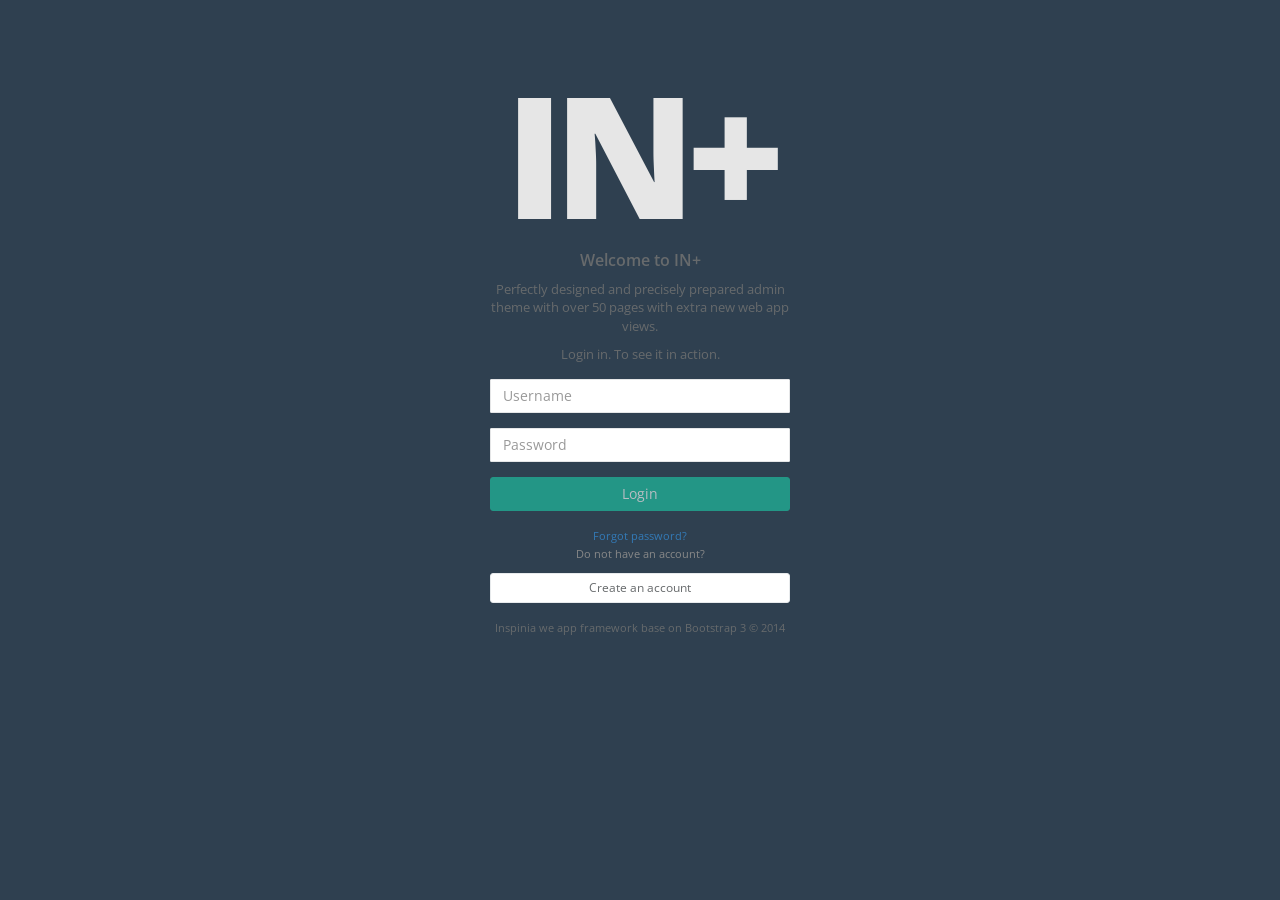
<file: platform-business-ui/index.html>
<!--
* INSPINIA - Responsive Admin Theme
* Version 2.5
*
-->

<!DOCTYPE html>
<html ng-app="inspinia">

<head>

    <meta charset="utf-8">
    <meta name="viewport" content="width=device-width, initial-scale=1.0">
    <meta http-equiv="X-UA-Compatible" content="IE=edge">

    <!-- Page title set in pageTitle directive -->
    <title page-title></title>

    <!-- Font awesome -->
    <link href="font-awesome/css/font-awesome.css" rel="stylesheet">

    <!-- Bootstrap and Fonts -->
    <link href="css/bootstrap.min.css" rel="stylesheet">

    <!-- Main Inspinia CSS files -->
    <link href="css/animate.css" rel="stylesheet">
    <link id="loadBefore" href="css/style.css" rel="stylesheet">


</head>

<!-- ControllerAs syntax -->
<!-- Main controller with serveral data used in Inspinia theme on diferent view -->
<body ng-controller="MainCtrl as main">

<!-- Main view  -->
<div ui-view></div>

<!-- jQuery and Bootstrap -->
<script src="vendor/jquery/jquery-2.1.1.min.js"></script>
<script src="vendor/plugins/jquery-ui/jquery-ui.js"></script>
<script src="vendor/bootstrap/bootstrap.min.js"></script>

<!-- MetsiMenu -->
<script src="vendor/plugins/metisMenu/jquery.metisMenu.js"></script>

<!-- SlimScroll -->
<script src="vendor/plugins/slimscroll/jquery.slimscroll.min.js"></script>

<!-- Peace JS -->
<script src="vendor/plugins/pace/pace.min.js"></script>

<!-- Custom and plugin javascript -->
<script src="js/inspinia.js"></script>

<!-- Main Angular scripts-->
<script src="vendor/angular/angular.min.js"></script>
<script src="vendor/plugins/oclazyload/dist/ocLazyLoad.min.js"></script>
<script src="vendor/ui-router/angular-ui-router.min.js"></script>
<script src="vendor/bootstrap/ui-bootstrap-tpls-1.1.2.min.js"></script>


<!-- Anglar App Script -->
<script src="js/app.js"></script>
<script src="js/config.js"></script>
<script src="js/directives.js"></script>
<script src="js/controllers.js"></script>

</body>
</html>
</file>
<file: platform-business-ui/css/style.css>
@import url("https://fonts.googleapis.com/css?family=Open+Sans:300,400,600,700");
@import url("https://fonts.googleapis.com/css?family=Roboto:400,300,500,700");
/*
 *
 *   INSPINIA - Responsive Admin Theme
 *   version 2.4
 *
*/
h1,
h2,
h3,
h4,
h5,
h6 {
  font-weight: 100;
}
h1 {
  font-size: 30px;
}
h2 {
  font-size: 24px;
}
h3 {
  font-size: 16px;
}
h4 {
  font-size: 14px;
}
h5 {
  font-size: 12px;
}
h6 {
  font-size: 10px;
}
h3,
h4,
h5 {
  margin-top: 5px;
  font-weight: 600;
}
.nav > li > a {
  color: #a7b1c2;
  font-weight: 600;
  padding: 14px 20px 14px 25px;
}
.nav.navbar-right > li > a {
  color: #999c9e;
}
.nav > li.active > a {
  color: #ffffff;
}
.navbar-default .nav > li > a:hover,
.navbar-default .nav > li > a:focus {
  background-color: #293846;
  color: white;
}
.nav .open > a,
.nav .open > a:hover,
.nav .open > a:focus {
  background: #fff;
}
.nav.navbar-top-links > li > a:hover,
.nav.navbar-top-links > li > a:focus {
  background-color: transparent;
}
.nav > li > a i {
  margin-right: 6px;
}
.navbar {
  border: 0;
}
.navbar-default {
  background-color: transparent;
  border-color: #2f4050;
}
.navbar-top-links li {
  display: inline-block;
}
.navbar-top-links li:last-child {
  margin-right: 40px;
}
.body-small .navbar-top-links li:last-child {
  margin-right: 0;
}
.navbar-top-links li a {
  padding: 20px 10px;
  min-height: 50px;
}
.dropdown-menu {
  border: medium none;
  border-radius: 3px;
  box-shadow: 0 0 3px rgba(86, 96, 117, 0.7);
  display: none;
  float: left;
  font-size: 12px;
  left: 0;
  list-style: none outside none;
  padding: 0;
  position: absolute;
  text-shadow: none;
  top: 100%;
  z-index: 1000;
}
.dropdown-menu > li > a {
  border-radius: 3px;
  color: inherit;
  line-height: 25px;
  margin: 4px;
  text-align: left;
  font-weight: normal;
}
.dropdown-menu > li > a.font-bold {
  font-weight: 600;
}
.navbar-top-links .dropdown-menu li {
  display: block;
}
.navbar-top-links .dropdown-menu li:last-child {
  margin-right: 0;
}
.navbar-top-links .dropdown-menu li a {
  padding: 3px 20px;
  min-height: 0;
}
.navbar-top-links .dropdown-menu li a div {
  white-space: normal;
}
.navbar-top-links .dropdown-messages,
.navbar-top-links .dropdown-tasks,
.navbar-top-links .dropdown-alerts {
  width: 310px;
  min-width: 0;
}
.navbar-top-links .dropdown-messages {
  margin-left: 5px;
}
.navbar-top-links .dropdown-tasks {
  margin-left: -59px;
}
.navbar-top-links .dropdown-alerts {
  margin-left: -123px;
}
.navbar-top-links .dropdown-user {
  right: 0;
  left: auto;
}
.dropdown-messages,
.dropdown-alerts {
  padding: 10px 10px 10px 10px;
}
.dropdown-messages li a,
.dropdown-alerts li a {
  font-size: 12px;
}
.dropdown-messages li em,
.dropdown-alerts li em {
  font-size: 10px;
}
.nav.navbar-top-links .dropdown-alerts a {
  font-size: 12px;
}
.nav-header {
  padding: 33px 25px;
  background: url("patterns/header-profile.png") no-repeat;
}
.pace-done .nav-header {
  transition: all 0.4s;
}
.nav > li.active {
  border-left: 4px solid #19aa8d;
  background: #293846;
}
.nav.nav-second-level > li.active {
  border: none;
}
.nav.nav-second-level.collapse[style] {
  height: auto !important;
}
.nav-header a {
  color: #DFE4ED;
}
.nav-header .text-muted {
  color: #8095a8;
}
.minimalize-styl-2 {
  padding: 4px 12px;
  margin: 14px 5px 5px 20px;
  font-size: 14px;
  float: left;
}
.navbar-form-custom {
  float: left;
  height: 50px;
  padding: 0;
  width: 200px;
  display: inline-table;
}
.navbar-form-custom .form-group {
  margin-bottom: 0;
}
.nav.navbar-top-links a {
  font-size: 14px;
}
.navbar-form-custom .form-control {
  background: none repeat scroll 0 0 rgba(0, 0, 0, 0);
  border: medium none;
  font-size: 14px;
  height: 60px;
  margin: 0;
  z-index: 2000;
}
.count-info .label {
  line-height: 12px;
  padding: 2px 5px;
  position: absolute;
  right: 6px;
  top: 12px;
}
.arrow {
  float: right;
}
.fa.arrow:before {
  content: "\f104";
}
.active > a > .fa.arrow:before {
  content: "\f107";
}
.nav-second-level li,
.nav-third-level li {
  border-bottom: none !important;
}
.nav-second-level li a {
  padding: 7px 10px 7px 10px;
  padding-left: 52px;
}
.nav-third-level li a {
  padding-left: 62px;
}
.nav-second-level li:last-child {
  margin-bottom: 10px;
}
body:not(.fixed-sidebar):not(.canvas-menu).mini-navbar .nav li:hover > .nav-second-level,
.mini-navbar .nav li:focus > .nav-second-level {
  display: block;
  border-radius: 0 2px 2px 0;
  min-width: 140px;
  height: auto;
}
body.mini-navbar .navbar-default .nav > li > .nav-second-level li a {
  font-size: 12px;
  border-radius: 3px;
}
.fixed-nav .slimScrollDiv #side-menu {
  padding-bottom: 60px;
}
.mini-navbar .nav-second-level li a {
  padding: 10px 10px 10px 15px;
}
.mini-navbar .nav-second-level {
  position: absolute;
  left: 70px;
  top: 0;
  background-color: #2f4050;
  padding: 10px 10px 10px 10px;
  font-size: 12px;
}
.canvas-menu.mini-navbar .nav-second-level {
  background: #293846;
}
.mini-navbar li.active .nav-second-level {
  left: 65px;
}
.navbar-default .special_link a {
  background: #1ab394;
  color: white;
}
.navbar-default .special_link a:hover {
  background: #17987e !important;
  color: white;
}
.navbar-default .special_link a span.label {
  background: #fff;
  color: #1ab394;
}
.navbar-default .landing_link a {
  background: #1cc09f;
  color: white;
}
.navbar-default .landing_link a:hover {
  background: #1ab394 !important;
  color: white;
}
.navbar-default .landing_link a span.label {
  background: #fff;
  color: #1cc09f;
}
.logo-element {
  text-align: center;
  font-size: 18px;
  font-weight: 600;
  color: white;
  display: none;
  padding: 18px 0;
}
.pace-done .navbar-static-side,
.pace-done .nav-header,
.pace-done li.active,
.pace-done #page-wrapper,
.pace-done .footer {
  -webkit-transition: all 0.4s;
  -moz-transition: all 0.4s;
  -o-transition: all 0.4s;
  transition: all 0.4s;
}
.navbar-fixed-top {
  background: #fff;
  transition-duration: 0.4s;
  border-bottom: 1px solid #e7eaec !important;
  z-index: 2030;
}
.navbar-fixed-top,
.navbar-static-top {
  background: #f3f3f4;
}
.fixed-nav #wrapper {
  margin-top: 0;
}
body.fixed-nav #wrapper .navbar-static-side,
body.fixed-nav #wrapper #page-wrapper {
  margin-top: 60px;
}
body.top-navigation.fixed-nav #wrapper #page-wrapper {
  margin-top: 0;
}
body.fixed-nav.fixed-nav-basic .navbar-fixed-top {
  left: 220px;
}
body.fixed-nav.fixed-nav-basic.mini-navbar .navbar-fixed-top {
  left: 70px;
}
body.fixed-nav.fixed-nav-basic.fixed-sidebar.mini-navbar .navbar-fixed-top {
  left: 0;
}
body.fixed-nav.fixed-nav-basic #wrapper .navbar-static-side {
  margin-top: 0;
}
body.fixed-nav.fixed-nav-basic.body-small .navbar-fixed-top {
  left: 0;
}
body.fixed-nav.fixed-nav-basic.fixed-sidebar.mini-navbar.body-small .navbar-fixed-top {
  left: 220px;
}
.fixed-nav .minimalize-styl-2 {
  margin: 14px 5px 5px 15px;
}
.body-small .navbar-fixed-top {
  margin-left: 0;
}
body.mini-navbar .navbar-static-side {
  width: 70px;
}
body.mini-navbar .profile-element,
body.mini-navbar .nav-label,
body.mini-navbar .navbar-default .nav li a span {
  display: none;
}
body.canvas-menu .profile-element {
  display: block;
}
body:not(.fixed-sidebar):not(.canvas-menu).mini-navbar .nav-second-level {
  display: none;
}
body.mini-navbar .navbar-default .nav > li > a {
  font-size: 16px;
}
body.mini-navbar .logo-element {
  display: block;
}
body.canvas-menu .logo-element {
  display: none;
}
body.mini-navbar .nav-header {
  padding: 0;
  background-color: #1ab394;
}
body.canvas-menu .nav-header {
  padding: 33px 25px;
}
body.mini-navbar #page-wrapper {
  margin: 0 0 0 70px;
}
body.fixed-sidebar.mini-navbar .footer,
body.canvas-menu.mini-navbar .footer {
  margin: 0 0 0 0 !important;
}
body.canvas-menu.mini-navbar #page-wrapper,
body.canvas-menu.mini-navbar .footer {
  margin: 0 0 0 0;
}
body.fixed-sidebar .navbar-static-side,
body.canvas-menu .navbar-static-side {
  position: fixed;
  width: 220px;
  z-index: 2001;
  height: 100%;
}
body.fixed-sidebar.mini-navbar .navbar-static-side {
  width: 0;
}
body.fixed-sidebar.mini-navbar #page-wrapper {
  margin: 0 0 0 0;
}
body.body-small.fixed-sidebar.mini-navbar #page-wrapper {
  margin: 0 0 0 220px;
}
body.body-small.fixed-sidebar.mini-navbar .navbar-static-side {
  width: 220px;
}
.fixed-sidebar.mini-navbar .nav li:focus > .nav-second-level,
.canvas-menu.mini-navbar .nav li:focus > .nav-second-level {
  display: block;
  height: auto;
}
body.fixed-sidebar.mini-navbar .navbar-default .nav > li > .nav-second-level li a {
  font-size: 12px;
  border-radius: 3px;
}
body.canvas-menu.mini-navbar .navbar-default .nav > li > .nav-second-level li a {
  font-size: 13px;
  border-radius: 3px;
}
.fixed-sidebar.mini-navbar .nav-second-level li a,
.canvas-menu.mini-navbar .nav-second-level li a {
  padding: 10px 10px 10px 15px;
}
.fixed-sidebar.mini-navbar .nav-second-level,
.canvas-menu.mini-navbar .nav-second-level {
  position: relative;
  padding: 0;
  font-size: 13px;
}
.fixed-sidebar.mini-navbar li.active .nav-second-level,
.canvas-menu.mini-navbar li.active .nav-second-level {
  left: 0;
}
body.fixed-sidebar.mini-navbar .navbar-default .nav > li > a,
body.canvas-menu.mini-navbar .navbar-default .nav > li > a {
  font-size: 13px;
}
body.fixed-sidebar.mini-navbar .nav-label,
body.fixed-sidebar.mini-navbar .navbar-default .nav li a span,
body.canvas-menu.mini-navbar .nav-label,
body.canvas-menu.mini-navbar .navbar-default .nav li a span {
  display: inline;
}
body.canvas-menu.mini-navbar .navbar-default .nav li .profile-element a span {
  display: block;
}
.canvas-menu.mini-navbar .nav-second-level li a,
.fixed-sidebar.mini-navbar .nav-second-level li a {
  padding: 7px 10px 7px 52px;
}
.fixed-sidebar.mini-navbar .nav-second-level,
.canvas-menu.mini-navbar .nav-second-level {
  left: 0;
}
body.canvas-menu nav.navbar-static-side {
  z-index: 2001;
  background: #2f4050;
  height: 100%;
  position: fixed;
  display: none;
}
body.canvas-menu.mini-navbar nav.navbar-static-side {
  display: block;
  width: 220px;
}
.top-navigation #page-wrapper {
  margin-left: 0;
}
.top-navigation .navbar-nav .dropdown-menu > .active > a {
  background: white;
  color: #1ab394;
  font-weight: bold;
}
.white-bg .navbar-fixed-top,
.white-bg .navbar-static-top {
  background: #fff;
}
.top-navigation .navbar {
  margin-bottom: 0;
}
.top-navigation .nav > li > a {
  padding: 15px 20px;
  color: #676a6c;
}
.top-navigation .nav > li a:hover,
.top-navigation .nav > li a:focus {
  background: #fff;
  color: #1ab394;
}
.top-navigation .nav > li.active {
  background: #fff;
  border: none;
}
.top-navigation .nav > li.active > a {
  color: #1ab394;
}
.top-navigation .navbar-right {
  margin-right: 10px;
}
.top-navigation .navbar-nav .dropdown-menu {
  box-shadow: none;
  border: 1px solid #e7eaec;
}
.top-navigation .dropdown-menu > li > a {
  margin: 0;
  padding: 7px 20px;
}
.navbar .dropdown-menu {
  margin-top: 0;
}
.top-navigation .navbar-brand {
  background: #1ab394;
  color: #fff;
  padding: 15px 25px;
}
.top-navigation .navbar-top-links li:last-child {
  margin-right: 0;
}
.top-navigation.mini-navbar #page-wrapper,
.top-navigation.body-small.fixed-sidebar.mini-navbar #page-wrapper,
.mini-navbar .top-navigation #page-wrapper,
.body-small.fixed-sidebar.mini-navbar .top-navigation #page-wrapper,
.canvas-menu #page-wrapper {
  margin: 0;
}
.top-navigation.fixed-nav #wrapper,
.fixed-nav #wrapper.top-navigation {
  margin-top: 50px;
}
.top-navigation .footer.fixed {
  margin-left: 0 !important;
}
.top-navigation .wrapper.wrapper-content {
  padding: 40px;
}
.top-navigation.body-small .wrapper.wrapper-content,
.body-small .top-navigation .wrapper.wrapper-content {
  padding: 40px 0 40px 0;
}
.navbar-toggle {
  background-color: #1ab394;
  color: #fff;
  padding: 6px 12px;
  font-size: 14px;
}
.top-navigation .navbar-nav .open .dropdown-menu > li > a,
.top-navigation .navbar-nav .open .dropdown-menu .dropdown-header {
  padding: 10px 15px 10px 20px;
}
@media (max-width: 768px) {
  .top-navigation .navbar-header {
    display: block;
    float: none;
  }
}
.menu-visible-lg,
.menu-visible-md {
  display: none !important;
}
@media (min-width: 1200px) {
  .menu-visible-lg {
    display: block !important;
  }
}
@media (min-width: 992px) {
  .menu-visible-md {
    display: block !important;
  }
}
@media (max-width: 767px) {
  .menu-visible-md {
    display: block !important;
  }
  .menu-visible-lg {
    display: block !important;
  }
}
.btn {
  border-radius: 3px;
}
.float-e-margins .btn {
  margin-bottom: 5px;
}
.btn-w-m {
  min-width: 120px;
}
.btn-primary.btn-outline {
  color: #1ab394;
}
.btn-success.btn-outline {
  color: #1c84c6;
}
.btn-info.btn-outline {
  color: #23c6c8;
}
.btn-warning.btn-outline {
  color: #f8ac59;
}
.btn-danger.btn-outline {
  color: #ed5565;
}
.btn-primary.btn-outline:hover,
.btn-success.btn-outline:hover,
.btn-info.btn-outline:hover,
.btn-warning.btn-outline:hover,
.btn-danger.btn-outline:hover {
  color: #fff;
}
.btn-primary {
  background-color: #1ab394;
  border-color: #1ab394;
  color: #FFFFFF;
}
.btn-primary:hover,
.btn-primary:focus,
.btn-primary:active,
.btn-primary.active,
.open .dropdown-toggle.btn-primary,
.btn-primary:active:focus,
.btn-primary:active:hover,
.btn-primary.active:hover,
.btn-primary.active:focus {
  background-color: #18a689;
  border-color: #18a689;
  color: #FFFFFF;
}
.btn-primary:active,
.btn-primary.active,
.open .dropdown-toggle.btn-primary {
  background-image: none;
}
.btn-primary.disabled,
.btn-primary.disabled:hover,
.btn-primary.disabled:focus,
.btn-primary.disabled:active,
.btn-primary.disabled.active,
.btn-primary[disabled],
.btn-primary[disabled]:hover,
.btn-primary[disabled]:focus,
.btn-primary[disabled]:active,
.btn-primary.active[disabled],
fieldset[disabled] .btn-primary,
fieldset[disabled] .btn-primary:hover,
fieldset[disabled] .btn-primary:focus,
fieldset[disabled] .btn-primary:active,
fieldset[disabled] .btn-primary.active {
  background-color: #1dc5a3;
  border-color: #1dc5a3;
}
.btn-success {
  background-color: #1c84c6;
  border-color: #1c84c6;
  color: #FFFFFF;
}
.btn-success:hover,
.btn-success:focus,
.btn-success:active,
.btn-success.active,
.open .dropdown-toggle.btn-success,
.btn-success:active:focus,
.btn-success:active:hover,
.btn-success.active:hover,
.btn-success.active:focus {
  background-color: #1a7bb9;
  border-color: #1a7bb9;
  color: #FFFFFF;
}
.btn-success:active,
.btn-success.active,
.open .dropdown-toggle.btn-success {
  background-image: none;
}
.btn-success.disabled,
.btn-success.disabled:hover,
.btn-success.disabled:focus,
.btn-success.disabled:active,
.btn-success.disabled.active,
.btn-success[disabled],
.btn-success[disabled]:hover,
.btn-success[disabled]:focus,
.btn-success[disabled]:active,
.btn-success.active[disabled],
fieldset[disabled] .btn-success,
fieldset[disabled] .btn-success:hover,
fieldset[disabled] .btn-success:focus,
fieldset[disabled] .btn-success:active,
fieldset[disabled] .btn-success.active {
  background-color: #1f90d8;
  border-color: #1f90d8;
}
.btn-info {
  background-color: #23c6c8;
  border-color: #23c6c8;
  color: #FFFFFF;
}
.btn-info:hover,
.btn-info:focus,
.btn-info:active,
.btn-info.active,
.open .dropdown-toggle.btn-info,
.btn-info:active:focus,
.btn-info:active:hover,
.btn-info.active:hover,
.btn-info.active:focus {
  background-color: #21b9bb;
  border-color: #21b9bb;
  color: #FFFFFF;
}
.btn-info:active,
.btn-info.active,
.open .dropdown-toggle.btn-info {
  background-image: none;
}
.btn-info.disabled,
.btn-info.disabled:hover,
.btn-info.disabled:focus,
.btn-info.disabled:active,
.btn-info.disabled.active,
.btn-info[disabled],
.btn-info[disabled]:hover,
.btn-info[disabled]:focus,
.btn-info[disabled]:active,
.btn-info.active[disabled],
fieldset[disabled] .btn-info,
fieldset[disabled] .btn-info:hover,
fieldset[disabled] .btn-info:focus,
fieldset[disabled] .btn-info:active,
fieldset[disabled] .btn-info.active {
  background-color: #26d7d9;
  border-color: #26d7d9;
}
.btn-default {
  color: inherit;
  background: white;
  border: 1px solid #e7eaec;
}
.btn-default:hover,
.btn-default:focus,
.btn-default:active,
.btn-default.active,
.open .dropdown-toggle.btn-default,
.btn-default:active:focus,
.btn-default:active:hover,
.btn-default.active:hover,
.btn-default.active:focus {
  color: inherit;
  border: 1px solid #d2d2d2;
}
.btn-default:active,
.btn-default.active,
.open .dropdown-toggle.btn-default {
  box-shadow: 0 2px 5px rgba(0, 0, 0, 0.15) inset;
}
.btn-default.disabled,
.btn-default.disabled:hover,
.btn-default.disabled:focus,
.btn-default.disabled:active,
.btn-default.disabled.active,
.btn-default[disabled],
.btn-default[disabled]:hover,
.btn-default[disabled]:focus,
.btn-default[disabled]:active,
.btn-default.active[disabled],
fieldset[disabled] .btn-default,
fieldset[disabled] .btn-default:hover,
fieldset[disabled] .btn-default:focus,
fieldset[disabled] .btn-default:active,
fieldset[disabled] .btn-default.active {
  color: #cacaca;
}
.btn-warning {
  background-color: #f8ac59;
  border-color: #f8ac59;
  color: #FFFFFF;
}
.btn-warning:hover,
.btn-warning:focus,
.btn-warning:active,
.btn-warning.active,
.open .dropdown-toggle.btn-warning,
.btn-warning:active:focus,
.btn-warning:active:hover,
.btn-warning.active:hover,
.btn-warning.active:focus {
  background-color: #f7a54a;
  border-color: #f7a54a;
  color: #FFFFFF;
}
.btn-warning:active,
.btn-warning.active,
.open .dropdown-toggle.btn-warning {
  background-image: none;
}
.btn-warning.disabled,
.btn-warning.disabled:hover,
.btn-warning.disabled:focus,
.btn-warning.disabled:active,
.btn-warning.disabled.active,
.btn-warning[disabled],
.btn-warning[disabled]:hover,
.btn-warning[disabled]:focus,
.btn-warning[disabled]:active,
.btn-warning.active[disabled],
fieldset[disabled] .btn-warning,
fieldset[disabled] .btn-warning:hover,
fieldset[disabled] .btn-warning:focus,
fieldset[disabled] .btn-warning:active,
fieldset[disabled] .btn-warning.active {
  background-color: #f9b66d;
  border-color: #f9b66d;
}
.btn-danger {
  background-color: #ed5565;
  border-color: #ed5565;
  color: #FFFFFF;
}
.btn-danger:hover,
.btn-danger:focus,
.btn-danger:active,
.btn-danger.active,
.open .dropdown-toggle.btn-danger,
.btn-danger:active:focus,
.btn-danger:active:hover,
.btn-danger.active:hover,
.btn-danger.active:focus {
  background-color: #ec4758;
  border-color: #ec4758;
  color: #FFFFFF;
}
.btn-danger:active,
.btn-danger.active,
.open .dropdown-toggle.btn-danger {
  background-image: none;
}
.btn-danger.disabled,
.btn-danger.disabled:hover,
.btn-danger.disabled:focus,
.btn-danger.disabled:active,
.btn-danger.disabled.active,
.btn-danger[disabled],
.btn-danger[disabled]:hover,
.btn-danger[disabled]:focus,
.btn-danger[disabled]:active,
.btn-danger.active[disabled],
fieldset[disabled] .btn-danger,
fieldset[disabled] .btn-danger:hover,
fieldset[disabled] .btn-danger:focus,
fieldset[disabled] .btn-danger:active,
fieldset[disabled] .btn-danger.active {
  background-color: #ef6776;
  border-color: #ef6776;
}
.btn-link {
  color: inherit;
}
.btn-link:hover,
.btn-link:focus,
.btn-link:active,
.btn-link.active,
.open .dropdown-toggle.btn-link {
  color: #1ab394;
  text-decoration: none;
}
.btn-link:active,
.btn-link.active,
.open .dropdown-toggle.btn-link {
  background-image: none;
}
.btn-link.disabled,
.btn-link.disabled:hover,
.btn-link.disabled:focus,
.btn-link.disabled:active,
.btn-link.disabled.active,
.btn-link[disabled],
.btn-link[disabled]:hover,
.btn-link[disabled]:focus,
.btn-link[disabled]:active,
.btn-link.active[disabled],
fieldset[disabled] .btn-link,
fieldset[disabled] .btn-link:hover,
fieldset[disabled] .btn-link:focus,
fieldset[disabled] .btn-link:active,
fieldset[disabled] .btn-link.active {
  color: #cacaca;
}
.btn-white {
  color: inherit;
  background: white;
  border: 1px solid #e7eaec;
}
.btn-white:hover,
.btn-white:focus,
.btn-white:active,
.btn-white.active,
.open .dropdown-toggle.btn-white,
.btn-white:active:focus,
.btn-white:active:hover,
.btn-white.active:hover,
.btn-white.active:focus {
  color: inherit;
  border: 1px solid #d2d2d2;
}
.btn-white:active,
.btn-white.active {
  box-shadow: 0 2px 5px rgba(0, 0, 0, 0.15) inset;
}
.btn-white:active,
.btn-white.active,
.open .dropdown-toggle.btn-white {
  background-image: none;
}
.btn-white.disabled,
.btn-white.disabled:hover,
.btn-white.disabled:focus,
.btn-white.disabled:active,
.btn-white.disabled.active,
.btn-white[disabled],
.btn-white[disabled]:hover,
.btn-white[disabled]:focus,
.btn-white[disabled]:active,
.btn-white.active[disabled],
fieldset[disabled] .btn-white,
fieldset[disabled] .btn-white:hover,
fieldset[disabled] .btn-white:focus,
fieldset[disabled] .btn-white:active,
fieldset[disabled] .btn-white.active {
  color: #cacaca;
}
.form-control,
.form-control:focus,
.has-error .form-control:focus,
.has-success .form-control:focus,
.has-warning .form-control:focus,
.navbar-collapse,
.navbar-form,
.navbar-form-custom .form-control:focus,
.navbar-form-custom .form-control:hover,
.open .btn.dropdown-toggle,
.panel,
.popover,
.progress,
.progress-bar {
  box-shadow: none;
}
.btn-outline {
  color: inherit;
  background-color: transparent;
  transition: all .5s;
}
.btn-rounded {
  border-radius: 50px;
}
.btn-large-dim {
  width: 90px;
  height: 90px;
  font-size: 42px;
}
button.dim {
  display: inline-block;
  text-decoration: none;
  text-transform: uppercase;
  text-align: center;
  padding-top: 6px;
  margin-right: 10px;
  position: relative;
  cursor: pointer;
  border-radius: 5px;
  font-weight: 600;
  margin-bottom: 20px !important;
}
button.dim:active {
  top: 3px;
}
button.btn-primary.dim {
  box-shadow: inset 0 0 0 #16987e, 0 5px 0 0 #16987e, 0 10px 5px #999999;
}
button.btn-primary.dim:active {
  box-shadow: inset 0 0 0 #16987e, 0 2px 0 0 #16987e, 0 5px 3px #999999;
}
button.btn-default.dim {
  box-shadow: inset 0 0 0 #b3b3b3, 0 5px 0 0 #b3b3b3, 0 10px 5px #999999;
}
button.btn-default.dim:active {
  box-shadow: inset 0 0 0 #b3b3b3, 0 2px 0 0 #b3b3b3, 0 5px 3px #999999;
}
button.btn-warning.dim {
  box-shadow: inset 0 0 0 #f79d3c, 0 5px 0 0 #f79d3c, 0 10px 5px #999999;
}
button.btn-warning.dim:active {
  box-shadow: inset 0 0 0 #f79d3c, 0 2px 0 0 #f79d3c, 0 5px 3px #999999;
}
button.btn-info.dim {
  box-shadow: inset 0 0 0 #1eacae, 0 5px 0 0 #1eacae, 0 10px 5px #999999;
}
button.btn-info.dim:active {
  box-shadow: inset 0 0 0 #1eacae, 0 2px 0 0 #1eacae, 0 5px 3px #999999;
}
button.btn-success.dim {
  box-shadow: inset 0 0 0 #1872ab, 0 5px 0 0 #1872ab, 0 10px 5px #999999;
}
button.btn-success.dim:active {
  box-shadow: inset 0 0 0 #1872ab, 0 2px 0 0 #1872ab, 0 5px 3px #999999;
}
button.btn-danger.dim {
  box-shadow: inset 0 0 0 #ea394c, 0 5px 0 0 #ea394c, 0 10px 5px #999999;
}
button.btn-danger.dim:active {
  box-shadow: inset 0 0 0 #ea394c, 0 2px 0 0 #ea394c, 0 5px 3px #999999;
}
button.dim:before {
  font-size: 50px;
  line-height: 1em;
  font-weight: normal;
  color: #fff;
  display: block;
  padding-top: 10px;
}
button.dim:active:before {
  top: 7px;
  font-size: 50px;
}
.btn:focus {
  outline: none !important;
}
.label {
  background-color: #d1dade;
  color: #5e5e5e;
  font-family: 'Open Sans';
  font-size: 10px;
  font-weight: 600;
  padding: 3px 8px;
  text-shadow: none;
}
.badge {
  background-color: #d1dade;
  color: #5e5e5e;
  font-family: 'Open Sans';
  font-size: 11px;
  font-weight: 600;
  padding-bottom: 4px;
  padding-left: 6px;
  padding-right: 6px;
  text-shadow: none;
}
.label-primary,
.badge-primary {
  background-color: #1ab394;
  color: #FFFFFF;
}
.label-success,
.badge-success {
  background-color: #1c84c6;
  color: #FFFFFF;
}
.label-warning,
.badge-warning {
  background-color: #f8ac59;
  color: #FFFFFF;
}
.label-warning-light,
.badge-warning-light {
  background-color: #f8ac59;
  color: #ffffff;
}
.label-danger,
.badge-danger {
  background-color: #ed5565;
  color: #FFFFFF;
}
.label-info,
.badge-info {
  background-color: #23c6c8;
  color: #FFFFFF;
}
.label-inverse,
.badge-inverse {
  background-color: #262626;
  color: #FFFFFF;
}
.label-white,
.badge-white {
  background-color: #FFFFFF;
  color: #5E5E5E;
}
.label-white,
.badge-disable {
  background-color: #2A2E36;
  color: #8B91A0;
}
/* TOOGLE SWICH */
.onoffswitch {
  position: relative;
  width: 64px;
  -webkit-user-select: none;
  -moz-user-select: none;
  -ms-user-select: none;
}
.onoffswitch-checkbox {
  display: none;
}
.onoffswitch-label {
  display: block;
  overflow: hidden;
  cursor: pointer;
  border: 2px solid #1ab394;
  border-radius: 2px;
}
.onoffswitch-inner {
  width: 200%;
  margin-left: -100%;
  -moz-transition: margin 0.3s ease-in 0s;
  -webkit-transition: margin 0.3s ease-in 0s;
  -o-transition: margin 0.3s ease-in 0s;
  transition: margin 0.3s ease-in 0s;
}
.onoffswitch-inner:before,
.onoffswitch-inner:after {
  float: left;
  width: 50%;
  height: 20px;
  padding: 0;
  line-height: 20px;
  font-size: 12px;
  color: white;
  font-family: Trebuchet, Arial, sans-serif;
  font-weight: bold;
  -moz-box-sizing: border-box;
  -webkit-box-sizing: border-box;
  box-sizing: border-box;
}
.onoffswitch-inner:before {
  content: "ON";
  padding-left: 10px;
  background-color: #1ab394;
  color: #FFFFFF;
}
.onoffswitch-inner:after {
  content: "OFF";
  padding-right: 10px;
  background-color: #FFFFFF;
  color: #999999;
  text-align: right;
}
.onoffswitch-switch {
  width: 20px;
  margin: 0;
  background: #FFFFFF;
  border: 2px solid #1ab394;
  border-radius: 2px;
  position: absolute;
  top: 0;
  bottom: 0;
  right: 44px;
  -moz-transition: all 0.3s ease-in 0s;
  -webkit-transition: all 0.3s ease-in 0s;
  -o-transition: all 0.3s ease-in 0s;
  transition: all 0.3s ease-in 0s;
}
.onoffswitch-checkbox:checked + .onoffswitch-label .onoffswitch-inner {
  margin-left: 0;
}
.onoffswitch-checkbox:checked + .onoffswitch-label .onoffswitch-switch {
  right: 0;
}
/* CHOSEN PLUGIN */
.chosen-container-single .chosen-single {
  background: #ffffff;
  box-shadow: none;
  -moz-box-sizing: border-box;
  background-color: #FFFFFF;
  border: 1px solid #CBD5DD;
  border-radius: 2px;
  cursor: text;
  height: auto !important;
  margin: 0;
  min-height: 30px;
  overflow: hidden;
  padding: 4px 12px;
  position: relative;
  width: 100%;
}
.chosen-container-multi .chosen-choices li.search-choice {
  background: #f1f1f1;
  border: 1px solid #ededed;
  border-radius: 2px;
  box-shadow: none;
  color: #333333;
  cursor: default;
  line-height: 13px;
  margin: 3px 0 3px 5px;
  padding: 3px 20px 3px 5px;
  position: relative;
}
/* PAGINATIN */
.pagination > .active > a,
.pagination > .active > span,
.pagination > .active > a:hover,
.pagination > .active > span:hover,
.pagination > .active > a:focus,
.pagination > .active > span:focus {
  background-color: #f4f4f4;
  border-color: #DDDDDD;
  color: inherit;
  cursor: default;
  z-index: 2;
}
.pagination > li > a,
.pagination > li > span {
  background-color: #FFFFFF;
  border: 1px solid #DDDDDD;
  color: inherit;
  float: left;
  line-height: 1.42857;
  margin-left: -1px;
  padding: 4px 10px;
  position: relative;
  text-decoration: none;
}
/* TOOLTIPS */
.tooltip-inner {
  background-color: #2F4050;
}
.tooltip.top .tooltip-arrow {
  border-top-color: #2F4050;
}
.tooltip.right .tooltip-arrow {
  border-right-color: #2F4050;
}
.tooltip.bottom .tooltip-arrow {
  border-bottom-color: #2F4050;
}
.tooltip.left .tooltip-arrow {
  border-left-color: #2F4050;
}
/* EASY PIE CHART*/
.easypiechart {
  position: relative;
  text-align: center;
}
.easypiechart .h2 {
  margin-left: 10px;
  margin-top: 10px;
  display: inline-block;
}
.easypiechart canvas {
  top: 0;
  left: 0;
}
.easypiechart .easypie-text {
  line-height: 1;
  position: absolute;
  top: 33px;
  width: 100%;
  z-index: 1;
}
.easypiechart img {
  margin-top: -4px;
}
.jqstooltip {
  -webkit-box-sizing: content-box;
  -moz-box-sizing: content-box;
  box-sizing: content-box;
}
/* FULLCALENDAR */
.fc-state-default {
  background-color: #ffffff;
  background-image: none;
  background-repeat: repeat-x;
  box-shadow: none;
  color: #333333;
  text-shadow: none;
}
.fc-state-default {
  border: 1px solid;
}
.fc-button {
  color: inherit;
  border: 1px solid #e7eaec;
  cursor: pointer;
  display: inline-block;
  height: 1.9em;
  line-height: 1.9em;
  overflow: hidden;
  padding: 0 0.6em;
  position: relative;
  white-space: nowrap;
}
.fc-state-active {
  background-color: #1ab394;
  border-color: #1ab394;
  color: #ffffff;
}
.fc-header-title h2 {
  font-size: 16px;
  font-weight: 600;
  color: inherit;
}
.fc-content .fc-widget-header,
.fc-content .fc-widget-content {
  border-color: #e7eaec;
  font-weight: normal;
}
.fc-border-separate tbody {
  background-color: #F8F8F8;
}
.fc-state-highlight {
  background: none repeat scroll 0 0 #FCF8E3;
}
.external-event {
  padding: 5px 10px;
  border-radius: 2px;
  cursor: pointer;
  margin-bottom: 5px;
}
.fc-ltr .fc-event-hori.fc-event-end,
.fc-rtl .fc-event-hori.fc-event-start {
  border-radius: 2px;
}
.fc-event,
.fc-agenda .fc-event-time,
.fc-event a {
  padding: 4px 6px;
  background-color: #1ab394;
  /* background color */
  border-color: #1ab394;
  /* border color */
}
.fc-event-time,
.fc-event-title {
  color: #717171;
  padding: 0 1px;
}
.ui-calendar .fc-event-time,
.ui-calendar .fc-event-title {
  color: #fff;
}
/* Chat */
.chat-activity-list .chat-element {
  border-bottom: 1px solid #e7eaec;
}
.chat-element:first-child {
  margin-top: 0;
}
.chat-element {
  padding-bottom: 15px;
}
.chat-element,
.chat-element .media {
  margin-top: 15px;
}
.chat-element,
.media-body {
  overflow: hidden;
}
.media-body {
  display: block;
  width: auto;
}
.chat-element > .pull-left {
  margin-right: 10px;
}
.chat-element img.img-circle,
.dropdown-messages-box img.img-circle {
  width: 38px;
  height: 38px;
}
.chat-element .well {
  border: 1px solid #e7eaec;
  box-shadow: none;
  margin-top: 10px;
  margin-bottom: 5px;
  padding: 10px 20px;
  font-size: 11px;
  line-height: 16px;
}
.chat-element .actions {
  margin-top: 10px;
}
.chat-element .photos {
  margin: 10px 0;
}
.right.chat-element > .pull-right {
  margin-left: 10px;
}
.chat-photo {
  max-height: 180px;
  border-radius: 4px;
  overflow: hidden;
  margin-right: 10px;
  margin-bottom: 10px;
}
.chat {
  margin: 0;
  padding: 0;
  list-style: none;
}
.chat li {
  margin-bottom: 10px;
  padding-bottom: 5px;
  border-bottom: 1px dotted #B3A9A9;
}
.chat li.left .chat-body {
  margin-left: 60px;
}
.chat li.right .chat-body {
  margin-right: 60px;
}
.chat li .chat-body p {
  margin: 0;
  color: #777777;
}
.panel .slidedown .glyphicon,
.chat .glyphicon {
  margin-right: 5px;
}
.chat-panel .panel-body {
  height: 350px;
  overflow-y: scroll;
}
/* LIST GROUP */
a.list-group-item.active,
a.list-group-item.active:hover,
a.list-group-item.active:focus {
  background-color: #1ab394;
  border-color: #1ab394;
  color: #FFFFFF;
  z-index: 2;
}
.list-group-item-heading {
  margin-top: 10px;
}
.list-group-item-text {
  margin: 0 0 10px;
  color: inherit;
  font-size: 12px;
  line-height: inherit;
}
.no-padding .list-group-item {
  border-left: none;
  border-right: none;
  border-bottom: none;
}
.no-padding .list-group-item:first-child {
  border-left: none;
  border-right: none;
  border-bottom: none;
  border-top: none;
}
.no-padding .list-group {
  margin-bottom: 0;
}
.list-group-item {
  background-color: inherit;
  border: 1px solid #e7eaec;
  display: block;
  margin-bottom: -1px;
  padding: 10px 15px;
  position: relative;
}
.elements-list .list-group-item {
  border-left: none;
  border-right: none;
  padding: 15px 25px;
}
.elements-list .list-group-item:first-child {
  border-left: none;
  border-right: none;
  border-top: none !important;
}
.elements-list .list-group {
  margin-bottom: 0;
}
.elements-list a {
  color: inherit;
}
.elements-list .list-group-item.active,
.elements-list .list-group-item:hover {
  background: #f3f3f4;
  color: inherit;
  border-color: #e7eaec;
  /*border-bottom: 1px solid #e7eaec;*/
  /*border-top: 1px solid #e7eaec;*/
  border-radius: 0;
}
.elements-list li.active {
  transition: none;
}
.element-detail-box {
  padding: 25px;
}
/* FLOT CHART  */
.flot-chart {
  display: block;
  height: 200px;
}
.widget .flot-chart.dashboard-chart {
  display: block;
  height: 120px;
  margin-top: 40px;
}
.flot-chart.dashboard-chart {
  display: block;
  height: 180px;
  margin-top: 40px;
}
.flot-chart-content {
  width: 100%;
  height: 100%;
}
.flot-chart-pie-content {
  width: 200px;
  height: 200px;
  margin: auto;
}
.jqstooltip {
  position: absolute;
  display: block;
  left: 0;
  top: 0;
  visibility: hidden;
  background: #2b303a;
  background-color: rgba(43, 48, 58, 0.8);
  color: white;
  text-align: left;
  white-space: nowrap;
  z-index: 10000;
  padding: 5px 5px 5px 5px;
  min-height: 22px;
  border-radius: 3px;
}
.jqsfield {
  color: white;
  text-align: left;
}
.fh-150 {
  height: 150px;
}
.fh-200 {
  height: 200px;
}
.h-150 {
  min-height: 150px;
}
.h-200 {
  min-height: 200px;
}
.legendLabel {
  padding-left: 5px;
}
.stat-list li:first-child {
  margin-top: 0;
}
.stat-list {
  list-style: none;
  padding: 0;
  margin: 0;
}
.stat-percent {
  float: right;
}
.stat-list li {
  margin-top: 15px;
  position: relative;
}
/* DATATABLES */
table.dataTable thead .sorting,
table.dataTable thead .sorting_asc:after,
table.dataTable thead .sorting_desc,
table.dataTable thead .sorting_asc_disabled,
table.dataTable thead .sorting_desc_disabled {
  background: transparent;
}
.dataTables_wrapper {
  padding-bottom: 30px;
}
.dataTables_length {
  float: left;
}
.dataTables_filter label {
  margin-right: 5px;
}
.html5buttons {
  float: right;
}
.html5buttons a {
  border: 1px solid #e7eaec;
  background: #fff;
  color: #676a6c;
  box-shadow: none;
  padding: 6px 8px;
  font-size: 12px;
}
.html5buttons a:hover,
.html5buttons a:focus:active {
  background-color: #eee;
  color: inherit;
  border-color: #d2d2d2;
}
div.dt-button-info {
  z-index: 100;
}
@media (max-width: 768px) {
  .html5buttons {
    float: none;
    margin-top: 10px;
  }
  .dataTables_length {
    float: none;
  }
}
/* CIRCLE */
.img-circle {
  border-radius: 50%;
}
.btn-circle {
  width: 30px;
  height: 30px;
  padding: 6px 0;
  border-radius: 15px;
  text-align: center;
  font-size: 12px;
  line-height: 1.428571429;
}
.btn-circle.btn-lg {
  width: 50px;
  height: 50px;
  padding: 10px 16px;
  border-radius: 25px;
  font-size: 18px;
  line-height: 1.33;
}
.btn-circle.btn-xl {
  width: 70px;
  height: 70px;
  padding: 10px 16px;
  border-radius: 35px;
  font-size: 24px;
  line-height: 1.33;
}
.show-grid [class^="col-"] {
  padding-top: 10px;
  padding-bottom: 10px;
  border: 1px solid #ddd;
  background-color: #eee !important;
}
.show-grid {
  margin: 15px 0;
}
/* ANIMATION */
.css-animation-box h1 {
  font-size: 44px;
}
.animation-efect-links a {
  padding: 4px 6px;
  font-size: 12px;
}
#animation_box {
  background-color: #f9f8f8;
  border-radius: 16px;
  width: 80%;
  margin: 0 auto;
  padding-top: 80px;
}
.animation-text-box {
  position: absolute;
  margin-top: 40px;
  left: 50%;
  margin-left: -100px;
  width: 200px;
}
.animation-text-info {
  position: absolute;
  margin-top: -60px;
  left: 50%;
  margin-left: -100px;
  width: 200px;
  font-size: 10px;
}
.animation-text-box h2 {
  font-size: 54px;
  font-weight: 600;
  margin-bottom: 5px;
}
.animation-text-box p {
  font-size: 12px;
  text-transform: uppercase;
}
/* PEACE */
.pace {
  -webkit-pointer-events: none;
  pointer-events: none;
  -webkit-user-select: none;
  -moz-user-select: none;
  user-select: none;
}
.pace-inactive {
  display: none;
}
.pace .pace-progress {
  background: #1ab394;
  position: fixed;
  z-index: 2040;
  top: 0;
  right: 100%;
  width: 100%;
  height: 2px;
}
.pace-inactive {
  display: none;
}
/* WIDGETS */
.widget {
  border-radius: 5px;
  padding: 15px 20px;
  margin-bottom: 10px;
  margin-top: 10px;
}
.widget.style1 h2 {
  font-size: 30px;
}
.widget h2,
.widget h3 {
  margin-top: 5px;
  margin-bottom: 0;
}
.widget-text-box {
  padding: 20px;
  border: 1px solid #e7eaec;
  background: #ffffff;
}
.widget-head-color-box {
  border-radius: 5px 5px 0 0;
  margin-top: 10px;
}
.widget .flot-chart {
  height: 100px;
}
.vertical-align div {
  display: inline-block;
  vertical-align: middle;
}
.vertical-align h2,
.vertical-align h3 {
  margin: 0;
}
.todo-list {
  list-style: none outside none;
  margin: 0;
  padding: 0;
  font-size: 14px;
}
.todo-list.small-list {
  font-size: 12px;
}
.todo-list.small-list > li {
  background: #f3f3f4;
  border-left: none;
  border-right: none;
  border-radius: 4px;
  color: inherit;
  margin-bottom: 2px;
  padding: 6px 6px 6px 12px;
}
.todo-list.small-list .btn-xs,
.todo-list.small-list .btn-group-xs > .btn {
  border-radius: 5px;
  font-size: 10px;
  line-height: 1.5;
  padding: 1px 2px 1px 5px;
}
.todo-list > li {
  background: #f3f3f4;
  border-left: 6px solid #e7eaec;
  border-right: 6px solid #e7eaec;
  border-radius: 4px;
  color: inherit;
  margin-bottom: 2px;
  padding: 10px;
}
.todo-list .handle {
  cursor: move;
  display: inline-block;
  font-size: 16px;
  margin: 0 5px;
}
.todo-list > li .label {
  font-size: 9px;
  margin-left: 10px;
}
.check-link {
  font-size: 16px;
}
.todo-completed {
  text-decoration: line-through;
}
.geo-statistic h1 {
  font-size: 36px;
  margin-bottom: 0;
}
.glyphicon.fa {
  font-family: "FontAwesome";
}
/* INPUTS */
.inline {
  display: inline-block !important;
}
.input-s-sm {
  width: 120px;
}
.input-s {
  width: 200px;
}
.input-s-lg {
  width: 250px;
}
.i-checks {
  padding-left: 0;
}
.form-control,
.single-line {
  background-color: #FFFFFF;
  background-image: none;
  border: 1px solid #e5e6e7;
  border-radius: 1px;
  color: inherit;
  display: block;
  padding: 6px 12px;
  transition: border-color 0.15s ease-in-out 0s, box-shadow 0.15s ease-in-out 0s;
  width: 100%;
  font-size: 14px;
}
.form-control:focus,
.single-line:focus {
  border-color: #1ab394 !important;
}
.has-success .form-control {
  border-color: #1ab394;
}
.has-warning .form-control {
  border-color: #f8ac59;
}
.has-error .form-control {
  border-color: #ed5565;
}
.has-success .control-label {
  color: #1ab394;
}
.has-warning .control-label {
  color: #f8ac59;
}
.has-error .control-label {
  color: #ed5565;
}
.input-group-addon {
  background-color: #fff;
  border: 1px solid #E5E6E7;
  border-radius: 1px;
  color: inherit;
  font-size: 14px;
  font-weight: 400;
  line-height: 1;
  padding: 6px 12px;
  text-align: center;
}
.spinner-buttons.input-group-btn .btn-xs {
  line-height: 1.13;
}
.spinner-buttons.input-group-btn {
  width: 20%;
}
.noUi-connect {
  background: none repeat scroll 0 0 #1ab394;
  box-shadow: none;
}
.slider_red .noUi-connect {
  background: none repeat scroll 0 0 #ed5565;
  box-shadow: none;
}
/* UI Sortable */
.ui-sortable .ibox-title {
  cursor: move;
}
.ui-sortable-placeholder {
  border: 1px dashed #cecece !important;
  visibility: visible !important;
  background: #e7eaec;
}
.ibox.ui-sortable-placeholder {
  margin: 0 0 23px !important;
}
/* SWITCHES */
.onoffswitch {
  position: relative;
  width: 54px;
  -webkit-user-select: none;
  -moz-user-select: none;
  -ms-user-select: none;
}
.onoffswitch-checkbox {
  display: none;
}
.onoffswitch-label {
  display: block;
  overflow: hidden;
  cursor: pointer;
  border: 2px solid #1AB394;
  border-radius: 3px;
}
.onoffswitch-inner {
  display: block;
  width: 200%;
  margin-left: -100%;
  -moz-transition: margin 0.3s ease-in 0s;
  -webkit-transition: margin 0.3s ease-in 0s;
  -o-transition: margin 0.3s ease-in 0s;
  transition: margin 0.3s ease-in 0s;
}
.onoffswitch-inner:before,
.onoffswitch-inner:after {
  display: block;
  float: left;
  width: 50%;
  height: 16px;
  padding: 0;
  line-height: 16px;
  font-size: 10px;
  color: white;
  font-family: Trebuchet, Arial, sans-serif;
  font-weight: bold;
  -moz-box-sizing: border-box;
  -webkit-box-sizing: border-box;
  box-sizing: border-box;
}
.onoffswitch-inner:before {
  content: "ON";
  padding-left: 7px;
  background-color: #1AB394;
  color: #FFFFFF;
}
.onoffswitch-inner:after {
  content: "OFF";
  padding-right: 7px;
  background-color: #FFFFFF;
  color: #919191;
  text-align: right;
}
.onoffswitch-switch {
  display: block;
  width: 18px;
  margin: 0;
  background: #FFFFFF;
  border: 2px solid #1AB394;
  border-radius: 3px;
  position: absolute;
  top: 0;
  bottom: 0;
  right: 36px;
  -moz-transition: all 0.3s ease-in 0s;
  -webkit-transition: all 0.3s ease-in 0s;
  -o-transition: all 0.3s ease-in 0s;
  transition: all 0.3s ease-in 0s;
}
.onoffswitch-checkbox:checked + .onoffswitch-label .onoffswitch-inner {
  margin-left: 0;
}
.onoffswitch-checkbox:checked + .onoffswitch-label .onoffswitch-switch {
  right: 0;
}
/* jqGrid */
.ui-jqgrid {
  -moz-box-sizing: content-box;
}
.ui-jqgrid-btable {
  border-collapse: separate;
}
.ui-jqgrid-htable {
  border-collapse: separate;
}
.ui-jqgrid-titlebar {
  height: 40px;
  line-height: 15px;
  color: #676a6c;
  background-color: #F9F9F9;
  text-shadow: 0 1px 0 rgba(255, 255, 255, 0.5);
}
.ui-jqgrid .ui-jqgrid-title {
  float: left;
  margin: 1.1em 1em 0.2em;
}
.ui-jqgrid .ui-jqgrid-titlebar {
  position: relative;
  border-left: 0 solid;
  border-right: 0 solid;
  border-top: 0 solid;
}
.ui-widget-header {
  background: none;
  background-image: none;
  background-color: #f5f5f6;
  text-transform: uppercase;
  border-top-left-radius: 0;
  border-top-right-radius: 0;
}
.ui-jqgrid tr.ui-row-ltr td {
  border-right-color: inherit;
  border-right-style: solid;
  border-right-width: 1px;
  text-align: left;
  border-color: #DDDDDD;
  background-color: inherit;
}
.ui-search-toolbar input[type="text"] {
  font-size: 12px;
  height: 15px;
  border: 1px solid #CCCCCC;
  border-radius: 0;
}
.ui-state-default,
.ui-widget-content .ui-state-default,
.ui-widget-header .ui-state-default {
  background: #F9F9F9;
  border: 1px solid #DDDDDD;
  line-height: 15px;
  font-weight: bold;
  color: #676a6c;
  text-shadow: 0 1px 0 rgba(255, 255, 255, 0.5);
}
.ui-widget-content {
  box-sizing: content-box;
}
.ui-icon-triangle-1-n {
  background-position: 1px -16px;
}
.ui-jqgrid tr.ui-search-toolbar th {
  border-top-width: 0 !important;
  border-top-color: inherit !important;
  border-top-style: ridge !important;
}
.ui-state-hover,
.ui-widget-content .ui-state-hover,
.ui-state-focus,
.ui-widget-content .ui-state-focus,
.ui-widget-header .ui-state-focus {
  background: #f5f5f5;
  border-collapse: separate;
}
.ui-state-highlight,
.ui-widget-content .ui-state-highlight,
.ui-widget-header .ui-state-highlight {
  background: #f2fbff;
}
.ui-state-active,
.ui-widget-content .ui-state-active,
.ui-widget-header .ui-state-active {
  border: 1px solid #dddddd;
  background: #ffffff;
  font-weight: normal;
  color: #212121;
}
.ui-jqgrid .ui-pg-input {
  font-size: inherit;
  width: 50px;
  border: 1px solid #CCCCCC;
  height: 15px;
}
.ui-jqgrid .ui-pg-selbox {
  display: block;
  font-size: 1em;
  height: 25px;
  line-height: 18px;
  margin: 0;
  width: auto;
}
.ui-jqgrid .ui-pager-control {
  position: relative;
}
.ui-jqgrid .ui-jqgrid-pager {
  height: 32px;
  position: relative;
}
.ui-pg-table .navtable .ui-corner-all {
  border-radius: 0;
}
.ui-jqgrid .ui-pg-button:hover {
  padding: 1px;
  border: 0;
}
.ui-jqgrid .loading {
  position: absolute;
  top: 45%;
  left: 45%;
  width: auto;
  height: auto;
  z-index: 101;
  padding: 6px;
  margin: 5px;
  text-align: center;
  font-weight: bold;
  display: none;
  border-width: 2px !important;
  font-size: 11px;
}
.ui-jqgrid .form-control {
  height: 10px;
  width: auto;
  display: inline;
  padding: 10px 12px;
}
.ui-jqgrid-pager {
  height: 32px;
}
.ui-corner-all,
.ui-corner-top,
.ui-corner-left,
.ui-corner-tl {
  border-top-left-radius: 0;
}
.ui-corner-all,
.ui-corner-top,
.ui-corner-right,
.ui-corner-tr {
  border-top-right-radius: 0;
}
.ui-corner-all,
.ui-corner-bottom,
.ui-corner-left,
.ui-corner-bl {
  border-bottom-left-radius: 0;
}
.ui-corner-all,
.ui-corner-bottom,
.ui-corner-right,
.ui-corner-br {
  border-bottom-right-radius: 0;
}
.ui-widget-content {
  border: 1px solid #ddd;
}
.ui-jqgrid .ui-jqgrid-titlebar {
  padding: 0;
}
.ui-jqgrid .ui-jqgrid-titlebar {
  border-bottom: 1px solid #ddd;
}
.ui-jqgrid tr.jqgrow td {
  padding: 6px;
}
.ui-jqdialog .ui-jqdialog-titlebar {
  padding: 10px 10px;
}
.ui-jqdialog .ui-jqdialog-title {
  float: none !important;
}
.ui-jqdialog > .ui-resizable-se {
  position: absolute;
}
/* Nestable list */
.dd {
  position: relative;
  display: block;
  margin: 0;
  padding: 0;
  list-style: none;
  font-size: 13px;
  line-height: 20px;
}
.dd-list {
  display: block;
  position: relative;
  margin: 0;
  padding: 0;
  list-style: none;
}
.dd-list .dd-list {
  padding-left: 30px;
}
.dd-collapsed .dd-list {
  display: none;
}
.dd-item,
.dd-empty,
.dd-placeholder {
  display: block;
  position: relative;
  margin: 0;
  padding: 0;
  min-height: 20px;
  font-size: 13px;
  line-height: 20px;
}
.dd-handle {
  display: block;
  margin: 5px 0;
  padding: 5px 10px;
  color: #333;
  text-decoration: none;
  border: 1px solid #e7eaec;
  background: #f5f5f5;
  -webkit-border-radius: 3px;
  border-radius: 3px;
  box-sizing: border-box;
  -moz-box-sizing: border-box;
}
.dd-handle span {
  font-weight: bold;
}
.dd-handle:hover {
  background: #f0f0f0;
  cursor: pointer;
  font-weight: bold;
}
.dd-item > button {
  display: block;
  position: relative;
  cursor: pointer;
  float: left;
  width: 25px;
  height: 20px;
  margin: 5px 0;
  padding: 0;
  text-indent: 100%;
  white-space: nowrap;
  overflow: hidden;
  border: 0;
  background: transparent;
  font-size: 12px;
  line-height: 1;
  text-align: center;
  font-weight: bold;
}
.dd-item > button:before {
  content: '+';
  display: block;
  position: absolute;
  width: 100%;
  text-align: center;
  text-indent: 0;
}
.dd-item > button[data-action="collapse"]:before {
  content: '-';
}
#nestable2 .dd-item > button {
  font-family: FontAwesome;
  height: 34px;
  width: 33px;
  color: #c1c1c1;
}
#nestable2 .dd-item > button:before {
  content: "\f067";
}
#nestable2 .dd-item > button[data-action="collapse"]:before {
  content: "\f068";
}
.dd-placeholder,
.dd-empty {
  margin: 5px 0;
  padding: 0;
  min-height: 30px;
  background: #f2fbff;
  border: 1px dashed #b6bcbf;
  box-sizing: border-box;
  -moz-box-sizing: border-box;
}
.dd-empty {
  border: 1px dashed #bbb;
  min-height: 100px;
  background-color: #e5e5e5;
  background-image: -webkit-linear-gradient(45deg, #ffffff 25%, transparent 25%, transparent 75%, #ffffff 75%, #ffffff), -webkit-linear-gradient(45deg, #ffffff 25%, transparent 25%, transparent 75%, #ffffff 75%, #ffffff);
  background-image: -moz-linear-gradient(45deg, #ffffff 25%, transparent 25%, transparent 75%, #ffffff 75%, #ffffff), -moz-linear-gradient(45deg, #ffffff 25%, transparent 25%, transparent 75%, #ffffff 75%, #ffffff);
  background-image: linear-gradient(45deg, #ffffff 25%, transparent 25%, transparent 75%, #ffffff 75%, #ffffff), linear-gradient(45deg, #ffffff 25%, transparent 25%, transparent 75%, #ffffff 75%, #ffffff);
  background-size: 60px 60px;
  background-position: 0 0, 30px 30px;
}
.dd-dragel {
  position: absolute;
  z-index: 9999;
  pointer-events: none;
}
.dd-dragel > .dd-item .dd-handle {
  margin-top: 0;
}
.dd-dragel .dd-handle {
  -webkit-box-shadow: 2px 4px 6px 0 rgba(0, 0, 0, 0.1);
  box-shadow: 2px 4px 6px 0 rgba(0, 0, 0, 0.1);
}
/**
* Nestable Extras
*/
.nestable-lists {
  display: block;
  clear: both;
  padding: 30px 0;
  width: 100%;
  border: 0;
  border-top: 2px solid #ddd;
  border-bottom: 2px solid #ddd;
}
#nestable-menu {
  padding: 0;
  margin: 10px 0 20px 0;
}
#nestable-output,
#nestable2-output {
  width: 100%;
  font-size: 0.75em;
  line-height: 1.333333em;
  font-family: open sans, lucida grande, lucida sans unicode, helvetica, arial, sans-serif;
  padding: 5px;
  box-sizing: border-box;
  -moz-box-sizing: border-box;
}
#nestable2 .dd-handle {
  color: inherit;
  border: 1px dashed #e7eaec;
  background: #f3f3f4;
  padding: 10px;
}
#nestable2 .dd-handle:hover {
  /*background: #bbb;*/
}
#nestable2 span.label {
  margin-right: 10px;
}
#nestable-output,
#nestable2-output {
  font-size: 12px;
  padding: 25px;
  box-sizing: border-box;
  -moz-box-sizing: border-box;
}
/* CodeMirror */
.CodeMirror {
  border: 1px solid #eee;
  height: auto;
}
.CodeMirror-scroll {
  overflow-y: hidden;
  overflow-x: auto;
}
/* Google Maps */
.google-map {
  height: 300px;
}
/* Validation */
label.error {
  color: #cc5965;
  display: inline-block;
  margin-left: 5px;
}
.form-control.error {
  border: 1px dotted #cc5965;
}
/* ngGrid */
.gridStyle {
  border: 1px solid #d4d4d4;
  width: 100%;
  height: 400px;
}
.gridStyle2 {
  border: 1px solid #d4d4d4;
  width: 500px;
  height: 300px;
}
.ngH eaderCell {
  border-right: none;
  border-bottom: 1px solid #e7eaec;
}
.ngCell {
  border-right: none;
}
.ngTopPanel {
  background: #F5F5F6;
}
.ngRow.even {
  background: #f9f9f9;
}
.ngRow.selected {
  background: #EBF2F1;
}
.ngRow {
  border-bottom: 1px solid #e7eaec;
}
.ngCell {
  background-color: transparent;
}
.ngHeaderCell {
  border-right: none;
}
/* Toastr custom style */
#toast-container > .toast {
  background-image: none !important;
}
#toast-container > .toast:before {
  position: fixed;
  font-family: FontAwesome;
  font-size: 24px;
  line-height: 24px;
  float: left;
  color: #FFF;
  padding-right: 0.5em;
  margin: auto 0.5em auto -1.5em;
}
#toast-container > .toast-warning:before {
  content: "\f0e7";
}
#toast-container > .toast-error:before {
  content: "\f071";
}
#toast-container > .toast-info:before {
  content: "\f005";
}
#toast-container > .toast-success:before {
  content: "\f00C";
}
#toast-container > div {
  -moz-box-shadow: 0 0 3px #999;
  -webkit-box-shadow: 0 0 3px #999;
  box-shadow: 0 0 3px #999;
  opacity: .9;
  -ms-filter: alpha(opacity=90);
  filter: alpha(opacity=90);
}
#toast-container > :hover {
  -moz-box-shadow: 0 0 4px #999;
  -webkit-box-shadow: 0 0 4px #999;
  box-shadow: 0 0 4px #999;
  opacity: 1;
  -ms-filter: alpha(opacity=100);
  filter: alpha(opacity=100);
  cursor: pointer;
}
.toast {
  background-color: #1ab394;
}
.toast-success {
  background-color: #1ab394;
}
.toast-error {
  background-color: #ed5565;
}
.toast-info {
  background-color: #23c6c8;
}
.toast-warning {
  background-color: #f8ac59;
}
.toast-top-full-width {
  margin-top: 20px;
}
.toast-bottom-full-width {
  margin-bottom: 20px;
}
/* Notifie */
.cg-notify-message.inspinia-notify {
  background: #fff;
  padding: 0;
  box-shadow: 0 0 1px rgba(0, 0, 0, 0.1), 0 2px 4px rgba(0, 0, 0, 0.2);
  -webkit-box-shadow: 0 0 1px rgba(0, 0, 0, 0.1), 0 2px 4px rgba(0, 0, 0, 0.2);
  -moz-box-shadow: 0 0 1px rgba(0, 0, 0, 0.1), 0 2px 4px rgba(0, 0, 0, 0.2);
  border: none;
  margin-top: 30px;
  color: inherit;
}
.inspinia-notify.alert-warning {
  border-left: 6px solid #f8ac59;
}
.inspinia-notify.alert-success {
  border-left: 6px solid #1c84c6;
}
.inspinia-notify.alert-danger {
  border-left: 6px solid #ed5565;
}
.inspinia-notify.alert-info {
  border-left: 6px solid #1ab394;
}
/* Image cropper style */
.img-container,
.img-preview {
  overflow: hidden;
  text-align: center;
  width: 100%;
}
.img-preview-sm {
  height: 130px;
  width: 200px;
}
/* Forum styles  */
.forum-post-container .media {
  margin: 10px 10px 10px 10px;
  padding: 20px 10px 20px 10px;
  border-bottom: 1px solid #f1f1f1;
}
.forum-avatar {
  float: left;
  margin-right: 20px;
  text-align: center;
  width: 110px;
}
.forum-avatar .img-circle {
  height: 48px;
  width: 48px;
}
.author-info {
  color: #676a6c;
  font-size: 11px;
  margin-top: 5px;
  text-align: center;
}
.forum-post-info {
  padding: 9px 12px 6px 12px;
  background: #f9f9f9;
  border: 1px solid #f1f1f1;
}
.media-body > .media {
  background: #f9f9f9;
  border-radius: 3px;
  border: 1px solid #f1f1f1;
}
.forum-post-container .media-body .photos {
  margin: 10px 0;
}
.forum-photo {
  max-width: 140px;
  border-radius: 3px;
}
.media-body > .media .forum-avatar {
  width: 70px;
  margin-right: 10px;
}
.media-body > .media .forum-avatar .img-circle {
  height: 38px;
  width: 38px;
}
.mid-icon {
  font-size: 66px;
}
.forum-item {
  margin: 10px 0;
  padding: 10px 0 20px;
  border-bottom: 1px solid #f1f1f1;
}
.views-number {
  font-size: 24px;
  line-height: 18px;
  font-weight: 400;
}
.forum-container,
.forum-post-container {
  padding: 30px !important;
}
.forum-item small {
  color: #999;
}
.forum-item .forum-sub-title {
  color: #999;
  margin-left: 50px;
}
.forum-title {
  margin: 15px 0 15px 0;
}
.forum-info {
  text-align: center;
}
.forum-desc {
  color: #999;
}
.forum-icon {
  float: left;
  width: 30px;
  margin-right: 20px;
  text-align: center;
}
a.forum-item-title {
  color: inherit;
  display: block;
  font-size: 18px;
  font-weight: 600;
}
a.forum-item-title:hover {
  color: inherit;
}
.forum-icon .fa {
  font-size: 30px;
  margin-top: 8px;
  color: #9b9b9b;
}
.forum-item.active .fa {
  color: #1ab394;
}
.forum-item.active a.forum-item-title {
  color: #1ab394;
}
@media (max-width: 992px) {
  .forum-info {
    margin: 15px 0 10px 0;
    /* Comment this is you want to show forum info in small devices */
    display: none;
  }
  .forum-desc {
    float: none !important;
  }
}
/* New Timeline style */
.vertical-container {
  /* this class is used to give a max-width to the element it is applied to, and center it horizontally when it reaches that max-width */
  width: 90%;
  max-width: 1170px;
  margin: 0 auto;
}
.vertical-container::after {
  /* clearfix */
  content: '';
  display: table;
  clear: both;
}
#vertical-timeline {
  position: relative;
  padding: 0;
  margin-top: 2em;
  margin-bottom: 2em;
}
#vertical-timeline::before {
  content: '';
  position: absolute;
  top: 0;
  left: 18px;
  height: 100%;
  width: 4px;
  background: #f1f1f1;
}
.vertical-timeline-content .btn {
  float: right;
}
#vertical-timeline.light-timeline:before {
  background: #e7eaec;
}
.dark-timeline .vertical-timeline-content:before {
  border-color: transparent #f5f5f5 transparent transparent;
}
.dark-timeline.center-orientation .vertical-timeline-content:before {
  border-color: transparent transparent transparent #f5f5f5;
}
.dark-timeline .vertical-timeline-block:nth-child(2n) .vertical-timeline-content:before,
.dark-timeline.center-orientation .vertical-timeline-block:nth-child(2n) .vertical-timeline-content:before {
  border-color: transparent #f5f5f5 transparent transparent;
}
.dark-timeline .vertical-timeline-content,
.dark-timeline.center-orientation .vertical-timeline-content {
  background: #f5f5f5;
}
@media only screen and (min-width: 1170px) {
  #vertical-timeline.center-orientation {
    margin-top: 3em;
    margin-bottom: 3em;
  }
  #vertical-timeline.center-orientation:before {
    left: 50%;
    margin-left: -2px;
  }
}
@media only screen and (max-width: 1170px) {
  .center-orientation.dark-timeline .vertical-timeline-content:before {
    border-color: transparent #f5f5f5 transparent transparent;
  }
}
.vertical-timeline-block {
  position: relative;
  margin: 2em 0;
}
.vertical-timeline-block:after {
  content: "";
  display: table;
  clear: both;
}
.vertical-timeline-block:first-child {
  margin-top: 0;
}
.vertical-timeline-block:last-child {
  margin-bottom: 0;
}
@media only screen and (min-width: 1170px) {
  .center-orientation .vertical-timeline-block {
    margin: 4em 0;
  }
  .center-orientation .vertical-timeline-block:first-child {
    margin-top: 0;
  }
  .center-orientation .vertical-timeline-block:last-child {
    margin-bottom: 0;
  }
}
.vertical-timeline-icon {
  position: absolute;
  top: 0;
  left: 0;
  width: 40px;
  height: 40px;
  border-radius: 50%;
  font-size: 16px;
  border: 3px solid #f1f1f1;
  text-align: center;
}
.vertical-timeline-icon i {
  display: block;
  width: 24px;
  height: 24px;
  position: relative;
  left: 50%;
  top: 50%;
  margin-left: -12px;
  margin-top: -9px;
}
@media only screen and (min-width: 1170px) {
  .center-orientation .vertical-timeline-icon {
    width: 50px;
    height: 50px;
    left: 50%;
    margin-left: -25px;
    -webkit-transform: translateZ(0);
    -webkit-backface-visibility: hidden;
    font-size: 19px;
  }
  .center-orientation .vertical-timeline-icon i {
    margin-left: -12px;
    margin-top: -10px;
  }
  .center-orientation .cssanimations .vertical-timeline-icon.is-hidden {
    visibility: hidden;
  }
}
.vertical-timeline-content {
  position: relative;
  margin-left: 60px;
  background: white;
  border-radius: 0.25em;
  padding: 1em;
}
.vertical-timeline-content:after {
  content: "";
  display: table;
  clear: both;
}
.vertical-timeline-content h2 {
  font-weight: 400;
  margin-top: 4px;
}
.vertical-timeline-content p {
  margin: 1em 0;
  line-height: 1.6;
}
.vertical-timeline-content .vertical-date {
  float: left;
  font-weight: 500;
}
.vertical-date small {
  color: #1ab394;
  font-weight: 400;
}
.vertical-timeline-content::before {
  content: '';
  position: absolute;
  top: 16px;
  right: 100%;
  height: 0;
  width: 0;
  border: 7px solid transparent;
  border-right: 7px solid white;
}
@media only screen and (min-width: 768px) {
  .vertical-timeline-content h2 {
    font-size: 18px;
  }
  .vertical-timeline-content p {
    font-size: 13px;
  }
}
@media only screen and (min-width: 1170px) {
  .center-orientation .vertical-timeline-content {
    margin-left: 0;
    padding: 1.6em;
    width: 45%;
  }
  .center-orientation .vertical-timeline-content::before {
    top: 24px;
    left: 100%;
    border-color: transparent;
    border-left-color: white;
  }
  .center-orientation .vertical-timeline-content .btn {
    float: left;
  }
  .center-orientation .vertical-timeline-content .vertical-date {
    position: absolute;
    width: 100%;
    left: 122%;
    top: 2px;
    font-size: 14px;
  }
  .center-orientation .vertical-timeline-block:nth-child(even) .vertical-timeline-content {
    float: right;
  }
  .center-orientation .vertical-timeline-block:nth-child(even) .vertical-timeline-content::before {
    top: 24px;
    left: auto;
    right: 100%;
    border-color: transparent;
    border-right-color: white;
  }
  .center-orientation .vertical-timeline-block:nth-child(even) .vertical-timeline-content .btn {
    float: right;
  }
  .center-orientation .vertical-timeline-block:nth-child(even) .vertical-timeline-content .vertical-date {
    left: auto;
    right: 122%;
    text-align: right;
  }
  .center-orientation .cssanimations .vertical-timeline-content.is-hidden {
    visibility: hidden;
  }
}
/* Tabs */
.tabs-container .panel-body {
  background: #fff;
  border: 1px solid #e7eaec;
  border-radius: 2px;
  padding: 20px;
  position: relative;
}
.tabs-container .nav-tabs > li.active > a,
.tabs-container .nav-tabs > li.active > a:hover,
.tabs-container .nav-tabs > li.active > a:focus {
  border: 1px solid #e7eaec;
  border-bottom-color: transparent;
  background-color: #fff;
}
.tabs-container .nav-tabs > li {
  float: left;
  margin-bottom: -1px;
}
.tabs-container .tab-pane .panel-body {
  border-top: none;
}
.tabs-container .nav-tabs > li.active > a,
.tabs-container .nav-tabs > li.active > a:hover,
.tabs-container .nav-tabs > li.active > a:focus {
  border: 1px solid #e7eaec;
  border-bottom-color: transparent;
}
.tabs-container .nav-tabs {
  border-bottom: 1px solid #e7eaec;
}
.tabs-container .tab-pane .panel-body {
  border-top: none;
}
.tabs-container .tabs-left .tab-pane .panel-body,
.tabs-container .tabs-right .tab-pane .panel-body {
  border-top: 1px solid #e7eaec;
}
.tabs-container .nav-tabs > li a:hover {
  background: transparent;
  border-color: transparent;
}
.tabs-container .tabs-below > .nav-tabs,
.tabs-container .tabs-right > .nav-tabs,
.tabs-container .tabs-left > .nav-tabs {
  border-bottom: 0;
}
.tabs-container .tabs-left .panel-body {
  position: static;
}
.tabs-container .tabs-left > .nav-tabs,
.tabs-container .tabs-right > .nav-tabs {
  width: 20%;
}
.tabs-container .tabs-left .panel-body {
  width: 80%;
  margin-left: 20%;
}
.tabs-container .tabs-right .panel-body {
  width: 80%;
  margin-right: 20%;
}
.tabs-container .tab-content > .tab-pane,
.tabs-container .pill-content > .pill-pane {
  display: none;
}
.tabs-container .tab-content > .active,
.tabs-container .pill-content > .active {
  display: block;
}
.tabs-container .tabs-below > .nav-tabs {
  border-top: 1px solid #e7eaec;
}
.tabs-container .tabs-below > .nav-tabs > li {
  margin-top: -1px;
  margin-bottom: 0;
}
.tabs-container .tabs-below > .nav-tabs > li > a {
  -webkit-border-radius: 0 0 4px 4px;
  -moz-border-radius: 0 0 4px 4px;
  border-radius: 0 0 4px 4px;
}
.tabs-container .tabs-below > .nav-tabs > li > a:hover,
.tabs-container .tabs-below > .nav-tabs > li > a:focus {
  border-top-color: #e7eaec;
  border-bottom-color: transparent;
}
.tabs-container .tabs-left > .nav-tabs > li,
.tabs-container .tabs-right > .nav-tabs > li {
  float: none;
}
.tabs-container .tabs-left > .nav-tabs > li > a,
.tabs-container .tabs-right > .nav-tabs > li > a {
  min-width: 74px;
  margin-right: 0;
  margin-bottom: 3px;
}
.tabs-container .tabs-left > .nav-tabs {
  float: left;
  margin-right: 19px;
}
.tabs-container .tabs-left > .nav-tabs > li > a {
  margin-right: -1px;
  -webkit-border-radius: 4px 0 0 4px;
  -moz-border-radius: 4px 0 0 4px;
  border-radius: 4px 0 0 4px;
}
.tabs-container .tabs-left > .nav-tabs .active > a,
.tabs-container .tabs-left > .nav-tabs .active > a:hover,
.tabs-container .tabs-left > .nav-tabs .active > a:focus {
  border-color: #e7eaec transparent #e7eaec #e7eaec;
  *border-right-color: #ffffff;
}
.tabs-container .tabs-right > .nav-tabs {
  float: right;
  margin-left: 19px;
}
.tabs-container .tabs-right > .nav-tabs > li > a {
  margin-left: -1px;
  -webkit-border-radius: 0 4px 4px 0;
  -moz-border-radius: 0 4px 4px 0;
  border-radius: 0 4px 4px 0;
}
.tabs-container .tabs-right > .nav-tabs .active > a,
.tabs-container .tabs-right > .nav-tabs .active > a:hover,
.tabs-container .tabs-right > .nav-tabs .active > a:focus {
  border-color: #e7eaec #e7eaec #e7eaec transparent;
  *border-left-color: #ffffff;
  z-index: 1;
}
@media (max-width: 767px) {
  .tabs-container .nav-tabs > li {
    float: none !important;
  }
  .tabs-container .nav-tabs > li.active > a {
    border-bottom: 1px solid #e7eaec !important;
    margin: 0;
  }
}
/* jsvectormap */
.jvectormap-container {
  width: 100%;
  height: 100%;
  position: relative;
  overflow: hidden;
}
.jvectormap-tip {
  position: absolute;
  display: none;
  border: solid 1px #CDCDCD;
  border-radius: 3px;
  background: #292929;
  color: white;
  font-family: sans-serif, Verdana;
  font-size: smaller;
  padding: 5px;
}
.jvectormap-zoomin,
.jvectormap-zoomout,
.jvectormap-goback {
  position: absolute;
  left: 10px;
  border-radius: 3px;
  background: #1ab394;
  padding: 3px;
  color: white;
  cursor: pointer;
  line-height: 10px;
  text-align: center;
  box-sizing: content-box;
}
.jvectormap-zoomin,
.jvectormap-zoomout {
  width: 10px;
  height: 10px;
}
.jvectormap-zoomin {
  top: 10px;
}
.jvectormap-zoomout {
  top: 30px;
}
.jvectormap-goback {
  bottom: 10px;
  z-index: 1000;
  padding: 6px;
}
.jvectormap-spinner {
  position: absolute;
  left: 0;
  top: 0;
  right: 0;
  bottom: 0;
  background: center no-repeat url([data-uri]);
}
.jvectormap-legend-title {
  font-weight: bold;
  font-size: 14px;
  text-align: center;
}
.jvectormap-legend-cnt {
  position: absolute;
}
.jvectormap-legend-cnt-h {
  bottom: 0;
  right: 0;
}
.jvectormap-legend-cnt-v {
  top: 0;
  right: 0;
}
.jvectormap-legend {
  background: black;
  color: white;
  border-radius: 3px;
}
.jvectormap-legend-cnt-h .jvectormap-legend {
  float: left;
  margin: 0 10px 10px 0;
  padding: 3px 3px 1px 3px;
}
.jvectormap-legend-cnt-h .jvectormap-legend .jvectormap-legend-tick {
  float: left;
}
.jvectormap-legend-cnt-v .jvectormap-legend {
  margin: 10px 10px 0 0;
  padding: 3px;
}
.jvectormap-legend-cnt-h .jvectormap-legend-tick {
  width: 40px;
}
.jvectormap-legend-cnt-h .jvectormap-legend-tick-sample {
  height: 15px;
}
.jvectormap-legend-cnt-v .jvectormap-legend-tick-sample {
  height: 20px;
  width: 20px;
  display: inline-block;
  vertical-align: middle;
}
.jvectormap-legend-tick-text {
  font-size: 12px;
}
.jvectormap-legend-cnt-h .jvectormap-legend-tick-text {
  text-align: center;
}
.jvectormap-legend-cnt-v .jvectormap-legend-tick-text {
  display: inline-block;
  vertical-align: middle;
  line-height: 20px;
  padding-left: 3px;
}
/*Slick Carousel */
.slick-prev:before,
.slick-next:before {
  color: #1ab394 !important;
}
/* Payments */
.payment-card {
  background: #ffffff;
  padding: 20px;
  margin-bottom: 25px;
  border: 1px solid #e7eaec;
}
.payment-icon-big {
  font-size: 60px;
  color: #d1dade;
}
.payments-method.panel-group .panel + .panel {
  margin-top: -1px;
}
.payments-method .panel-heading {
  padding: 15px;
}
.payments-method .panel {
  border-radius: 0;
}
.payments-method .panel-heading h5 {
  margin-bottom: 5px;
}
.payments-method .panel-heading i {
  font-size: 26px;
}
/* Select2 custom styles */
.select2-container--default .select2-selection--single,
.select2-container--default .select2-selection--multiple {
  border-color: #e7eaec;
}
/* Tour */
.tour-tour .btn.btn-default {
  background-color: #ffffff;
  border: 1px solid #d2d2d2;
  color: inherit;
}
.tour-step-backdrop {
  z-index: 2101;
}
.tour-backdrop {
  z-index: 2100;
  opacity: .7;
}
.popover[class*=tour-] {
  z-index: 2100;
}
body.tour-open .animated {
  animation-fill-mode: initial;
}
/* Resizable */
.resizable-panels .ibox {
  clear: none;
  margin: 10px;
  float: left;
  overflow: hidden;
}
.resizable-panels .ibox .ibox-content {
  height: calc(100% - 49px);
}
.ui-resizable-helper {
  background: rgba(211, 211, 211, 0.4);
}
/* Wizard step fix */
.wizard > .content > .body {
  position: relative;
}
.sidebard-panel {
  width: 220px;
  background: #ebebed;
  padding: 10px 20px;
  position: absolute;
  right: 0;
}
.sidebard-panel .feed-element img.img-circle {
  width: 32px;
  height: 32px;
}
.sidebard-panel .feed-element,
.media-body,
.sidebard-panel p {
  font-size: 12px;
}
.sidebard-panel .feed-element {
  margin-top: 20px;
  padding-bottom: 0;
}
.sidebard-panel .list-group {
  margin-bottom: 10px;
}
.sidebard-panel .list-group .list-group-item {
  padding: 5px 0;
  font-size: 12px;
  border: 0;
}
.sidebar-content .wrapper,
.wrapper.sidebar-content {
  padding-right: 230px !important;
}
.body-small .sidebar-content .wrapper,
.body-small .wrapper.sidebar-content {
  padding-right: 20px !important;
}
#right-sidebar {
  background-color: #fff;
  border-left: 1px solid #e7eaec;
  border-top: 1px solid #e7eaec;
  overflow: hidden;
  position: fixed;
  top: 60px;
  width: 260px !important;
  z-index: 1009;
  bottom: 0;
  right: -260px;
}
#right-sidebar.sidebar-open {
  right: 0;
}
#right-sidebar.sidebar-open.sidebar-top {
  top: 0;
  border-top: none;
}
.sidebar-container ul.nav-tabs {
  border: none;
}
.sidebar-container ul.nav-tabs.navs-4 li {
  width: 25%;
}
.sidebar-container ul.nav-tabs.navs-3 li {
  width: 33.3333%;
}
.sidebar-container ul.nav-tabs.navs-2 li {
  width: 50%;
}
.sidebar-container ul.nav-tabs li {
  border: none;
}
.sidebar-container ul.nav-tabs li a {
  border: none;
  padding: 12px 10px;
  margin: 0;
  border-radius: 0;
  background: #2f4050;
  color: #fff;
  text-align: center;
  border-right: 1px solid #334556;
}
.sidebar-container ul.nav-tabs li.active a {
  border: none;
  background: #f9f9f9;
  color: #676a6c;
  font-weight: bold;
}
.sidebar-container .nav-tabs > li.active > a:hover,
.sidebar-container .nav-tabs > li.active > a:focus {
  border: none;
}
.sidebar-container ul.sidebar-list {
  margin: 0;
  padding: 0;
}
.sidebar-container ul.sidebar-list li {
  border-bottom: 1px solid #e7eaec;
  padding: 15px 20px;
  list-style: none;
  font-size: 12px;
}
.sidebar-container .sidebar-message:nth-child(2n+2) {
  background: #f9f9f9;
}
.sidebar-container ul.sidebar-list li a {
  text-decoration: none;
  color: inherit;
}
.sidebar-container .sidebar-content {
  padding: 15px 20px;
  font-size: 12px;
}
.sidebar-container .sidebar-title {
  background: #f9f9f9;
  padding: 20px;
  border-bottom: 1px solid #e7eaec;
}
.sidebar-container .sidebar-title h3 {
  margin-bottom: 3px;
  padding-left: 2px;
}
.sidebar-container .tab-content h4 {
  margin-bottom: 5px;
}
.sidebar-container .sidebar-message > a > .pull-left {
  margin-right: 10px;
}
.sidebar-container .sidebar-message > a {
  text-decoration: none;
  color: inherit;
}
.sidebar-container .sidebar-message {
  padding: 15px 20px;
}
.sidebar-container .sidebar-message .message-avatar {
  height: 38px;
  width: 38px;
  border-radius: 50%;
}
.sidebar-container .setings-item {
  padding: 15px 20px;
  border-bottom: 1px solid #e7eaec;
}
body {
  font-family: "open sans", "Helvetica Neue", Helvetica, Arial, sans-serif;
  background-color: #2f4050;
  font-size: 13px;
  color: #676a6c;
  overflow-x: hidden;
}
html,
body {
  height: 100%;
}
body.full-height-layout #wrapper,
body.full-height-layout #page-wrapper {
  height: 100%;
}
#page-wrapper {
  min-height: auto;
}
body.boxed-layout {
  background: url('patterns/shattered.png');
}
body.boxed-layout #wrapper {
  background-color: #2f4050;
  max-width: 1200px;
  margin: 0 auto;
  -webkit-box-shadow: 0 0 5px 0 rgba(0, 0, 0, 0.75);
  -moz-box-shadow: 0 0 5px 0 rgba(0, 0, 0, 0.75);
  box-shadow: 0 0 5px 0 rgba(0, 0, 0, 0.75);
}
.top-navigation.boxed-layout #wrapper,
.boxed-layout #wrapper.top-navigation {
  max-width: 1300px !important;
}
.block {
  display: block;
}
.clear {
  display: block;
  overflow: hidden;
}
a {
  cursor: pointer;
}
a:hover,
a:focus {
  text-decoration: none;
}
.border-bottom {
  border-bottom: 1px solid #e7eaec !important;
}
.font-bold {
  font-weight: 600;
}
.font-noraml {
  font-weight: 400;
}
.text-uppercase {
  text-transform: uppercase;
}
.b-r {
  border-right: 1px solid #e7eaec;
}
.hr-line-dashed {
  border-top: 1px dashed #e7eaec;
  color: #ffffff;
  background-color: #ffffff;
  height: 1px;
  margin: 20px 0;
}
.hr-line-solid {
  border-bottom: 1px solid #e7eaec;
  background-color: rgba(0, 0, 0, 0);
  border-style: solid !important;
  margin-top: 15px;
  margin-bottom: 15px;
}
video {
  width: 100% !important;
  height: auto !important;
}
/* GALLERY */
.gallery > .row > div {
  margin-bottom: 15px;
}
.fancybox img {
  margin-bottom: 5px;
  /* Only for demo */
  width: 24%;
}
/* Summernote text editor  */
.note-editor {
  height: auto !important;
  min-height: 300px;
}
.note-editor.fullscreen {
  z-index: 2050;
}
/* MODAL */
.modal-content {
  background-clip: padding-box;
  background-color: #FFFFFF;
  border: 1px solid rgba(0, 0, 0, 0);
  border-radius: 4px;
  box-shadow: 0 1px 3px rgba(0, 0, 0, 0.3);
  outline: 0 none;
  position: relative;
}
.modal-dialog {
  z-index: 2200;
}
.modal-body {
  padding: 20px 30px 30px 30px;
}
.inmodal .modal-body {
  background: #f8fafb;
}
.inmodal .modal-header {
  padding: 30px 15px;
  text-align: center;
}
.animated.modal.fade .modal-dialog {
  -webkit-transform: none;
  -ms-transform: none;
  -o-transform: none;
  transform: none;
}
.inmodal .modal-title {
  font-size: 26px;
}
.inmodal .modal-icon {
  font-size: 84px;
  color: #e2e3e3;
}
.modal-footer {
  margin-top: 0;
}
/* WRAPPERS */
#wrapper {
  width: 100%;
  overflow-x: hidden;
}
.wrapper {
  padding: 0 20px;
}
.wrapper-content {
  padding: 20px 10px 40px;
}
#page-wrapper {
  padding: 0 15px;
  min-height: 568px;
  position: relative !important;
}
@media (min-width: 768px) {
  #page-wrapper {
    position: inherit;
    margin: 0 0 0 240px;
    min-height: 2002px;
  }
}
.title-action {
  text-align: right;
  padding-top: 30px;
}
.ibox-content h1,
.ibox-content h2,
.ibox-content h3,
.ibox-content h4,
.ibox-content h5,
.ibox-title h1,
.ibox-title h2,
.ibox-title h3,
.ibox-title h4,
.ibox-title h5 {
  margin-top: 5px;
}
ul.unstyled,
ol.unstyled {
  list-style: none outside none;
  margin-left: 0;
}
.big-icon {
  font-size: 160px !important;
  color: #e5e6e7;
}
/* FOOTER */
.footer {
  background: none repeat scroll 0 0 white;
  border-top: 1px solid #e7eaec;
  bottom: 0;
  left: 0;
  padding: 10px 20px;
  position: absolute;
  right: 0;
}
.footer.fixed_full {
  position: fixed;
  bottom: 0;
  left: 0;
  right: 0;
  z-index: 1000;
  padding: 10px 20px;
  background: white;
  border-top: 1px solid #e7eaec;
}
.footer.fixed {
  position: fixed;
  bottom: 0;
  left: 0;
  right: 0;
  z-index: 1000;
  padding: 10px 20px;
  background: white;
  border-top: 1px solid #e7eaec;
  margin-left: 220px;
}
body.mini-navbar .footer.fixed,
body.body-small.mini-navbar .footer.fixed {
  margin: 0 0 0 70px;
}
body.mini-navbar.canvas-menu .footer.fixed,
body.canvas-menu .footer.fixed {
  margin: 0 !important;
}
body.fixed-sidebar.body-small.mini-navbar .footer.fixed {
  margin: 0 0 0 220px;
}
body.body-small .footer.fixed {
  margin-left: 0;
}
/* PANELS */
.page-heading {
  border-top: 0;
  padding: 0 10px 20px 10px;
}
.panel-heading h1,
.panel-heading h2 {
  margin-bottom: 5px;
}
/* TABLES */
.table-bordered {
  border: 1px solid #EBEBEB;
}
.table-bordered > thead > tr > th,
.table-bordered > thead > tr > td {
  background-color: #F5F5F6;
  border-bottom-width: 1px;
}
.table-bordered > thead > tr > th,
.table-bordered > tbody > tr > th,
.table-bordered > tfoot > tr > th,
.table-bordered > thead > tr > td,
.table-bordered > tbody > tr > td,
.table-bordered > tfoot > tr > td {
  border: 1px solid #e7e7e7;
}
.table > thead > tr > th {
  border-bottom: 1px solid #DDDDDD;
  vertical-align: bottom;
}
.table > thead > tr > th,
.table > tbody > tr > th,
.table > tfoot > tr > th,
.table > thead > tr > td,
.table > tbody > tr > td,
.table > tfoot > tr > td {
  border-top: 1px solid #e7eaec;
  line-height: 1.42857;
  padding: 8px;
  vertical-align: top;
}
/* PANELS */
.panel.blank-panel {
  background: none;
  margin: 0;
}
.blank-panel .panel-heading {
  padding-bottom: 0;
}
.nav-tabs > li.active > a,
.nav-tabs > li.active > a:hover,
.nav-tabs > li.active > a:focus {
  -moz-border-bottom-colors: none;
  -moz-border-left-colors: none;
  -moz-border-right-colors: none;
  -moz-border-top-colors: none;
  background: none;
  border-color: #dddddd #dddddd rgba(0, 0, 0, 0);
  border-bottom: #f3f3f4;
  border-image: none;
  border-style: solid;
  border-width: 1px;
  color: #555555;
  cursor: default;
}
.nav.nav-tabs li {
  background: none;
  border: none;
}
.nav-tabs > li > a {
  color: #A7B1C2;
  font-weight: 600;
  padding: 10px 20px 10px 25px;
}
.nav-tabs > li > a:hover,
.nav-tabs > li > a:focus {
  background-color: #e6e6e6;
  color: #676a6c;
}
.ui-tab .tab-content {
  padding: 20px 0;
}
/* GLOBAL  */
.no-padding {
  padding: 0 !important;
}
.no-borders {
  border: none !important;
}
.no-margins {
  margin: 0 !important;
}
.no-top-border {
  border-top: 0 !important;
}
.ibox-content.text-box {
  padding-bottom: 0;
  padding-top: 15px;
}
.border-left-right {
  border-left: 1px solid #e7eaec;
  border-right: 1px solid #e7eaec;
  border-top: none;
  border-bottom: none;
}
.border-left {
  border-left: 1px solid #e7eaec;
  border-right: none;
  border-top: none;
  border-bottom: none;
}
.border-right {
  border-left: none;
  border-right: 1px solid #e7eaec;
  border-top: none;
  border-bottom: none;
}
.full-width {
  width: 100% !important;
}
.link-block {
  font-size: 12px;
  padding: 10px;
}
.nav.navbar-top-links .link-block a {
  font-size: 12px;
}
.link-block a {
  font-size: 10px;
  color: inherit;
}
body.mini-navbar .branding {
  display: none;
}
img.circle-border {
  border: 6px solid #FFFFFF;
  border-radius: 50%;
}
.branding {
  float: left;
  color: #FFFFFF;
  font-size: 18px;
  font-weight: 600;
  padding: 17px 20px;
  text-align: center;
  background-color: #1ab394;
}
.login-panel {
  margin-top: 25%;
}
.icons-box h3 {
  margin-top: 10px;
  margin-bottom: 10px;
}
.icons-box .infont a i {
  font-size: 25px;
  display: block;
  color: #676a6c;
}
.icons-box .infont a {
  color: #a6a8a9;
}
.icons-box .infont a {
  padding: 10px;
  margin: 1px;
  display: block;
}
.ui-draggable .ibox-title {
  cursor: move;
}
.breadcrumb {
  background-color: #ffffff;
  padding: 0;
  margin-bottom: 0;
}
.breadcrumb > li a {
  color: inherit;
}
.breadcrumb > .active {
  color: inherit;
}
code {
  background-color: #F9F2F4;
  border-radius: 4px;
  color: #ca4440;
  font-size: 90%;
  padding: 2px 4px;
  white-space: nowrap;
}
.ibox {
  clear: both;
  margin-bottom: 25px;
  margin-top: 0;
  padding: 0;
}
.ibox.collapsed .ibox-content {
  display: none;
}
.ibox.collapsed .fa.fa-chevron-up:before {
  content: "\f078";
}
.ibox.collapsed .fa.fa-chevron-down:before {
  content: "\f077";
}
.ibox:after,
.ibox:before {
  display: table;
}
.ibox-title {
  -moz-border-bottom-colors: none;
  -moz-border-left-colors: none;
  -moz-border-right-colors: none;
  -moz-border-top-colors: none;
  background-color: #ffffff;
  border-color: #e7eaec;
  border-image: none;
  border-style: solid solid none;
  border-width: 3px 0 0;
  color: inherit;
  margin-bottom: 0;
  padding: 14px 15px 7px;
  min-height: 48px;
}
.ibox-content {
  background-color: #ffffff;
  color: inherit;
  padding: 15px 20px 20px 20px;
  border-color: #e7eaec;
  border-image: none;
  border-style: solid solid none;
  border-width: 1px 0;
}
.ibox-footer {
  color: inherit;
  border-top: 1px solid #e7eaec;
  font-size: 90%;
  background: #ffffff;
  padding: 10px 15px;
}
table.table-mail tr td {
  padding: 12px;
}
.table-mail .check-mail {
  padding-left: 20px;
}
.table-mail .mail-date {
  padding-right: 20px;
}
.star-mail,
.check-mail {
  width: 40px;
}
.unread td a,
.unread td {
  font-weight: 600;
  color: inherit;
}
.read td a,
.read td {
  font-weight: normal;
  color: inherit;
}
.unread td {
  background-color: #f9f8f8;
}
.ibox-content {
  clear: both;
}
.ibox-heading {
  background-color: #f3f6fb;
  border-bottom: none;
}
.ibox-heading h3 {
  font-weight: 200;
  font-size: 24px;
}
.ibox-title h5 {
  display: inline-block;
  font-size: 14px;
  margin: 0 0 7px;
  padding: 0;
  text-overflow: ellipsis;
  float: left;
}
.ibox-title .label {
  float: left;
  margin-left: 4px;
}
.ibox-tools {
  display: block;
  float: none;
  margin-top: 0;
  position: relative;
  padding: 0;
  text-align: right;
}
.ibox-tools a {
  cursor: pointer;
  margin-left: 5px;
  color: #c4c4c4;
}
.ibox-tools a.btn-primary {
  color: #fff;
}
.ibox-tools .dropdown-menu > li > a {
  padding: 4px 10px;
  font-size: 12px;
}
.ibox .ibox-tools.open > .dropdown-menu {
  left: auto;
  right: 0;
}
/* BACKGROUNDS */
.gray-bg {
  background-color: #f3f3f4;
}
.white-bg {
  background-color: #ffffff;
}
.navy-bg {
  background-color: #1ab394;
  color: #ffffff;
}
.blue-bg {
  background-color: #1c84c6;
  color: #ffffff;
}
.lazur-bg {
  background-color: #23c6c8;
  color: #ffffff;
}
.yellow-bg {
  background-color: #f8ac59;
  color: #ffffff;
}
.red-bg {
  background-color: #ed5565;
  color: #ffffff;
}
.black-bg {
  background-color: #262626;
}
.panel-primary {
  border-color: #1ab394;
}
.panel-primary > .panel-heading {
  background-color: #1ab394;
  border-color: #1ab394;
}
.panel-success {
  border-color: #1c84c6;
}
.panel-success > .panel-heading {
  background-color: #1c84c6;
  border-color: #1c84c6;
  color: #ffffff;
}
.panel-info {
  border-color: #23c6c8;
}
.panel-info > .panel-heading {
  background-color: #23c6c8;
  border-color: #23c6c8;
  color: #ffffff;
}
.panel-warning {
  border-color: #f8ac59;
}
.panel-warning > .panel-heading {
  background-color: #f8ac59;
  border-color: #f8ac59;
  color: #ffffff;
}
.panel-danger {
  border-color: #ed5565;
}
.panel-danger > .panel-heading {
  background-color: #ed5565;
  border-color: #ed5565;
  color: #ffffff;
}
.progress-bar {
  background-color: #1ab394;
}
.progress-small,
.progress-small .progress-bar {
  height: 10px;
}
.progress-small,
.progress-mini {
  margin-top: 5px;
}
.progress-mini,
.progress-mini .progress-bar {
  height: 5px;
  margin-bottom: 0;
}
.progress-bar-navy-light {
  background-color: #3dc7ab;
}
.progress-bar-success {
  background-color: #1c84c6;
}
.progress-bar-info {
  background-color: #23c6c8;
}
.progress-bar-warning {
  background-color: #f8ac59;
}
.progress-bar-danger {
  background-color: #ed5565;
}
.panel-title {
  font-size: inherit;
}
.jumbotron {
  border-radius: 6px;
  padding: 40px;
}
.jumbotron h1 {
  margin-top: 0;
}
/* COLORS */
.text-navy {
  color: #1ab394;
}
.text-primary {
  color: inherit;
}
.text-success {
  color: #1c84c6;
}
.text-info {
  color: #23c6c8;
}
.text-warning {
  color: #f8ac59;
}
.text-danger {
  color: #ed5565;
}
.text-muted {
  color: #888888;
}
.text-white {
  color: #ffffff;
}
.simple_tag {
  background-color: #f3f3f4;
  border: 1px solid #e7eaec;
  border-radius: 2px;
  color: inherit;
  font-size: 10px;
  margin-right: 5px;
  margin-top: 5px;
  padding: 5px 12px;
  display: inline-block;
}
.img-shadow {
  -webkit-box-shadow: 0 0 3px 0 #919191;
  -moz-box-shadow: 0 0 3px 0 #919191;
  box-shadow: 0 0 3px 0 #919191;
}
/* For handle diferent bg color in AngularJS version */
.dashboards\.dashboard_2 nav.navbar,
.dashboards\.dashboard_3 nav.navbar,
.mailbox\.inbox nav.navbar,
.mailbox\.email_view nav.navbar,
.mailbox\.email_compose nav.navbar,
.dashboards\.dashboard_4_1 nav.navbar,
.metrics nav.navbar,
.metrics\.index nav.navbar,
.dashboards\.dashboard_5 nav.navbar {
  background: #fff;
}
/* For handle diferent bg color in MVC version */
.Dashboard_2 .navbar.navbar-static-top,
.Dashboard_3 .navbar.navbar-static-top,
.Dashboard_4_1 .navbar.navbar-static-top,
.ComposeEmail .navbar.navbar-static-top,
.EmailView .navbar.navbar-static-top,
.Inbox .navbar.navbar-static-top,
.Metrics .navbar.navbar-static-top,
.Dashboard_5 .navbar.navbar-static-top {
  background: #fff;
}
a.close-canvas-menu {
  position: absolute;
  top: 10px;
  right: 15px;
  z-index: 1011;
  color: #a7b1c2;
}
a.close-canvas-menu:hover {
  color: #fff;
}
.close-canvas-menu {
  display: none;
}
.canvas-menu .close-canvas-menu {
  display: block;
}
.light-navbar .navbar.navbar-static-top {
  background-color: #ffffff;
}
/* FULL HEIGHT */
.full-height {
  height: 100%;
}
.fh-breadcrumb {
  height: calc(100% - 196px);
  margin: 0 -15px;
  position: relative;
}
.fh-no-breadcrumb {
  height: calc(100% - 99px);
  margin: 0 -15px;
  position: relative;
}
.fh-column {
  background: #fff;
  height: 100%;
  width: 240px;
  float: left;
}
.modal-backdrop {
  z-index: 2040 !important;
}
.modal {
  z-index: 2050 !important;
}
.spiner-example {
  height: 200px;
  padding-top: 70px;
}
/* MARGINS & PADDINGS */
.p-xxs {
  padding: 5px;
}
.p-xs {
  padding: 10px;
}
.p-sm {
  padding: 15px;
}
.p-m {
  padding: 20px;
}
.p-md {
  padding: 25px;
}
.p-lg {
  padding: 30px;
}
.p-xl {
  padding: 40px;
}
.p-w-xs {
  padding: 0 10px;
}
.p-w-sm {
  padding: 0 15px;
}
.p-w-m {
  padding: 0 20px;
}
.p-w-md {
  padding: 0 25px;
}
.p-w-lg {
  padding: 0 30px;
}
.p-w-xl {
  padding: 0 40px;
}
.m-xxs {
  margin: 2px 4px;
}
.m-xs {
  margin: 5px;
}
.m-sm {
  margin: 10px;
}
.m {
  margin: 15px;
}
.m-md {
  margin: 20px;
}
.m-lg {
  margin: 30px;
}
.m-xl {
  margin: 50px;
}
.m-n {
  margin: 0 !important;
}
.m-l-none {
  margin-left: 0;
}
.m-l-xs {
  margin-left: 5px;
}
.m-l-sm {
  margin-left: 10px;
}
.m-l {
  margin-left: 15px;
}
.m-l-md {
  margin-left: 20px;
}
.m-l-lg {
  margin-left: 30px;
}
.m-l-xl {
  margin-left: 40px;
}
.m-l-n-xxs {
  margin-left: -1px;
}
.m-l-n-xs {
  margin-left: -5px;
}
.m-l-n-sm {
  margin-left: -10px;
}
.m-l-n {
  margin-left: -15px;
}
.m-l-n-md {
  margin-left: -20px;
}
.m-l-n-lg {
  margin-left: -30px;
}
.m-l-n-xl {
  margin-left: -40px;
}
.m-t-none {
  margin-top: 0;
}
.m-t-xxs {
  margin-top: 1px;
}
.m-t-xs {
  margin-top: 5px;
}
.m-t-sm {
  margin-top: 10px;
}
.m-t {
  margin-top: 15px;
}
.m-t-md {
  margin-top: 20px;
}
.m-t-lg {
  margin-top: 30px;
}
.m-t-xl {
  margin-top: 40px;
}
.m-t-n-xxs {
  margin-top: -1px;
}
.m-t-n-xs {
  margin-top: -5px;
}
.m-t-n-sm {
  margin-top: -10px;
}
.m-t-n {
  margin-top: -15px;
}
.m-t-n-md {
  margin-top: -20px;
}
.m-t-n-lg {
  margin-top: -30px;
}
.m-t-n-xl {
  margin-top: -40px;
}
.m-r-none {
  margin-right: 0;
}
.m-r-xxs {
  margin-right: 1px;
}
.m-r-xs {
  margin-right: 5px;
}
.m-r-sm {
  margin-right: 10px;
}
.m-r {
  margin-right: 15px;
}
.m-r-md {
  margin-right: 20px;
}
.m-r-lg {
  margin-right: 30px;
}
.m-r-xl {
  margin-right: 40px;
}
.m-r-n-xxs {
  margin-right: -1px;
}
.m-r-n-xs {
  margin-right: -5px;
}
.m-r-n-sm {
  margin-right: -10px;
}
.m-r-n {
  margin-right: -15px;
}
.m-r-n-md {
  margin-right: -20px;
}
.m-r-n-lg {
  margin-right: -30px;
}
.m-r-n-xl {
  margin-right: -40px;
}
.m-b-none {
  margin-bottom: 0;
}
.m-b-xxs {
  margin-bottom: 1px;
}
.m-b-xs {
  margin-bottom: 5px;
}
.m-b-sm {
  margin-bottom: 10px;
}
.m-b {
  margin-bottom: 15px;
}
.m-b-md {
  margin-bottom: 20px;
}
.m-b-lg {
  margin-bottom: 30px;
}
.m-b-xl {
  margin-bottom: 40px;
}
.m-b-n-xxs {
  margin-bottom: -1px;
}
.m-b-n-xs {
  margin-bottom: -5px;
}
.m-b-n-sm {
  margin-bottom: -10px;
}
.m-b-n {
  margin-bottom: -15px;
}
.m-b-n-md {
  margin-bottom: -20px;
}
.m-b-n-lg {
  margin-bottom: -30px;
}
.m-b-n-xl {
  margin-bottom: -40px;
}
.space-15 {
  margin: 15px 0;
}
.space-20 {
  margin: 20px 0;
}
.space-25 {
  margin: 25px 0;
}
.space-30 {
  margin: 30px 0;
}
.fullscreen-ibox-mode .animated {
  animation: none;
}
body.fullscreen-ibox-mode {
  overflow-y: hidden;
}
.ibox.fullscreen {
  z-index: 2030;
  position: fixed;
  top: 0;
  left: 0;
  right: 0;
  bottom: 0;
  overflow: auto;
  margin-bottom: 0;
}
.ibox.fullscreen .collapse-link {
  display: none;
}
.ibox.fullscreen .ibox-content {
  min-height: calc(100% - 48px);
}
body.modal-open {
  padding-right: inherit !important;
}
body.modal-open .animated {
  animation-fill-mode: initial;
  z-index: inherit;
}
/* Show profile dropdown on fixed sidebar */
body.mini-navbar.fixed-sidebar .profile-element,
.block {
  display: block !important;
}
body.mini-navbar.fixed-sidebar .nav-header {
  padding: 33px 25px;
}
body.mini-navbar.fixed-sidebar .logo-element {
  display: none;
}
.fullscreen-video .animated {
  animation: none;
}
/* SEARCH PAGE */
.search-form {
  margin-top: 10px;
}
.search-result h3 {
  margin-bottom: 0;
  color: #1E0FBE;
}
.search-result .search-link {
  color: #006621;
}
.search-result p {
  font-size: 12px;
  margin-top: 5px;
}
/* CONTACTS */
.contact-box {
  background-color: #ffffff;
  border: 1px solid #e7eaec;
  padding: 20px;
  margin-bottom: 20px;
}
.contact-box > a {
  color: inherit;
}
.contact-box.center-version {
  border: 1px solid #e7eaec;
  padding: 0;
}
.contact-box.center-version > a {
  display: block;
  background-color: #ffffff;
  padding: 20px;
  text-align: center;
}
.contact-box.center-version > a img {
  width: 80px;
  height: 80px;
  margin-top: 10px;
  margin-bottom: 10px;
}
.contact-box.center-version address {
  margin-bottom: 0;
}
.contact-box .contact-box-footer {
  text-align: center;
  background-color: #ffffff;
  border-top: 1px solid #e7eaec;
  padding: 15px 20px;
}
/* INVOICE */
.invoice-table tbody > tr > td:last-child,
.invoice-table tbody > tr > td:nth-child(4),
.invoice-table tbody > tr > td:nth-child(3),
.invoice-table tbody > tr > td:nth-child(2) {
  text-align: right;
}
.invoice-table thead > tr > th:last-child,
.invoice-table thead > tr > th:nth-child(4),
.invoice-table thead > tr > th:nth-child(3),
.invoice-table thead > tr > th:nth-child(2) {
  text-align: right;
}
.invoice-total > tbody > tr > td:first-child {
  text-align: right;
}
.invoice-total > tbody > tr > td {
  border: 0 none;
}
.invoice-total > tbody > tr > td:last-child {
  border-bottom: 1px solid #DDDDDD;
  text-align: right;
  width: 15%;
}
/* ERROR & LOGIN & LOCKSCREEN*/
.middle-box {
  max-width: 400px;
  z-index: 100;
  margin: 0 auto;
  padding-top: 40px;
}
.lockscreen.middle-box {
  width: 200px;
  padding-top: 110px;
}
.loginscreen.middle-box {
  width: 300px;
}
.loginColumns {
  max-width: 800px;
  margin: 0 auto;
  padding: 100px 20px 20px 20px;
}
.passwordBox {
  max-width: 460px;
  margin: 0 auto;
  padding: 100px 20px 20px 20px;
}
.logo-name {
  color: #e6e6e6;
  font-size: 180px;
  font-weight: 800;
  letter-spacing: -10px;
  margin-bottom: 0;
}
.middle-box h1 {
  font-size: 170px;
}
.wrapper .middle-box {
  margin-top: 140px;
}
.lock-word {
  z-index: 10;
  position: absolute;
  top: 110px;
  left: 50%;
  margin-left: -470px;
}
.lock-word span {
  font-size: 100px;
  font-weight: 600;
  color: #e9e9e9;
  display: inline-block;
}
.lock-word .first-word {
  margin-right: 160px;
}
/* DASBOARD */
.dashboard-header {
  border-top: 0;
  padding: 20px 20px 20px 20px;
}
.dashboard-header h2 {
  margin-top: 10px;
  font-size: 26px;
}
.fist-item {
  border-top: none !important;
}
.statistic-box {
  margin-top: 40px;
}
.dashboard-header .list-group-item span.label {
  margin-right: 10px;
}
.list-group.clear-list .list-group-item {
  border-top: 1px solid #e7eaec;
  border-bottom: 0;
  border-right: 0;
  border-left: 0;
  padding: 10px 0;
}
ul.clear-list:first-child {
  border-top: none !important;
}
/* Intimeline */
.timeline-item .date i {
  position: absolute;
  top: 0;
  right: 0;
  padding: 5px;
  width: 30px;
  text-align: center;
  border-top: 1px solid #e7eaec;
  border-bottom: 1px solid #e7eaec;
  border-left: 1px solid #e7eaec;
  background: #f8f8f8;
}
.timeline-item .date {
  text-align: right;
  width: 110px;
  position: relative;
  padding-top: 30px;
}
.timeline-item .content {
  border-left: 1px solid #e7eaec;
  border-top: 1px solid #e7eaec;
  padding-top: 10px;
  min-height: 100px;
}
.timeline-item .content:hover {
  background: #f6f6f6;
}
/* PIN BOARD */
ul.notes li,
ul.tag-list li {
  list-style: none;
}
ul.notes li h4 {
  margin-top: 20px;
  font-size: 16px;
}
ul.notes li div {
  text-decoration: none;
  color: #000;
  background: #ffc;
  display: block;
  height: 140px;
  width: 140px;
  padding: 1em;
  position: relative;
}
ul.notes li div small {
  position: absolute;
  top: 5px;
  right: 5px;
  font-size: 10px;
}
ul.notes li div a {
  position: absolute;
  right: 10px;
  bottom: 10px;
  color: inherit;
}
ul.notes li {
  margin: 10px 40px 50px 0;
  float: left;
}
ul.notes li div p {
  font-size: 12px;
}
ul.notes li div {
  text-decoration: none;
  color: #000;
  background: #ffc;
  display: block;
  height: 140px;
  width: 140px;
  padding: 1em;
  /* Firefox */
  -moz-box-shadow: 5px 5px 2px #212121;
  /* Safari+Chrome */
  -webkit-box-shadow: 5px 5px 2px rgba(33, 33, 33, 0.7);
  /* Opera */
  box-shadow: 5px 5px 2px rgba(33, 33, 33, 0.7);
}
ul.notes li div {
  -webkit-transform: rotate(-6deg);
  -o-transform: rotate(-6deg);
  -moz-transform: rotate(-6deg);
}
ul.notes li:nth-child(even) div {
  -o-transform: rotate(4deg);
  -webkit-transform: rotate(4deg);
  -moz-transform: rotate(4deg);
  position: relative;
  top: 5px;
}
ul.notes li:nth-child(3n) div {
  -o-transform: rotate(-3deg);
  -webkit-transform: rotate(-3deg);
  -moz-transform: rotate(-3deg);
  position: relative;
  top: -5px;
}
ul.notes li:nth-child(5n) div {
  -o-transform: rotate(5deg);
  -webkit-transform: rotate(5deg);
  -moz-transform: rotate(5deg);
  position: relative;
  top: -10px;
}
ul.notes li div:hover,
ul.notes li div:focus {
  -webkit-transform: scale(1.1);
  -moz-transform: scale(1.1);
  -o-transform: scale(1.1);
  position: relative;
  z-index: 5;
}
ul.notes li div {
  text-decoration: none;
  color: #000;
  background: #ffc;
  display: block;
  height: 210px;
  width: 210px;
  padding: 1em;
  -moz-box-shadow: 5px 5px 7px #212121;
  -webkit-box-shadow: 5px 5px 7px rgba(33, 33, 33, 0.7);
  box-shadow: 5px 5px 7px rgba(33, 33, 33, 0.7);
  -moz-transition: -moz-transform 0.15s linear;
  -o-transition: -o-transform 0.15s linear;
  -webkit-transition: -webkit-transform 0.15s linear;
}
/* FILE MANAGER */
.file-box {
  float: left;
  width: 220px;
}
.file-manager h5 {
  text-transform: uppercase;
}
.file-manager {
  list-style: none outside none;
  margin: 0;
  padding: 0;
}
.folder-list li a {
  color: #666666;
  display: block;
  padding: 5px 0;
}
.folder-list li {
  border-bottom: 1px solid #e7eaec;
  display: block;
}
.folder-list li i {
  margin-right: 8px;
  color: #3d4d5d;
}
.category-list li a {
  color: #666666;
  display: block;
  padding: 5px 0;
}
.category-list li {
  display: block;
}
.category-list li i {
  margin-right: 8px;
  color: #3d4d5d;
}
.category-list li a .text-navy {
  color: #1ab394;
}
.category-list li a .text-primary {
  color: #1c84c6;
}
.category-list li a .text-info {
  color: #23c6c8;
}
.category-list li a .text-danger {
  color: #EF5352;
}
.category-list li a .text-warning {
  color: #F8AC59;
}
.file-manager h5.tag-title {
  margin-top: 20px;
}
.tag-list li {
  float: left;
}
.tag-list li a {
  font-size: 10px;
  background-color: #f3f3f4;
  padding: 5px 12px;
  color: inherit;
  border-radius: 2px;
  border: 1px solid #e7eaec;
  margin-right: 5px;
  margin-top: 5px;
  display: block;
}
.file {
  border: 1px solid #e7eaec;
  padding: 0;
  background-color: #ffffff;
  position: relative;
  margin-bottom: 20px;
  margin-right: 20px;
}
.file-manager .hr-line-dashed {
  margin: 15px 0;
}
.file .icon,
.file .image {
  height: 100px;
  overflow: hidden;
}
.file .icon {
  padding: 15px 10px;
  text-align: center;
}
.file-control {
  color: inherit;
  font-size: 11px;
  margin-right: 10px;
}
.file-control.active {
  text-decoration: underline;
}
.file .icon i {
  font-size: 70px;
  color: #dadada;
}
.file .file-name {
  padding: 10px;
  background-color: #f8f8f8;
  border-top: 1px solid #e7eaec;
}
.file-name small {
  color: #676a6c;
}
.corner {
  position: absolute;
  display: inline-block;
  width: 0;
  height: 0;
  line-height: 0;
  border: 0.6em solid transparent;
  border-right: 0.6em solid #f1f1f1;
  border-bottom: 0.6em solid #f1f1f1;
  right: 0em;
  bottom: 0em;
}
a.compose-mail {
  padding: 8px 10px;
}
.mail-search {
  max-width: 300px;
}
/* PROFILE */
.profile-content {
  border-top: none !important;
}
.profile-stats {
  margin-right: 10px;
}
.profile-image {
  width: 120px;
  float: left;
}
.profile-image img {
  width: 96px;
  height: 96px;
}
.profile-info {
  margin-left: 120px;
}
.feed-activity-list .feed-element {
  border-bottom: 1px solid #e7eaec;
}
.feed-element:first-child {
  margin-top: 0;
}
.feed-element {
  padding-bottom: 15px;
}
.feed-element,
.feed-element .media {
  margin-top: 15px;
}
.feed-element,
.media-body {
  overflow: hidden;
}
.feed-element > .pull-left {
  margin-right: 10px;
}
.feed-element img.img-circle,
.dropdown-messages-box img.img-circle {
  width: 38px;
  height: 38px;
}
.feed-element .well {
  border: 1px solid #e7eaec;
  box-shadow: none;
  margin-top: 10px;
  margin-bottom: 5px;
  padding: 10px 20px;
  font-size: 11px;
  line-height: 16px;
}
.feed-element .actions {
  margin-top: 10px;
}
.feed-element .photos {
  margin: 10px 0;
}
.feed-photo {
  max-height: 180px;
  border-radius: 4px;
  overflow: hidden;
  margin-right: 10px;
  margin-bottom: 10px;
}
.file-list li {
  padding: 5px 10px;
  font-size: 11px;
  border-radius: 2px;
  border: 1px solid #e7eaec;
  margin-bottom: 5px;
}
.file-list li a {
  color: inherit;
}
.file-list li a:hover {
  color: #1ab394;
}
.user-friends img {
  width: 42px;
  height: 42px;
  margin-bottom: 5px;
  margin-right: 5px;
}
/* MAILBOX */
.mail-box {
  background-color: #ffffff;
  border: 1px solid #e7eaec;
  border-top: 0;
  padding: 0;
  margin-bottom: 20px;
}
.mail-box-header {
  background-color: #ffffff;
  border: 1px solid #e7eaec;
  border-bottom: 0;
  padding: 30px 20px 20px 20px;
}
.mail-box-header h2 {
  margin-top: 0;
}
.mailbox-content .tag-list li a {
  background: #ffffff;
}
.mail-body {
  border-top: 1px solid #e7eaec;
  padding: 20px;
}
.mail-text {
  border-top: 1px solid #e7eaec;
}
.mail-text .note-toolbar {
  padding: 10px 15px;
}
.mail-body .form-group {
  margin-bottom: 5px;
}
.mail-text .note-editor .note-toolbar {
  background-color: #F9F8F8;
}
.mail-attachment {
  border-top: 1px solid #e7eaec;
  padding: 20px;
  font-size: 12px;
}
.mailbox-content {
  background: none;
  border: none;
  padding: 10px;
}
.mail-ontact {
  width: 23%;
}
/* PROJECTS */
.project-people,
.project-actions {
  text-align: right;
  vertical-align: middle;
}
dd.project-people {
  text-align: left;
  margin-top: 5px;
}
.project-people img {
  width: 32px;
  height: 32px;
}
.project-title a {
  font-size: 14px;
  color: #676a6c;
  font-weight: 600;
}
.project-list table tr td {
  border-top: none;
  border-bottom: 1px solid #e7eaec;
  padding: 15px 10px;
  vertical-align: middle;
}
.project-manager .tag-list li a {
  font-size: 10px;
  background-color: white;
  padding: 5px 12px;
  color: inherit;
  border-radius: 2px;
  border: 1px solid #e7eaec;
  margin-right: 5px;
  margin-top: 5px;
  display: block;
}
.project-files li a {
  font-size: 11px;
  color: #676a6c;
  margin-left: 10px;
  line-height: 22px;
}
/* FAQ */
.faq-item {
  padding: 20px;
  margin-bottom: 2px;
  background: #fff;
}
.faq-question {
  font-size: 18px;
  font-weight: 600;
  color: #1ab394;
  display: block;
}
.faq-question:hover {
  color: #179d82;
}
.faq-answer {
  margin-top: 10px;
  background: #f3f3f4;
  border: 1px solid #e7eaec;
  border-radius: 3px;
  padding: 15px;
}
.faq-item .tag-item {
  background: #f3f3f4;
  padding: 2px 6px;
  font-size: 10px;
  text-transform: uppercase;
}
/* Chat view */
.message-input {
  height: 90px !important;
}
.chat-avatar {
  white: 36px;
  height: 36px;
  float: left;
  margin-right: 10px;
}
.chat-user-name {
  padding: 10px;
}
.chat-user {
  padding: 8px 10px;
  border-bottom: 1px solid #e7eaec;
}
.chat-user a {
  color: inherit;
}
.chat-view {
  z-index: 20012;
}
.chat-users,
.chat-statistic {
  margin-left: -30px;
}
@media (max-width: 992px) {
  .chat-users,
  .chat-statistic {
    margin-left: 0;
  }
}
.chat-view .ibox-content {
  padding: 0;
}
.chat-message {
  padding: 10px 20px;
}
.message-avatar {
  height: 48px;
  width: 48px;
  border: 1px solid #e7eaec;
  border-radius: 4px;
  margin-top: 1px;
}
.chat-discussion .chat-message.left .message-avatar {
  float: left;
  margin-right: 10px;
}
.chat-discussion .chat-message.right .message-avatar {
  float: right;
  margin-left: 10px;
}
.message {
  background-color: #fff;
  border: 1px solid #e7eaec;
  text-align: left;
  display: block;
  padding: 10px 20px;
  position: relative;
  border-radius: 4px;
}
.chat-discussion .chat-message.left .message-date {
  float: right;
}
.chat-discussion .chat-message.right .message-date {
  float: left;
}
.chat-discussion .chat-message.left .message {
  text-align: left;
  margin-left: 55px;
}
.chat-discussion .chat-message.right .message {
  text-align: right;
  margin-right: 55px;
}
.message-date {
  font-size: 10px;
  color: #888888;
}
.message-content {
  display: block;
}
.chat-discussion {
  background: #eee;
  padding: 15px;
  height: 400px;
  overflow-y: auto;
}
.chat-users {
  overflow-y: auto;
  height: 400px;
}
.chat-message-form .form-group {
  margin-bottom: 0;
}
/* jsTree */
.jstree-open > .jstree-anchor > .fa-folder:before {
  content: "\f07c";
}
.jstree-default .jstree-icon.none {
  width: 0;
}
/* CLIENTS */
.clients-list {
  margin-top: 20px;
}
.clients-list .tab-pane {
  position: relative;
  height: 600px;
}
.client-detail {
  position: relative;
  height: 620px;
}
.clients-list table tr td {
  height: 46px;
  vertical-align: middle;
  border: none;
}
.client-link {
  font-weight: 600;
  color: inherit;
}
.client-link:hover {
  color: inherit;
}
.client-avatar {
  width: 42px;
}
.client-avatar img {
  width: 28px;
  height: 28px;
  border-radius: 50%;
}
.contact-type {
  width: 20px;
  color: #c1c3c4;
}
.client-status {
  text-align: left;
}
.client-detail .vertical-timeline-content p {
  margin: 0;
}
.client-detail .vertical-timeline-icon.gray-bg {
  color: #a7aaab;
}
.clients-list .nav-tabs > li.active > a,
.clients-list .nav-tabs > li.active > a:hover,
.clients-list .nav-tabs > li.active > a:focus {
  border-bottom: 1px solid #fff;
}
/* BLOG ARTICLE */
.blog h2 {
  font-weight: 700;
}
.blog h5 {
  margin: 0 0 5px 0;
}
.blog .btn {
  margin: 0 0 5px 0;
}
.article h1 {
  font-size: 48px;
  font-weight: 700;
  color: #2F4050;
}
.article p {
  font-size: 15px;
  line-height: 26px;
}
.article-title {
  text-align: center;
  margin: 40px 0 100px 0;
}
.article .ibox-content {
  padding: 40px;
}
/* ISSUE TRACKER */
.issue-tracker .btn-link {
  color: #1ab394;
}
table.issue-tracker tbody tr td {
  vertical-align: middle;
  height: 50px;
}
.issue-info {
  width: 50%;
}
.issue-info a {
  font-weight: 600;
  color: #676a6c;
}
.issue-info small {
  display: block;
}
/* TEAMS */
.team-members {
  margin: 10px 0;
}
.team-members img.img-circle {
  width: 42px;
  height: 42px;
  margin-bottom: 5px;
}
/* AGILE BOARD */
.sortable-list {
  padding: 10px 0;
}
.agile-list {
  list-style: none;
  margin: 0;
}
.agile-list li {
  background: #FAFAFB;
  border: 1px solid #e7eaec;
  margin: 0 0 10px 0;
  padding: 10px;
  border-radius: 2px;
}
.agile-list li:hover {
  cursor: pointer;
  background: #fff;
}
.agile-list li.warning-element {
  border-left: 3px solid #f8ac59;
}
.agile-list li.danger-element {
  border-left: 3px solid #ed5565;
}
.agile-list li.info-element {
  border-left: 3px solid #1c84c6;
}
.agile-list li.success-element {
  border-left: 3px solid #1ab394;
}
.agile-detail {
  margin-top: 5px;
  font-size: 12px;
}
/* DIFF */
ins {
  background-color: #c6ffc6;
  text-decoration: none;
}
del {
  background-color: #ffc6c6;
}
/* E-commerce */
.product-box {
  padding: 0;
  border: 1px solid #e7eaec;
}
.product-box:hover,
.product-box.active {
  border: 1px solid transparent;
  -webkit-box-shadow: 0 3px 7px 0 #a8a8a8;
  -moz-box-shadow: 0 3px 7px 0 #a8a8a8;
  box-shadow: 0 3px 7px 0 #a8a8a8;
}
.product-imitation {
  text-align: center;
  padding: 90px 0;
  background-color: #f8f8f9;
  color: #bebec3;
  font-weight: 600;
}
.cart-product-imitation {
  text-align: center;
  padding-top: 30px;
  height: 80px;
  width: 80px;
  background-color: #f8f8f9;
}
.product-imitation.xl {
  padding: 120px 0;
}
.product-desc {
  padding: 20px;
  position: relative;
}
.ecommerce .tag-list {
  padding: 0;
}
.ecommerce .fa-star {
  color: #d1dade;
}
.ecommerce .fa-star.active {
  color: #f8ac59;
}
.ecommerce .note-editor {
  border: 1px solid #e7eaec;
}
table.shoping-cart-table {
  margin-bottom: 0;
}
table.shoping-cart-table tr td {
  border: none;
  text-align: right;
}
table.shoping-cart-table tr td.desc,
table.shoping-cart-table tr td:first-child {
  text-align: left;
}
table.shoping-cart-table tr td:last-child {
  width: 80px;
}
.product-name {
  font-size: 16px;
  font-weight: 600;
  color: #676a6c;
  display: block;
  margin: 2px 0 5px 0;
}
.product-name:hover,
.product-name:focus {
  color: #1ab394;
}
.product-price {
  font-size: 14px;
  font-weight: 600;
  color: #ffffff;
  background-color: #1ab394;
  padding: 6px 12px;
  position: absolute;
  top: -32px;
  right: 0;
}
.product-detail .ibox-content {
  padding: 30px 30px 50px 30px;
}
.image-imitation {
  background-color: #f8f8f9;
  text-align: center;
  padding: 200px 0;
}
.product-main-price small {
  font-size: 10px;
}
.product-images {
  margin: 0 20px;
}
/* Social feed */
.social-feed-separated .social-feed-box {
  margin-left: 62px;
}
.social-feed-separated .social-avatar {
  float: left;
  padding: 0;
}
.social-feed-separated .social-avatar img {
  width: 52px;
  height: 52px;
  border: 1px solid #e7eaec;
}
.social-feed-separated .social-feed-box .social-avatar {
  padding: 15px 15px 0 15px;
  float: none;
}
.social-feed-box {
  /*padding: 15px;*/
  border: 1px solid #e7eaec;
  background: #fff;
  margin-bottom: 15px;
}
.article .social-feed-box {
  margin-bottom: 0;
  border-bottom: none;
}
.article .social-feed-box:last-child {
  margin-bottom: 0;
  border-bottom: 1px solid #e7eaec;
}
.article .social-feed-box p {
  font-size: 13px;
  line-height: 18px;
}
.social-action {
  margin: 15px;
}
.social-avatar {
  padding: 15px 15px 0 15px;
}
.social-comment .social-comment {
  margin-left: 45px;
}
.social-avatar img {
  height: 40px;
  width: 40px;
  margin-right: 10px;
}
.social-avatar .media-body a {
  font-size: 14px;
  display: block;
}
.social-body {
  padding: 15px;
}
.social-body img {
  margin-bottom: 10px;
}
.social-footer {
  border-top: 1px solid #e7eaec;
  padding: 10px 15px;
  background: #f9f9f9;
}
.social-footer .social-comment img {
  width: 32px;
  margin-right: 10px;
}
.social-comment:first-child {
  margin-top: 0;
}
.social-comment {
  margin-top: 15px;
}
.social-comment textarea {
  font-size: 12px;
}
/* Vote list */
.vote-item {
  padding: 20px 25px;
  background: #ffffff;
  border-top: 1px solid #e7eaec;
}
.vote-item:last-child {
  border-bottom: 1px solid #e7eaec;
}
.vote-item:hover {
  background: #fbfbfb;
}
.vote-actions {
  float: left;
  width: 30px;
  margin-right: 15px;
  text-align: center;
}
.vote-actions a {
  color: #1ab394;
  font-weight: 600;
}
.vote-actions {
  font-weight: 600;
}
.vote-title {
  display: block;
  color: inherit;
  font-size: 18px;
  font-weight: 600;
  margin-top: 5px;
  margin-bottom: 2px;
}
.vote-title:hover,
.vote-title:focus {
  color: inherit;
}
.vote-info,
.vote-title {
  margin-left: 45px;
}
.vote-info,
.vote-info a {
  color: #b4b6b8;
  font-size: 12px;
}
.vote-info a {
  margin-right: 10px;
}
.vote-info a:hover {
  color: #1ab394;
}
.vote-icon {
  text-align: right;
  font-size: 38px;
  display: block;
  color: #e8e9ea;
}
.vote-icon.active {
  color: #1ab394;
}
body.body-small .vote-icon {
  display: none;
}
.lightBoxGallery {
  text-align: center;
}
.lightBoxGallery img {
  margin: 5px;
}
#small-chat {
  position: fixed;
  bottom: 20px;
  right: 20px;
  z-index: 100;
}
#small-chat .badge {
  position: absolute;
  top: -3px;
  right: -4px;
}
.open-small-chat {
  height: 38px;
  width: 38px;
  display: block;
  background: #1ab394;
  padding: 9px 8px;
  text-align: center;
  color: #fff;
  border-radius: 50%;
}
.open-small-chat:hover {
  color: white;
  background: #1ab394;
}
.small-chat-box {
  display: none;
  position: fixed;
  bottom: 20px;
  right: 75px;
  background: #fff;
  border: 1px solid #e7eaec;
  width: 230px;
  height: 320px;
  border-radius: 4px;
}
.small-chat-box.ng-small-chat {
  display: block;
}
.body-small .small-chat-box {
  bottom: 70px;
  right: 20px;
}
.small-chat-box.active {
  display: block;
}
.small-chat-box .heading {
  background: #2f4050;
  padding: 8px 15px;
  font-weight: bold;
  color: #fff;
}
.small-chat-box .chat-date {
  opacity: 0.6;
  font-size: 10px;
  font-weight: normal;
}
.small-chat-box .content {
  padding: 15px 15px;
}
.small-chat-box .content .author-name {
  font-weight: bold;
  margin-bottom: 3px;
  font-size: 11px;
}
.small-chat-box .content > div {
  padding-bottom: 20px;
}
.small-chat-box .content .chat-message {
  padding: 5px 10px;
  border-radius: 6px;
  font-size: 11px;
  line-height: 14px;
  max-width: 80%;
  background: #f3f3f4;
  margin-bottom: 10px;
}
.small-chat-box .content .chat-message.active {
  background: #1ab394;
  color: #fff;
}
.small-chat-box .content .left {
  text-align: left;
  clear: both;
}
.small-chat-box .content .left .chat-message {
  float: left;
}
.small-chat-box .content .right {
  text-align: right;
  clear: both;
}
.small-chat-box .content .right .chat-message {
  float: right;
}
.small-chat-box .form-chat {
  padding: 10px 10px;
}
/*
 * metismenu - v2.0.2
 * A jQuery menu plugin
 * https://github.com/onokumus/metisMenu
 *
 * Made by Osman Nuri Okumus
 * Under MIT License
 */
.metismenu .plus-minus,
.metismenu .plus-times {
  float: right;
}
.metismenu .arrow {
  float: right;
  line-height: 1.42857;
}
.metismenu .glyphicon.arrow:before {
  content: "\e079";
}
.metismenu .active > a > .glyphicon.arrow:before {
  content: "\e114";
}
.metismenu .fa.arrow:before {
  content: "\f104";
}
.metismenu .active > a > .fa.arrow:before {
  content: "\f107";
}
.metismenu .ion.arrow:before {
  content: "\f3d2";
}
.metismenu .active > a > .ion.arrow:before {
  content: "\f3d0";
}
.metismenu .fa.plus-minus:before,
.metismenu .fa.plus-times:before {
  content: "\f067";
}
.metismenu .active > a > .fa.plus-times {
  -webkit-transform: rotate(45deg);
  -ms-transform: rotate(45deg);
  transform: rotate(45deg);
}
.metismenu .active > a > .fa.plus-minus:before {
  content: "\f068";
}
.metismenu .collapse {
  display: none;
}
.metismenu .collapse.in {
  display: block;
}
.metismenu .collapsing {
  position: relative;
  height: 0;
  overflow: hidden;
  -webkit-transition-timing-function: ease;
  transition-timing-function: ease;
  -webkit-transition-duration: .35s;
  transition-duration: .35s;
  -webkit-transition-property: height, visibility;
  transition-property: height, visibility;
}
/*
 *  Usage:
 *
 *    <div class="sk-spinner sk-spinner-rotating-plane"></div>
 *
 */
.sk-spinner-rotating-plane.sk-spinner {
  width: 30px;
  height: 30px;
  background-color: #1ab394;
  margin: 0 auto;
  -webkit-animation: sk-rotatePlane 1.2s infinite ease-in-out;
  animation: sk-rotatePlane 1.2s infinite ease-in-out;
}
@-webkit-keyframes sk-rotatePlane {
  0% {
    -webkit-transform: perspective(120px) rotateX(0deg) rotateY(0deg);
    transform: perspective(120px) rotateX(0deg) rotateY(0deg);
  }
  50% {
    -webkit-transform: perspective(120px) rotateX(-180.1deg) rotateY(0deg);
    transform: perspective(120px) rotateX(-180.1deg) rotateY(0deg);
  }
  100% {
    -webkit-transform: perspective(120px) rotateX(-180deg) rotateY(-179.9deg);
    transform: perspective(120px) rotateX(-180deg) rotateY(-179.9deg);
  }
}
@keyframes sk-rotatePlane {
  0% {
    -webkit-transform: perspective(120px) rotateX(0deg) rotateY(0deg);
    transform: perspective(120px) rotateX(0deg) rotateY(0deg);
  }
  50% {
    -webkit-transform: perspective(120px) rotateX(-180.1deg) rotateY(0deg);
    transform: perspective(120px) rotateX(-180.1deg) rotateY(0deg);
  }
  100% {
    -webkit-transform: perspective(120px) rotateX(-180deg) rotateY(-179.9deg);
    transform: perspective(120px) rotateX(-180deg) rotateY(-179.9deg);
  }
}
/*
 *  Usage:
 *
 *    <div class="sk-spinner sk-spinner-double-bounce">
 *      <div class="sk-double-bounce1"></div>
 *      <div class="sk-double-bounce2"></div>
 *    </div>
 *
 */
.sk-spinner-double-bounce.sk-spinner {
  width: 40px;
  height: 40px;
  position: relative;
  margin: 0 auto;
}
.sk-spinner-double-bounce .sk-double-bounce1,
.sk-spinner-double-bounce .sk-double-bounce2 {
  width: 100%;
  height: 100%;
  border-radius: 50%;
  background-color: #1ab394;
  opacity: 0.6;
  position: absolute;
  top: 0;
  left: 0;
  -webkit-animation: sk-doubleBounce 2s infinite ease-in-out;
  animation: sk-doubleBounce 2s infinite ease-in-out;
}
.sk-spinner-double-bounce .sk-double-bounce2 {
  -webkit-animation-delay: -1s;
  animation-delay: -1s;
}
@-webkit-keyframes sk-doubleBounce {
  0%,
  100% {
    -webkit-transform: scale(0);
    transform: scale(0);
  }
  50% {
    -webkit-transform: scale(1);
    transform: scale(1);
  }
}
@keyframes sk-doubleBounce {
  0%,
  100% {
    -webkit-transform: scale(0);
    transform: scale(0);
  }
  50% {
    -webkit-transform: scale(1);
    transform: scale(1);
  }
}
/*
 *  Usage:
 *
 *    <div class="sk-spinner sk-spinner-wave">
 *      <div class="sk-rect1"></div>
 *      <div class="sk-rect2"></div>
 *      <div class="sk-rect3"></div>
 *      <div class="sk-rect4"></div>
 *      <div class="sk-rect5"></div>
 *    </div>
 *
 */
.sk-spinner-wave.sk-spinner {
  margin: 0 auto;
  width: 50px;
  height: 30px;
  text-align: center;
  font-size: 10px;
}
.sk-spinner-wave div {
  background-color: #1ab394;
  height: 100%;
  width: 6px;
  display: inline-block;
  -webkit-animation: sk-waveStretchDelay 1.2s infinite ease-in-out;
  animation: sk-waveStretchDelay 1.2s infinite ease-in-out;
}
.sk-spinner-wave .sk-rect2 {
  -webkit-animation-delay: -1.1s;
  animation-delay: -1.1s;
}
.sk-spinner-wave .sk-rect3 {
  -webkit-animation-delay: -1s;
  animation-delay: -1s;
}
.sk-spinner-wave .sk-rect4 {
  -webkit-animation-delay: -0.9s;
  animation-delay: -0.9s;
}
.sk-spinner-wave .sk-rect5 {
  -webkit-animation-delay: -0.8s;
  animation-delay: -0.8s;
}
@-webkit-keyframes sk-waveStretchDelay {
  0%,
  40%,
  100% {
    -webkit-transform: scaleY(0.4);
    transform: scaleY(0.4);
  }
  20% {
    -webkit-transform: scaleY(1);
    transform: scaleY(1);
  }
}
@keyframes sk-waveStretchDelay {
  0%,
  40%,
  100% {
    -webkit-transform: scaleY(0.4);
    transform: scaleY(0.4);
  }
  20% {
    -webkit-transform: scaleY(1);
    transform: scaleY(1);
  }
}
/*
 *  Usage:
 *
 *    <div class="sk-spinner sk-spinner-wandering-cubes">
 *      <div class="sk-cube1"></div>
 *      <div class="sk-cube2"></div>
 *    </div>
 *
 */
.sk-spinner-wandering-cubes.sk-spinner {
  margin: 0 auto;
  width: 32px;
  height: 32px;
  position: relative;
}
.sk-spinner-wandering-cubes .sk-cube1,
.sk-spinner-wandering-cubes .sk-cube2 {
  background-color: #1ab394;
  width: 10px;
  height: 10px;
  position: absolute;
  top: 0;
  left: 0;
  -webkit-animation: sk-wanderingCubeMove 1.8s infinite ease-in-out;
  animation: sk-wanderingCubeMove 1.8s infinite ease-in-out;
}
.sk-spinner-wandering-cubes .sk-cube2 {
  -webkit-animation-delay: -0.9s;
  animation-delay: -0.9s;
}
@-webkit-keyframes sk-wanderingCubeMove {
  25% {
    -webkit-transform: translateX(42px) rotate(-90deg) scale(0.5);
    transform: translateX(42px) rotate(-90deg) scale(0.5);
  }
  50% {
    /* Hack to make FF rotate in the right direction */
    -webkit-transform: translateX(42px) translateY(42px) rotate(-179deg);
    transform: translateX(42px) translateY(42px) rotate(-179deg);
  }
  50.1% {
    -webkit-transform: translateX(42px) translateY(42px) rotate(-180deg);
    transform: translateX(42px) translateY(42px) rotate(-180deg);
  }
  75% {
    -webkit-transform: translateX(0px) translateY(42px) rotate(-270deg) scale(0.5);
    transform: translateX(0px) translateY(42px) rotate(-270deg) scale(0.5);
  }
  100% {
    -webkit-transform: rotate(-360deg);
    transform: rotate(-360deg);
  }
}
@keyframes sk-wanderingCubeMove {
  25% {
    -webkit-transform: translateX(42px) rotate(-90deg) scale(0.5);
    transform: translateX(42px) rotate(-90deg) scale(0.5);
  }
  50% {
    /* Hack to make FF rotate in the right direction */
    -webkit-transform: translateX(42px) translateY(42px) rotate(-179deg);
    transform: translateX(42px) translateY(42px) rotate(-179deg);
  }
  50.1% {
    -webkit-transform: translateX(42px) translateY(42px) rotate(-180deg);
    transform: translateX(42px) translateY(42px) rotate(-180deg);
  }
  75% {
    -webkit-transform: translateX(0px) translateY(42px) rotate(-270deg) scale(0.5);
    transform: translateX(0px) translateY(42px) rotate(-270deg) scale(0.5);
  }
  100% {
    -webkit-transform: rotate(-360deg);
    transform: rotate(-360deg);
  }
}
/*
 *  Usage:
 *
 *    <div class="sk-spinner sk-spinner-pulse"></div>
 *
 */
.sk-spinner-pulse.sk-spinner {
  width: 40px;
  height: 40px;
  margin: 0 auto;
  background-color: #1ab394;
  border-radius: 100%;
  -webkit-animation: sk-pulseScaleOut 1s infinite ease-in-out;
  animation: sk-pulseScaleOut 1s infinite ease-in-out;
}
@-webkit-keyframes sk-pulseScaleOut {
  0% {
    -webkit-transform: scale(0);
    transform: scale(0);
  }
  100% {
    -webkit-transform: scale(1);
    transform: scale(1);
    opacity: 0;
  }
}
@keyframes sk-pulseScaleOut {
  0% {
    -webkit-transform: scale(0);
    transform: scale(0);
  }
  100% {
    -webkit-transform: scale(1);
    transform: scale(1);
    opacity: 0;
  }
}
/*
 *  Usage:
 *
 *    <div class="sk-spinner sk-spinner-chasing-dots">
 *      <div class="sk-dot1"></div>
 *      <div class="sk-dot2"></div>
 *    </div>
 *
 */
.sk-spinner-chasing-dots.sk-spinner {
  margin: 0 auto;
  width: 40px;
  height: 40px;
  position: relative;
  text-align: center;
  -webkit-animation: sk-chasingDotsRotate 2s infinite linear;
  animation: sk-chasingDotsRotate 2s infinite linear;
}
.sk-spinner-chasing-dots .sk-dot1,
.sk-spinner-chasing-dots .sk-dot2 {
  width: 60%;
  height: 60%;
  display: inline-block;
  position: absolute;
  top: 0;
  background-color: #1ab394;
  border-radius: 100%;
  -webkit-animation: sk-chasingDotsBounce 2s infinite ease-in-out;
  animation: sk-chasingDotsBounce 2s infinite ease-in-out;
}
.sk-spinner-chasing-dots .sk-dot2 {
  top: auto;
  bottom: 0;
  -webkit-animation-delay: -1s;
  animation-delay: -1s;
}
@-webkit-keyframes sk-chasingDotsRotate {
  100% {
    -webkit-transform: rotate(360deg);
    transform: rotate(360deg);
  }
}
@keyframes sk-chasingDotsRotate {
  100% {
    -webkit-transform: rotate(360deg);
    transform: rotate(360deg);
  }
}
@-webkit-keyframes sk-chasingDotsBounce {
  0%,
  100% {
    -webkit-transform: scale(0);
    transform: scale(0);
  }
  50% {
    -webkit-transform: scale(1);
    transform: scale(1);
  }
}
@keyframes sk-chasingDotsBounce {
  0%,
  100% {
    -webkit-transform: scale(0);
    transform: scale(0);
  }
  50% {
    -webkit-transform: scale(1);
    transform: scale(1);
  }
}
/*
 *  Usage:
 *
 *    <div class="sk-spinner sk-spinner-three-bounce">
 *      <div class="sk-bounce1"></div>
 *      <div class="sk-bounce2"></div>
 *      <div class="sk-bounce3"></div>
 *    </div>
 *
 */
.sk-spinner-three-bounce.sk-spinner {
  margin: 0 auto;
  width: 70px;
  text-align: center;
}
.sk-spinner-three-bounce div {
  width: 18px;
  height: 18px;
  background-color: #1ab394;
  border-radius: 100%;
  display: inline-block;
  -webkit-animation: sk-threeBounceDelay 1.4s infinite ease-in-out;
  animation: sk-threeBounceDelay 1.4s infinite ease-in-out;
  /* Prevent first frame from flickering when animation starts */
  -webkit-animation-fill-mode: both;
  animation-fill-mode: both;
}
.sk-spinner-three-bounce .sk-bounce1 {
  -webkit-animation-delay: -0.32s;
  animation-delay: -0.32s;
}
.sk-spinner-three-bounce .sk-bounce2 {
  -webkit-animation-delay: -0.16s;
  animation-delay: -0.16s;
}
@-webkit-keyframes sk-threeBounceDelay {
  0%,
  80%,
  100% {
    -webkit-transform: scale(0);
    transform: scale(0);
  }
  40% {
    -webkit-transform: scale(1);
    transform: scale(1);
  }
}
@keyframes sk-threeBounceDelay {
  0%,
  80%,
  100% {
    -webkit-transform: scale(0);
    transform: scale(0);
  }
  40% {
    -webkit-transform: scale(1);
    transform: scale(1);
  }
}
/*
 *  Usage:
 *
 *    <div class="sk-spinner sk-spinner-circle">
 *      <div class="sk-circle1 sk-circle"></div>
 *      <div class="sk-circle2 sk-circle"></div>
 *      <div class="sk-circle3 sk-circle"></div>
 *      <div class="sk-circle4 sk-circle"></div>
 *      <div class="sk-circle5 sk-circle"></div>
 *      <div class="sk-circle6 sk-circle"></div>
 *      <div class="sk-circle7 sk-circle"></div>
 *      <div class="sk-circle8 sk-circle"></div>
 *      <div class="sk-circle9 sk-circle"></div>
 *      <div class="sk-circle10 sk-circle"></div>
 *      <div class="sk-circle11 sk-circle"></div>
 *      <div class="sk-circle12 sk-circle"></div>
 *    </div>
 *
 */
.sk-spinner-circle.sk-spinner {
  margin: 0 auto;
  width: 22px;
  height: 22px;
  position: relative;
}
.sk-spinner-circle .sk-circle {
  width: 100%;
  height: 100%;
  position: absolute;
  left: 0;
  top: 0;
}
.sk-spinner-circle .sk-circle:before {
  content: '';
  display: block;
  margin: 0 auto;
  width: 20%;
  height: 20%;
  background-color: #1ab394;
  border-radius: 100%;
  -webkit-animation: sk-circleBounceDelay 1.2s infinite ease-in-out;
  animation: sk-circleBounceDelay 1.2s infinite ease-in-out;
  /* Prevent first frame from flickering when animation starts */
  -webkit-animation-fill-mode: both;
  animation-fill-mode: both;
}
.sk-spinner-circle .sk-circle2 {
  -webkit-transform: rotate(30deg);
  -ms-transform: rotate(30deg);
  transform: rotate(30deg);
}
.sk-spinner-circle .sk-circle3 {
  -webkit-transform: rotate(60deg);
  -ms-transform: rotate(60deg);
  transform: rotate(60deg);
}
.sk-spinner-circle .sk-circle4 {
  -webkit-transform: rotate(90deg);
  -ms-transform: rotate(90deg);
  transform: rotate(90deg);
}
.sk-spinner-circle .sk-circle5 {
  -webkit-transform: rotate(120deg);
  -ms-transform: rotate(120deg);
  transform: rotate(120deg);
}
.sk-spinner-circle .sk-circle6 {
  -webkit-transform: rotate(150deg);
  -ms-transform: rotate(150deg);
  transform: rotate(150deg);
}
.sk-spinner-circle .sk-circle7 {
  -webkit-transform: rotate(180deg);
  -ms-transform: rotate(180deg);
  transform: rotate(180deg);
}
.sk-spinner-circle .sk-circle8 {
  -webkit-transform: rotate(210deg);
  -ms-transform: rotate(210deg);
  transform: rotate(210deg);
}
.sk-spinner-circle .sk-circle9 {
  -webkit-transform: rotate(240deg);
  -ms-transform: rotate(240deg);
  transform: rotate(240deg);
}
.sk-spinner-circle .sk-circle10 {
  -webkit-transform: rotate(270deg);
  -ms-transform: rotate(270deg);
  transform: rotate(270deg);
}
.sk-spinner-circle .sk-circle11 {
  -webkit-transform: rotate(300deg);
  -ms-transform: rotate(300deg);
  transform: rotate(300deg);
}
.sk-spinner-circle .sk-circle12 {
  -webkit-transform: rotate(330deg);
  -ms-transform: rotate(330deg);
  transform: rotate(330deg);
}
.sk-spinner-circle .sk-circle2:before {
  -webkit-animation-delay: -1.1s;
  animation-delay: -1.1s;
}
.sk-spinner-circle .sk-circle3:before {
  -webkit-animation-delay: -1s;
  animation-delay: -1s;
}
.sk-spinner-circle .sk-circle4:before {
  -webkit-animation-delay: -0.9s;
  animation-delay: -0.9s;
}
.sk-spinner-circle .sk-circle5:before {
  -webkit-animation-delay: -0.8s;
  animation-delay: -0.8s;
}
.sk-spinner-circle .sk-circle6:before {
  -webkit-animation-delay: -0.7s;
  animation-delay: -0.7s;
}
.sk-spinner-circle .sk-circle7:before {
  -webkit-animation-delay: -0.6s;
  animation-delay: -0.6s;
}
.sk-spinner-circle .sk-circle8:before {
  -webkit-animation-delay: -0.5s;
  animation-delay: -0.5s;
}
.sk-spinner-circle .sk-circle9:before {
  -webkit-animation-delay: -0.4s;
  animation-delay: -0.4s;
}
.sk-spinner-circle .sk-circle10:before {
  -webkit-animation-delay: -0.3s;
  animation-delay: -0.3s;
}
.sk-spinner-circle .sk-circle11:before {
  -webkit-animation-delay: -0.2s;
  animation-delay: -0.2s;
}
.sk-spinner-circle .sk-circle12:before {
  -webkit-animation-delay: -0.1s;
  animation-delay: -0.1s;
}
@-webkit-keyframes sk-circleBounceDelay {
  0%,
  80%,
  100% {
    -webkit-transform: scale(0);
    transform: scale(0);
  }
  40% {
    -webkit-transform: scale(1);
    transform: scale(1);
  }
}
@keyframes sk-circleBounceDelay {
  0%,
  80%,
  100% {
    -webkit-transform: scale(0);
    transform: scale(0);
  }
  40% {
    -webkit-transform: scale(1);
    transform: scale(1);
  }
}
/*
 *  Usage:
 *
 *    <div class="sk-spinner sk-spinner-cube-grid">
 *      <div class="sk-cube"></div>
 *      <div class="sk-cube"></div>
 *      <div class="sk-cube"></div>
 *      <div class="sk-cube"></div>
 *      <div class="sk-cube"></div>
 *      <div class="sk-cube"></div>
 *      <div class="sk-cube"></div>
 *      <div class="sk-cube"></div>
 *      <div class="sk-cube"></div>
 *    </div>
 *
 */
.sk-spinner-cube-grid {
  /*
   * Spinner positions
   * 1 2 3
   * 4 5 6
   * 7 8 9
   */
}
.sk-spinner-cube-grid.sk-spinner {
  width: 30px;
  height: 30px;
  margin: 0 auto;
}
.sk-spinner-cube-grid .sk-cube {
  width: 33%;
  height: 33%;
  background-color: #1ab394;
  float: left;
  -webkit-animation: sk-cubeGridScaleDelay 1.3s infinite ease-in-out;
  animation: sk-cubeGridScaleDelay 1.3s infinite ease-in-out;
}
.sk-spinner-cube-grid .sk-cube:nth-child(1) {
  -webkit-animation-delay: 0.2s;
  animation-delay: 0.2s;
}
.sk-spinner-cube-grid .sk-cube:nth-child(2) {
  -webkit-animation-delay: 0.3s;
  animation-delay: 0.3s;
}
.sk-spinner-cube-grid .sk-cube:nth-child(3) {
  -webkit-animation-delay: 0.4s;
  animation-delay: 0.4s;
}
.sk-spinner-cube-grid .sk-cube:nth-child(4) {
  -webkit-animation-delay: 0.1s;
  animation-delay: 0.1s;
}
.sk-spinner-cube-grid .sk-cube:nth-child(5) {
  -webkit-animation-delay: 0.2s;
  animation-delay: 0.2s;
}
.sk-spinner-cube-grid .sk-cube:nth-child(6) {
  -webkit-animation-delay: 0.3s;
  animation-delay: 0.3s;
}
.sk-spinner-cube-grid .sk-cube:nth-child(7) {
  -webkit-animation-delay: 0s;
  animation-delay: 0s;
}
.sk-spinner-cube-grid .sk-cube:nth-child(8) {
  -webkit-animation-delay: 0.1s;
  animation-delay: 0.1s;
}
.sk-spinner-cube-grid .sk-cube:nth-child(9) {
  -webkit-animation-delay: 0.2s;
  animation-delay: 0.2s;
}
@-webkit-keyframes sk-cubeGridScaleDelay {
  0%,
  70%,
  100% {
    -webkit-transform: scale3D(1, 1, 1);
    transform: scale3D(1, 1, 1);
  }
  35% {
    -webkit-transform: scale3D(0, 0, 1);
    transform: scale3D(0, 0, 1);
  }
}
@keyframes sk-cubeGridScaleDelay {
  0%,
  70%,
  100% {
    -webkit-transform: scale3D(1, 1, 1);
    transform: scale3D(1, 1, 1);
  }
  35% {
    -webkit-transform: scale3D(0, 0, 1);
    transform: scale3D(0, 0, 1);
  }
}
/*
 *  Usage:
 *
 *    <div class="sk-spinner sk-spinner-wordpress">
 *      <span class="sk-inner-circle"></span>
 *    </div>
 *
 */
.sk-spinner-wordpress.sk-spinner {
  background-color: #1ab394;
  width: 30px;
  height: 30px;
  border-radius: 30px;
  position: relative;
  margin: 0 auto;
  -webkit-animation: sk-innerCircle 1s linear infinite;
  animation: sk-innerCircle 1s linear infinite;
}
.sk-spinner-wordpress .sk-inner-circle {
  display: block;
  background-color: #fff;
  width: 8px;
  height: 8px;
  position: absolute;
  border-radius: 8px;
  top: 5px;
  left: 5px;
}
@-webkit-keyframes sk-innerCircle {
  0% {
    -webkit-transform: rotate(0);
    transform: rotate(0);
  }
  100% {
    -webkit-transform: rotate(360deg);
    transform: rotate(360deg);
  }
}
@keyframes sk-innerCircle {
  0% {
    -webkit-transform: rotate(0);
    transform: rotate(0);
  }
  100% {
    -webkit-transform: rotate(360deg);
    transform: rotate(360deg);
  }
}
/*
 *  Usage:
 *
 *    <div class="sk-spinner sk-spinner-fading-circle">
 *      <div class="sk-circle1 sk-circle"></div>
 *      <div class="sk-circle2 sk-circle"></div>
 *      <div class="sk-circle3 sk-circle"></div>
 *      <div class="sk-circle4 sk-circle"></div>
 *      <div class="sk-circle5 sk-circle"></div>
 *      <div class="sk-circle6 sk-circle"></div>
 *      <div class="sk-circle7 sk-circle"></div>
 *      <div class="sk-circle8 sk-circle"></div>
 *      <div class="sk-circle9 sk-circle"></div>
 *      <div class="sk-circle10 sk-circle"></div>
 *      <div class="sk-circle11 sk-circle"></div>
 *      <div class="sk-circle12 sk-circle"></div>
 *    </div>
 *
 */
.sk-spinner-fading-circle.sk-spinner {
  margin: 0 auto;
  width: 22px;
  height: 22px;
  position: relative;
}
.sk-spinner-fading-circle .sk-circle {
  width: 100%;
  height: 100%;
  position: absolute;
  left: 0;
  top: 0;
}
.sk-spinner-fading-circle .sk-circle:before {
  content: '';
  display: block;
  margin: 0 auto;
  width: 18%;
  height: 18%;
  background-color: #1ab394;
  border-radius: 100%;
  -webkit-animation: sk-circleFadeDelay 1.2s infinite ease-in-out;
  animation: sk-circleFadeDelay 1.2s infinite ease-in-out;
  /* Prevent first frame from flickering when animation starts */
  -webkit-animation-fill-mode: both;
  animation-fill-mode: both;
}
.sk-spinner-fading-circle .sk-circle2 {
  -webkit-transform: rotate(30deg);
  -ms-transform: rotate(30deg);
  transform: rotate(30deg);
}
.sk-spinner-fading-circle .sk-circle3 {
  -webkit-transform: rotate(60deg);
  -ms-transform: rotate(60deg);
  transform: rotate(60deg);
}
.sk-spinner-fading-circle .sk-circle4 {
  -webkit-transform: rotate(90deg);
  -ms-transform: rotate(90deg);
  transform: rotate(90deg);
}
.sk-spinner-fading-circle .sk-circle5 {
  -webkit-transform: rotate(120deg);
  -ms-transform: rotate(120deg);
  transform: rotate(120deg);
}
.sk-spinner-fading-circle .sk-circle6 {
  -webkit-transform: rotate(150deg);
  -ms-transform: rotate(150deg);
  transform: rotate(150deg);
}
.sk-spinner-fading-circle .sk-circle7 {
  -webkit-transform: rotate(180deg);
  -ms-transform: rotate(180deg);
  transform: rotate(180deg);
}
.sk-spinner-fading-circle .sk-circle8 {
  -webkit-transform: rotate(210deg);
  -ms-transform: rotate(210deg);
  transform: rotate(210deg);
}
.sk-spinner-fading-circle .sk-circle9 {
  -webkit-transform: rotate(240deg);
  -ms-transform: rotate(240deg);
  transform: rotate(240deg);
}
.sk-spinner-fading-circle .sk-circle10 {
  -webkit-transform: rotate(270deg);
  -ms-transform: rotate(270deg);
  transform: rotate(270deg);
}
.sk-spinner-fading-circle .sk-circle11 {
  -webkit-transform: rotate(300deg);
  -ms-transform: rotate(300deg);
  transform: rotate(300deg);
}
.sk-spinner-fading-circle .sk-circle12 {
  -webkit-transform: rotate(330deg);
  -ms-transform: rotate(330deg);
  transform: rotate(330deg);
}
.sk-spinner-fading-circle .sk-circle2:before {
  -webkit-animation-delay: -1.1s;
  animation-delay: -1.1s;
}
.sk-spinner-fading-circle .sk-circle3:before {
  -webkit-animation-delay: -1s;
  animation-delay: -1s;
}
.sk-spinner-fading-circle .sk-circle4:before {
  -webkit-animation-delay: -0.9s;
  animation-delay: -0.9s;
}
.sk-spinner-fading-circle .sk-circle5:before {
  -webkit-animation-delay: -0.8s;
  animation-delay: -0.8s;
}
.sk-spinner-fading-circle .sk-circle6:before {
  -webkit-animation-delay: -0.7s;
  animation-delay: -0.7s;
}
.sk-spinner-fading-circle .sk-circle7:before {
  -webkit-animation-delay: -0.6s;
  animation-delay: -0.6s;
}
.sk-spinner-fading-circle .sk-circle8:before {
  -webkit-animation-delay: -0.5s;
  animation-delay: -0.5s;
}
.sk-spinner-fading-circle .sk-circle9:before {
  -webkit-animation-delay: -0.4s;
  animation-delay: -0.4s;
}
.sk-spinner-fading-circle .sk-circle10:before {
  -webkit-animation-delay: -0.3s;
  animation-delay: -0.3s;
}
.sk-spinner-fading-circle .sk-circle11:before {
  -webkit-animation-delay: -0.2s;
  animation-delay: -0.2s;
}
.sk-spinner-fading-circle .sk-circle12:before {
  -webkit-animation-delay: -0.1s;
  animation-delay: -0.1s;
}
@-webkit-keyframes sk-circleFadeDelay {
  0%,
  39%,
  100% {
    opacity: 0;
  }
  40% {
    opacity: 1;
  }
}
@keyframes sk-circleFadeDelay {
  0%,
  39%,
  100% {
    opacity: 0;
  }
  40% {
    opacity: 1;
  }
}
/*
 *
 *   INSPINIA Landing Page - Responsive Admin Theme
 *   Copyright 2014 Webapplayers.com
 *
*/
/* GLOBAL STYLES
-------------------------------------------------- */
/* PACE PLUGIN
-------------------------------------------------- */
.landing-page.pace .pace-progress {
  background: #fff;
  position: fixed;
  z-index: 2000;
  top: 0;
  left: 0;
  height: 2px;
  -webkit-transition: width 1s;
  -moz-transition: width 1s;
  -o-transition: width 1s;
  transition: width 1s;
}
.pace-inactive {
  display: none;
}
body.landing-page {
  color: #676a6c;
  font-family: 'Open Sans', helvetica, arial, sans-serif;
  background-color: #fff;
}
.landing-page {
  /* CUSTOMIZE THE NAVBAR
  -------------------------------------------------- */
  /* Flip around the padding for proper display in narrow viewports */
  /* BACKGROUNDS SLIDER
  -------------------------------------------------- */
  /* CUSTOMIZE THE CAROUSEL
  -------------------------------------------------- */
  /* Carousel base class */
  /* Since positioning the image, we need to help out the caption */
  /* Declare heights because of positioning of img element */
  /* Sections
  ------------------------- */
  /* Buttons - only primary custom button
  ------------------------- */
  /* RESPONSIVE CSS
  -------------------------------------------------- */
}
.landing-page span.navy {
  color: #1ab394;
}
.landing-page p.text-color {
  color: #676a6c;
}
.landing-page a.navy-link {
  color: #1ab394;
  text-decoration: none;
}
.landing-page a.navy-link:hover {
  color: #179d82;
}
.landing-page section p {
  color: #aeaeae;
  font-size: 13px;
}
.landing-page address {
  font-size: 13px;
}
.landing-page h1 {
  margin-top: 10px;
  font-size: 30px;
  font-weight: 200;
}
.landing-page .navy-line {
  width: 60px;
  height: 1px;
  margin: 60px auto 0;
  border-bottom: 2px solid #1ab394;
}
.landing-page .navbar-wrapper {
  position: fixed;
  top: 0;
  right: 0;
  left: 0;
  z-index: 200;
}
.landing-page .navbar-wrapper > .container {
  padding-right: 0;
  padding-left: 0;
}
.landing-page .navbar-wrapper .navbar {
  padding-right: 15px;
  padding-left: 15px;
}
.landing-page .navbar-default.navbar-scroll {
  background-color: #fff;
  border-color: #fff;
  padding: 15px 0;
}
.landing-page .navbar-default {
  background-color: transparent;
  border-color: transparent;
  transition: all 0.3s ease-in-out 0s;
}
.landing-page .navbar-default .nav li a {
  color: #fff;
  font-family: 'Open Sans', helvetica, arial, sans-serif;
  font-weight: 700;
  letter-spacing: 1px;
  text-transform: uppercase;
  font-size: 14px;
}
.landing-page .navbar-nav > li > a {
  padding-top: 25px;
  border-top: 6px solid transparent;
}
.landing-page .navbar-default .navbar-nav > .active > a,
.landing-page .navbar-default .navbar-nav > .active > a:hover {
  background: transparent;
  color: #fff;
  border-top: 6px solid #1ab394;
}
.landing-page .navbar-default .navbar-nav > li > a:hover,
.landing-page .navbar-default .navbar-nav > li > a:focus {
  color: #1ab394;
  background: inherit;
}
.landing-page .navbar-default .navbar-nav > .active > a:focus {
  background: transparent;
  color: #fff;
}
.landing-page .navbar-default .navbar-nav > .active > a:focus {
  background: transparent;
  color: #ffffff;
}
.landing-page .navbar-default.navbar-scroll .navbar-nav > .active > a:focus {
  background: transparent;
  color: inherit;
}
.landing-page .navbar-default .navbar-brand:hover,
.landing-page .navbar-default .navbar-brand:focus {
  background: #179d82;
  color: #fff;
}
.landing-page .navbar-default .navbar-brand {
  color: #fff;
  height: auto;
  display: block;
  font-size: 14px;
  background: #1ab394;
  padding: 15px 20px 15px 20px;
  border-radius: 0 0 5px 5px;
  font-weight: 700;
  transition: all 0.3s ease-in-out 0s;
}
.landing-page .navbar-scroll.navbar-default .nav li a {
  color: #676a6c;
}
.landing-page .navbar-scroll.navbar-default .nav li a:hover {
  color: #1ab394;
}
.landing-page .navbar-wrapper .navbar.navbar-scroll {
  padding-top: 0;
  padding-bottom: 0;
  border-bottom: 1px solid #e7eaec;
  border-radius: 0;
}
.landing-page .nav > li.active {
  border: none;
  background: inherit;
}
.landing-page .nav > li > a {
  padding: 25px 10px 15px 10px;
}
.landing-page .navbar-scroll .navbar-nav > li > a {
  padding: 20px 10px;
}
.landing-page .navbar-default .navbar-nav > .active > a,
.landing-page .navbar-default .navbar-nav > .active > a:hover {
  border-top: 6px solid #1ab394;
}
.landing-page .navbar-fixed-top {
  border: none !important;
}
.landing-page .navbar-fixed-top.navbar-scroll {
  border-bottom: 1px solid #e7eaec !important;
}
.landing-page .navbar.navbar-scroll .navbar-brand {
  margin-top: 15px;
  border-radius: 5px;
  font-size: 12px;
  padding: 10px;
  height: auto;
}
.landing-page .header-back {
  height: 470px;
  width: 100%;
}
.landing-page .header-back.one {
  background: url('../img/landing/header_one.jpg') 50% 0 no-repeat;
}
.landing-page .header-back.two {
  background: url('../img/landing/header_two.jpg') 50% 0 no-repeat;
}
.landing-page .carousel {
  height: 470px;
}
.landing-page .carousel-caption {
  z-index: 10;
}
.landing-page .carousel .item {
  height: 470px;
  background-color: #777;
}
.landing-page .carousel-inner > .item > img {
  position: absolute;
  top: 0;
  left: 0;
  min-width: 100%;
  height: 470px;
}
.landing-page .carousel-fade .carousel-inner .item {
  opacity: 0;
  -webkit-transition-property: opacity;
  transition-property: opacity;
}
.landing-page .carousel-fade .carousel-inner .active {
  opacity: 1;
}
.landing-page .carousel-fade .carousel-inner .active.left,
.landing-page .carousel-fade .carousel-inner .active.right {
  left: 0;
  opacity: 0;
  z-index: 1;
}
.landing-page .carousel-fade .carousel-inner .next.left,
.landing-page .carousel-fade .carousel-inner .prev.right {
  opacity: 1;
}
.landing-page .carousel-fade .carousel-control {
  z-index: 2;
}
.landing-page .carousel-control.left,
.landing-page .carousel-control.right {
  background: none;
}
.landing-page .carousel-control {
  width: 6%;
}
.landing-page .carousel-inner .container {
  position: relative;
}
.landing-page .carousel-inner {
  overflow: visible;
}
.landing-page .carousel-caption {
  position: absolute;
  top: 100px;
  left: 0;
  bottom: auto;
  right: auto;
  text-align: left;
}
.landing-page .carousel-caption {
  position: absolute;
  top: 100px;
  left: 0;
  bottom: auto;
  right: auto;
  text-align: left;
}
.landing-page .carousel-caption.blank {
  top: 140px;
}
.landing-page .carousel-image {
  position: absolute;
  right: 10px;
  top: 150px;
}
.landing-page .carousel-indicators {
  padding-right: 60px;
}
.landing-page .carousel-caption h1 {
  font-weight: 700;
  font-size: 38px;
  text-transform: uppercase;
  text-shadow: none;
  letter-spacing: -1.5px;
}
.landing-page .carousel-caption p {
  font-weight: 700;
  text-transform: uppercase;
  text-shadow: none;
}
.landing-page .caption-link {
  color: #fff;
  margin-left: 10px;
  text-transform: capitalize;
  font-weight: 400;
}
.landing-page .caption-link:hover {
  text-decoration: none;
  color: inherit;
}
.landing-page .services {
  padding-top: 60px;
}
.landing-page .services h2 {
  font-size: 20px;
  letter-spacing: -1px;
  font-weight: 600;
  text-transform: uppercase;
}
.landing-page .features-block {
  margin-top: 40px;
}
.landing-page .features-text {
  margin-top: 40px;
}
.landing-page .features small {
  color: #1ab394;
}
.landing-page .features h2 {
  font-size: 18px;
  margin-top: 5px;
}
.landing-page .features-text-alone {
  margin: 40px 0;
}
.landing-page .features-text-alone h1 {
  font-weight: 200;
}
.landing-page .features-icon {
  color: #1ab394;
  font-size: 40px;
}
.landing-page .navy-section {
  margin-top: 60px;
  background: #1ab394;
  color: #fff;
  padding: 20px 0;
}
.landing-page .gray-section {
  background: #f4f4f4;
  margin-top: 60px;
}
.landing-page .team-member {
  text-align: center;
}
.landing-page .team-member img {
  margin: auto;
}
.landing-page .social-icon a {
  background: #1ab394;
  color: #fff;
  padding: 4px 8px;
  height: 28px;
  width: 28px;
  display: block;
  border-radius: 50px;
}
.landing-page .social-icon a:hover {
  background: #179d82;
}
.landing-page .img-small {
  height: 88px;
  width: 88px;
}
.landing-page .pricing-plan {
  margin: 20px 30px 0 30px;
  border-radius: 4px;
}
.landing-page .pricing-plan.selected {
  transform: scale(1.1);
  background: #f4f4f4;
}
.landing-page .pricing-plan li {
  padding: 10px 16px;
  border-top: 1px solid #e7eaec;
  text-align: center;
  color: #aeaeae;
}
.landing-page .pricing-plan .pricing-price span {
  font-weight: 700;
  color: #1ab394;
}
.landing-page li.pricing-desc {
  font-size: 13px;
  border-top: none;
  padding: 20px 16px;
}
.landing-page li.pricing-title {
  background: #1ab394;
  color: #fff;
  padding: 10px;
  border-radius: 4px 4px 0 0;
  font-size: 22px;
  font-weight: 600;
}
.landing-page .testimonials {
  padding-top: 80px;
  padding-bottom: 90px;
  background-color: #1ab394;
  background-image: url('../img/landing/avatar_all.png');
}
.landing-page .big-icon {
  font-size: 56px !important;
}
.landing-page .features .big-icon {
  color: #1ab394 !important;
}
.landing-page .contact {
  background-image: url('../img/landing/word_map.png');
  background-position: 50% 50%;
  background-repeat: no-repeat;
  margin-top: 60px;
}
.landing-page section.timeline {
  padding-bottom: 30px;
}
.landing-page section.comments {
  padding-bottom: 80px;
}
.landing-page .comments-avatar {
  margin-top: 25px;
  margin-left: 22px;
}
.landing-page .comments-avatar .commens-name {
  font-weight: 600;
  font-size: 14px;
}
.landing-page .comments-avatar img {
  width: 42px;
  height: 42px;
  border-radius: 50%;
  margin-right: 10px;
}
.landing-page .bubble {
  position: relative;
  height: 120px;
  padding: 20px;
  background: #FFFFFF;
  -webkit-border-radius: 10px;
  -moz-border-radius: 10px;
  border-radius: 10px;
  font-style: italic;
  font-size: 14px;
}
.landing-page .bubble:after {
  content: '';
  position: absolute;
  border-style: solid;
  border-width: 15px 14px 0;
  border-color: #FFFFFF transparent;
  display: block;
  width: 0;
  z-index: 1;
  bottom: -15px;
  left: 30px;
}
.landing-page .btn-primary.btn-outline:hover,
.landing-page .btn-success.btn-outline:hover,
.landing-page .btn-info.btn-outline:hover,
.landing-page .btn-warning.btn-outline:hover,
.landing-page .btn-danger.btn-outline:hover {
  color: #fff;
}
.landing-page .btn-primary {
  background-color: #1ab394;
  border-color: #1ab394;
  color: #FFFFFF;
  font-size: 14px;
  padding: 10px 20px;
  font-weight: 600;
}
.landing-page .btn-primary:hover,
.landing-page .btn-primary:focus,
.landing-page .btn-primary:active,
.landing-page .btn-primary.active,
.landing-page .open .dropdown-toggle.btn-primary {
  background-color: #179d82;
  border-color: #179d82;
  color: #FFFFFF;
}
.landing-page .btn-primary:active,
.landing-page .btn-primary.active,
.landing-page .open .dropdown-toggle.btn-primary {
  background-image: none;
}
.landing-page .btn-primary.disabled,
.landing-page .btn-primary.disabled:hover,
.landing-page .btn-primary.disabled:focus,
.landing-page .btn-primary.disabled:active,
.landing-page .btn-primary.disabled.active,
.landing-page .btn-primary[disabled],
.landing-page .btn-primary[disabled]:hover,
.landing-page .btn-primary[disabled]:focus,
.landing-page .btn-primary[disabled]:active,
.landing-page .btn-primary.active[disabled],
.landing-page fieldset[disabled] .btn-primary,
.landing-page fieldset[disabled] .btn-primary:hover,
.landing-page fieldset[disabled] .btn-primary:focus,
.landing-page fieldset[disabled] .btn-primary:active,
.landing-page fieldset[disabled] .btn-primary.active {
  background-color: #1dc5a3;
  border-color: #1dc5a3;
}
@media (min-width: 768px) {
  .landing-page {
    /* Navbar positioning foo */
    /* The navbar becomes detached from the top, so we round the corners */
    /* Bump up size of carousel content */
  }
  .landing-page .navbar-wrapper {
    margin-top: 20px;
  }
  .landing-page .navbar-wrapper .container {
    padding-right: 15px;
    padding-left: 15px;
  }
  .landing-page .navbar-wrapper .navbar {
    padding-right: 0;
    padding-left: 0;
  }
  .landing-page .navbar-wrapper .navbar {
    border-radius: 4px;
  }
  .landing-page .carousel-caption p {
    margin-bottom: 20px;
    font-size: 14px;
    line-height: 1.4;
  }
  .landing-page .featurette-heading {
    font-size: 50px;
  }
}
@media (max-width: 992px) {
  .landing-page .carousel-image {
    display: none;
  }
}
@media (max-width: 768px) {
  .landing-page .carousel-caption,
  .landing-page .carousel-caption.blank {
    left: 5%;
    top: 80px;
  }
  .landing-page .carousel-caption h1 {
    font-size: 28px;
  }
  .landing-page .navbar.navbar-scroll .navbar-brand {
    margin-top: 6px;
  }
  .landing-page .navbar-default {
    background-color: #fff;
    border-color: #fff;
    padding: 15px 0;
  }
  .landing-page .navbar-default .navbar-nav > .active > a:focus {
    background: transparent;
    color: inherit;
  }
  .landing-page .navbar-default .nav li a {
    color: #676a6c;
  }
  .landing-page .navbar-default .nav li a:hover {
    color: #1ab394;
  }
  .landing-page .navbar-wrapper .navbar {
    padding-top: 0;
    padding-bottom: 5px;
    border-bottom: 1px solid #e7eaec;
    border-radius: 0;
  }
  .landing-page .nav > li > a {
    padding: 25px 10px 15px 10px;
  }
  .landing-page .navbar-nav > li > a {
    padding: 20px 10px;
  }
  .landing-page .navbar .navbar-brand {
    margin-top: 6px;
    border-radius: 5px;
    font-size: 12px;
    padding: 10px;
    height: auto;
  }
  .landing-page .navbar-wrapper .navbar {
    padding-left: 15px;
    padding-right: 5px;
  }
  .landing-page .navbar-default .navbar-nav > .active > a,
  .landing-page .navbar-default .navbar-nav > .active > a:hover {
    color: inherit;
  }
  .landing-page .carousel-control {
    display: none;
  }
}
@media (min-width: 992px) {
  .landing-page .featurette-heading {
    margin-top: 120px;
  }
}
@media (max-width: 768px) {
  .landing-page .navbar .navbar-header {
    display: block;
    float: none;
  }
  .landing-page .navbar .navbar-header .navbar-toggle {
    background-color: #ffffff;
    padding: 9px 10px;
    border: none;
  }
}
body.rtls {
  /* Theme config */
}
body.rtls #page-wrapper {
  margin: 0 220px 0 0;
}
body.rtls .nav-second-level li a {
  padding: 7px 35px 7px 10px;
}
body.rtls .ibox-title h5 {
  float: right;
}
body.rtls .pull-right {
  float: left !important;
}
body.rtls .pull-left {
  float: right !important;
}
body.rtls .ibox-tools {
  float: left;
}
body.rtls .stat-percent {
  float: left;
}
body.rtls .navbar-right {
  float: left !important;
}
body.rtls .navbar-top-links li:last-child {
  margin-left: 40px;
  margin-right: 0;
}
body.rtls .minimalize-styl-2 {
  float: right;
  margin: 14px 20px 5px 5px;
}
body.rtls .feed-element > .pull-left {
  margin-left: 10px;
  margin-right: 0;
}
body.rtls .timeline-item .date {
  text-align: left;
}
body.rtls .timeline-item .date i {
  left: 0;
  right: auto;
}
body.rtls .timeline-item .content {
  border-right: 1px solid #e7eaec;
  border-left: none;
}
body.rtls .theme-config {
  left: 0;
  right: auto;
}
body.rtls .spin-icon {
  border-radius: 0 20px 20px 0;
}
body.rtls .toast-close-button {
  float: left;
}
body.rtls #toast-container > .toast:before {
  margin: auto -1.5em auto 0.5em;
}
body.rtls #toast-container > div {
  padding: 15px 50px 15px 15px;
}
body.rtls .center-orientation .vertical-timeline-icon i {
  margin-left: 0;
  margin-right: -12px;
}
body.rtls .vertical-timeline-icon i {
  right: 50%;
  left: auto;
  margin-left: auto;
  margin-right: -12px;
}
body.rtls .file-box {
  float: right;
}
body.rtls ul.notes li {
  float: right;
}
body.rtls .chat-users,
body.rtls .chat-statistic {
  margin-right: -30px;
  margin-left: auto;
}
body.rtls .dropdown-menu > li > a {
  text-align: right;
}
body.rtls .b-r {
  border-left: 1px solid #e7eaec;
  border-right: none;
}
body.rtls .dd-list .dd-list {
  padding-right: 30px;
  padding-left: 0;
}
body.rtls .dd-item > button {
  float: right;
}
body.rtls .theme-config-box {
  margin-left: -220px;
  margin-right: 0;
}
body.rtls .theme-config-box.show {
  margin-left: 0;
  margin-right: 0;
}
body.rtls .spin-icon {
  right: 0;
  left: auto;
}
body.rtls .skin-setttings {
  margin-right: 40px;
  margin-left: 0;
}
body.rtls .skin-setttings {
  direction: ltr;
}
body.rtls .footer.fixed {
  margin-right: 220px;
  margin-left: 0;
}
@media (max-width: 992px) {
  body.rtls .chat-users,
  body.rtls .chat-statistic {
    margin-right: 0;
  }
}
body.rtls.mini-navbar .footer.fixed,
body.body-small.mini-navbar .footer.fixed {
  margin: 0 70px 0 0;
}
body.rtls.mini-navbar.fixed-sidebar .footer.fixed,
body.body-small.mini-navbar .footer.fixed {
  margin: 0 0 0 0;
}
body.rtls.top-navigation .navbar-toggle {
  float: right;
  margin-left: 15px;
  margin-right: 15px;
}
.body-small.rtls.top-navigation .navbar-header {
  float: none;
}
body.rtls.top-navigation #page-wrapper {
  margin: 0;
}
body.rtls.mini-navbar #page-wrapper {
  margin: 0 70px 0 0;
}
body.rtls.mini-navbar.fixed-sidebar #page-wrapper {
  margin: 0 0 0 0;
}
body.rtls.body-small.fixed-sidebar.mini-navbar #page-wrapper {
  margin: 0 220px 0 0;
}
body.rtls.body-small.fixed-sidebar.mini-navbar .navbar-static-side {
  width: 220px;
}
.body-small.rtls .navbar-fixed-top {
  margin-right: 0;
}
.body-small.rtls .navbar-header {
  float: right;
}
body.rtls .navbar-top-links li:last-child {
  margin-left: 20px;
}
body.rtls .top-navigation #page-wrapper,
body.rtls.mini-navbar .top-navigation #page-wrapper,
body.rtls.mini-navbar.top-navigation #page-wrapper {
  margin: 0;
}
body.rtls .top-navigation .footer.fixed,
body.rtls.top-navigation .footer.fixed {
  margin: 0;
}
@media (max-width: 768px) {
  body.rtls .navbar-top-links li:last-child {
    margin-left: 20px;
  }
  .body-small.rtls #page-wrapper {
    position: inherit;
    margin: 0 0 0 0;
    min-height: 1000px;
  }
  .body-small.rtls .navbar-static-side {
    display: none;
    z-index: 2001;
    position: absolute;
    width: 70px;
  }
  .body-small.rtls.mini-navbar .navbar-static-side {
    display: block;
  }
  .rtls.fixed-sidebar.body-small .navbar-static-side {
    display: none;
    z-index: 2001;
    position: fixed;
    width: 220px;
  }
  .rtls.fixed-sidebar.body-small.mini-navbar .navbar-static-side {
    display: block;
  }
}
.rtls .ltr-support {
  direction: ltr;
}
.rtls.mini-navbar .nav-second-level,
.rtls.mini-navbar li.active .nav-second-level {
  left: auto;
  right: 70px;
}
.rtls #right-sidebar {
  left: -260px;
  right: auto;
}
.rtls #right-sidebar.sidebar-open {
  left: 0;
}
/*
 *
 *   This is style for skin config
 *   Use only in demo theme
 *
*/
.theme-config {
  position: absolute;
  top: 90px;
  right: 0;
  overflow: hidden;
}
.theme-config-box {
  margin-right: -220px;
  position: relative;
  z-index: 2000;
  transition-duration: 0.8s;
}
.theme-config-box.show {
  margin-right: 0;
}
.spin-icon {
  background: #1ab394;
  position: absolute;
  padding: 7px 10px 7px 13px;
  border-radius: 20px 0 0 20px;
  font-size: 16px;
  top: 0;
  left: 0;
  width: 40px;
  color: #fff;
  cursor: pointer;
}
.skin-setttings {
  width: 220px;
  margin-left: 40px;
  background: #f3f3f4;
}
.skin-setttings .title {
  background: #efefef;
  text-align: center;
  text-transform: uppercase;
  font-weight: 600;
  display: block;
  padding: 10px 15px;
  font-size: 12px;
}
.setings-item {
  padding: 10px 30px;
}
.setings-item.skin {
  text-align: center;
}
.setings-item .switch {
  float: right;
}
.skin-name a {
  text-transform: uppercase;
}
.setings-item a {
  color: #fff;
}
.default-skin,
.blue-skin,
.ultra-skin,
.yellow-skin {
  text-align: center;
}
.default-skin {
  font-weight: 600;
  background: #283A49;
}
.default-skin:hover {
  background: #1e2e3d;
}
.blue-skin {
  font-weight: 600;
  background: url("patterns/header-profile-skin-1.png") repeat scroll 0 0;
}
.blue-skin:hover {
  background: #0d8ddb;
}
.yellow-skin {
  font-weight: 600;
  background: url("patterns/header-profile-skin-3.png") repeat scroll 0 100%;
}
.yellow-skin:hover {
  background: #ce8735;
}
.ultra-skin {
  padding: 20px 10px;
  font-weight: 600;
  background: url("patterns/3.png") repeat scroll 0 0;
}
.ultra-skin:hover {
  background: url("patterns/4.png") repeat scroll 0 0;
}
/*
 *
 *   SKIN 1 - INSPINIA - Responsive Admin Theme
 *   NAME - Blue light
 *
*/
.skin-1 .minimalize-styl-2 {
  margin: 14px 5px 5px 30px;
}
.skin-1 .navbar-top-links li:last-child {
  margin-right: 30px;
}
.skin-1.fixed-nav .minimalize-styl-2 {
  margin: 14px 5px 5px 15px;
}
.skin-1 .spin-icon {
  background: #0e9aef !important;
}
.skin-1 .nav-header {
  background: #0e9aef;
  background: url('patterns/header-profile-skin-1.png');
}
.skin-1.mini-navbar .nav-second-level {
  background: #3e495f;
}
.skin-1 .breadcrumb {
  background: transparent;
}
.skin-1 .page-heading {
  border: none;
}
.skin-1 .nav > li.active {
  background: #3a4459;
}
.skin-1 .nav > li > a {
  color: #9ea6b9;
}
.skin-1 .nav > li.active > a {
  color: #fff;
}
.skin-1 .navbar-minimalize {
  background: #0e9aef;
  border-color: #0e9aef;
}
body.skin-1 {
  background: #3e495f;
}
.skin-1 .navbar-static-top {
  background: #ffffff;
}
.skin-1 .dashboard-header {
  background: transparent;
  border-bottom: none !important;
  border-top: none;
  padding: 20px 30px 10px 30px;
}
.fixed-nav.skin-1 .navbar-fixed-top {
  background: #fff;
}
.skin-1 .wrapper-content {
  padding: 30px 15px;
}
.skin-1 #page-wrapper {
  background: #f4f6fa;
}
.skin-1 .ibox-title,
.skin-1 .ibox-content {
  border-width: 1px;
}
.skin-1 .ibox-content:last-child {
  border-style: solid solid solid solid;
}
.skin-1 .nav > li.active {
  border: none;
}
.skin-1 .nav-header {
  padding: 35px 25px 25px 25px;
}
.skin-1 .nav-header a.dropdown-toggle {
  color: #fff;
  margin-top: 10px;
}
.skin-1 .nav-header a.dropdown-toggle .text-muted {
  color: #fff;
  opacity: 0.8;
}
.skin-1 .profile-element {
  text-align: center;
}
.skin-1 .img-circle {
  border-radius: 5px;
}
.skin-1 .navbar-default .nav > li > a:hover,
.skin-1 .navbar-default .nav > li > a:focus {
  background: #3a4459;
  color: #fff;
}
.skin-1 .nav.nav-tabs > li.active > a {
  color: #555;
}
.skin-1 .nav.nav-tabs > li.active {
  background: transparent;
}
/*
 *
 *   SKIN 2 - INSPINIA - Responsive Admin Theme
 *   NAME - Inspinia Ultra
 *
*/
body.skin-2 {
  color: #565758 !important;
}
.skin-2 .minimalize-styl-2 {
  margin: 14px 5px 5px 25px;
}
.skin-2 .navbar-top-links li:last-child {
  margin-right: 25px;
}
.skin-2 .spin-icon {
  background: #23c6c8 !important;
}
.skin-2 .nav-header {
  background: #23c6c8;
  background: url('patterns/header-profile-skin-2.png');
}
.skin-2.mini-navbar .nav-second-level {
  background: #ededed;
}
.skin-2 .breadcrumb {
  background: transparent;
}
.skin-2.fixed-nav .minimalize-styl-2 {
  margin: 14px 5px 5px 15px;
}
.skin-2 .page-heading {
  border: none;
  background: rgba(255, 255, 255, 0.7);
}
.skin-2 .nav > li.active {
  background: #e0e0e0;
}
.skin-2 .logo-element {
  padding: 17px 0;
}
.skin-2 .nav > li > a,
.skin-2 .welcome-message {
  color: #edf6ff;
}
.skin-2 #top-search::-moz-placeholder {
  color: #edf6ff;
  opacity: 0.5;
}
.skin-2 #side-menu > li > a,
.skin-2 .nav.nav-second-level > li > a {
  color: #586b7d;
}
.skin-2 .nav > li.active > a {
  color: #213a53;
}
.skin-2.mini-navbar .nav-header {
  background: #213a53;
}
.skin-2 .navbar-minimalize {
  background: #23c6c8;
  border-color: #23c6c8;
}
.skin-2 .border-bottom {
  border-bottom: none !important;
}
.skin-2 #top-search {
  color: #fff;
}
body.skin-2 #wrapper {
  background-color: #ededed;
}
.skin-2 .navbar-static-top {
  background: #213a53;
}
.fixed-nav.skin-2 .navbar-fixed-top {
  background: #213a53;
  border-bottom: none !important;
}
.skin-2 .nav-header {
  padding: 30px 25px 30px 25px;
}
.skin-2 .dashboard-header {
  background: rgba(255, 255, 255, 0.4);
  border-bottom: none !important;
  border-top: none;
  padding: 20px 30px 20px 30px;
}
.skin-2 .wrapper-content {
  padding: 30px 15px;
}
.skin-2 .dashoard-1 .wrapper-content {
  padding: 0 30px 25px 30px;
}
.skin-2 .ibox-title {
  background: rgba(255, 255, 255, 0.7);
  border: none;
  margin-bottom: 1px;
}
.skin-2 .ibox-content {
  background: rgba(255, 255, 255, 0.4);
  border: none !important;
}
.skin-2 #page-wrapper {
  background: #f6f6f6;
  background: -webkit-radial-gradient(center, ellipse cover, #f6f6f6 20%, #d5d5d5 100%);
  background: -o-radial-gradient(center, ellipse cover, #f6f6f6 20%, #d5d5d5 100%);
  background: -ms-radial-gradient(center, ellipse cover, #f6f6f6 20%, #d5d5d5 100%);
  background: radial-gradient(ellipse at center, #f6f6f6 20%, #d5d5d5 100%);
  -ms-filter: "progid:DXImageTransform.Microsoft.gradient(startColorstr=#f6f6f6, endColorstr=#d5d5d5)";
}
.skin-2 .ibox-title,
.skin-2 .ibox-content {
  border-width: 1px;
}
.skin-2 .ibox-content:last-child {
  border-style: solid solid solid solid;
}
.skin-2 .nav > li.active {
  border: none;
}
.skin-2 .nav-header a.dropdown-toggle {
  color: #edf6ff;
  margin-top: 10px;
}
.skin-2 .nav-header a.dropdown-toggle .text-muted {
  color: #edf6ff;
  opacity: 0.8;
}
.skin-2 .img-circle {
  border-radius: 10px;
}
.skin-2 .nav.navbar-top-links > li > a:hover,
.skin-2 .nav.navbar-top-links > li > a:focus {
  background: #1a2d41;
}
.skin-2 .navbar-default .nav > li > a:hover,
.skin-2 .navbar-default .nav > li > a:focus {
  background: #e0e0e0;
  color: #213a53;
}
.skin-2 .nav.nav-tabs > li.active > a {
  color: #555;
}
.skin-2 .nav.nav-tabs > li.active {
  background: transparent;
}
/*
 *
 *   SKIN 3 - INSPINIA - Responsive Admin Theme
 *   NAME - Yellow/purple
 *
*/
.skin-3 .minimalize-styl-2 {
  margin: 14px 5px 5px 30px;
}
.skin-3 .navbar-top-links li:last-child {
  margin-right: 30px;
}
.skin-3.fixed-nav .minimalize-styl-2 {
  margin: 14px 5px 5px 15px;
}
.skin-3 .spin-icon {
  background: #ecba52 !important;
}
body.boxed-layout.skin-3 #wrapper {
  background: #3e2c42;
}
.skin-3 .nav-header {
  background: #ecba52;
  background: url('patterns/header-profile-skin-3.png');
}
.skin-3.mini-navbar .nav-second-level {
  background: #3e2c42;
}
.skin-3 .breadcrumb {
  background: transparent;
}
.skin-3 .page-heading {
  border: none;
}
.skin-3 .nav > li.active {
  background: #38283c;
}
.fixed-nav.skin-3 .navbar-fixed-top {
  background: #fff;
}
.skin-3 .nav > li > a {
  color: #948b96;
}
.skin-3 .nav > li.active > a {
  color: #fff;
}
.skin-3 .navbar-minimalize {
  background: #ecba52;
  border-color: #ecba52;
}
body.skin-3 {
  background: #3e2c42;
}
.skin-3 .navbar-static-top {
  background: #ffffff;
}
.skin-3 .dashboard-header {
  background: transparent;
  border-bottom: none !important;
  border-top: none;
  padding: 20px 30px 10px 30px;
}
.skin-3 .wrapper-content {
  padding: 30px 15px;
}
.skin-3 #page-wrapper {
  background: #f4f6fa;
}
.skin-3 .ibox-title,
.skin-3 .ibox-content {
  border-width: 1px;
}
.skin-3 .ibox-content:last-child {
  border-style: solid solid solid solid;
}
.skin-3 .nav > li.active {
  border: none;
}
.skin-3 .nav-header {
  padding: 35px 25px 25px 25px;
}
.skin-3 .nav-header a.dropdown-toggle {
  color: #fff;
  margin-top: 10px;
}
.skin-3 .nav-header a.dropdown-toggle .text-muted {
  color: #fff;
  opacity: 0.8;
}
.skin-3 .profile-element {
  text-align: center;
}
.skin-3 .img-circle {
  border-radius: 5px;
}
.skin-3 .navbar-default .nav > li > a:hover,
.skin-3 .navbar-default .nav > li > a:focus {
  background: #38283c;
  color: #fff;
}
.skin-3 .nav.nav-tabs > li.active > a {
  color: #555;
}
.skin-3 .nav.nav-tabs > li.active {
  background: transparent;
}
body.md-skin {
  font-family: "Roboto", "Helvetica Neue", Helvetica, Arial, sans-serif;
  background-color: #ffffff;
}
.md-skin .nav-header {
  background: url("patterns/4.png") no-repeat;
}
.md-skin .label,
.md-skin .badge {
  font-family: 'Roboto';
}
.md-skin .font-bold {
  font-weight: 500;
}
.md-skin .wrapper-content {
  padding: 30px 20px 40px;
}
@media (max-width: 768px) {
  .md-skin .wrapper-content {
    padding: 30px 0 40px;
  }
}
.md-skin .page-heading {
  border-bottom: none !important;
  border-top: 0;
  padding: 0 10px 20px 10px;
  box-shadow: 0 1px 1px -1px rgba(0, 0, 0, 0.34), 0 0 6px 0 rgba(0, 0, 0, 0.14);
}
.md-skin .full-height-layout .page-heading {
  border-bottom: 1px solid #e7eaec !important;
}
.md-skin .ibox {
  clear: both;
  margin-bottom: 25px;
  margin-top: 0;
  padding: 0;
  box-shadow: 0 2px 2px 0 rgba(0, 0, 0, 0.14), 0 3px 1px -2px rgba(0, 0, 0, 0.2), 0 1px 5px 0 rgba(0, 0, 0, 0.12);
}
.md-skin .ibox.border-bottom {
  border-bottom: none !important;
}
.md-skin .ibox-title,
.md-skin .ibox-content {
  border-style: none;
}
.md-skin .ibox-title h5 {
  font-size: 16px;
  font-weight: 400;
}
.md-skin a.close-canvas-menu {
  color: #ffffff;
}
.md-skin .welcome-message {
  color: #ffffff;
  font-weight: 300;
}
.md-skin #top-search::-moz-placeholder {
  color: #ffffff;
}
.md-skin #top-search::-webkit-input-placeholder {
  color: #ffffff;
}
.md-skin #nestable-output,
.md-skin #nestable2-output {
  font-family: 'Roboto', lucida grande, lucida sans unicode, helvetica, arial, sans-serif;
}
.md-skin .landing-page {
  font-family: 'Roboto', helvetica, arial, sans-serif;
}
.md-skin .landing-page.navbar-default.navbar-scroll {
  background-color: #fff !important;
}
.md-skin .landing-page.navbar-default {
  background-color: transparent !important;
  box-shadow: none;
}
.md-skin .landing-page.navbar-default .nav li a {
  font-family: 'Roboto', helvetica, arial, sans-serif;
}
.md-skin .nav > li > a {
  color: #676a6c;
  padding: 14px 20px 14px 25px;
}
.md-skin .nav.navbar-right > li > a {
  color: #ffffff;
}
.md-skin .nav > li.active > a {
  color: #5b5d5f;
  font-weight: 700;
}
.md-skin .navbar-default .nav > li > a:hover,
.md-skin .navbar-default .nav > li > a:focus {
  font-weight: 700;
  color: #5b5d5f;
}
.md-skin .nav .open > a,
.md-skin .nav .open > a:hover,
.md-skin .nav .open > a:focus {
  background: #1ab394;
}
.md-skin .navbar-top-links li {
  display: inline-table;
}
.md-skin .navbar-top-links .dropdown-menu li {
  display: block;
}
.md-skin .pace-done .nav-header {
  transition: all 0.4s;
}
.md-skin .nav > li.active {
  background: #f8f8f9;
}
.md-skin .nav-second-level li a {
  padding: 7px 10px 7px 52px;
}
.md-skin .navbar-top-links li a {
  padding: 20px 10px;
  min-height: 50px;
}
.md-skin .nav > li > a {
  font-weight: 400;
}
.md-skin .navbar-static-side .nav > li > a:focus,
.md-skin .navbar-static-side .nav > li > a:hover {
  background-color: inherit;
}
.md-skin .navbar-top-links .dropdown-menu li a {
  padding: 3px 20px;
  min-height: inherit;
}
.md-skin .nav-header .navbar-fixed-top a {
  color: #ffffff;
}
.md-skin .nav-header .text-muted {
  color: #ffffff;
}
.md-skin .navbar-form-custom .form-control {
  font-weight: 300;
}
.md-skin .mini-navbar .nav-second-level {
  background-color: inherit;
}
.md-skin .mini-navbar li.active .nav-second-level {
  left: 65px;
}
.md-skin .canvas-menu.mini-navbar .nav-second-level {
  background: inherit;
}
.md-skin .pace-done .navbar-static-side,
.md-skin .pace-done .nav-header,
.md-skin .pace-done li.active,
.md-skin .pace-done #page-wrapper,
.md-skin .pace-done .footer {
  -webkit-transition: all 0.4s;
  -moz-transition: all 0.4s;
  -o-transition: all 0.4s;
  transition: all 0.4s;
}
.md-skin .navbar-fixed-top {
  background: #fff;
  transition-duration: 0.4s;
  z-index: 2030;
  border-bottom: none !important;
}
.md-skin .navbar-fixed-top,
.md-skin .navbar-static-top {
  background-color: #1ab394 !important;
  box-shadow: 0 2px 2px 0 rgba(0, 0, 0, 0.14), 0 3px 1px -2px rgba(0, 0, 0, 0.2), 0 1px 5px 0 rgba(0, 0, 0, 0.12);
}
.md-skin .navbar-static-side {
  box-shadow: 0 2px 2px 0 rgba(0, 0, 0, 0.14), 0 3px 1px -2px rgba(0, 0, 0, 0.2), 0 1px 5px 0 rgba(0, 0, 0, 0.12);
}
.md-skin #right-sidebar {
  box-shadow: 0 2px 2px 0 rgba(0, 0, 0, 0.14), 0 3px 1px -2px rgba(0, 0, 0, 0.2), 0 1px 5px 0 rgba(0, 0, 0, 0.12);
  border: none;
  z-index: 900;
}
.md-skin .white-bg .navbar-fixed-top,
.md-skin .white-bg .navbar-static-top {
  background: #fff !important;
}
.md-skin .contact-box {
  box-shadow: 0 2px 2px 0 rgba(0, 0, 0, 0.14), 0 3px 1px -2px rgba(0, 0, 0, 0.2), 0 1px 5px 0 rgba(0, 0, 0, 0.12);
  border: none;
}
.md-skin .dashboard-header {
  border-bottom: none !important;
  border-top: 0;
  padding: 20px 20px 20px 20px;
  margin: 30px 20px 0 20px;
  box-shadow: 0 2px 2px 0 rgba(0, 0, 0, 0.14), 0 3px 1px -2px rgba(0, 0, 0, 0.2), 0 1px 5px 0 rgba(0, 0, 0, 0.12);
}
@media (max-width: 768px) {
  .md-skin .dashboard-header {
    margin: 20px 0 0 0;
  }
}
.md-skin ul.notes li div {
  box-shadow: 0 2px 2px 0 rgba(0, 0, 0, 0.14), 0 3px 1px -2px rgba(0, 0, 0, 0.2), 0 1px 5px 0 rgba(0, 0, 0, 0.12);
}
.md-skin .file {
  border: none;
  box-shadow: 0 2px 2px 0 rgba(0, 0, 0, 0.14), 0 3px 1px -2px rgba(0, 0, 0, 0.2), 0 1px 5px 0 rgba(0, 0, 0, 0.12);
}
.md-skin .mail-box {
  background-color: #ffffff;
  box-shadow: 0 2px 2px 0 rgba(0, 0, 0, 0.14), 0 3px 1px -2px rgba(0, 0, 0, 0.2), 0 1px 5px 0 rgba(0, 0, 0, 0.12);
  padding: 0;
  margin-bottom: 20px;
  border: none;
}
.md-skin .mail-box-header {
  border: none;
  background-color: #ffffff;
  box-shadow: 0 2px 2px 0 rgba(0, 0, 0, 0.14), 0 3px 1px -2px rgba(0, 0, 0, 0.2), 0 1px 5px 0 rgba(0, 0, 0, 0.12);
  padding: 30px 20px 20px 20px;
}
.md-skin .mailbox-content {
  border: none;
  padding: 20px;
  background: #ffffff;
}
.md-skin .social-feed-box {
  border: none;
  background: #fff;
  margin-bottom: 15px;
  box-shadow: 0 2px 2px 0 rgba(0, 0, 0, 0.14), 0 3px 1px -2px rgba(0, 0, 0, 0.2), 0 1px 5px 0 rgba(0, 0, 0, 0.12);
}
.md-skin.landing-page .navbar-default {
  background-color: transparent !important;
  border-color: transparent;
  transition: all 0.3s ease-in-out 0s;
  box-shadow: none;
}
.md-skin.landing-page .navbar-default.navbar-scroll,
.md-skin.landing-page.body-small .navbar-default {
  background-color: #ffffff !important;
}
.md-skin.landing-page .nav > li.active {
  background: inherit;
}
.md-skin.landing-page .navbar-scroll .navbar-nav > li > a {
  padding: 20px 10px;
}
.md-skin.landing-page .navbar-default .nav li a {
  font-family: 'Roboto', helvetica, arial, sans-serif;
}
.md-skin.landing-page .nav > li > a {
  padding: 25px 10px 15px 10px;
}
.md-skin.landing-page .navbar-default .navbar-nav > li > a:hover,
.md-skin.landing-page .navbar-default .navbar-nav > li > a:focus {
  background: inherit;
  color: #1ab394;
}
.md-skin.landing-page.body-small .nav.navbar-right > li > a {
  color: #676a6c;
}
.md-skin .landing_link a,
.md-skin .special_link a {
  color: #ffffff !important;
}
.md-skin.canvas-menu.mini-navbar .nav-second-level {
  background: #f8f8f9;
}
.md-skin.mini-navbar .nav-second-level {
  background-color: #ffffff;
  box-shadow: 0 2px 2px 0 rgba(0, 0, 0, 0.14), 0 3px 1px -2px rgba(0, 0, 0, 0.2), 0 1px 5px 0 rgba(0, 0, 0, 0.12);
}
.md-skin.mini-navbar .nav-second-level li a {
  padding-left: 0;
}
.md-skin.mini-navbar.fixed-sidebar .nav-second-level li a {
  padding-left: 52px;
}
.md-skin.top-navigation .nav.navbar-right > li > a {
  padding: 15px 20px;
  color: #676a6c;
}
.md-skin.top-navigation .nav > li a:hover,
.md-skin .top-navigation .nav > li a:focus,
.md-skin.top-navigation .nav .open > a,
.md-skin.top-navigation .nav .open > a:hover,
.md-skin.top-navigation .nav .open > a:focus {
  color: #1ab394;
  background: #ffffff;
}
.md-skin.top-navigation .nav > li.active a {
  color: #1ab394;
  background: #ffffff;
}
.md-skin.fixed-nav #wrapper.top-navigation #page-wrapper {
  margin-top: 0;
}
.md-skin.fixed-sidebar.mini-navbar .navbar-static-side {
  width: 0;
}
.md-skin.fixed-sidebar.mini-navbar #page-wrapper {
  margin: 0 0 0 0;
}
.md-skin.body-small.fixed-sidebar.mini-navbar #page-wrapper {
  margin: 0 0 0 0;
}
.md-skin.body-small.fixed-sidebar.mini-navbar .navbar-static-side {
  width: 220px;
  background-color: #ffffff;
}
.md-skin.canvas-menu nav.navbar-static-side {
  z-index: 2001;
  background: #ffffff;
  height: 100%;
  position: fixed;
  display: none;
}
@media (min-width: 768px) {
  #page-wrapper {
    position: inherit;
    margin: 0 0 0 220px;
    min-height: 1200px;
  }
  .navbar-static-side {
    z-index: 2001;
    position: absolute;
    width: 220px;
  }
  .navbar-top-links .dropdown-messages,
  .navbar-top-links .dropdown-tasks,
  .navbar-top-links .dropdown-alerts {
    margin-left: auto;
  }
}
@media (max-width: 768px) {
  #page-wrapper {
    position: inherit;
    margin: 0 0 0 0;
    min-height: 1000px;
  }
  .body-small .navbar-static-side {
    display: none;
    z-index: 2001;
    position: absolute;
    width: 70px;
  }
  .body-small.mini-navbar .navbar-static-side {
    display: block;
  }
  .lock-word {
    display: none;
  }
  .navbar-form-custom {
    display: none;
  }
  .navbar-header {
    display: inline;
    float: left;
  }
  .sidebard-panel {
    z-index: 2;
    position: relative;
    width: auto;
    min-height: 100% !important;
  }
  .sidebar-content .wrapper {
    padding-right: 0;
    z-index: 1;
  }
  .fixed-sidebar.body-small .navbar-static-side {
    display: none;
    z-index: 2001;
    position: fixed;
    width: 220px;
  }
  .fixed-sidebar.body-small.mini-navbar .navbar-static-side {
    display: block;
  }
  .ibox-tools {
    float: none;
    text-align: right;
    display: block;
  }
}
@media (max-width: 350px) {
  .timeline-item .date {
    text-align: left;
    width: 110px;
    position: relative;
    padding-top: 30px;
  }
  .timeline-item .date i {
    position: absolute;
    top: 0;
    left: 15px;
    padding: 5px;
    width: 30px;
    text-align: center;
    border: 1px solid #e7eaec;
    background: #f8f8f8;
  }
  .timeline-item .content {
    border-left: none;
    border-top: 1px solid #e7eaec;
    padding-top: 10px;
    min-height: 100px;
  }
  .nav.navbar-top-links li.dropdown {
    display: none;
  }
  .ibox-tools {
    float: none;
    text-align: left;
    display: inline-block;
  }
}
/* Only demo */
@media (max-width: 1000px) {
  .welcome-message {
    display: none;
  }
}
@media print {
  nav.navbar-static-side {
    display: none;
  }
  #page-wrapper {
    margin: 0;
  }
}

.dropzone {
  border: 2px dashed #1ab394 !important;
  padding: 40px 20px !important;
}
</file>
<file: platform-business-web/src/main/resources/public/css/style.css>
@import url("https://fonts.googleapis.com/css?family=Open+Sans:300,400,600,700");
@import url("https://fonts.googleapis.com/css?family=Roboto:400,300,500,700");
/*
 *
 *   INSPINIA - Responsive Admin Theme
 *   version 2.4
 *
*/
h1,
h2,
h3,
h4,
h5,
h6 {
  font-weight: 100;
}
h1 {
  font-size: 30px;
}
h2 {
  font-size: 24px;
}
h3 {
  font-size: 16px;
}
h4 {
  font-size: 14px;
}
h5 {
  font-size: 12px;
}
h6 {
  font-size: 10px;
}
h3,
h4,
h5 {
  margin-top: 5px;
  font-weight: 600;
}
.nav > li > a {
  color: #a7b1c2;
  font-weight: 600;
  padding: 14px 20px 14px 25px;
}
.nav.navbar-right > li > a {
  color: #999c9e;
}
.nav > li.active > a {
  color: #ffffff;
}
.navbar-default .nav > li > a:hover,
.navbar-default .nav > li > a:focus {
  background-color: #293846;
  color: white;
}
.nav .open > a,
.nav .open > a:hover,
.nav .open > a:focus {
  background: #fff;
}
.nav.navbar-top-links > li > a:hover,
.nav.navbar-top-links > li > a:focus {
  background-color: transparent;
}
.nav > li > a i {
  margin-right: 6px;
}
.navbar {
  border: 0;
}
.navbar-default {
  background-color: transparent;
  border-color: #2f4050;
}
.navbar-top-links li {
  display: inline-block;
}
.navbar-top-links li:last-child {
  margin-right: 40px;
}
.body-small .navbar-top-links li:last-child {
  margin-right: 0;
}
.navbar-top-links li a {
  padding: 20px 10px;
  min-height: 50px;
}
.dropdown-menu {
  border: medium none;
  border-radius: 3px;
  box-shadow: 0 0 3px rgba(86, 96, 117, 0.7);
  display: none;
  float: left;
  font-size: 12px;
  left: 0;
  list-style: none outside none;
  padding: 0;
  position: absolute;
  text-shadow: none;
  top: 100%;
  z-index: 1000;
}
.dropdown-menu > li > a {
  border-radius: 3px;
  color: inherit;
  line-height: 25px;
  margin: 4px;
  text-align: left;
  font-weight: normal;
}
.dropdown-menu > li > a.font-bold {
  font-weight: 600;
}
.navbar-top-links .dropdown-menu li {
  display: block;
}
.navbar-top-links .dropdown-menu li:last-child {
  margin-right: 0;
}
.navbar-top-links .dropdown-menu li a {
  padding: 3px 20px;
  min-height: 0;
}
.navbar-top-links .dropdown-menu li a div {
  white-space: normal;
}
.navbar-top-links .dropdown-messages,
.navbar-top-links .dropdown-tasks,
.navbar-top-links .dropdown-alerts {
  width: 310px;
  min-width: 0;
}
.navbar-top-links .dropdown-messages {
  margin-left: 5px;
}
.navbar-top-links .dropdown-tasks {
  margin-left: -59px;
}
.navbar-top-links .dropdown-alerts {
  margin-left: -123px;
}
.navbar-top-links .dropdown-user {
  right: 0;
  left: auto;
}
.dropdown-messages,
.dropdown-alerts {
  padding: 10px 10px 10px 10px;
}
.dropdown-messages li a,
.dropdown-alerts li a {
  font-size: 12px;
}
.dropdown-messages li em,
.dropdown-alerts li em {
  font-size: 10px;
}
.nav.navbar-top-links .dropdown-alerts a {
  font-size: 12px;
}
.nav-header {
  padding: 33px 25px;
  background: url("patterns/header-profile.png") no-repeat;
}
.pace-done .nav-header {
  transition: all 0.4s;
}
.nav > li.active {
  border-left: 4px solid #19aa8d;
  background: #293846;
}
.nav.nav-second-level > li.active {
  border: none;
}
.nav.nav-second-level.collapse[style] {
  height: auto !important;
}
.nav-header a {
  color: #DFE4ED;
}
.nav-header .text-muted {
  color: #8095a8;
}
.minimalize-styl-2 {
  padding: 4px 12px;
  margin: 14px 5px 5px 20px;
  font-size: 14px;
  float: left;
}
.navbar-form-custom {
  float: left;
  height: 50px;
  padding: 0;
  width: 200px;
  display: inline-table;
}
.navbar-form-custom .form-group {
  margin-bottom: 0;
}
.nav.navbar-top-links a {
  font-size: 14px;
}
.navbar-form-custom .form-control {
  background: none repeat scroll 0 0 rgba(0, 0, 0, 0);
  border: medium none;
  font-size: 14px;
  height: 60px;
  margin: 0;
  z-index: 2000;
}
.count-info .label {
  line-height: 12px;
  padding: 2px 5px;
  position: absolute;
  right: 6px;
  top: 12px;
}
.arrow {
  float: right;
}
.fa.arrow:before {
  content: "\f104";
}
.active > a > .fa.arrow:before {
  content: "\f107";
}
.nav-second-level li,
.nav-third-level li {
  border-bottom: none !important;
}
.nav-second-level li a {
  padding: 7px 10px 7px 10px;
  padding-left: 52px;
}
.nav-third-level li a {
  padding-left: 62px;
}
.nav-second-level li:last-child {
  margin-bottom: 10px;
}
body:not(.fixed-sidebar):not(.canvas-menu).mini-navbar .nav li:hover > .nav-second-level,
.mini-navbar .nav li:focus > .nav-second-level {
  display: block;
  border-radius: 0 2px 2px 0;
  min-width: 140px;
  height: auto;
}
body.mini-navbar .navbar-default .nav > li > .nav-second-level li a {
  font-size: 12px;
  border-radius: 3px;
}
.fixed-nav .slimScrollDiv #side-menu {
  padding-bottom: 60px;
}
.mini-navbar .nav-second-level li a {
  padding: 10px 10px 10px 15px;
}
.mini-navbar .nav-second-level {
  position: absolute;
  left: 70px;
  top: 0;
  background-color: #2f4050;
  padding: 10px 10px 10px 10px;
  font-size: 12px;
}
.canvas-menu.mini-navbar .nav-second-level {
  background: #293846;
}
.mini-navbar li.active .nav-second-level {
  left: 65px;
}
.navbar-default .special_link a {
  background: #1ab394;
  color: white;
}
.navbar-default .special_link a:hover {
  background: #17987e !important;
  color: white;
}
.navbar-default .special_link a span.label {
  background: #fff;
  color: #1ab394;
}
.navbar-default .landing_link a {
  background: #1cc09f;
  color: white;
}
.navbar-default .landing_link a:hover {
  background: #1ab394 !important;
  color: white;
}
.navbar-default .landing_link a span.label {
  background: #fff;
  color: #1cc09f;
}
.logo-element {
  text-align: center;
  font-size: 18px;
  font-weight: 600;
  color: white;
  display: none;
  padding: 18px 0;
}
.pace-done .navbar-static-side,
.pace-done .nav-header,
.pace-done li.active,
.pace-done #page-wrapper,
.pace-done .footer {
  -webkit-transition: all 0.4s;
  -moz-transition: all 0.4s;
  -o-transition: all 0.4s;
  transition: all 0.4s;
}
.navbar-fixed-top {
  background: #fff;
  transition-duration: 0.4s;
  border-bottom: 1px solid #e7eaec !important;
  z-index: 2030;
}
.navbar-fixed-top,
.navbar-static-top {
  background: #f3f3f4;
}
.fixed-nav #wrapper {
  margin-top: 0;
}
body.fixed-nav #wrapper .navbar-static-side,
body.fixed-nav #wrapper #page-wrapper {
  margin-top: 60px;
}
body.top-navigation.fixed-nav #wrapper #page-wrapper {
  margin-top: 0;
}
body.fixed-nav.fixed-nav-basic .navbar-fixed-top {
  left: 220px;
}
body.fixed-nav.fixed-nav-basic.mini-navbar .navbar-fixed-top {
  left: 70px;
}
body.fixed-nav.fixed-nav-basic.fixed-sidebar.mini-navbar .navbar-fixed-top {
  left: 0;
}
body.fixed-nav.fixed-nav-basic #wrapper .navbar-static-side {
  margin-top: 0;
}
body.fixed-nav.fixed-nav-basic.body-small .navbar-fixed-top {
  left: 0;
}
body.fixed-nav.fixed-nav-basic.fixed-sidebar.mini-navbar.body-small .navbar-fixed-top {
  left: 220px;
}
.fixed-nav .minimalize-styl-2 {
  margin: 14px 5px 5px 15px;
}
.body-small .navbar-fixed-top {
  margin-left: 0;
}
body.mini-navbar .navbar-static-side {
  width: 70px;
}
body.mini-navbar .profile-element,
body.mini-navbar .nav-label,
body.mini-navbar .navbar-default .nav li a span {
  display: none;
}
body.canvas-menu .profile-element {
  display: block;
}
body:not(.fixed-sidebar):not(.canvas-menu).mini-navbar .nav-second-level {
  display: none;
}
body.mini-navbar .navbar-default .nav > li > a {
  font-size: 16px;
}
body.mini-navbar .logo-element {
  display: block;
}
body.canvas-menu .logo-element {
  display: none;
}
body.mini-navbar .nav-header {
  padding: 0;
  background-color: #1ab394;
}
body.canvas-menu .nav-header {
  padding: 33px 25px;
}
body.mini-navbar #page-wrapper {
  margin: 0 0 0 70px;
}
body.fixed-sidebar.mini-navbar .footer,
body.canvas-menu.mini-navbar .footer {
  margin: 0 0 0 0 !important;
}
body.canvas-menu.mini-navbar #page-wrapper,
body.canvas-menu.mini-navbar .footer {
  margin: 0 0 0 0;
}
body.fixed-sidebar .navbar-static-side,
body.canvas-menu .navbar-static-side {
  position: fixed;
  width: 220px;
  z-index: 2001;
  height: 100%;
}
body.fixed-sidebar.mini-navbar .navbar-static-side {
  width: 0;
}
body.fixed-sidebar.mini-navbar #page-wrapper {
  margin: 0 0 0 0;
}
body.body-small.fixed-sidebar.mini-navbar #page-wrapper {
  margin: 0 0 0 220px;
}
body.body-small.fixed-sidebar.mini-navbar .navbar-static-side {
  width: 220px;
}
.fixed-sidebar.mini-navbar .nav li:focus > .nav-second-level,
.canvas-menu.mini-navbar .nav li:focus > .nav-second-level {
  display: block;
  height: auto;
}
body.fixed-sidebar.mini-navbar .navbar-default .nav > li > .nav-second-level li a {
  font-size: 12px;
  border-radius: 3px;
}
body.canvas-menu.mini-navbar .navbar-default .nav > li > .nav-second-level li a {
  font-size: 13px;
  border-radius: 3px;
}
.fixed-sidebar.mini-navbar .nav-second-level li a,
.canvas-menu.mini-navbar .nav-second-level li a {
  padding: 10px 10px 10px 15px;
}
.fixed-sidebar.mini-navbar .nav-second-level,
.canvas-menu.mini-navbar .nav-second-level {
  position: relative;
  padding: 0;
  font-size: 13px;
}
.fixed-sidebar.mini-navbar li.active .nav-second-level,
.canvas-menu.mini-navbar li.active .nav-second-level {
  left: 0;
}
body.fixed-sidebar.mini-navbar .navbar-default .nav > li > a,
body.canvas-menu.mini-navbar .navbar-default .nav > li > a {
  font-size: 13px;
}
body.fixed-sidebar.mini-navbar .nav-label,
body.fixed-sidebar.mini-navbar .navbar-default .nav li a span,
body.canvas-menu.mini-navbar .nav-label,
body.canvas-menu.mini-navbar .navbar-default .nav li a span {
  display: inline;
}
body.canvas-menu.mini-navbar .navbar-default .nav li .profile-element a span {
  display: block;
}
.canvas-menu.mini-navbar .nav-second-level li a,
.fixed-sidebar.mini-navbar .nav-second-level li a {
  padding: 7px 10px 7px 52px;
}
.fixed-sidebar.mini-navbar .nav-second-level,
.canvas-menu.mini-navbar .nav-second-level {
  left: 0;
}
body.canvas-menu nav.navbar-static-side {
  z-index: 2001;
  background: #2f4050;
  height: 100%;
  position: fixed;
  display: none;
}
body.canvas-menu.mini-navbar nav.navbar-static-side {
  display: block;
  width: 220px;
}
.top-navigation #page-wrapper {
  margin-left: 0;
}
.top-navigation .navbar-nav .dropdown-menu > .active > a {
  background: white;
  color: #1ab394;
  font-weight: bold;
}
.white-bg .navbar-fixed-top,
.white-bg .navbar-static-top {
  background: #fff;
}
.top-navigation .navbar {
  margin-bottom: 0;
}
.top-navigation .nav > li > a {
  padding: 15px 20px;
  color: #676a6c;
}
.top-navigation .nav > li a:hover,
.top-navigation .nav > li a:focus {
  background: #fff;
  color: #1ab394;
}
.top-navigation .nav > li.active {
  background: #fff;
  border: none;
}
.top-navigation .nav > li.active > a {
  color: #1ab394;
}
.top-navigation .navbar-right {
  margin-right: 10px;
}
.top-navigation .navbar-nav .dropdown-menu {
  box-shadow: none;
  border: 1px solid #e7eaec;
}
.top-navigation .dropdown-menu > li > a {
  margin: 0;
  padding: 7px 20px;
}
.navbar .dropdown-menu {
  margin-top: 0;
}
.top-navigation .navbar-brand {
  background: #1ab394;
  color: #fff;
  padding: 15px 25px;
}
.top-navigation .navbar-top-links li:last-child {
  margin-right: 0;
}
.top-navigation.mini-navbar #page-wrapper,
.top-navigation.body-small.fixed-sidebar.mini-navbar #page-wrapper,
.mini-navbar .top-navigation #page-wrapper,
.body-small.fixed-sidebar.mini-navbar .top-navigation #page-wrapper,
.canvas-menu #page-wrapper {
  margin: 0;
}
.top-navigation.fixed-nav #wrapper,
.fixed-nav #wrapper.top-navigation {
  margin-top: 50px;
}
.top-navigation .footer.fixed {
  margin-left: 0 !important;
}
.top-navigation .wrapper.wrapper-content {
  padding: 40px;
}
.top-navigation.body-small .wrapper.wrapper-content,
.body-small .top-navigation .wrapper.wrapper-content {
  padding: 40px 0 40px 0;
}
.navbar-toggle {
  background-color: #1ab394;
  color: #fff;
  padding: 6px 12px;
  font-size: 14px;
}
.top-navigation .navbar-nav .open .dropdown-menu > li > a,
.top-navigation .navbar-nav .open .dropdown-menu .dropdown-header {
  padding: 10px 15px 10px 20px;
}
@media (max-width: 768px) {
  .top-navigation .navbar-header {
    display: block;
    float: none;
  }
}
.menu-visible-lg,
.menu-visible-md {
  display: none !important;
}
@media (min-width: 1200px) {
  .menu-visible-lg {
    display: block !important;
  }
}
@media (min-width: 992px) {
  .menu-visible-md {
    display: block !important;
  }
}
@media (max-width: 767px) {
  .menu-visible-md {
    display: block !important;
  }
  .menu-visible-lg {
    display: block !important;
  }
}
.btn {
  border-radius: 3px;
}
.float-e-margins .btn {
  margin-bottom: 5px;
}
.btn-w-m {
  min-width: 120px;
}
.btn-primary.btn-outline {
  color: #1ab394;
}
.btn-success.btn-outline {
  color: #1c84c6;
}
.btn-info.btn-outline {
  color: #23c6c8;
}
.btn-warning.btn-outline {
  color: #f8ac59;
}
.btn-danger.btn-outline {
  color: #ed5565;
}
.btn-primary.btn-outline:hover,
.btn-success.btn-outline:hover,
.btn-info.btn-outline:hover,
.btn-warning.btn-outline:hover,
.btn-danger.btn-outline:hover {
  color: #fff;
}
.btn-primary {
  background-color: #1ab394;
  border-color: #1ab394;
  color: #FFFFFF;
}
.btn-primary:hover,
.btn-primary:focus,
.btn-primary:active,
.btn-primary.active,
.open .dropdown-toggle.btn-primary,
.btn-primary:active:focus,
.btn-primary:active:hover,
.btn-primary.active:hover,
.btn-primary.active:focus {
  background-color: #18a689;
  border-color: #18a689;
  color: #FFFFFF;
}
.btn-primary:active,
.btn-primary.active,
.open .dropdown-toggle.btn-primary {
  background-image: none;
}
.btn-primary.disabled,
.btn-primary.disabled:hover,
.btn-primary.disabled:focus,
.btn-primary.disabled:active,
.btn-primary.disabled.active,
.btn-primary[disabled],
.btn-primary[disabled]:hover,
.btn-primary[disabled]:focus,
.btn-primary[disabled]:active,
.btn-primary.active[disabled],
fieldset[disabled] .btn-primary,
fieldset[disabled] .btn-primary:hover,
fieldset[disabled] .btn-primary:focus,
fieldset[disabled] .btn-primary:active,
fieldset[disabled] .btn-primary.active {
  background-color: #1dc5a3;
  border-color: #1dc5a3;
}
.btn-success {
  background-color: #1c84c6;
  border-color: #1c84c6;
  color: #FFFFFF;
}
.btn-success:hover,
.btn-success:focus,
.btn-success:active,
.btn-success.active,
.open .dropdown-toggle.btn-success,
.btn-success:active:focus,
.btn-success:active:hover,
.btn-success.active:hover,
.btn-success.active:focus {
  background-color: #1a7bb9;
  border-color: #1a7bb9;
  color: #FFFFFF;
}
.btn-success:active,
.btn-success.active,
.open .dropdown-toggle.btn-success {
  background-image: none;
}
.btn-success.disabled,
.btn-success.disabled:hover,
.btn-success.disabled:focus,
.btn-success.disabled:active,
.btn-success.disabled.active,
.btn-success[disabled],
.btn-success[disabled]:hover,
.btn-success[disabled]:focus,
.btn-success[disabled]:active,
.btn-success.active[disabled],
fieldset[disabled] .btn-success,
fieldset[disabled] .btn-success:hover,
fieldset[disabled] .btn-success:focus,
fieldset[disabled] .btn-success:active,
fieldset[disabled] .btn-success.active {
  background-color: #1f90d8;
  border-color: #1f90d8;
}
.btn-info {
  background-color: #23c6c8;
  border-color: #23c6c8;
  color: #FFFFFF;
}
.btn-info:hover,
.btn-info:focus,
.btn-info:active,
.btn-info.active,
.open .dropdown-toggle.btn-info,
.btn-info:active:focus,
.btn-info:active:hover,
.btn-info.active:hover,
.btn-info.active:focus {
  background-color: #21b9bb;
  border-color: #21b9bb;
  color: #FFFFFF;
}
.btn-info:active,
.btn-info.active,
.open .dropdown-toggle.btn-info {
  background-image: none;
}
.btn-info.disabled,
.btn-info.disabled:hover,
.btn-info.disabled:focus,
.btn-info.disabled:active,
.btn-info.disabled.active,
.btn-info[disabled],
.btn-info[disabled]:hover,
.btn-info[disabled]:focus,
.btn-info[disabled]:active,
.btn-info.active[disabled],
fieldset[disabled] .btn-info,
fieldset[disabled] .btn-info:hover,
fieldset[disabled] .btn-info:focus,
fieldset[disabled] .btn-info:active,
fieldset[disabled] .btn-info.active {
  background-color: #26d7d9;
  border-color: #26d7d9;
}
.btn-default {
  color: inherit;
  background: white;
  border: 1px solid #e7eaec;
}
.btn-default:hover,
.btn-default:focus,
.btn-default:active,
.btn-default.active,
.open .dropdown-toggle.btn-default,
.btn-default:active:focus,
.btn-default:active:hover,
.btn-default.active:hover,
.btn-default.active:focus {
  color: inherit;
  border: 1px solid #d2d2d2;
}
.btn-default:active,
.btn-default.active,
.open .dropdown-toggle.btn-default {
  box-shadow: 0 2px 5px rgba(0, 0, 0, 0.15) inset;
}
.btn-default.disabled,
.btn-default.disabled:hover,
.btn-default.disabled:focus,
.btn-default.disabled:active,
.btn-default.disabled.active,
.btn-default[disabled],
.btn-default[disabled]:hover,
.btn-default[disabled]:focus,
.btn-default[disabled]:active,
.btn-default.active[disabled],
fieldset[disabled] .btn-default,
fieldset[disabled] .btn-default:hover,
fieldset[disabled] .btn-default:focus,
fieldset[disabled] .btn-default:active,
fieldset[disabled] .btn-default.active {
  color: #cacaca;
}
.btn-warning {
  background-color: #f8ac59;
  border-color: #f8ac59;
  color: #FFFFFF;
}
.btn-warning:hover,
.btn-warning:focus,
.btn-warning:active,
.btn-warning.active,
.open .dropdown-toggle.btn-warning,
.btn-warning:active:focus,
.btn-warning:active:hover,
.btn-warning.active:hover,
.btn-warning.active:focus {
  background-color: #f7a54a;
  border-color: #f7a54a;
  color: #FFFFFF;
}
.btn-warning:active,
.btn-warning.active,
.open .dropdown-toggle.btn-warning {
  background-image: none;
}
.btn-warning.disabled,
.btn-warning.disabled:hover,
.btn-warning.disabled:focus,
.btn-warning.disabled:active,
.btn-warning.disabled.active,
.btn-warning[disabled],
.btn-warning[disabled]:hover,
.btn-warning[disabled]:focus,
.btn-warning[disabled]:active,
.btn-warning.active[disabled],
fieldset[disabled] .btn-warning,
fieldset[disabled] .btn-warning:hover,
fieldset[disabled] .btn-warning:focus,
fieldset[disabled] .btn-warning:active,
fieldset[disabled] .btn-warning.active {
  background-color: #f9b66d;
  border-color: #f9b66d;
}
.btn-danger {
  background-color: #ed5565;
  border-color: #ed5565;
  color: #FFFFFF;
}
.btn-danger:hover,
.btn-danger:focus,
.btn-danger:active,
.btn-danger.active,
.open .dropdown-toggle.btn-danger,
.btn-danger:active:focus,
.btn-danger:active:hover,
.btn-danger.active:hover,
.btn-danger.active:focus {
  background-color: #ec4758;
  border-color: #ec4758;
  color: #FFFFFF;
}
.btn-danger:active,
.btn-danger.active,
.open .dropdown-toggle.btn-danger {
  background-image: none;
}
.btn-danger.disabled,
.btn-danger.disabled:hover,
.btn-danger.disabled:focus,
.btn-danger.disabled:active,
.btn-danger.disabled.active,
.btn-danger[disabled],
.btn-danger[disabled]:hover,
.btn-danger[disabled]:focus,
.btn-danger[disabled]:active,
.btn-danger.active[disabled],
fieldset[disabled] .btn-danger,
fieldset[disabled] .btn-danger:hover,
fieldset[disabled] .btn-danger:focus,
fieldset[disabled] .btn-danger:active,
fieldset[disabled] .btn-danger.active {
  background-color: #ef6776;
  border-color: #ef6776;
}
.btn-link {
  color: inherit;
}
.btn-link:hover,
.btn-link:focus,
.btn-link:active,
.btn-link.active,
.open .dropdown-toggle.btn-link {
  color: #1ab394;
  text-decoration: none;
}
.btn-link:active,
.btn-link.active,
.open .dropdown-toggle.btn-link {
  background-image: none;
}
.btn-link.disabled,
.btn-link.disabled:hover,
.btn-link.disabled:focus,
.btn-link.disabled:active,
.btn-link.disabled.active,
.btn-link[disabled],
.btn-link[disabled]:hover,
.btn-link[disabled]:focus,
.btn-link[disabled]:active,
.btn-link.active[disabled],
fieldset[disabled] .btn-link,
fieldset[disabled] .btn-link:hover,
fieldset[disabled] .btn-link:focus,
fieldset[disabled] .btn-link:active,
fieldset[disabled] .btn-link.active {
  color: #cacaca;
}
.btn-white {
  color: inherit;
  background: white;
  border: 1px solid #e7eaec;
}
.btn-white:hover,
.btn-white:focus,
.btn-white:active,
.btn-white.active,
.open .dropdown-toggle.btn-white,
.btn-white:active:focus,
.btn-white:active:hover,
.btn-white.active:hover,
.btn-white.active:focus {
  color: inherit;
  border: 1px solid #d2d2d2;
}
.btn-white:active,
.btn-white.active {
  box-shadow: 0 2px 5px rgba(0, 0, 0, 0.15) inset;
}
.btn-white:active,
.btn-white.active,
.open .dropdown-toggle.btn-white {
  background-image: none;
}
.btn-white.disabled,
.btn-white.disabled:hover,
.btn-white.disabled:focus,
.btn-white.disabled:active,
.btn-white.disabled.active,
.btn-white[disabled],
.btn-white[disabled]:hover,
.btn-white[disabled]:focus,
.btn-white[disabled]:active,
.btn-white.active[disabled],
fieldset[disabled] .btn-white,
fieldset[disabled] .btn-white:hover,
fieldset[disabled] .btn-white:focus,
fieldset[disabled] .btn-white:active,
fieldset[disabled] .btn-white.active {
  color: #cacaca;
}
.form-control,
.form-control:focus,
.has-error .form-control:focus,
.has-success .form-control:focus,
.has-warning .form-control:focus,
.navbar-collapse,
.navbar-form,
.navbar-form-custom .form-control:focus,
.navbar-form-custom .form-control:hover,
.open .btn.dropdown-toggle,
.panel,
.popover,
.progress,
.progress-bar {
  box-shadow: none;
}
.btn-outline {
  color: inherit;
  background-color: transparent;
  transition: all .5s;
}
.btn-rounded {
  border-radius: 50px;
}
.btn-large-dim {
  width: 90px;
  height: 90px;
  font-size: 42px;
}
button.dim {
  display: inline-block;
  text-decoration: none;
  text-transform: uppercase;
  text-align: center;
  padding-top: 6px;
  margin-right: 10px;
  position: relative;
  cursor: pointer;
  border-radius: 5px;
  font-weight: 600;
  margin-bottom: 20px !important;
}
button.dim:active {
  top: 3px;
}
button.btn-primary.dim {
  box-shadow: inset 0 0 0 #16987e, 0 5px 0 0 #16987e, 0 10px 5px #999999;
}
button.btn-primary.dim:active {
  box-shadow: inset 0 0 0 #16987e, 0 2px 0 0 #16987e, 0 5px 3px #999999;
}
button.btn-default.dim {
  box-shadow: inset 0 0 0 #b3b3b3, 0 5px 0 0 #b3b3b3, 0 10px 5px #999999;
}
button.btn-default.dim:active {
  box-shadow: inset 0 0 0 #b3b3b3, 0 2px 0 0 #b3b3b3, 0 5px 3px #999999;
}
button.btn-warning.dim {
  box-shadow: inset 0 0 0 #f79d3c, 0 5px 0 0 #f79d3c, 0 10px 5px #999999;
}
button.btn-warning.dim:active {
  box-shadow: inset 0 0 0 #f79d3c, 0 2px 0 0 #f79d3c, 0 5px 3px #999999;
}
button.btn-info.dim {
  box-shadow: inset 0 0 0 #1eacae, 0 5px 0 0 #1eacae, 0 10px 5px #999999;
}
button.btn-info.dim:active {
  box-shadow: inset 0 0 0 #1eacae, 0 2px 0 0 #1eacae, 0 5px 3px #999999;
}
button.btn-success.dim {
  box-shadow: inset 0 0 0 #1872ab, 0 5px 0 0 #1872ab, 0 10px 5px #999999;
}
button.btn-success.dim:active {
  box-shadow: inset 0 0 0 #1872ab, 0 2px 0 0 #1872ab, 0 5px 3px #999999;
}
button.btn-danger.dim {
  box-shadow: inset 0 0 0 #ea394c, 0 5px 0 0 #ea394c, 0 10px 5px #999999;
}
button.btn-danger.dim:active {
  box-shadow: inset 0 0 0 #ea394c, 0 2px 0 0 #ea394c, 0 5px 3px #999999;
}
button.dim:before {
  font-size: 50px;
  line-height: 1em;
  font-weight: normal;
  color: #fff;
  display: block;
  padding-top: 10px;
}
button.dim:active:before {
  top: 7px;
  font-size: 50px;
}
.btn:focus {
  outline: none !important;
}
.label {
  background-color: #d1dade;
  color: #5e5e5e;
  font-family: 'Open Sans';
  font-size: 10px;
  font-weight: 600;
  padding: 3px 8px;
  text-shadow: none;
}
.badge {
  background-color: #d1dade;
  color: #5e5e5e;
  font-family: 'Open Sans';
  font-size: 11px;
  font-weight: 600;
  padding-bottom: 4px;
  padding-left: 6px;
  padding-right: 6px;
  text-shadow: none;
}
.label-primary,
.badge-primary {
  background-color: #1ab394;
  color: #FFFFFF;
}
.label-success,
.badge-success {
  background-color: #1c84c6;
  color: #FFFFFF;
}
.label-warning,
.badge-warning {
  background-color: #f8ac59;
  color: #FFFFFF;
}
.label-warning-light,
.badge-warning-light {
  background-color: #f8ac59;
  color: #ffffff;
}
.label-danger,
.badge-danger {
  background-color: #ed5565;
  color: #FFFFFF;
}
.label-info,
.badge-info {
  background-color: #23c6c8;
  color: #FFFFFF;
}
.label-inverse,
.badge-inverse {
  background-color: #262626;
  color: #FFFFFF;
}
.label-white,
.badge-white {
  background-color: #FFFFFF;
  color: #5E5E5E;
}
.label-white,
.badge-disable {
  background-color: #2A2E36;
  color: #8B91A0;
}
/* TOOGLE SWICH */
.onoffswitch {
  position: relative;
  width: 64px;
  -webkit-user-select: none;
  -moz-user-select: none;
  -ms-user-select: none;
}
.onoffswitch-checkbox {
  display: none;
}
.onoffswitch-label {
  display: block;
  overflow: hidden;
  cursor: pointer;
  border: 2px solid #1ab394;
  border-radius: 2px;
}
.onoffswitch-inner {
  width: 200%;
  margin-left: -100%;
  -moz-transition: margin 0.3s ease-in 0s;
  -webkit-transition: margin 0.3s ease-in 0s;
  -o-transition: margin 0.3s ease-in 0s;
  transition: margin 0.3s ease-in 0s;
}
.onoffswitch-inner:before,
.onoffswitch-inner:after {
  float: left;
  width: 50%;
  height: 20px;
  padding: 0;
  line-height: 20px;
  font-size: 12px;
  color: white;
  font-family: Trebuchet, Arial, sans-serif;
  font-weight: bold;
  -moz-box-sizing: border-box;
  -webkit-box-sizing: border-box;
  box-sizing: border-box;
}
.onoffswitch-inner:before {
  content: "ON";
  padding-left: 10px;
  background-color: #1ab394;
  color: #FFFFFF;
}
.onoffswitch-inner:after {
  content: "OFF";
  padding-right: 10px;
  background-color: #FFFFFF;
  color: #999999;
  text-align: right;
}
.onoffswitch-switch {
  width: 20px;
  margin: 0;
  background: #FFFFFF;
  border: 2px solid #1ab394;
  border-radius: 2px;
  position: absolute;
  top: 0;
  bottom: 0;
  right: 44px;
  -moz-transition: all 0.3s ease-in 0s;
  -webkit-transition: all 0.3s ease-in 0s;
  -o-transition: all 0.3s ease-in 0s;
  transition: all 0.3s ease-in 0s;
}
.onoffswitch-checkbox:checked + .onoffswitch-label .onoffswitch-inner {
  margin-left: 0;
}
.onoffswitch-checkbox:checked + .onoffswitch-label .onoffswitch-switch {
  right: 0;
}
/* CHOSEN PLUGIN */
.chosen-container-single .chosen-single {
  background: #ffffff;
  box-shadow: none;
  -moz-box-sizing: border-box;
  background-color: #FFFFFF;
  border: 1px solid #CBD5DD;
  border-radius: 2px;
  cursor: text;
  height: auto !important;
  margin: 0;
  min-height: 30px;
  overflow: hidden;
  padding: 4px 12px;
  position: relative;
  width: 100%;
}
.chosen-container-multi .chosen-choices li.search-choice {
  background: #f1f1f1;
  border: 1px solid #ededed;
  border-radius: 2px;
  box-shadow: none;
  color: #333333;
  cursor: default;
  line-height: 13px;
  margin: 3px 0 3px 5px;
  padding: 3px 20px 3px 5px;
  position: relative;
}
/* PAGINATIN */
.pagination > .active > a,
.pagination > .active > span,
.pagination > .active > a:hover,
.pagination > .active > span:hover,
.pagination > .active > a:focus,
.pagination > .active > span:focus {
  background-color: #f4f4f4;
  border-color: #DDDDDD;
  color: inherit;
  cursor: default;
  z-index: 2;
}
.pagination > li > a,
.pagination > li > span {
  background-color: #FFFFFF;
  border: 1px solid #DDDDDD;
  color: inherit;
  float: left;
  line-height: 1.42857;
  margin-left: -1px;
  padding: 4px 10px;
  position: relative;
  text-decoration: none;
}
/* TOOLTIPS */
.tooltip-inner {
  background-color: #2F4050;
}
.tooltip.top .tooltip-arrow {
  border-top-color: #2F4050;
}
.tooltip.right .tooltip-arrow {
  border-right-color: #2F4050;
}
.tooltip.bottom .tooltip-arrow {
  border-bottom-color: #2F4050;
}
.tooltip.left .tooltip-arrow {
  border-left-color: #2F4050;
}
/* EASY PIE CHART*/
.easypiechart {
  position: relative;
  text-align: center;
}
.easypiechart .h2 {
  margin-left: 10px;
  margin-top: 10px;
  display: inline-block;
}
.easypiechart canvas {
  top: 0;
  left: 0;
}
.easypiechart .easypie-text {
  line-height: 1;
  position: absolute;
  top: 33px;
  width: 100%;
  z-index: 1;
}
.easypiechart img {
  margin-top: -4px;
}
.jqstooltip {
  -webkit-box-sizing: content-box;
  -moz-box-sizing: content-box;
  box-sizing: content-box;
}
/* FULLCALENDAR */
.fc-state-default {
  background-color: #ffffff;
  background-image: none;
  background-repeat: repeat-x;
  box-shadow: none;
  color: #333333;
  text-shadow: none;
}
.fc-state-default {
  border: 1px solid;
}
.fc-button {
  color: inherit;
  border: 1px solid #e7eaec;
  cursor: pointer;
  display: inline-block;
  height: 1.9em;
  line-height: 1.9em;
  overflow: hidden;
  padding: 0 0.6em;
  position: relative;
  white-space: nowrap;
}
.fc-state-active {
  background-color: #1ab394;
  border-color: #1ab394;
  color: #ffffff;
}
.fc-header-title h2 {
  font-size: 16px;
  font-weight: 600;
  color: inherit;
}
.fc-content .fc-widget-header,
.fc-content .fc-widget-content {
  border-color: #e7eaec;
  font-weight: normal;
}
.fc-border-separate tbody {
  background-color: #F8F8F8;
}
.fc-state-highlight {
  background: none repeat scroll 0 0 #FCF8E3;
}
.external-event {
  padding: 5px 10px;
  border-radius: 2px;
  cursor: pointer;
  margin-bottom: 5px;
}
.fc-ltr .fc-event-hori.fc-event-end,
.fc-rtl .fc-event-hori.fc-event-start {
  border-radius: 2px;
}
.fc-event,
.fc-agenda .fc-event-time,
.fc-event a {
  padding: 4px 6px;
  background-color: #1ab394;
  /* background color */
  border-color: #1ab394;
  /* border color */
}
.fc-event-time,
.fc-event-title {
  color: #717171;
  padding: 0 1px;
}
.ui-calendar .fc-event-time,
.ui-calendar .fc-event-title {
  color: #fff;
}
/* Chat */
.chat-activity-list .chat-element {
  border-bottom: 1px solid #e7eaec;
}
.chat-element:first-child {
  margin-top: 0;
}
.chat-element {
  padding-bottom: 15px;
}
.chat-element,
.chat-element .media {
  margin-top: 15px;
}
.chat-element,
.media-body {
  overflow: hidden;
}
.media-body {
  display: block;
  width: auto;
}
.chat-element > .pull-left {
  margin-right: 10px;
}
.chat-element img.img-circle,
.dropdown-messages-box img.img-circle {
  width: 38px;
  height: 38px;
}
.chat-element .well {
  border: 1px solid #e7eaec;
  box-shadow: none;
  margin-top: 10px;
  margin-bottom: 5px;
  padding: 10px 20px;
  font-size: 11px;
  line-height: 16px;
}
.chat-element .actions {
  margin-top: 10px;
}
.chat-element .photos {
  margin: 10px 0;
}
.right.chat-element > .pull-right {
  margin-left: 10px;
}
.chat-photo {
  max-height: 180px;
  border-radius: 4px;
  overflow: hidden;
  margin-right: 10px;
  margin-bottom: 10px;
}
.chat {
  margin: 0;
  padding: 0;
  list-style: none;
}
.chat li {
  margin-bottom: 10px;
  padding-bottom: 5px;
  border-bottom: 1px dotted #B3A9A9;
}
.chat li.left .chat-body {
  margin-left: 60px;
}
.chat li.right .chat-body {
  margin-right: 60px;
}
.chat li .chat-body p {
  margin: 0;
  color: #777777;
}
.panel .slidedown .glyphicon,
.chat .glyphicon {
  margin-right: 5px;
}
.chat-panel .panel-body {
  height: 350px;
  overflow-y: scroll;
}
/* LIST GROUP */
a.list-group-item.active,
a.list-group-item.active:hover,
a.list-group-item.active:focus {
  background-color: #1ab394;
  border-color: #1ab394;
  color: #FFFFFF;
  z-index: 2;
}
.list-group-item-heading {
  margin-top: 10px;
}
.list-group-item-text {
  margin: 0 0 10px;
  color: inherit;
  font-size: 12px;
  line-height: inherit;
}
.no-padding .list-group-item {
  border-left: none;
  border-right: none;
  border-bottom: none;
}
.no-padding .list-group-item:first-child {
  border-left: none;
  border-right: none;
  border-bottom: none;
  border-top: none;
}
.no-padding .list-group {
  margin-bottom: 0;
}
.list-group-item {
  background-color: inherit;
  border: 1px solid #e7eaec;
  display: block;
  margin-bottom: -1px;
  padding: 10px 15px;
  position: relative;
}
.elements-list .list-group-item {
  border-left: none;
  border-right: none;
  padding: 15px 25px;
}
.elements-list .list-group-item:first-child {
  border-left: none;
  border-right: none;
  border-top: none !important;
}
.elements-list .list-group {
  margin-bottom: 0;
}
.elements-list a {
  color: inherit;
}
.elements-list .list-group-item.active,
.elements-list .list-group-item:hover {
  background: #f3f3f4;
  color: inherit;
  border-color: #e7eaec;
  /*border-bottom: 1px solid #e7eaec;*/
  /*border-top: 1px solid #e7eaec;*/
  border-radius: 0;
}
.elements-list li.active {
  transition: none;
}
.element-detail-box {
  padding: 25px;
}
/* FLOT CHART  */
.flot-chart {
  display: block;
  height: 200px;
}
.widget .flot-chart.dashboard-chart {
  display: block;
  height: 120px;
  margin-top: 40px;
}
.flot-chart.dashboard-chart {
  display: block;
  height: 180px;
  margin-top: 40px;
}
.flot-chart-content {
  width: 100%;
  height: 100%;
}
.flot-chart-pie-content {
  width: 200px;
  height: 200px;
  margin: auto;
}
.jqstooltip {
  position: absolute;
  display: block;
  left: 0;
  top: 0;
  visibility: hidden;
  background: #2b303a;
  background-color: rgba(43, 48, 58, 0.8);
  color: white;
  text-align: left;
  white-space: nowrap;
  z-index: 10000;
  padding: 5px 5px 5px 5px;
  min-height: 22px;
  border-radius: 3px;
}
.jqsfield {
  color: white;
  text-align: left;
}
.fh-150 {
  height: 150px;
}
.fh-200 {
  height: 200px;
}
.h-150 {
  min-height: 150px;
}
.h-200 {
  min-height: 200px;
}
.legendLabel {
  padding-left: 5px;
}
.stat-list li:first-child {
  margin-top: 0;
}
.stat-list {
  list-style: none;
  padding: 0;
  margin: 0;
}
.stat-percent {
  float: right;
}
.stat-list li {
  margin-top: 15px;
  position: relative;
}
/* DATATABLES */
table.dataTable thead .sorting,
table.dataTable thead .sorting_asc:after,
table.dataTable thead .sorting_desc,
table.dataTable thead .sorting_asc_disabled,
table.dataTable thead .sorting_desc_disabled {
  background: transparent;
}
.dataTables_wrapper {
  padding-bottom: 30px;
}
.dataTables_length {
  float: left;
}
.dataTables_filter label {
  margin-right: 5px;
}
.html5buttons {
  float: right;
}
.html5buttons a {
  border: 1px solid #e7eaec;
  background: #fff;
  color: #676a6c;
  box-shadow: none;
  padding: 6px 8px;
  font-size: 12px;
}
.html5buttons a:hover,
.html5buttons a:focus:active {
  background-color: #eee;
  color: inherit;
  border-color: #d2d2d2;
}
div.dt-button-info {
  z-index: 100;
}
@media (max-width: 768px) {
  .html5buttons {
    float: none;
    margin-top: 10px;
  }
  .dataTables_length {
    float: none;
  }
}
/* CIRCLE */
.img-circle {
  border-radius: 50%;
}
.btn-circle {
  width: 30px;
  height: 30px;
  padding: 6px 0;
  border-radius: 15px;
  text-align: center;
  font-size: 12px;
  line-height: 1.428571429;
}
.btn-circle.btn-lg {
  width: 50px;
  height: 50px;
  padding: 10px 16px;
  border-radius: 25px;
  font-size: 18px;
  line-height: 1.33;
}
.btn-circle.btn-xl {
  width: 70px;
  height: 70px;
  padding: 10px 16px;
  border-radius: 35px;
  font-size: 24px;
  line-height: 1.33;
}
.show-grid [class^="col-"] {
  padding-top: 10px;
  padding-bottom: 10px;
  border: 1px solid #ddd;
  background-color: #eee !important;
}
.show-grid {
  margin: 15px 0;
}
/* ANIMATION */
.css-animation-box h1 {
  font-size: 44px;
}
.animation-efect-links a {
  padding: 4px 6px;
  font-size: 12px;
}
#animation_box {
  background-color: #f9f8f8;
  border-radius: 16px;
  width: 80%;
  margin: 0 auto;
  padding-top: 80px;
}
.animation-text-box {
  position: absolute;
  margin-top: 40px;
  left: 50%;
  margin-left: -100px;
  width: 200px;
}
.animation-text-info {
  position: absolute;
  margin-top: -60px;
  left: 50%;
  margin-left: -100px;
  width: 200px;
  font-size: 10px;
}
.animation-text-box h2 {
  font-size: 54px;
  font-weight: 600;
  margin-bottom: 5px;
}
.animation-text-box p {
  font-size: 12px;
  text-transform: uppercase;
}
/* PEACE */
.pace {
  -webkit-pointer-events: none;
  pointer-events: none;
  -webkit-user-select: none;
  -moz-user-select: none;
  user-select: none;
}
.pace-inactive {
  display: none;
}
.pace .pace-progress {
  background: #1ab394;
  position: fixed;
  z-index: 2040;
  top: 0;
  right: 100%;
  width: 100%;
  height: 2px;
}
.pace-inactive {
  display: none;
}
/* WIDGETS */
.widget {
  border-radius: 5px;
  padding: 15px 20px;
  margin-bottom: 10px;
  margin-top: 10px;
}
.widget.style1 h2 {
  font-size: 30px;
}
.widget h2,
.widget h3 {
  margin-top: 5px;
  margin-bottom: 0;
}
.widget-text-box {
  padding: 20px;
  border: 1px solid #e7eaec;
  background: #ffffff;
}
.widget-head-color-box {
  border-radius: 5px 5px 0 0;
  margin-top: 10px;
}
.widget .flot-chart {
  height: 100px;
}
.vertical-align div {
  display: inline-block;
  vertical-align: middle;
}
.vertical-align h2,
.vertical-align h3 {
  margin: 0;
}
.todo-list {
  list-style: none outside none;
  margin: 0;
  padding: 0;
  font-size: 14px;
}
.todo-list.small-list {
  font-size: 12px;
}
.todo-list.small-list > li {
  background: #f3f3f4;
  border-left: none;
  border-right: none;
  border-radius: 4px;
  color: inherit;
  margin-bottom: 2px;
  padding: 6px 6px 6px 12px;
}
.todo-list.small-list .btn-xs,
.todo-list.small-list .btn-group-xs > .btn {
  border-radius: 5px;
  font-size: 10px;
  line-height: 1.5;
  padding: 1px 2px 1px 5px;
}
.todo-list > li {
  background: #f3f3f4;
  border-left: 6px solid #e7eaec;
  border-right: 6px solid #e7eaec;
  border-radius: 4px;
  color: inherit;
  margin-bottom: 2px;
  padding: 10px;
}
.todo-list .handle {
  cursor: move;
  display: inline-block;
  font-size: 16px;
  margin: 0 5px;
}
.todo-list > li .label {
  font-size: 9px;
  margin-left: 10px;
}
.check-link {
  font-size: 16px;
}
.todo-completed {
  text-decoration: line-through;
}
.geo-statistic h1 {
  font-size: 36px;
  margin-bottom: 0;
}
.glyphicon.fa {
  font-family: "FontAwesome";
}
/* INPUTS */
.inline {
  display: inline-block !important;
}
.input-s-sm {
  width: 120px;
}
.input-s {
  width: 200px;
}
.input-s-lg {
  width: 250px;
}
.i-checks {
  padding-left: 0;
}
.form-control,
.single-line {
  background-color: #FFFFFF;
  background-image: none;
  border: 1px solid #e5e6e7;
  border-radius: 1px;
  color: inherit;
  display: block;
  padding: 6px 12px;
  transition: border-color 0.15s ease-in-out 0s, box-shadow 0.15s ease-in-out 0s;
  width: 100%;
  font-size: 14px;
}
.form-control:focus,
.single-line:focus {
  border-color: #1ab394 !important;
}
.has-success .form-control {
  border-color: #1ab394;
}
.has-warning .form-control {
  border-color: #f8ac59;
}
.has-error .form-control {
  border-color: #ed5565;
}
.has-success .control-label {
  color: #1ab394;
}
.has-warning .control-label {
  color: #f8ac59;
}
.has-error .control-label {
  color: #ed5565;
}
.input-group-addon {
  background-color: #fff;
  border: 1px solid #E5E6E7;
  border-radius: 1px;
  color: inherit;
  font-size: 14px;
  font-weight: 400;
  line-height: 1;
  padding: 6px 12px;
  text-align: center;
}
.spinner-buttons.input-group-btn .btn-xs {
  line-height: 1.13;
}
.spinner-buttons.input-group-btn {
  width: 20%;
}
.noUi-connect {
  background: none repeat scroll 0 0 #1ab394;
  box-shadow: none;
}
.slider_red .noUi-connect {
  background: none repeat scroll 0 0 #ed5565;
  box-shadow: none;
}
/* UI Sortable */
.ui-sortable .ibox-title {
  cursor: move;
}
.ui-sortable-placeholder {
  border: 1px dashed #cecece !important;
  visibility: visible !important;
  background: #e7eaec;
}
.ibox.ui-sortable-placeholder {
  margin: 0 0 23px !important;
}
/* SWITCHES */
.onoffswitch {
  position: relative;
  width: 54px;
  -webkit-user-select: none;
  -moz-user-select: none;
  -ms-user-select: none;
}
.onoffswitch-checkbox {
  display: none;
}
.onoffswitch-label {
  display: block;
  overflow: hidden;
  cursor: pointer;
  border: 2px solid #1AB394;
  border-radius: 3px;
}
.onoffswitch-inner {
  display: block;
  width: 200%;
  margin-left: -100%;
  -moz-transition: margin 0.3s ease-in 0s;
  -webkit-transition: margin 0.3s ease-in 0s;
  -o-transition: margin 0.3s ease-in 0s;
  transition: margin 0.3s ease-in 0s;
}
.onoffswitch-inner:before,
.onoffswitch-inner:after {
  display: block;
  float: left;
  width: 50%;
  height: 16px;
  padding: 0;
  line-height: 16px;
  font-size: 10px;
  color: white;
  font-family: Trebuchet, Arial, sans-serif;
  font-weight: bold;
  -moz-box-sizing: border-box;
  -webkit-box-sizing: border-box;
  box-sizing: border-box;
}
.onoffswitch-inner:before {
  content: "ON";
  padding-left: 7px;
  background-color: #1AB394;
  color: #FFFFFF;
}
.onoffswitch-inner:after {
  content: "OFF";
  padding-right: 7px;
  background-color: #FFFFFF;
  color: #919191;
  text-align: right;
}
.onoffswitch-switch {
  display: block;
  width: 18px;
  margin: 0;
  background: #FFFFFF;
  border: 2px solid #1AB394;
  border-radius: 3px;
  position: absolute;
  top: 0;
  bottom: 0;
  right: 36px;
  -moz-transition: all 0.3s ease-in 0s;
  -webkit-transition: all 0.3s ease-in 0s;
  -o-transition: all 0.3s ease-in 0s;
  transition: all 0.3s ease-in 0s;
}
.onoffswitch-checkbox:checked + .onoffswitch-label .onoffswitch-inner {
  margin-left: 0;
}
.onoffswitch-checkbox:checked + .onoffswitch-label .onoffswitch-switch {
  right: 0;
}
/* jqGrid */
.ui-jqgrid {
  -moz-box-sizing: content-box;
}
.ui-jqgrid-btable {
  border-collapse: separate;
}
.ui-jqgrid-htable {
  border-collapse: separate;
}
.ui-jqgrid-titlebar {
  height: 40px;
  line-height: 15px;
  color: #676a6c;
  background-color: #F9F9F9;
  text-shadow: 0 1px 0 rgba(255, 255, 255, 0.5);
}
.ui-jqgrid .ui-jqgrid-title {
  float: left;
  margin: 1.1em 1em 0.2em;
}
.ui-jqgrid .ui-jqgrid-titlebar {
  position: relative;
  border-left: 0 solid;
  border-right: 0 solid;
  border-top: 0 solid;
}
.ui-widget-header {
  background: none;
  background-image: none;
  background-color: #f5f5f6;
  text-transform: uppercase;
  border-top-left-radius: 0;
  border-top-right-radius: 0;
}
.ui-jqgrid tr.ui-row-ltr td {
  border-right-color: inherit;
  border-right-style: solid;
  border-right-width: 1px;
  text-align: left;
  border-color: #DDDDDD;
  background-color: inherit;
}
.ui-search-toolbar input[type="text"] {
  font-size: 12px;
  height: 15px;
  border: 1px solid #CCCCCC;
  border-radius: 0;
}
.ui-state-default,
.ui-widget-content .ui-state-default,
.ui-widget-header .ui-state-default {
  background: #F9F9F9;
  border: 1px solid #DDDDDD;
  line-height: 15px;
  font-weight: bold;
  color: #676a6c;
  text-shadow: 0 1px 0 rgba(255, 255, 255, 0.5);
}
.ui-widget-content {
  box-sizing: content-box;
}
.ui-icon-triangle-1-n {
  background-position: 1px -16px;
}
.ui-jqgrid tr.ui-search-toolbar th {
  border-top-width: 0 !important;
  border-top-color: inherit !important;
  border-top-style: ridge !important;
}
.ui-state-hover,
.ui-widget-content .ui-state-hover,
.ui-state-focus,
.ui-widget-content .ui-state-focus,
.ui-widget-header .ui-state-focus {
  background: #f5f5f5;
  border-collapse: separate;
}
.ui-state-highlight,
.ui-widget-content .ui-state-highlight,
.ui-widget-header .ui-state-highlight {
  background: #f2fbff;
}
.ui-state-active,
.ui-widget-content .ui-state-active,
.ui-widget-header .ui-state-active {
  border: 1px solid #dddddd;
  background: #ffffff;
  font-weight: normal;
  color: #212121;
}
.ui-jqgrid .ui-pg-input {
  font-size: inherit;
  width: 50px;
  border: 1px solid #CCCCCC;
  height: 15px;
}
.ui-jqgrid .ui-pg-selbox {
  display: block;
  font-size: 1em;
  height: 25px;
  line-height: 18px;
  margin: 0;
  width: auto;
}
.ui-jqgrid .ui-pager-control {
  position: relative;
}
.ui-jqgrid .ui-jqgrid-pager {
  height: 32px;
  position: relative;
}
.ui-pg-table .navtable .ui-corner-all {
  border-radius: 0;
}
.ui-jqgrid .ui-pg-button:hover {
  padding: 1px;
  border: 0;
}
.ui-jqgrid .loading {
  position: absolute;
  top: 45%;
  left: 45%;
  width: auto;
  height: auto;
  z-index: 101;
  padding: 6px;
  margin: 5px;
  text-align: center;
  font-weight: bold;
  display: none;
  border-width: 2px !important;
  font-size: 11px;
}
.ui-jqgrid .form-control {
  height: 10px;
  width: auto;
  display: inline;
  padding: 10px 12px;
}
.ui-jqgrid-pager {
  height: 32px;
}
.ui-corner-all,
.ui-corner-top,
.ui-corner-left,
.ui-corner-tl {
  border-top-left-radius: 0;
}
.ui-corner-all,
.ui-corner-top,
.ui-corner-right,
.ui-corner-tr {
  border-top-right-radius: 0;
}
.ui-corner-all,
.ui-corner-bottom,
.ui-corner-left,
.ui-corner-bl {
  border-bottom-left-radius: 0;
}
.ui-corner-all,
.ui-corner-bottom,
.ui-corner-right,
.ui-corner-br {
  border-bottom-right-radius: 0;
}
.ui-widget-content {
  border: 1px solid #ddd;
}
.ui-jqgrid .ui-jqgrid-titlebar {
  padding: 0;
}
.ui-jqgrid .ui-jqgrid-titlebar {
  border-bottom: 1px solid #ddd;
}
.ui-jqgrid tr.jqgrow td {
  padding: 6px;
}
.ui-jqdialog .ui-jqdialog-titlebar {
  padding: 10px 10px;
}
.ui-jqdialog .ui-jqdialog-title {
  float: none !important;
}
.ui-jqdialog > .ui-resizable-se {
  position: absolute;
}
/* Nestable list */
.dd {
  position: relative;
  display: block;
  margin: 0;
  padding: 0;
  list-style: none;
  font-size: 13px;
  line-height: 20px;
}
.dd-list {
  display: block;
  position: relative;
  margin: 0;
  padding: 0;
  list-style: none;
}
.dd-list .dd-list {
  padding-left: 30px;
}
.dd-collapsed .dd-list {
  display: none;
}
.dd-item,
.dd-empty,
.dd-placeholder {
  display: block;
  position: relative;
  margin: 0;
  padding: 0;
  min-height: 20px;
  font-size: 13px;
  line-height: 20px;
}
.dd-handle {
  display: block;
  margin: 5px 0;
  padding: 5px 10px;
  color: #333;
  text-decoration: none;
  border: 1px solid #e7eaec;
  background: #f5f5f5;
  -webkit-border-radius: 3px;
  border-radius: 3px;
  box-sizing: border-box;
  -moz-box-sizing: border-box;
}
.dd-handle span {
  font-weight: bold;
}
.dd-handle:hover {
  background: #f0f0f0;
  cursor: pointer;
  font-weight: bold;
}
.dd-item > button {
  display: block;
  position: relative;
  cursor: pointer;
  float: left;
  width: 25px;
  height: 20px;
  margin: 5px 0;
  padding: 0;
  text-indent: 100%;
  white-space: nowrap;
  overflow: hidden;
  border: 0;
  background: transparent;
  font-size: 12px;
  line-height: 1;
  text-align: center;
  font-weight: bold;
}
.dd-item > button:before {
  content: '+';
  display: block;
  position: absolute;
  width: 100%;
  text-align: center;
  text-indent: 0;
}
.dd-item > button[data-action="collapse"]:before {
  content: '-';
}
#nestable2 .dd-item > button {
  font-family: FontAwesome;
  height: 34px;
  width: 33px;
  color: #c1c1c1;
}
#nestable2 .dd-item > button:before {
  content: "\f067";
}
#nestable2 .dd-item > button[data-action="collapse"]:before {
  content: "\f068";
}
.dd-placeholder,
.dd-empty {
  margin: 5px 0;
  padding: 0;
  min-height: 30px;
  background: #f2fbff;
  border: 1px dashed #b6bcbf;
  box-sizing: border-box;
  -moz-box-sizing: border-box;
}
.dd-empty {
  border: 1px dashed #bbb;
  min-height: 100px;
  background-color: #e5e5e5;
  background-image: -webkit-linear-gradient(45deg, #ffffff 25%, transparent 25%, transparent 75%, #ffffff 75%, #ffffff), -webkit-linear-gradient(45deg, #ffffff 25%, transparent 25%, transparent 75%, #ffffff 75%, #ffffff);
  background-image: -moz-linear-gradient(45deg, #ffffff 25%, transparent 25%, transparent 75%, #ffffff 75%, #ffffff), -moz-linear-gradient(45deg, #ffffff 25%, transparent 25%, transparent 75%, #ffffff 75%, #ffffff);
  background-image: linear-gradient(45deg, #ffffff 25%, transparent 25%, transparent 75%, #ffffff 75%, #ffffff), linear-gradient(45deg, #ffffff 25%, transparent 25%, transparent 75%, #ffffff 75%, #ffffff);
  background-size: 60px 60px;
  background-position: 0 0, 30px 30px;
}
.dd-dragel {
  position: absolute;
  z-index: 9999;
  pointer-events: none;
}
.dd-dragel > .dd-item .dd-handle {
  margin-top: 0;
}
.dd-dragel .dd-handle {
  -webkit-box-shadow: 2px 4px 6px 0 rgba(0, 0, 0, 0.1);
  box-shadow: 2px 4px 6px 0 rgba(0, 0, 0, 0.1);
}
/**
* Nestable Extras
*/
.nestable-lists {
  display: block;
  clear: both;
  padding: 30px 0;
  width: 100%;
  border: 0;
  border-top: 2px solid #ddd;
  border-bottom: 2px solid #ddd;
}
#nestable-menu {
  padding: 0;
  margin: 10px 0 20px 0;
}
#nestable-output,
#nestable2-output {
  width: 100%;
  font-size: 0.75em;
  line-height: 1.333333em;
  font-family: open sans, lucida grande, lucida sans unicode, helvetica, arial, sans-serif;
  padding: 5px;
  box-sizing: border-box;
  -moz-box-sizing: border-box;
}
#nestable2 .dd-handle {
  color: inherit;
  border: 1px dashed #e7eaec;
  background: #f3f3f4;
  padding: 10px;
}
#nestable2 .dd-handle:hover {
  /*background: #bbb;*/
}
#nestable2 span.label {
  margin-right: 10px;
}
#nestable-output,
#nestable2-output {
  font-size: 12px;
  padding: 25px;
  box-sizing: border-box;
  -moz-box-sizing: border-box;
}
/* CodeMirror */
.CodeMirror {
  border: 1px solid #eee;
  height: auto;
}
.CodeMirror-scroll {
  overflow-y: hidden;
  overflow-x: auto;
}
/* Google Maps */
.google-map {
  height: 300px;
}
/* Validation */
label.error {
  color: #cc5965;
  display: inline-block;
  margin-left: 5px;
}
.form-control.error {
  border: 1px dotted #cc5965;
}
/* ngGrid */
.gridStyle {
  border: 1px solid #d4d4d4;
  width: 100%;
  height: 400px;
}
.gridStyle2 {
  border: 1px solid #d4d4d4;
  width: 500px;
  height: 300px;
}
.ngH eaderCell {
  border-right: none;
  border-bottom: 1px solid #e7eaec;
}
.ngCell {
  border-right: none;
}
.ngTopPanel {
  background: #F5F5F6;
}
.ngRow.even {
  background: #f9f9f9;
}
.ngRow.selected {
  background: #EBF2F1;
}
.ngRow {
  border-bottom: 1px solid #e7eaec;
}
.ngCell {
  background-color: transparent;
}
.ngHeaderCell {
  border-right: none;
}
/* Toastr custom style */
#toast-container > .toast {
  background-image: none !important;
}
#toast-container > .toast:before {
  position: fixed;
  font-family: FontAwesome;
  font-size: 24px;
  line-height: 24px;
  float: left;
  color: #FFF;
  padding-right: 0.5em;
  margin: auto 0.5em auto -1.5em;
}
#toast-container > .toast-warning:before {
  content: "\f0e7";
}
#toast-container > .toast-error:before {
  content: "\f071";
}
#toast-container > .toast-info:before {
  content: "\f005";
}
#toast-container > .toast-success:before {
  content: "\f00C";
}
#toast-container > div {
  -moz-box-shadow: 0 0 3px #999;
  -webkit-box-shadow: 0 0 3px #999;
  box-shadow: 0 0 3px #999;
  opacity: .9;
  -ms-filter: alpha(opacity=90);
  filter: alpha(opacity=90);
}
#toast-container > :hover {
  -moz-box-shadow: 0 0 4px #999;
  -webkit-box-shadow: 0 0 4px #999;
  box-shadow: 0 0 4px #999;
  opacity: 1;
  -ms-filter: alpha(opacity=100);
  filter: alpha(opacity=100);
  cursor: pointer;
}
.toast {
  background-color: #1ab394;
}
.toast-success {
  background-color: #1ab394;
}
.toast-error {
  background-color: #ed5565;
}
.toast-info {
  background-color: #23c6c8;
}
.toast-warning {
  background-color: #f8ac59;
}
.toast-top-full-width {
  margin-top: 20px;
}
.toast-bottom-full-width {
  margin-bottom: 20px;
}
/* Notifie */
.cg-notify-message.inspinia-notify {
  background: #fff;
  padding: 0;
  box-shadow: 0 0 1px rgba(0, 0, 0, 0.1), 0 2px 4px rgba(0, 0, 0, 0.2);
  -webkit-box-shadow: 0 0 1px rgba(0, 0, 0, 0.1), 0 2px 4px rgba(0, 0, 0, 0.2);
  -moz-box-shadow: 0 0 1px rgba(0, 0, 0, 0.1), 0 2px 4px rgba(0, 0, 0, 0.2);
  border: none;
  margin-top: 30px;
  color: inherit;
}
.inspinia-notify.alert-warning {
  border-left: 6px solid #f8ac59;
}
.inspinia-notify.alert-success {
  border-left: 6px solid #1c84c6;
}
.inspinia-notify.alert-danger {
  border-left: 6px solid #ed5565;
}
.inspinia-notify.alert-info {
  border-left: 6px solid #1ab394;
}
/* Image cropper style */
.img-container,
.img-preview {
  overflow: hidden;
  text-align: center;
  width: 100%;
}
.img-preview-sm {
  height: 130px;
  width: 200px;
}
/* Forum styles  */
.forum-post-container .media {
  margin: 10px 10px 10px 10px;
  padding: 20px 10px 20px 10px;
  border-bottom: 1px solid #f1f1f1;
}
.forum-avatar {
  float: left;
  margin-right: 20px;
  text-align: center;
  width: 110px;
}
.forum-avatar .img-circle {
  height: 48px;
  width: 48px;
}
.author-info {
  color: #676a6c;
  font-size: 11px;
  margin-top: 5px;
  text-align: center;
}
.forum-post-info {
  padding: 9px 12px 6px 12px;
  background: #f9f9f9;
  border: 1px solid #f1f1f1;
}
.media-body > .media {
  background: #f9f9f9;
  border-radius: 3px;
  border: 1px solid #f1f1f1;
}
.forum-post-container .media-body .photos {
  margin: 10px 0;
}
.forum-photo {
  max-width: 140px;
  border-radius: 3px;
}
.media-body > .media .forum-avatar {
  width: 70px;
  margin-right: 10px;
}
.media-body > .media .forum-avatar .img-circle {
  height: 38px;
  width: 38px;
}
.mid-icon {
  font-size: 66px;
}
.forum-item {
  margin: 10px 0;
  padding: 10px 0 20px;
  border-bottom: 1px solid #f1f1f1;
}
.views-number {
  font-size: 24px;
  line-height: 18px;
  font-weight: 400;
}
.forum-container,
.forum-post-container {
  padding: 30px !important;
}
.forum-item small {
  color: #999;
}
.forum-item .forum-sub-title {
  color: #999;
  margin-left: 50px;
}
.forum-title {
  margin: 15px 0 15px 0;
}
.forum-info {
  text-align: center;
}
.forum-desc {
  color: #999;
}
.forum-icon {
  float: left;
  width: 30px;
  margin-right: 20px;
  text-align: center;
}
a.forum-item-title {
  color: inherit;
  display: block;
  font-size: 18px;
  font-weight: 600;
}
a.forum-item-title:hover {
  color: inherit;
}
.forum-icon .fa {
  font-size: 30px;
  margin-top: 8px;
  color: #9b9b9b;
}
.forum-item.active .fa {
  color: #1ab394;
}
.forum-item.active a.forum-item-title {
  color: #1ab394;
}
@media (max-width: 992px) {
  .forum-info {
    margin: 15px 0 10px 0;
    /* Comment this is you want to show forum info in small devices */
    display: none;
  }
  .forum-desc {
    float: none !important;
  }
}
/* New Timeline style */
.vertical-container {
  /* this class is used to give a max-width to the element it is applied to, and center it horizontally when it reaches that max-width */
  width: 90%;
  max-width: 1170px;
  margin: 0 auto;
}
.vertical-container::after {
  /* clearfix */
  content: '';
  display: table;
  clear: both;
}
#vertical-timeline {
  position: relative;
  padding: 0;
  margin-top: 2em;
  margin-bottom: 2em;
}
#vertical-timeline::before {
  content: '';
  position: absolute;
  top: 0;
  left: 18px;
  height: 100%;
  width: 4px;
  background: #f1f1f1;
}
.vertical-timeline-content .btn {
  float: right;
}
#vertical-timeline.light-timeline:before {
  background: #e7eaec;
}
.dark-timeline .vertical-timeline-content:before {
  border-color: transparent #f5f5f5 transparent transparent;
}
.dark-timeline.center-orientation .vertical-timeline-content:before {
  border-color: transparent transparent transparent #f5f5f5;
}
.dark-timeline .vertical-timeline-block:nth-child(2n) .vertical-timeline-content:before,
.dark-timeline.center-orientation .vertical-timeline-block:nth-child(2n) .vertical-timeline-content:before {
  border-color: transparent #f5f5f5 transparent transparent;
}
.dark-timeline .vertical-timeline-content,
.dark-timeline.center-orientation .vertical-timeline-content {
  background: #f5f5f5;
}
@media only screen and (min-width: 1170px) {
  #vertical-timeline.center-orientation {
    margin-top: 3em;
    margin-bottom: 3em;
  }
  #vertical-timeline.center-orientation:before {
    left: 50%;
    margin-left: -2px;
  }
}
@media only screen and (max-width: 1170px) {
  .center-orientation.dark-timeline .vertical-timeline-content:before {
    border-color: transparent #f5f5f5 transparent transparent;
  }
}
.vertical-timeline-block {
  position: relative;
  margin: 2em 0;
}
.vertical-timeline-block:after {
  content: "";
  display: table;
  clear: both;
}
.vertical-timeline-block:first-child {
  margin-top: 0;
}
.vertical-timeline-block:last-child {
  margin-bottom: 0;
}
@media only screen and (min-width: 1170px) {
  .center-orientation .vertical-timeline-block {
    margin: 4em 0;
  }
  .center-orientation .vertical-timeline-block:first-child {
    margin-top: 0;
  }
  .center-orientation .vertical-timeline-block:last-child {
    margin-bottom: 0;
  }
}
.vertical-timeline-icon {
  position: absolute;
  top: 0;
  left: 0;
  width: 40px;
  height: 40px;
  border-radius: 50%;
  font-size: 16px;
  border: 3px solid #f1f1f1;
  text-align: center;
}
.vertical-timeline-icon i {
  display: block;
  width: 24px;
  height: 24px;
  position: relative;
  left: 50%;
  top: 50%;
  margin-left: -12px;
  margin-top: -9px;
}
@media only screen and (min-width: 1170px) {
  .center-orientation .vertical-timeline-icon {
    width: 50px;
    height: 50px;
    left: 50%;
    margin-left: -25px;
    -webkit-transform: translateZ(0);
    -webkit-backface-visibility: hidden;
    font-size: 19px;
  }
  .center-orientation .vertical-timeline-icon i {
    margin-left: -12px;
    margin-top: -10px;
  }
  .center-orientation .cssanimations .vertical-timeline-icon.is-hidden {
    visibility: hidden;
  }
}
.vertical-timeline-content {
  position: relative;
  margin-left: 60px;
  background: white;
  border-radius: 0.25em;
  padding: 1em;
}
.vertical-timeline-content:after {
  content: "";
  display: table;
  clear: both;
}
.vertical-timeline-content h2 {
  font-weight: 400;
  margin-top: 4px;
}
.vertical-timeline-content p {
  margin: 1em 0;
  line-height: 1.6;
}
.vertical-timeline-content .vertical-date {
  float: left;
  font-weight: 500;
}
.vertical-date small {
  color: #1ab394;
  font-weight: 400;
}
.vertical-timeline-content::before {
  content: '';
  position: absolute;
  top: 16px;
  right: 100%;
  height: 0;
  width: 0;
  border: 7px solid transparent;
  border-right: 7px solid white;
}
@media only screen and (min-width: 768px) {
  .vertical-timeline-content h2 {
    font-size: 18px;
  }
  .vertical-timeline-content p {
    font-size: 13px;
  }
}
@media only screen and (min-width: 1170px) {
  .center-orientation .vertical-timeline-content {
    margin-left: 0;
    padding: 1.6em;
    width: 45%;
  }
  .center-orientation .vertical-timeline-content::before {
    top: 24px;
    left: 100%;
    border-color: transparent;
    border-left-color: white;
  }
  .center-orientation .vertical-timeline-content .btn {
    float: left;
  }
  .center-orientation .vertical-timeline-content .vertical-date {
    position: absolute;
    width: 100%;
    left: 122%;
    top: 2px;
    font-size: 14px;
  }
  .center-orientation .vertical-timeline-block:nth-child(even) .vertical-timeline-content {
    float: right;
  }
  .center-orientation .vertical-timeline-block:nth-child(even) .vertical-timeline-content::before {
    top: 24px;
    left: auto;
    right: 100%;
    border-color: transparent;
    border-right-color: white;
  }
  .center-orientation .vertical-timeline-block:nth-child(even) .vertical-timeline-content .btn {
    float: right;
  }
  .center-orientation .vertical-timeline-block:nth-child(even) .vertical-timeline-content .vertical-date {
    left: auto;
    right: 122%;
    text-align: right;
  }
  .center-orientation .cssanimations .vertical-timeline-content.is-hidden {
    visibility: hidden;
  }
}
/* Tabs */
.tabs-container .panel-body {
  background: #fff;
  border: 1px solid #e7eaec;
  border-radius: 2px;
  padding: 20px;
  position: relative;
}
.tabs-container .nav-tabs > li.active > a,
.tabs-container .nav-tabs > li.active > a:hover,
.tabs-container .nav-tabs > li.active > a:focus {
  border: 1px solid #e7eaec;
  border-bottom-color: transparent;
  background-color: #fff;
}
.tabs-container .nav-tabs > li {
  float: left;
  margin-bottom: -1px;
}
.tabs-container .tab-pane .panel-body {
  border-top: none;
}
.tabs-container .nav-tabs > li.active > a,
.tabs-container .nav-tabs > li.active > a:hover,
.tabs-container .nav-tabs > li.active > a:focus {
  border: 1px solid #e7eaec;
  border-bottom-color: transparent;
}
.tabs-container .nav-tabs {
  border-bottom: 1px solid #e7eaec;
}
.tabs-container .tab-pane .panel-body {
  border-top: none;
}
.tabs-container .tabs-left .tab-pane .panel-body,
.tabs-container .tabs-right .tab-pane .panel-body {
  border-top: 1px solid #e7eaec;
}
.tabs-container .nav-tabs > li a:hover {
  background: transparent;
  border-color: transparent;
}
.tabs-container .tabs-below > .nav-tabs,
.tabs-container .tabs-right > .nav-tabs,
.tabs-container .tabs-left > .nav-tabs {
  border-bottom: 0;
}
.tabs-container .tabs-left .panel-body {
  position: static;
}
.tabs-container .tabs-left > .nav-tabs,
.tabs-container .tabs-right > .nav-tabs {
  width: 20%;
}
.tabs-container .tabs-left .panel-body {
  width: 80%;
  margin-left: 20%;
}
.tabs-container .tabs-right .panel-body {
  width: 80%;
  margin-right: 20%;
}
.tabs-container .tab-content > .tab-pane,
.tabs-container .pill-content > .pill-pane {
  display: none;
}
.tabs-container .tab-content > .active,
.tabs-container .pill-content > .active {
  display: block;
}
.tabs-container .tabs-below > .nav-tabs {
  border-top: 1px solid #e7eaec;
}
.tabs-container .tabs-below > .nav-tabs > li {
  margin-top: -1px;
  margin-bottom: 0;
}
.tabs-container .tabs-below > .nav-tabs > li > a {
  -webkit-border-radius: 0 0 4px 4px;
  -moz-border-radius: 0 0 4px 4px;
  border-radius: 0 0 4px 4px;
}
.tabs-container .tabs-below > .nav-tabs > li > a:hover,
.tabs-container .tabs-below > .nav-tabs > li > a:focus {
  border-top-color: #e7eaec;
  border-bottom-color: transparent;
}
.tabs-container .tabs-left > .nav-tabs > li,
.tabs-container .tabs-right > .nav-tabs > li {
  float: none;
}
.tabs-container .tabs-left > .nav-tabs > li > a,
.tabs-container .tabs-right > .nav-tabs > li > a {
  min-width: 74px;
  margin-right: 0;
  margin-bottom: 3px;
}
.tabs-container .tabs-left > .nav-tabs {
  float: left;
  margin-right: 19px;
}
.tabs-container .tabs-left > .nav-tabs > li > a {
  margin-right: -1px;
  -webkit-border-radius: 4px 0 0 4px;
  -moz-border-radius: 4px 0 0 4px;
  border-radius: 4px 0 0 4px;
}
.tabs-container .tabs-left > .nav-tabs .active > a,
.tabs-container .tabs-left > .nav-tabs .active > a:hover,
.tabs-container .tabs-left > .nav-tabs .active > a:focus {
  border-color: #e7eaec transparent #e7eaec #e7eaec;
  *border-right-color: #ffffff;
}
.tabs-container .tabs-right > .nav-tabs {
  float: right;
  margin-left: 19px;
}
.tabs-container .tabs-right > .nav-tabs > li > a {
  margin-left: -1px;
  -webkit-border-radius: 0 4px 4px 0;
  -moz-border-radius: 0 4px 4px 0;
  border-radius: 0 4px 4px 0;
}
.tabs-container .tabs-right > .nav-tabs .active > a,
.tabs-container .tabs-right > .nav-tabs .active > a:hover,
.tabs-container .tabs-right > .nav-tabs .active > a:focus {
  border-color: #e7eaec #e7eaec #e7eaec transparent;
  *border-left-color: #ffffff;
  z-index: 1;
}
@media (max-width: 767px) {
  .tabs-container .nav-tabs > li {
    float: none !important;
  }
  .tabs-container .nav-tabs > li.active > a {
    border-bottom: 1px solid #e7eaec !important;
    margin: 0;
  }
}
/* jsvectormap */
.jvectormap-container {
  width: 100%;
  height: 100%;
  position: relative;
  overflow: hidden;
}
.jvectormap-tip {
  position: absolute;
  display: none;
  border: solid 1px #CDCDCD;
  border-radius: 3px;
  background: #292929;
  color: white;
  font-family: sans-serif, Verdana;
  font-size: smaller;
  padding: 5px;
}
.jvectormap-zoomin,
.jvectormap-zoomout,
.jvectormap-goback {
  position: absolute;
  left: 10px;
  border-radius: 3px;
  background: #1ab394;
  padding: 3px;
  color: white;
  cursor: pointer;
  line-height: 10px;
  text-align: center;
  box-sizing: content-box;
}
.jvectormap-zoomin,
.jvectormap-zoomout {
  width: 10px;
  height: 10px;
}
.jvectormap-zoomin {
  top: 10px;
}
.jvectormap-zoomout {
  top: 30px;
}
.jvectormap-goback {
  bottom: 10px;
  z-index: 1000;
  padding: 6px;
}
.jvectormap-spinner {
  position: absolute;
  left: 0;
  top: 0;
  right: 0;
  bottom: 0;
  background: center no-repeat url([data-uri]);
}
.jvectormap-legend-title {
  font-weight: bold;
  font-size: 14px;
  text-align: center;
}
.jvectormap-legend-cnt {
  position: absolute;
}
.jvectormap-legend-cnt-h {
  bottom: 0;
  right: 0;
}
.jvectormap-legend-cnt-v {
  top: 0;
  right: 0;
}
.jvectormap-legend {
  background: black;
  color: white;
  border-radius: 3px;
}
.jvectormap-legend-cnt-h .jvectormap-legend {
  float: left;
  margin: 0 10px 10px 0;
  padding: 3px 3px 1px 3px;
}
.jvectormap-legend-cnt-h .jvectormap-legend .jvectormap-legend-tick {
  float: left;
}
.jvectormap-legend-cnt-v .jvectormap-legend {
  margin: 10px 10px 0 0;
  padding: 3px;
}
.jvectormap-legend-cnt-h .jvectormap-legend-tick {
  width: 40px;
}
.jvectormap-legend-cnt-h .jvectormap-legend-tick-sample {
  height: 15px;
}
.jvectormap-legend-cnt-v .jvectormap-legend-tick-sample {
  height: 20px;
  width: 20px;
  display: inline-block;
  vertical-align: middle;
}
.jvectormap-legend-tick-text {
  font-size: 12px;
}
.jvectormap-legend-cnt-h .jvectormap-legend-tick-text {
  text-align: center;
}
.jvectormap-legend-cnt-v .jvectormap-legend-tick-text {
  display: inline-block;
  vertical-align: middle;
  line-height: 20px;
  padding-left: 3px;
}
/*Slick Carousel */
.slick-prev:before,
.slick-next:before {
  color: #1ab394 !important;
}
/* Payments */
.payment-card {
  background: #ffffff;
  padding: 20px;
  margin-bottom: 25px;
  border: 1px solid #e7eaec;
}
.payment-icon-big {
  font-size: 60px;
  color: #d1dade;
}
.payments-method.panel-group .panel + .panel {
  margin-top: -1px;
}
.payments-method .panel-heading {
  padding: 15px;
}
.payments-method .panel {
  border-radius: 0;
}
.payments-method .panel-heading h5 {
  margin-bottom: 5px;
}
.payments-method .panel-heading i {
  font-size: 26px;
}
/* Select2 custom styles */
.select2-container--default .select2-selection--single,
.select2-container--default .select2-selection--multiple {
  border-color: #e7eaec;
}
/* Tour */
.tour-tour .btn.btn-default {
  background-color: #ffffff;
  border: 1px solid #d2d2d2;
  color: inherit;
}
.tour-step-backdrop {
  z-index: 2101;
}
.tour-backdrop {
  z-index: 2100;
  opacity: .7;
}
.popover[class*=tour-] {
  z-index: 2100;
}
body.tour-open .animated {
  animation-fill-mode: initial;
}
/* Resizable */
.resizable-panels .ibox {
  clear: none;
  margin: 10px;
  float: left;
  overflow: hidden;
}
.resizable-panels .ibox .ibox-content {
  height: calc(100% - 49px);
}
.ui-resizable-helper {
  background: rgba(211, 211, 211, 0.4);
}
/* Wizard step fix */
.wizard > .content > .body {
  position: relative;
}
.sidebard-panel {
  width: 220px;
  background: #ebebed;
  padding: 10px 20px;
  position: absolute;
  right: 0;
}
.sidebard-panel .feed-element img.img-circle {
  width: 32px;
  height: 32px;
}
.sidebard-panel .feed-element,
.media-body,
.sidebard-panel p {
  font-size: 12px;
}
.sidebard-panel .feed-element {
  margin-top: 20px;
  padding-bottom: 0;
}
.sidebard-panel .list-group {
  margin-bottom: 10px;
}
.sidebard-panel .list-group .list-group-item {
  padding: 5px 0;
  font-size: 12px;
  border: 0;
}
.sidebar-content .wrapper,
.wrapper.sidebar-content {
  padding-right: 230px !important;
}
.body-small .sidebar-content .wrapper,
.body-small .wrapper.sidebar-content {
  padding-right: 20px !important;
}
#right-sidebar {
  background-color: #fff;
  border-left: 1px solid #e7eaec;
  border-top: 1px solid #e7eaec;
  overflow: hidden;
  position: fixed;
  top: 60px;
  width: 260px !important;
  z-index: 1009;
  bottom: 0;
  right: -260px;
}
#right-sidebar.sidebar-open {
  right: 0;
}
#right-sidebar.sidebar-open.sidebar-top {
  top: 0;
  border-top: none;
}
.sidebar-container ul.nav-tabs {
  border: none;
}
.sidebar-container ul.nav-tabs.navs-4 li {
  width: 25%;
}
.sidebar-container ul.nav-tabs.navs-3 li {
  width: 33.3333%;
}
.sidebar-container ul.nav-tabs.navs-2 li {
  width: 50%;
}
.sidebar-container ul.nav-tabs li {
  border: none;
}
.sidebar-container ul.nav-tabs li a {
  border: none;
  padding: 12px 10px;
  margin: 0;
  border-radius: 0;
  background: #2f4050;
  color: #fff;
  text-align: center;
  border-right: 1px solid #334556;
}
.sidebar-container ul.nav-tabs li.active a {
  border: none;
  background: #f9f9f9;
  color: #676a6c;
  font-weight: bold;
}
.sidebar-container .nav-tabs > li.active > a:hover,
.sidebar-container .nav-tabs > li.active > a:focus {
  border: none;
}
.sidebar-container ul.sidebar-list {
  margin: 0;
  padding: 0;
}
.sidebar-container ul.sidebar-list li {
  border-bottom: 1px solid #e7eaec;
  padding: 15px 20px;
  list-style: none;
  font-size: 12px;
}
.sidebar-container .sidebar-message:nth-child(2n+2) {
  background: #f9f9f9;
}
.sidebar-container ul.sidebar-list li a {
  text-decoration: none;
  color: inherit;
}
.sidebar-container .sidebar-content {
  padding: 15px 20px;
  font-size: 12px;
}
.sidebar-container .sidebar-title {
  background: #f9f9f9;
  padding: 20px;
  border-bottom: 1px solid #e7eaec;
}
.sidebar-container .sidebar-title h3 {
  margin-bottom: 3px;
  padding-left: 2px;
}
.sidebar-container .tab-content h4 {
  margin-bottom: 5px;
}
.sidebar-container .sidebar-message > a > .pull-left {
  margin-right: 10px;
}
.sidebar-container .sidebar-message > a {
  text-decoration: none;
  color: inherit;
}
.sidebar-container .sidebar-message {
  padding: 15px 20px;
}
.sidebar-container .sidebar-message .message-avatar {
  height: 38px;
  width: 38px;
  border-radius: 50%;
}
.sidebar-container .setings-item {
  padding: 15px 20px;
  border-bottom: 1px solid #e7eaec;
}
body {
  font-family: "open sans", "Helvetica Neue", Helvetica, Arial, sans-serif;
  background-color: #2f4050;
  font-size: 13px;
  color: #676a6c;
  overflow-x: hidden;
}
html,
body {
  height: 100%;
}
body.full-height-layout #wrapper,
body.full-height-layout #page-wrapper {
  height: 100%;
}
#page-wrapper {
  min-height: auto;
}
body.boxed-layout {
  background: url('patterns/shattered.png');
}
body.boxed-layout #wrapper {
  background-color: #2f4050;
  max-width: 1200px;
  margin: 0 auto;
  -webkit-box-shadow: 0 0 5px 0 rgba(0, 0, 0, 0.75);
  -moz-box-shadow: 0 0 5px 0 rgba(0, 0, 0, 0.75);
  box-shadow: 0 0 5px 0 rgba(0, 0, 0, 0.75);
}
.top-navigation.boxed-layout #wrapper,
.boxed-layout #wrapper.top-navigation {
  max-width: 1300px !important;
}
.block {
  display: block;
}
.clear {
  display: block;
  overflow: hidden;
}
a {
  cursor: pointer;
}
a:hover,
a:focus {
  text-decoration: none;
}
.border-bottom {
  border-bottom: 1px solid #e7eaec !important;
}
.font-bold {
  font-weight: 600;
}
.font-noraml {
  font-weight: 400;
}
.text-uppercase {
  text-transform: uppercase;
}
.b-r {
  border-right: 1px solid #e7eaec;
}
.hr-line-dashed {
  border-top: 1px dashed #e7eaec;
  color: #ffffff;
  background-color: #ffffff;
  height: 1px;
  margin: 20px 0;
}
.hr-line-solid {
  border-bottom: 1px solid #e7eaec;
  background-color: rgba(0, 0, 0, 0);
  border-style: solid !important;
  margin-top: 15px;
  margin-bottom: 15px;
}
video {
  width: 100% !important;
  height: auto !important;
}
/* GALLERY */
.gallery > .row > div {
  margin-bottom: 15px;
}
.fancybox img {
  margin-bottom: 5px;
  /* Only for demo */
  width: 24%;
}
/* Summernote text editor  */
.note-editor {
  height: auto !important;
  min-height: 300px;
}
.note-editor.fullscreen {
  z-index: 2050;
}
/* MODAL */
.modal-content {
  background-clip: padding-box;
  background-color: #FFFFFF;
  border: 1px solid rgba(0, 0, 0, 0);
  border-radius: 4px;
  box-shadow: 0 1px 3px rgba(0, 0, 0, 0.3);
  outline: 0 none;
  position: relative;
}
.modal-dialog {
  z-index: 2200;
}
.modal-body {
  padding: 20px 30px 30px 30px;
}
.inmodal .modal-body {
  background: #f8fafb;
}
.inmodal .modal-header {
  padding: 30px 15px;
  text-align: center;
}
.animated.modal.fade .modal-dialog {
  -webkit-transform: none;
  -ms-transform: none;
  -o-transform: none;
  transform: none;
}
.inmodal .modal-title {
  font-size: 26px;
}
.inmodal .modal-icon {
  font-size: 84px;
  color: #e2e3e3;
}
.modal-footer {
  margin-top: 0;
}
/* WRAPPERS */
#wrapper {
  width: 100%;
  overflow-x: hidden;
}
.wrapper {
  padding: 0 20px;
}
.wrapper-content {
  padding: 20px 10px 40px;
}
#page-wrapper {
  padding: 0 15px;
  min-height: 568px;
  position: relative !important;
}
@media (min-width: 768px) {
  #page-wrapper {
    position: inherit;
    margin: 0 0 0 240px;
    min-height: 2002px;
  }
}
.title-action {
  text-align: right;
  padding-top: 30px;
}
.ibox-content h1,
.ibox-content h2,
.ibox-content h3,
.ibox-content h4,
.ibox-content h5,
.ibox-title h1,
.ibox-title h2,
.ibox-title h3,
.ibox-title h4,
.ibox-title h5 {
  margin-top: 5px;
}
ul.unstyled,
ol.unstyled {
  list-style: none outside none;
  margin-left: 0;
}
.big-icon {
  font-size: 160px !important;
  color: #e5e6e7;
}
/* FOOTER */
.footer {
  background: none repeat scroll 0 0 white;
  border-top: 1px solid #e7eaec;
  bottom: 0;
  left: 0;
  padding: 10px 20px;
  position: absolute;
  right: 0;
}
.footer.fixed_full {
  position: fixed;
  bottom: 0;
  left: 0;
  right: 0;
  z-index: 1000;
  padding: 10px 20px;
  background: white;
  border-top: 1px solid #e7eaec;
}
.footer.fixed {
  position: fixed;
  bottom: 0;
  left: 0;
  right: 0;
  z-index: 1000;
  padding: 10px 20px;
  background: white;
  border-top: 1px solid #e7eaec;
  margin-left: 220px;
}
body.mini-navbar .footer.fixed,
body.body-small.mini-navbar .footer.fixed {
  margin: 0 0 0 70px;
}
body.mini-navbar.canvas-menu .footer.fixed,
body.canvas-menu .footer.fixed {
  margin: 0 !important;
}
body.fixed-sidebar.body-small.mini-navbar .footer.fixed {
  margin: 0 0 0 220px;
}
body.body-small .footer.fixed {
  margin-left: 0;
}
/* PANELS */
.page-heading {
  border-top: 0;
  padding: 0 10px 20px 10px;
}
.panel-heading h1,
.panel-heading h2 {
  margin-bottom: 5px;
}
/* TABLES */
.table-bordered {
  border: 1px solid #EBEBEB;
}
.table-bordered > thead > tr > th,
.table-bordered > thead > tr > td {
  background-color: #F5F5F6;
  border-bottom-width: 1px;
}
.table-bordered > thead > tr > th,
.table-bordered > tbody > tr > th,
.table-bordered > tfoot > tr > th,
.table-bordered > thead > tr > td,
.table-bordered > tbody > tr > td,
.table-bordered > tfoot > tr > td {
  border: 1px solid #e7e7e7;
}
.table > thead > tr > th {
  border-bottom: 1px solid #DDDDDD;
  vertical-align: bottom;
}
.table > thead > tr > th,
.table > tbody > tr > th,
.table > tfoot > tr > th,
.table > thead > tr > td,
.table > tbody > tr > td,
.table > tfoot > tr > td {
  border-top: 1px solid #e7eaec;
  line-height: 1.42857;
  padding: 8px;
  vertical-align: top;
}
/* PANELS */
.panel.blank-panel {
  background: none;
  margin: 0;
}
.blank-panel .panel-heading {
  padding-bottom: 0;
}
.nav-tabs > li.active > a,
.nav-tabs > li.active > a:hover,
.nav-tabs > li.active > a:focus {
  -moz-border-bottom-colors: none;
  -moz-border-left-colors: none;
  -moz-border-right-colors: none;
  -moz-border-top-colors: none;
  background: none;
  border-color: #dddddd #dddddd rgba(0, 0, 0, 0);
  border-bottom: #f3f3f4;
  border-image: none;
  border-style: solid;
  border-width: 1px;
  color: #555555;
  cursor: default;
}
.nav.nav-tabs li {
  background: none;
  border: none;
}
.nav-tabs > li > a {
  color: #A7B1C2;
  font-weight: 600;
  padding: 10px 20px 10px 25px;
}
.nav-tabs > li > a:hover,
.nav-tabs > li > a:focus {
  background-color: #e6e6e6;
  color: #676a6c;
}
.ui-tab .tab-content {
  padding: 20px 0;
}
/* GLOBAL  */
.no-padding {
  padding: 0 !important;
}
.no-borders {
  border: none !important;
}
.no-margins {
  margin: 0 !important;
}
.no-top-border {
  border-top: 0 !important;
}
.ibox-content.text-box {
  padding-bottom: 0;
  padding-top: 15px;
}
.border-left-right {
  border-left: 1px solid #e7eaec;
  border-right: 1px solid #e7eaec;
  border-top: none;
  border-bottom: none;
}
.border-left {
  border-left: 1px solid #e7eaec;
  border-right: none;
  border-top: none;
  border-bottom: none;
}
.border-right {
  border-left: none;
  border-right: 1px solid #e7eaec;
  border-top: none;
  border-bottom: none;
}
.full-width {
  width: 100% !important;
}
.link-block {
  font-size: 12px;
  padding: 10px;
}
.nav.navbar-top-links .link-block a {
  font-size: 12px;
}
.link-block a {
  font-size: 10px;
  color: inherit;
}
body.mini-navbar .branding {
  display: none;
}
img.circle-border {
  border: 6px solid #FFFFFF;
  border-radius: 50%;
}
.branding {
  float: left;
  color: #FFFFFF;
  font-size: 18px;
  font-weight: 600;
  padding: 17px 20px;
  text-align: center;
  background-color: #1ab394;
}
.login-panel {
  margin-top: 25%;
}
.icons-box h3 {
  margin-top: 10px;
  margin-bottom: 10px;
}
.icons-box .infont a i {
  font-size: 25px;
  display: block;
  color: #676a6c;
}
.icons-box .infont a {
  color: #a6a8a9;
}
.icons-box .infont a {
  padding: 10px;
  margin: 1px;
  display: block;
}
.ui-draggable .ibox-title {
  cursor: move;
}
.breadcrumb {
  background-color: #ffffff;
  padding: 0;
  margin-bottom: 0;
}
.breadcrumb > li a {
  color: inherit;
}
.breadcrumb > .active {
  color: inherit;
}
code {
  background-color: #F9F2F4;
  border-radius: 4px;
  color: #ca4440;
  font-size: 90%;
  padding: 2px 4px;
  white-space: nowrap;
}
.ibox {
  clear: both;
  margin-bottom: 25px;
  margin-top: 0;
  padding: 0;
}
.ibox.collapsed .ibox-content {
  display: none;
}
.ibox.collapsed .fa.fa-chevron-up:before {
  content: "\f078";
}
.ibox.collapsed .fa.fa-chevron-down:before {
  content: "\f077";
}
.ibox:after,
.ibox:before {
  display: table;
}
.ibox-title {
  -moz-border-bottom-colors: none;
  -moz-border-left-colors: none;
  -moz-border-right-colors: none;
  -moz-border-top-colors: none;
  background-color: #ffffff;
  border-color: #e7eaec;
  border-image: none;
  border-style: solid solid none;
  border-width: 3px 0 0;
  color: inherit;
  margin-bottom: 0;
  padding: 14px 15px 7px;
  min-height: 48px;
}
.ibox-content {
  background-color: #ffffff;
  color: inherit;
  padding: 15px 20px 20px 20px;
  border-color: #e7eaec;
  border-image: none;
  border-style: solid solid none;
  border-width: 1px 0;
}
.ibox-footer {
  color: inherit;
  border-top: 1px solid #e7eaec;
  font-size: 90%;
  background: #ffffff;
  padding: 10px 15px;
}
table.table-mail tr td {
  padding: 12px;
}
.table-mail .check-mail {
  padding-left: 20px;
}
.table-mail .mail-date {
  padding-right: 20px;
}
.star-mail,
.check-mail {
  width: 40px;
}
.unread td a,
.unread td {
  font-weight: 600;
  color: inherit;
}
.read td a,
.read td {
  font-weight: normal;
  color: inherit;
}
.unread td {
  background-color: #f9f8f8;
}
.ibox-content {
  clear: both;
}
.ibox-heading {
  background-color: #f3f6fb;
  border-bottom: none;
}
.ibox-heading h3 {
  font-weight: 200;
  font-size: 24px;
}
.ibox-title h5 {
  display: inline-block;
  font-size: 14px;
  margin: 0 0 7px;
  padding: 0;
  text-overflow: ellipsis;
  float: left;
}
.ibox-title .label {
  float: left;
  margin-left: 4px;
}
.ibox-tools {
  display: block;
  float: none;
  margin-top: 0;
  position: relative;
  padding: 0;
  text-align: right;
}
.ibox-tools a {
  cursor: pointer;
  margin-left: 5px;
  color: #c4c4c4;
}
.ibox-tools a.btn-primary {
  color: #fff;
}
.ibox-tools .dropdown-menu > li > a {
  padding: 4px 10px;
  font-size: 12px;
}
.ibox .ibox-tools.open > .dropdown-menu {
  left: auto;
  right: 0;
}
/* BACKGROUNDS */
.gray-bg {
  background-color: #f3f3f4;
}
.white-bg {
  background-color: #ffffff;
}
.navy-bg {
  background-color: #1ab394;
  color: #ffffff;
}
.blue-bg {
  background-color: #1c84c6;
  color: #ffffff;
}
.lazur-bg {
  background-color: #23c6c8;
  color: #ffffff;
}
.yellow-bg {
  background-color: #f8ac59;
  color: #ffffff;
}
.red-bg {
  background-color: #ed5565;
  color: #ffffff;
}
.black-bg {
  background-color: #262626;
}
.panel-primary {
  border-color: #1ab394;
}
.panel-primary > .panel-heading {
  background-color: #1ab394;
  border-color: #1ab394;
}
.panel-success {
  border-color: #1c84c6;
}
.panel-success > .panel-heading {
  background-color: #1c84c6;
  border-color: #1c84c6;
  color: #ffffff;
}
.panel-info {
  border-color: #23c6c8;
}
.panel-info > .panel-heading {
  background-color: #23c6c8;
  border-color: #23c6c8;
  color: #ffffff;
}
.panel-warning {
  border-color: #f8ac59;
}
.panel-warning > .panel-heading {
  background-color: #f8ac59;
  border-color: #f8ac59;
  color: #ffffff;
}
.panel-danger {
  border-color: #ed5565;
}
.panel-danger > .panel-heading {
  background-color: #ed5565;
  border-color: #ed5565;
  color: #ffffff;
}
.progress-bar {
  background-color: #1ab394;
}
.progress-small,
.progress-small .progress-bar {
  height: 10px;
}
.progress-small,
.progress-mini {
  margin-top: 5px;
}
.progress-mini,
.progress-mini .progress-bar {
  height: 5px;
  margin-bottom: 0;
}
.progress-bar-navy-light {
  background-color: #3dc7ab;
}
.progress-bar-success {
  background-color: #1c84c6;
}
.progress-bar-info {
  background-color: #23c6c8;
}
.progress-bar-warning {
  background-color: #f8ac59;
}
.progress-bar-danger {
  background-color: #ed5565;
}
.panel-title {
  font-size: inherit;
}
.jumbotron {
  border-radius: 6px;
  padding: 40px;
}
.jumbotron h1 {
  margin-top: 0;
}
/* COLORS */
.text-navy {
  color: #1ab394;
}
.text-primary {
  color: inherit;
}
.text-success {
  color: #1c84c6;
}
.text-info {
  color: #23c6c8;
}
.text-warning {
  color: #f8ac59;
}
.text-danger {
  color: #ed5565;
}
.text-muted {
  color: #888888;
}
.text-white {
  color: #ffffff;
}
.simple_tag {
  background-color: #f3f3f4;
  border: 1px solid #e7eaec;
  border-radius: 2px;
  color: inherit;
  font-size: 10px;
  margin-right: 5px;
  margin-top: 5px;
  padding: 5px 12px;
  display: inline-block;
}
.img-shadow {
  -webkit-box-shadow: 0 0 3px 0 #919191;
  -moz-box-shadow: 0 0 3px 0 #919191;
  box-shadow: 0 0 3px 0 #919191;
}
/* For handle diferent bg color in AngularJS version */
.dashboards\.dashboard_2 nav.navbar,
.dashboards\.dashboard_3 nav.navbar,
.mailbox\.inbox nav.navbar,
.mailbox\.email_view nav.navbar,
.mailbox\.email_compose nav.navbar,
.dashboards\.dashboard_4_1 nav.navbar,
.metrics nav.navbar,
.metrics\.index nav.navbar,
.dashboards\.dashboard_5 nav.navbar {
  background: #fff;
}
/* For handle diferent bg color in MVC version */
.Dashboard_2 .navbar.navbar-static-top,
.Dashboard_3 .navbar.navbar-static-top,
.Dashboard_4_1 .navbar.navbar-static-top,
.ComposeEmail .navbar.navbar-static-top,
.EmailView .navbar.navbar-static-top,
.Inbox .navbar.navbar-static-top,
.Metrics .navbar.navbar-static-top,
.Dashboard_5 .navbar.navbar-static-top {
  background: #fff;
}
a.close-canvas-menu {
  position: absolute;
  top: 10px;
  right: 15px;
  z-index: 1011;
  color: #a7b1c2;
}
a.close-canvas-menu:hover {
  color: #fff;
}
.close-canvas-menu {
  display: none;
}
.canvas-menu .close-canvas-menu {
  display: block;
}
.light-navbar .navbar.navbar-static-top {
  background-color: #ffffff;
}
/* FULL HEIGHT */
.full-height {
  height: 100%;
}
.fh-breadcrumb {
  height: calc(100% - 196px);
  margin: 0 -15px;
  position: relative;
}
.fh-no-breadcrumb {
  height: calc(100% - 99px);
  margin: 0 -15px;
  position: relative;
}
.fh-column {
  background: #fff;
  height: 100%;
  width: 240px;
  float: left;
}
.modal-backdrop {
  z-index: 2040 !important;
}
.modal {
  z-index: 2050 !important;
}
.spiner-example {
  height: 200px;
  padding-top: 70px;
}
/* MARGINS & PADDINGS */
.p-xxs {
  padding: 5px;
}
.p-xs {
  padding: 10px;
}
.p-sm {
  padding: 15px;
}
.p-m {
  padding: 20px;
}
.p-md {
  padding: 25px;
}
.p-lg {
  padding: 30px;
}
.p-xl {
  padding: 40px;
}
.p-w-xs {
  padding: 0 10px;
}
.p-w-sm {
  padding: 0 15px;
}
.p-w-m {
  padding: 0 20px;
}
.p-w-md {
  padding: 0 25px;
}
.p-w-lg {
  padding: 0 30px;
}
.p-w-xl {
  padding: 0 40px;
}
.m-xxs {
  margin: 2px 4px;
}
.m-xs {
  margin: 5px;
}
.m-sm {
  margin: 10px;
}
.m {
  margin: 15px;
}
.m-md {
  margin: 20px;
}
.m-lg {
  margin: 30px;
}
.m-xl {
  margin: 50px;
}
.m-n {
  margin: 0 !important;
}
.m-l-none {
  margin-left: 0;
}
.m-l-xs {
  margin-left: 5px;
}
.m-l-sm {
  margin-left: 10px;
}
.m-l {
  margin-left: 15px;
}
.m-l-md {
  margin-left: 20px;
}
.m-l-lg {
  margin-left: 30px;
}
.m-l-xl {
  margin-left: 40px;
}
.m-l-n-xxs {
  margin-left: -1px;
}
.m-l-n-xs {
  margin-left: -5px;
}
.m-l-n-sm {
  margin-left: -10px;
}
.m-l-n {
  margin-left: -15px;
}
.m-l-n-md {
  margin-left: -20px;
}
.m-l-n-lg {
  margin-left: -30px;
}
.m-l-n-xl {
  margin-left: -40px;
}
.m-t-none {
  margin-top: 0;
}
.m-t-xxs {
  margin-top: 1px;
}
.m-t-xs {
  margin-top: 5px;
}
.m-t-sm {
  margin-top: 10px;
}
.m-t {
  margin-top: 15px;
}
.m-t-md {
  margin-top: 20px;
}
.m-t-lg {
  margin-top: 30px;
}
.m-t-xl {
  margin-top: 40px;
}
.m-t-n-xxs {
  margin-top: -1px;
}
.m-t-n-xs {
  margin-top: -5px;
}
.m-t-n-sm {
  margin-top: -10px;
}
.m-t-n {
  margin-top: -15px;
}
.m-t-n-md {
  margin-top: -20px;
}
.m-t-n-lg {
  margin-top: -30px;
}
.m-t-n-xl {
  margin-top: -40px;
}
.m-r-none {
  margin-right: 0;
}
.m-r-xxs {
  margin-right: 1px;
}
.m-r-xs {
  margin-right: 5px;
}
.m-r-sm {
  margin-right: 10px;
}
.m-r {
  margin-right: 15px;
}
.m-r-md {
  margin-right: 20px;
}
.m-r-lg {
  margin-right: 30px;
}
.m-r-xl {
  margin-right: 40px;
}
.m-r-n-xxs {
  margin-right: -1px;
}
.m-r-n-xs {
  margin-right: -5px;
}
.m-r-n-sm {
  margin-right: -10px;
}
.m-r-n {
  margin-right: -15px;
}
.m-r-n-md {
  margin-right: -20px;
}
.m-r-n-lg {
  margin-right: -30px;
}
.m-r-n-xl {
  margin-right: -40px;
}
.m-b-none {
  margin-bottom: 0;
}
.m-b-xxs {
  margin-bottom: 1px;
}
.m-b-xs {
  margin-bottom: 5px;
}
.m-b-sm {
  margin-bottom: 10px;
}
.m-b {
  margin-bottom: 15px;
}
.m-b-md {
  margin-bottom: 20px;
}
.m-b-lg {
  margin-bottom: 30px;
}
.m-b-xl {
  margin-bottom: 40px;
}
.m-b-n-xxs {
  margin-bottom: -1px;
}
.m-b-n-xs {
  margin-bottom: -5px;
}
.m-b-n-sm {
  margin-bottom: -10px;
}
.m-b-n {
  margin-bottom: -15px;
}
.m-b-n-md {
  margin-bottom: -20px;
}
.m-b-n-lg {
  margin-bottom: -30px;
}
.m-b-n-xl {
  margin-bottom: -40px;
}
.space-15 {
  margin: 15px 0;
}
.space-20 {
  margin: 20px 0;
}
.space-25 {
  margin: 25px 0;
}
.space-30 {
  margin: 30px 0;
}
.fullscreen-ibox-mode .animated {
  animation: none;
}
body.fullscreen-ibox-mode {
  overflow-y: hidden;
}
.ibox.fullscreen {
  z-index: 2030;
  position: fixed;
  top: 0;
  left: 0;
  right: 0;
  bottom: 0;
  overflow: auto;
  margin-bottom: 0;
}
.ibox.fullscreen .collapse-link {
  display: none;
}
.ibox.fullscreen .ibox-content {
  min-height: calc(100% - 48px);
}
body.modal-open {
  padding-right: inherit !important;
}
body.modal-open .animated {
  animation-fill-mode: initial;
  z-index: inherit;
}
/* Show profile dropdown on fixed sidebar */
body.mini-navbar.fixed-sidebar .profile-element,
.block {
  display: block !important;
}
body.mini-navbar.fixed-sidebar .nav-header {
  padding: 33px 25px;
}
body.mini-navbar.fixed-sidebar .logo-element {
  display: none;
}
.fullscreen-video .animated {
  animation: none;
}
/* SEARCH PAGE */
.search-form {
  margin-top: 10px;
}
.search-result h3 {
  margin-bottom: 0;
  color: #1E0FBE;
}
.search-result .search-link {
  color: #006621;
}
.search-result p {
  font-size: 12px;
  margin-top: 5px;
}
/* CONTACTS */
.contact-box {
  background-color: #ffffff;
  border: 1px solid #e7eaec;
  padding: 20px;
  margin-bottom: 20px;
}
.contact-box > a {
  color: inherit;
}
.contact-box.center-version {
  border: 1px solid #e7eaec;
  padding: 0;
}
.contact-box.center-version > a {
  display: block;
  background-color: #ffffff;
  padding: 20px;
  text-align: center;
}
.contact-box.center-version > a img {
  width: 80px;
  height: 80px;
  margin-top: 10px;
  margin-bottom: 10px;
}
.contact-box.center-version address {
  margin-bottom: 0;
}
.contact-box .contact-box-footer {
  text-align: center;
  background-color: #ffffff;
  border-top: 1px solid #e7eaec;
  padding: 15px 20px;
}
/* INVOICE */
.invoice-table tbody > tr > td:last-child,
.invoice-table tbody > tr > td:nth-child(4),
.invoice-table tbody > tr > td:nth-child(3),
.invoice-table tbody > tr > td:nth-child(2) {
  text-align: right;
}
.invoice-table thead > tr > th:last-child,
.invoice-table thead > tr > th:nth-child(4),
.invoice-table thead > tr > th:nth-child(3),
.invoice-table thead > tr > th:nth-child(2) {
  text-align: right;
}
.invoice-total > tbody > tr > td:first-child {
  text-align: right;
}
.invoice-total > tbody > tr > td {
  border: 0 none;
}
.invoice-total > tbody > tr > td:last-child {
  border-bottom: 1px solid #DDDDDD;
  text-align: right;
  width: 15%;
}
/* ERROR & LOGIN & LOCKSCREEN*/
.middle-box {
  max-width: 400px;
  z-index: 100;
  margin: 0 auto;
  padding-top: 40px;
}
.lockscreen.middle-box {
  width: 200px;
  padding-top: 110px;
}
.loginscreen.middle-box {
  width: 300px;
}
.loginColumns {
  max-width: 800px;
  margin: 0 auto;
  padding: 100px 20px 20px 20px;
}
.passwordBox {
  max-width: 460px;
  margin: 0 auto;
  padding: 100px 20px 20px 20px;
}
.logo-name {
  color: #e6e6e6;
  font-size: 180px;
  font-weight: 800;
  letter-spacing: -10px;
  margin-bottom: 0;
}
.middle-box h1 {
  font-size: 170px;
}
.wrapper .middle-box {
  margin-top: 140px;
}
.lock-word {
  z-index: 10;
  position: absolute;
  top: 110px;
  left: 50%;
  margin-left: -470px;
}
.lock-word span {
  font-size: 100px;
  font-weight: 600;
  color: #e9e9e9;
  display: inline-block;
}
.lock-word .first-word {
  margin-right: 160px;
}
/* DASBOARD */
.dashboard-header {
  border-top: 0;
  padding: 20px 20px 20px 20px;
}
.dashboard-header h2 {
  margin-top: 10px;
  font-size: 26px;
}
.fist-item {
  border-top: none !important;
}
.statistic-box {
  margin-top: 40px;
}
.dashboard-header .list-group-item span.label {
  margin-right: 10px;
}
.list-group.clear-list .list-group-item {
  border-top: 1px solid #e7eaec;
  border-bottom: 0;
  border-right: 0;
  border-left: 0;
  padding: 10px 0;
}
ul.clear-list:first-child {
  border-top: none !important;
}
/* Intimeline */
.timeline-item .date i {
  position: absolute;
  top: 0;
  right: 0;
  padding: 5px;
  width: 30px;
  text-align: center;
  border-top: 1px solid #e7eaec;
  border-bottom: 1px solid #e7eaec;
  border-left: 1px solid #e7eaec;
  background: #f8f8f8;
}
.timeline-item .date {
  text-align: right;
  width: 110px;
  position: relative;
  padding-top: 30px;
}
.timeline-item .content {
  border-left: 1px solid #e7eaec;
  border-top: 1px solid #e7eaec;
  padding-top: 10px;
  min-height: 100px;
}
.timeline-item .content:hover {
  background: #f6f6f6;
}
/* PIN BOARD */
ul.notes li,
ul.tag-list li {
  list-style: none;
}
ul.notes li h4 {
  margin-top: 20px;
  font-size: 16px;
}
ul.notes li div {
  text-decoration: none;
  color: #000;
  background: #ffc;
  display: block;
  height: 140px;
  width: 140px;
  padding: 1em;
  position: relative;
}
ul.notes li div small {
  position: absolute;
  top: 5px;
  right: 5px;
  font-size: 10px;
}
ul.notes li div a {
  position: absolute;
  right: 10px;
  bottom: 10px;
  color: inherit;
}
ul.notes li {
  margin: 10px 40px 50px 0;
  float: left;
}
ul.notes li div p {
  font-size: 12px;
}
ul.notes li div {
  text-decoration: none;
  color: #000;
  background: #ffc;
  display: block;
  height: 140px;
  width: 140px;
  padding: 1em;
  /* Firefox */
  -moz-box-shadow: 5px 5px 2px #212121;
  /* Safari+Chrome */
  -webkit-box-shadow: 5px 5px 2px rgba(33, 33, 33, 0.7);
  /* Opera */
  box-shadow: 5px 5px 2px rgba(33, 33, 33, 0.7);
}
ul.notes li div {
  -webkit-transform: rotate(-6deg);
  -o-transform: rotate(-6deg);
  -moz-transform: rotate(-6deg);
}
ul.notes li:nth-child(even) div {
  -o-transform: rotate(4deg);
  -webkit-transform: rotate(4deg);
  -moz-transform: rotate(4deg);
  position: relative;
  top: 5px;
}
ul.notes li:nth-child(3n) div {
  -o-transform: rotate(-3deg);
  -webkit-transform: rotate(-3deg);
  -moz-transform: rotate(-3deg);
  position: relative;
  top: -5px;
}
ul.notes li:nth-child(5n) div {
  -o-transform: rotate(5deg);
  -webkit-transform: rotate(5deg);
  -moz-transform: rotate(5deg);
  position: relative;
  top: -10px;
}
ul.notes li div:hover,
ul.notes li div:focus {
  -webkit-transform: scale(1.1);
  -moz-transform: scale(1.1);
  -o-transform: scale(1.1);
  position: relative;
  z-index: 5;
}
ul.notes li div {
  text-decoration: none;
  color: #000;
  background: #ffc;
  display: block;
  height: 210px;
  width: 210px;
  padding: 1em;
  -moz-box-shadow: 5px 5px 7px #212121;
  -webkit-box-shadow: 5px 5px 7px rgba(33, 33, 33, 0.7);
  box-shadow: 5px 5px 7px rgba(33, 33, 33, 0.7);
  -moz-transition: -moz-transform 0.15s linear;
  -o-transition: -o-transform 0.15s linear;
  -webkit-transition: -webkit-transform 0.15s linear;
}
/* FILE MANAGER */
.file-box {
  float: left;
  width: 220px;
}
.file-manager h5 {
  text-transform: uppercase;
}
.file-manager {
  list-style: none outside none;
  margin: 0;
  padding: 0;
}
.folder-list li a {
  color: #666666;
  display: block;
  padding: 5px 0;
}
.folder-list li {
  border-bottom: 1px solid #e7eaec;
  display: block;
}
.folder-list li i {
  margin-right: 8px;
  color: #3d4d5d;
}
.category-list li a {
  color: #666666;
  display: block;
  padding: 5px 0;
}
.category-list li {
  display: block;
}
.category-list li i {
  margin-right: 8px;
  color: #3d4d5d;
}
.category-list li a .text-navy {
  color: #1ab394;
}
.category-list li a .text-primary {
  color: #1c84c6;
}
.category-list li a .text-info {
  color: #23c6c8;
}
.category-list li a .text-danger {
  color: #EF5352;
}
.category-list li a .text-warning {
  color: #F8AC59;
}
.file-manager h5.tag-title {
  margin-top: 20px;
}
.tag-list li {
  float: left;
}
.tag-list li a {
  font-size: 10px;
  background-color: #f3f3f4;
  padding: 5px 12px;
  color: inherit;
  border-radius: 2px;
  border: 1px solid #e7eaec;
  margin-right: 5px;
  margin-top: 5px;
  display: block;
}
.file {
  border: 1px solid #e7eaec;
  padding: 0;
  background-color: #ffffff;
  position: relative;
  margin-bottom: 20px;
  margin-right: 20px;
}
.file-manager .hr-line-dashed {
  margin: 15px 0;
}
.file .icon,
.file .image {
  height: 100px;
  overflow: hidden;
}
.file .icon {
  padding: 15px 10px;
  text-align: center;
}
.file-control {
  color: inherit;
  font-size: 11px;
  margin-right: 10px;
}
.file-control.active {
  text-decoration: underline;
}
.file .icon i {
  font-size: 70px;
  color: #dadada;
}
.file .file-name {
  padding: 10px;
  background-color: #f8f8f8;
  border-top: 1px solid #e7eaec;
}
.file-name small {
  color: #676a6c;
}
.corner {
  position: absolute;
  display: inline-block;
  width: 0;
  height: 0;
  line-height: 0;
  border: 0.6em solid transparent;
  border-right: 0.6em solid #f1f1f1;
  border-bottom: 0.6em solid #f1f1f1;
  right: 0em;
  bottom: 0em;
}
a.compose-mail {
  padding: 8px 10px;
}
.mail-search {
  max-width: 300px;
}
/* PROFILE */
.profile-content {
  border-top: none !important;
}
.profile-stats {
  margin-right: 10px;
}
.profile-image {
  width: 120px;
  float: left;
}
.profile-image img {
  width: 96px;
  height: 96px;
}
.profile-info {
  margin-left: 120px;
}
.feed-activity-list .feed-element {
  border-bottom: 1px solid #e7eaec;
}
.feed-element:first-child {
  margin-top: 0;
}
.feed-element {
  padding-bottom: 15px;
}
.feed-element,
.feed-element .media {
  margin-top: 15px;
}
.feed-element,
.media-body {
  overflow: hidden;
}
.feed-element > .pull-left {
  margin-right: 10px;
}
.feed-element img.img-circle,
.dropdown-messages-box img.img-circle {
  width: 38px;
  height: 38px;
}
.feed-element .well {
  border: 1px solid #e7eaec;
  box-shadow: none;
  margin-top: 10px;
  margin-bottom: 5px;
  padding: 10px 20px;
  font-size: 11px;
  line-height: 16px;
}
.feed-element .actions {
  margin-top: 10px;
}
.feed-element .photos {
  margin: 10px 0;
}
.feed-photo {
  max-height: 180px;
  border-radius: 4px;
  overflow: hidden;
  margin-right: 10px;
  margin-bottom: 10px;
}
.file-list li {
  padding: 5px 10px;
  font-size: 11px;
  border-radius: 2px;
  border: 1px solid #e7eaec;
  margin-bottom: 5px;
}
.file-list li a {
  color: inherit;
}
.file-list li a:hover {
  color: #1ab394;
}
.user-friends img {
  width: 42px;
  height: 42px;
  margin-bottom: 5px;
  margin-right: 5px;
}
/* MAILBOX */
.mail-box {
  background-color: #ffffff;
  border: 1px solid #e7eaec;
  border-top: 0;
  padding: 0;
  margin-bottom: 20px;
}
.mail-box-header {
  background-color: #ffffff;
  border: 1px solid #e7eaec;
  border-bottom: 0;
  padding: 30px 20px 20px 20px;
}
.mail-box-header h2 {
  margin-top: 0;
}
.mailbox-content .tag-list li a {
  background: #ffffff;
}
.mail-body {
  border-top: 1px solid #e7eaec;
  padding: 20px;
}
.mail-text {
  border-top: 1px solid #e7eaec;
}
.mail-text .note-toolbar {
  padding: 10px 15px;
}
.mail-body .form-group {
  margin-bottom: 5px;
}
.mail-text .note-editor .note-toolbar {
  background-color: #F9F8F8;
}
.mail-attachment {
  border-top: 1px solid #e7eaec;
  padding: 20px;
  font-size: 12px;
}
.mailbox-content {
  background: none;
  border: none;
  padding: 10px;
}
.mail-ontact {
  width: 23%;
}
/* PROJECTS */
.project-people,
.project-actions {
  text-align: right;
  vertical-align: middle;
}
dd.project-people {
  text-align: left;
  margin-top: 5px;
}
.project-people img {
  width: 32px;
  height: 32px;
}
.project-title a {
  font-size: 14px;
  color: #676a6c;
  font-weight: 600;
}
.project-list table tr td {
  border-top: none;
  border-bottom: 1px solid #e7eaec;
  padding: 15px 10px;
  vertical-align: middle;
}
.project-manager .tag-list li a {
  font-size: 10px;
  background-color: white;
  padding: 5px 12px;
  color: inherit;
  border-radius: 2px;
  border: 1px solid #e7eaec;
  margin-right: 5px;
  margin-top: 5px;
  display: block;
}
.project-files li a {
  font-size: 11px;
  color: #676a6c;
  margin-left: 10px;
  line-height: 22px;
}
/* FAQ */
.faq-item {
  padding: 20px;
  margin-bottom: 2px;
  background: #fff;
}
.faq-question {
  font-size: 18px;
  font-weight: 600;
  color: #1ab394;
  display: block;
}
.faq-question:hover {
  color: #179d82;
}
.faq-answer {
  margin-top: 10px;
  background: #f3f3f4;
  border: 1px solid #e7eaec;
  border-radius: 3px;
  padding: 15px;
}
.faq-item .tag-item {
  background: #f3f3f4;
  padding: 2px 6px;
  font-size: 10px;
  text-transform: uppercase;
}
/* Chat view */
.message-input {
  height: 90px !important;
}
.chat-avatar {
  white: 36px;
  height: 36px;
  float: left;
  margin-right: 10px;
}
.chat-user-name {
  padding: 10px;
}
.chat-user {
  padding: 8px 10px;
  border-bottom: 1px solid #e7eaec;
}
.chat-user a {
  color: inherit;
}
.chat-view {
  z-index: 20012;
}
.chat-users,
.chat-statistic {
  margin-left: -30px;
}
@media (max-width: 992px) {
  .chat-users,
  .chat-statistic {
    margin-left: 0;
  }
}
.chat-view .ibox-content {
  padding: 0;
}
.chat-message {
  padding: 10px 20px;
}
.message-avatar {
  height: 48px;
  width: 48px;
  border: 1px solid #e7eaec;
  border-radius: 4px;
  margin-top: 1px;
}
.chat-discussion .chat-message.left .message-avatar {
  float: left;
  margin-right: 10px;
}
.chat-discussion .chat-message.right .message-avatar {
  float: right;
  margin-left: 10px;
}
.message {
  background-color: #fff;
  border: 1px solid #e7eaec;
  text-align: left;
  display: block;
  padding: 10px 20px;
  position: relative;
  border-radius: 4px;
}
.chat-discussion .chat-message.left .message-date {
  float: right;
}
.chat-discussion .chat-message.right .message-date {
  float: left;
}
.chat-discussion .chat-message.left .message {
  text-align: left;
  margin-left: 55px;
}
.chat-discussion .chat-message.right .message {
  text-align: right;
  margin-right: 55px;
}
.message-date {
  font-size: 10px;
  color: #888888;
}
.message-content {
  display: block;
}
.chat-discussion {
  background: #eee;
  padding: 15px;
  height: 400px;
  overflow-y: auto;
}
.chat-users {
  overflow-y: auto;
  height: 400px;
}
.chat-message-form .form-group {
  margin-bottom: 0;
}
/* jsTree */
.jstree-open > .jstree-anchor > .fa-folder:before {
  content: "\f07c";
}
.jstree-default .jstree-icon.none {
  width: 0;
}
/* CLIENTS */
.clients-list {
  margin-top: 20px;
}
.clients-list .tab-pane {
  position: relative;
  height: 600px;
}
.client-detail {
  position: relative;
  height: 620px;
}
.clients-list table tr td {
  height: 46px;
  vertical-align: middle;
  border: none;
}
.client-link {
  font-weight: 600;
  color: inherit;
}
.client-link:hover {
  color: inherit;
}
.client-avatar {
  width: 42px;
}
.client-avatar img {
  width: 28px;
  height: 28px;
  border-radius: 50%;
}
.contact-type {
  width: 20px;
  color: #c1c3c4;
}
.client-status {
  text-align: left;
}
.client-detail .vertical-timeline-content p {
  margin: 0;
}
.client-detail .vertical-timeline-icon.gray-bg {
  color: #a7aaab;
}
.clients-list .nav-tabs > li.active > a,
.clients-list .nav-tabs > li.active > a:hover,
.clients-list .nav-tabs > li.active > a:focus {
  border-bottom: 1px solid #fff;
}
/* BLOG ARTICLE */
.blog h2 {
  font-weight: 700;
}
.blog h5 {
  margin: 0 0 5px 0;
}
.blog .btn {
  margin: 0 0 5px 0;
}
.article h1 {
  font-size: 48px;
  font-weight: 700;
  color: #2F4050;
}
.article p {
  font-size: 15px;
  line-height: 26px;
}
.article-title {
  text-align: center;
  margin: 40px 0 100px 0;
}
.article .ibox-content {
  padding: 40px;
}
/* ISSUE TRACKER */
.issue-tracker .btn-link {
  color: #1ab394;
}
table.issue-tracker tbody tr td {
  vertical-align: middle;
  height: 50px;
}
.issue-info {
  width: 50%;
}
.issue-info a {
  font-weight: 600;
  color: #676a6c;
}
.issue-info small {
  display: block;
}
/* TEAMS */
.team-members {
  margin: 10px 0;
}
.team-members img.img-circle {
  width: 42px;
  height: 42px;
  margin-bottom: 5px;
}
/* AGILE BOARD */
.sortable-list {
  padding: 10px 0;
}
.agile-list {
  list-style: none;
  margin: 0;
}
.agile-list li {
  background: #FAFAFB;
  border: 1px solid #e7eaec;
  margin: 0 0 10px 0;
  padding: 10px;
  border-radius: 2px;
}
.agile-list li:hover {
  cursor: pointer;
  background: #fff;
}
.agile-list li.warning-element {
  border-left: 3px solid #f8ac59;
}
.agile-list li.danger-element {
  border-left: 3px solid #ed5565;
}
.agile-list li.info-element {
  border-left: 3px solid #1c84c6;
}
.agile-list li.success-element {
  border-left: 3px solid #1ab394;
}
.agile-detail {
  margin-top: 5px;
  font-size: 12px;
}
/* DIFF */
ins {
  background-color: #c6ffc6;
  text-decoration: none;
}
del {
  background-color: #ffc6c6;
}
/* E-commerce */
.product-box {
  padding: 0;
  border: 1px solid #e7eaec;
}
.product-box:hover,
.product-box.active {
  border: 1px solid transparent;
  -webkit-box-shadow: 0 3px 7px 0 #a8a8a8;
  -moz-box-shadow: 0 3px 7px 0 #a8a8a8;
  box-shadow: 0 3px 7px 0 #a8a8a8;
}
.product-imitation {
  text-align: center;
  padding: 90px 0;
  background-color: #f8f8f9;
  color: #bebec3;
  font-weight: 600;
}
.cart-product-imitation {
  text-align: center;
  padding-top: 30px;
  height: 80px;
  width: 80px;
  background-color: #f8f8f9;
}
.product-imitation.xl {
  padding: 120px 0;
}
.product-desc {
  padding: 20px;
  position: relative;
}
.ecommerce .tag-list {
  padding: 0;
}
.ecommerce .fa-star {
  color: #d1dade;
}
.ecommerce .fa-star.active {
  color: #f8ac59;
}
.ecommerce .note-editor {
  border: 1px solid #e7eaec;
}
table.shoping-cart-table {
  margin-bottom: 0;
}
table.shoping-cart-table tr td {
  border: none;
  text-align: right;
}
table.shoping-cart-table tr td.desc,
table.shoping-cart-table tr td:first-child {
  text-align: left;
}
table.shoping-cart-table tr td:last-child {
  width: 80px;
}
.product-name {
  font-size: 16px;
  font-weight: 600;
  color: #676a6c;
  display: block;
  margin: 2px 0 5px 0;
}
.product-name:hover,
.product-name:focus {
  color: #1ab394;
}
.product-price {
  font-size: 14px;
  font-weight: 600;
  color: #ffffff;
  background-color: #1ab394;
  padding: 6px 12px;
  position: absolute;
  top: -32px;
  right: 0;
}
.product-detail .ibox-content {
  padding: 30px 30px 50px 30px;
}
.image-imitation {
  background-color: #f8f8f9;
  text-align: center;
  padding: 200px 0;
}
.product-main-price small {
  font-size: 10px;
}
.product-images {
  margin: 0 20px;
}
/* Social feed */
.social-feed-separated .social-feed-box {
  margin-left: 62px;
}
.social-feed-separated .social-avatar {
  float: left;
  padding: 0;
}
.social-feed-separated .social-avatar img {
  width: 52px;
  height: 52px;
  border: 1px solid #e7eaec;
}
.social-feed-separated .social-feed-box .social-avatar {
  padding: 15px 15px 0 15px;
  float: none;
}
.social-feed-box {
  /*padding: 15px;*/
  border: 1px solid #e7eaec;
  background: #fff;
  margin-bottom: 15px;
}
.article .social-feed-box {
  margin-bottom: 0;
  border-bottom: none;
}
.article .social-feed-box:last-child {
  margin-bottom: 0;
  border-bottom: 1px solid #e7eaec;
}
.article .social-feed-box p {
  font-size: 13px;
  line-height: 18px;
}
.social-action {
  margin: 15px;
}
.social-avatar {
  padding: 15px 15px 0 15px;
}
.social-comment .social-comment {
  margin-left: 45px;
}
.social-avatar img {
  height: 40px;
  width: 40px;
  margin-right: 10px;
}
.social-avatar .media-body a {
  font-size: 14px;
  display: block;
}
.social-body {
  padding: 15px;
}
.social-body img {
  margin-bottom: 10px;
}
.social-footer {
  border-top: 1px solid #e7eaec;
  padding: 10px 15px;
  background: #f9f9f9;
}
.social-footer .social-comment img {
  width: 32px;
  margin-right: 10px;
}
.social-comment:first-child {
  margin-top: 0;
}
.social-comment {
  margin-top: 15px;
}
.social-comment textarea {
  font-size: 12px;
}
/* Vote list */
.vote-item {
  padding: 20px 25px;
  background: #ffffff;
  border-top: 1px solid #e7eaec;
}
.vote-item:last-child {
  border-bottom: 1px solid #e7eaec;
}
.vote-item:hover {
  background: #fbfbfb;
}
.vote-actions {
  float: left;
  width: 30px;
  margin-right: 15px;
  text-align: center;
}
.vote-actions a {
  color: #1ab394;
  font-weight: 600;
}
.vote-actions {
  font-weight: 600;
}
.vote-title {
  display: block;
  color: inherit;
  font-size: 18px;
  font-weight: 600;
  margin-top: 5px;
  margin-bottom: 2px;
}
.vote-title:hover,
.vote-title:focus {
  color: inherit;
}
.vote-info,
.vote-title {
  margin-left: 45px;
}
.vote-info,
.vote-info a {
  color: #b4b6b8;
  font-size: 12px;
}
.vote-info a {
  margin-right: 10px;
}
.vote-info a:hover {
  color: #1ab394;
}
.vote-icon {
  text-align: right;
  font-size: 38px;
  display: block;
  color: #e8e9ea;
}
.vote-icon.active {
  color: #1ab394;
}
body.body-small .vote-icon {
  display: none;
}
.lightBoxGallery {
  text-align: center;
}
.lightBoxGallery img {
  margin: 5px;
}
#small-chat {
  position: fixed;
  bottom: 20px;
  right: 20px;
  z-index: 100;
}
#small-chat .badge {
  position: absolute;
  top: -3px;
  right: -4px;
}
.open-small-chat {
  height: 38px;
  width: 38px;
  display: block;
  background: #1ab394;
  padding: 9px 8px;
  text-align: center;
  color: #fff;
  border-radius: 50%;
}
.open-small-chat:hover {
  color: white;
  background: #1ab394;
}
.small-chat-box {
  display: none;
  position: fixed;
  bottom: 20px;
  right: 75px;
  background: #fff;
  border: 1px solid #e7eaec;
  width: 230px;
  height: 320px;
  border-radius: 4px;
}
.small-chat-box.ng-small-chat {
  display: block;
}
.body-small .small-chat-box {
  bottom: 70px;
  right: 20px;
}
.small-chat-box.active {
  display: block;
}
.small-chat-box .heading {
  background: #2f4050;
  padding: 8px 15px;
  font-weight: bold;
  color: #fff;
}
.small-chat-box .chat-date {
  opacity: 0.6;
  font-size: 10px;
  font-weight: normal;
}
.small-chat-box .content {
  padding: 15px 15px;
}
.small-chat-box .content .author-name {
  font-weight: bold;
  margin-bottom: 3px;
  font-size: 11px;
}
.small-chat-box .content > div {
  padding-bottom: 20px;
}
.small-chat-box .content .chat-message {
  padding: 5px 10px;
  border-radius: 6px;
  font-size: 11px;
  line-height: 14px;
  max-width: 80%;
  background: #f3f3f4;
  margin-bottom: 10px;
}
.small-chat-box .content .chat-message.active {
  background: #1ab394;
  color: #fff;
}
.small-chat-box .content .left {
  text-align: left;
  clear: both;
}
.small-chat-box .content .left .chat-message {
  float: left;
}
.small-chat-box .content .right {
  text-align: right;
  clear: both;
}
.small-chat-box .content .right .chat-message {
  float: right;
}
.small-chat-box .form-chat {
  padding: 10px 10px;
}
/*
 * metismenu - v2.0.2
 * A jQuery menu plugin
 * https://github.com/onokumus/metisMenu
 *
 * Made by Osman Nuri Okumus
 * Under MIT License
 */
.metismenu .plus-minus,
.metismenu .plus-times {
  float: right;
}
.metismenu .arrow {
  float: right;
  line-height: 1.42857;
}
.metismenu .glyphicon.arrow:before {
  content: "\e079";
}
.metismenu .active > a > .glyphicon.arrow:before {
  content: "\e114";
}
.metismenu .fa.arrow:before {
  content: "\f104";
}
.metismenu .active > a > .fa.arrow:before {
  content: "\f107";
}
.metismenu .ion.arrow:before {
  content: "\f3d2";
}
.metismenu .active > a > .ion.arrow:before {
  content: "\f3d0";
}
.metismenu .fa.plus-minus:before,
.metismenu .fa.plus-times:before {
  content: "\f067";
}
.metismenu .active > a > .fa.plus-times {
  -webkit-transform: rotate(45deg);
  -ms-transform: rotate(45deg);
  transform: rotate(45deg);
}
.metismenu .active > a > .fa.plus-minus:before {
  content: "\f068";
}
.metismenu .collapse {
  display: none;
}
.metismenu .collapse.in {
  display: block;
}
.metismenu .collapsing {
  position: relative;
  height: 0;
  overflow: hidden;
  -webkit-transition-timing-function: ease;
  transition-timing-function: ease;
  -webkit-transition-duration: .35s;
  transition-duration: .35s;
  -webkit-transition-property: height, visibility;
  transition-property: height, visibility;
}
/*
 *  Usage:
 *
 *    <div class="sk-spinner sk-spinner-rotating-plane"></div>
 *
 */
.sk-spinner-rotating-plane.sk-spinner {
  width: 30px;
  height: 30px;
  background-color: #1ab394;
  margin: 0 auto;
  -webkit-animation: sk-rotatePlane 1.2s infinite ease-in-out;
  animation: sk-rotatePlane 1.2s infinite ease-in-out;
}
@-webkit-keyframes sk-rotatePlane {
  0% {
    -webkit-transform: perspective(120px) rotateX(0deg) rotateY(0deg);
    transform: perspective(120px) rotateX(0deg) rotateY(0deg);
  }
  50% {
    -webkit-transform: perspective(120px) rotateX(-180.1deg) rotateY(0deg);
    transform: perspective(120px) rotateX(-180.1deg) rotateY(0deg);
  }
  100% {
    -webkit-transform: perspective(120px) rotateX(-180deg) rotateY(-179.9deg);
    transform: perspective(120px) rotateX(-180deg) rotateY(-179.9deg);
  }
}
@keyframes sk-rotatePlane {
  0% {
    -webkit-transform: perspective(120px) rotateX(0deg) rotateY(0deg);
    transform: perspective(120px) rotateX(0deg) rotateY(0deg);
  }
  50% {
    -webkit-transform: perspective(120px) rotateX(-180.1deg) rotateY(0deg);
    transform: perspective(120px) rotateX(-180.1deg) rotateY(0deg);
  }
  100% {
    -webkit-transform: perspective(120px) rotateX(-180deg) rotateY(-179.9deg);
    transform: perspective(120px) rotateX(-180deg) rotateY(-179.9deg);
  }
}
/*
 *  Usage:
 *
 *    <div class="sk-spinner sk-spinner-double-bounce">
 *      <div class="sk-double-bounce1"></div>
 *      <div class="sk-double-bounce2"></div>
 *    </div>
 *
 */
.sk-spinner-double-bounce.sk-spinner {
  width: 40px;
  height: 40px;
  position: relative;
  margin: 0 auto;
}
.sk-spinner-double-bounce .sk-double-bounce1,
.sk-spinner-double-bounce .sk-double-bounce2 {
  width: 100%;
  height: 100%;
  border-radius: 50%;
  background-color: #1ab394;
  opacity: 0.6;
  position: absolute;
  top: 0;
  left: 0;
  -webkit-animation: sk-doubleBounce 2s infinite ease-in-out;
  animation: sk-doubleBounce 2s infinite ease-in-out;
}
.sk-spinner-double-bounce .sk-double-bounce2 {
  -webkit-animation-delay: -1s;
  animation-delay: -1s;
}
@-webkit-keyframes sk-doubleBounce {
  0%,
  100% {
    -webkit-transform: scale(0);
    transform: scale(0);
  }
  50% {
    -webkit-transform: scale(1);
    transform: scale(1);
  }
}
@keyframes sk-doubleBounce {
  0%,
  100% {
    -webkit-transform: scale(0);
    transform: scale(0);
  }
  50% {
    -webkit-transform: scale(1);
    transform: scale(1);
  }
}
/*
 *  Usage:
 *
 *    <div class="sk-spinner sk-spinner-wave">
 *      <div class="sk-rect1"></div>
 *      <div class="sk-rect2"></div>
 *      <div class="sk-rect3"></div>
 *      <div class="sk-rect4"></div>
 *      <div class="sk-rect5"></div>
 *    </div>
 *
 */
.sk-spinner-wave.sk-spinner {
  margin: 0 auto;
  width: 50px;
  height: 30px;
  text-align: center;
  font-size: 10px;
}
.sk-spinner-wave div {
  background-color: #1ab394;
  height: 100%;
  width: 6px;
  display: inline-block;
  -webkit-animation: sk-waveStretchDelay 1.2s infinite ease-in-out;
  animation: sk-waveStretchDelay 1.2s infinite ease-in-out;
}
.sk-spinner-wave .sk-rect2 {
  -webkit-animation-delay: -1.1s;
  animation-delay: -1.1s;
}
.sk-spinner-wave .sk-rect3 {
  -webkit-animation-delay: -1s;
  animation-delay: -1s;
}
.sk-spinner-wave .sk-rect4 {
  -webkit-animation-delay: -0.9s;
  animation-delay: -0.9s;
}
.sk-spinner-wave .sk-rect5 {
  -webkit-animation-delay: -0.8s;
  animation-delay: -0.8s;
}
@-webkit-keyframes sk-waveStretchDelay {
  0%,
  40%,
  100% {
    -webkit-transform: scaleY(0.4);
    transform: scaleY(0.4);
  }
  20% {
    -webkit-transform: scaleY(1);
    transform: scaleY(1);
  }
}
@keyframes sk-waveStretchDelay {
  0%,
  40%,
  100% {
    -webkit-transform: scaleY(0.4);
    transform: scaleY(0.4);
  }
  20% {
    -webkit-transform: scaleY(1);
    transform: scaleY(1);
  }
}
/*
 *  Usage:
 *
 *    <div class="sk-spinner sk-spinner-wandering-cubes">
 *      <div class="sk-cube1"></div>
 *      <div class="sk-cube2"></div>
 *    </div>
 *
 */
.sk-spinner-wandering-cubes.sk-spinner {
  margin: 0 auto;
  width: 32px;
  height: 32px;
  position: relative;
}
.sk-spinner-wandering-cubes .sk-cube1,
.sk-spinner-wandering-cubes .sk-cube2 {
  background-color: #1ab394;
  width: 10px;
  height: 10px;
  position: absolute;
  top: 0;
  left: 0;
  -webkit-animation: sk-wanderingCubeMove 1.8s infinite ease-in-out;
  animation: sk-wanderingCubeMove 1.8s infinite ease-in-out;
}
.sk-spinner-wandering-cubes .sk-cube2 {
  -webkit-animation-delay: -0.9s;
  animation-delay: -0.9s;
}
@-webkit-keyframes sk-wanderingCubeMove {
  25% {
    -webkit-transform: translateX(42px) rotate(-90deg) scale(0.5);
    transform: translateX(42px) rotate(-90deg) scale(0.5);
  }
  50% {
    /* Hack to make FF rotate in the right direction */
    -webkit-transform: translateX(42px) translateY(42px) rotate(-179deg);
    transform: translateX(42px) translateY(42px) rotate(-179deg);
  }
  50.1% {
    -webkit-transform: translateX(42px) translateY(42px) rotate(-180deg);
    transform: translateX(42px) translateY(42px) rotate(-180deg);
  }
  75% {
    -webkit-transform: translateX(0px) translateY(42px) rotate(-270deg) scale(0.5);
    transform: translateX(0px) translateY(42px) rotate(-270deg) scale(0.5);
  }
  100% {
    -webkit-transform: rotate(-360deg);
    transform: rotate(-360deg);
  }
}
@keyframes sk-wanderingCubeMove {
  25% {
    -webkit-transform: translateX(42px) rotate(-90deg) scale(0.5);
    transform: translateX(42px) rotate(-90deg) scale(0.5);
  }
  50% {
    /* Hack to make FF rotate in the right direction */
    -webkit-transform: translateX(42px) translateY(42px) rotate(-179deg);
    transform: translateX(42px) translateY(42px) rotate(-179deg);
  }
  50.1% {
    -webkit-transform: translateX(42px) translateY(42px) rotate(-180deg);
    transform: translateX(42px) translateY(42px) rotate(-180deg);
  }
  75% {
    -webkit-transform: translateX(0px) translateY(42px) rotate(-270deg) scale(0.5);
    transform: translateX(0px) translateY(42px) rotate(-270deg) scale(0.5);
  }
  100% {
    -webkit-transform: rotate(-360deg);
    transform: rotate(-360deg);
  }
}
/*
 *  Usage:
 *
 *    <div class="sk-spinner sk-spinner-pulse"></div>
 *
 */
.sk-spinner-pulse.sk-spinner {
  width: 40px;
  height: 40px;
  margin: 0 auto;
  background-color: #1ab394;
  border-radius: 100%;
  -webkit-animation: sk-pulseScaleOut 1s infinite ease-in-out;
  animation: sk-pulseScaleOut 1s infinite ease-in-out;
}
@-webkit-keyframes sk-pulseScaleOut {
  0% {
    -webkit-transform: scale(0);
    transform: scale(0);
  }
  100% {
    -webkit-transform: scale(1);
    transform: scale(1);
    opacity: 0;
  }
}
@keyframes sk-pulseScaleOut {
  0% {
    -webkit-transform: scale(0);
    transform: scale(0);
  }
  100% {
    -webkit-transform: scale(1);
    transform: scale(1);
    opacity: 0;
  }
}
/*
 *  Usage:
 *
 *    <div class="sk-spinner sk-spinner-chasing-dots">
 *      <div class="sk-dot1"></div>
 *      <div class="sk-dot2"></div>
 *    </div>
 *
 */
.sk-spinner-chasing-dots.sk-spinner {
  margin: 0 auto;
  width: 40px;
  height: 40px;
  position: relative;
  text-align: center;
  -webkit-animation: sk-chasingDotsRotate 2s infinite linear;
  animation: sk-chasingDotsRotate 2s infinite linear;
}
.sk-spinner-chasing-dots .sk-dot1,
.sk-spinner-chasing-dots .sk-dot2 {
  width: 60%;
  height: 60%;
  display: inline-block;
  position: absolute;
  top: 0;
  background-color: #1ab394;
  border-radius: 100%;
  -webkit-animation: sk-chasingDotsBounce 2s infinite ease-in-out;
  animation: sk-chasingDotsBounce 2s infinite ease-in-out;
}
.sk-spinner-chasing-dots .sk-dot2 {
  top: auto;
  bottom: 0;
  -webkit-animation-delay: -1s;
  animation-delay: -1s;
}
@-webkit-keyframes sk-chasingDotsRotate {
  100% {
    -webkit-transform: rotate(360deg);
    transform: rotate(360deg);
  }
}
@keyframes sk-chasingDotsRotate {
  100% {
    -webkit-transform: rotate(360deg);
    transform: rotate(360deg);
  }
}
@-webkit-keyframes sk-chasingDotsBounce {
  0%,
  100% {
    -webkit-transform: scale(0);
    transform: scale(0);
  }
  50% {
    -webkit-transform: scale(1);
    transform: scale(1);
  }
}
@keyframes sk-chasingDotsBounce {
  0%,
  100% {
    -webkit-transform: scale(0);
    transform: scale(0);
  }
  50% {
    -webkit-transform: scale(1);
    transform: scale(1);
  }
}
/*
 *  Usage:
 *
 *    <div class="sk-spinner sk-spinner-three-bounce">
 *      <div class="sk-bounce1"></div>
 *      <div class="sk-bounce2"></div>
 *      <div class="sk-bounce3"></div>
 *    </div>
 *
 */
.sk-spinner-three-bounce.sk-spinner {
  margin: 0 auto;
  width: 70px;
  text-align: center;
}
.sk-spinner-three-bounce div {
  width: 18px;
  height: 18px;
  background-color: #1ab394;
  border-radius: 100%;
  display: inline-block;
  -webkit-animation: sk-threeBounceDelay 1.4s infinite ease-in-out;
  animation: sk-threeBounceDelay 1.4s infinite ease-in-out;
  /* Prevent first frame from flickering when animation starts */
  -webkit-animation-fill-mode: both;
  animation-fill-mode: both;
}
.sk-spinner-three-bounce .sk-bounce1 {
  -webkit-animation-delay: -0.32s;
  animation-delay: -0.32s;
}
.sk-spinner-three-bounce .sk-bounce2 {
  -webkit-animation-delay: -0.16s;
  animation-delay: -0.16s;
}
@-webkit-keyframes sk-threeBounceDelay {
  0%,
  80%,
  100% {
    -webkit-transform: scale(0);
    transform: scale(0);
  }
  40% {
    -webkit-transform: scale(1);
    transform: scale(1);
  }
}
@keyframes sk-threeBounceDelay {
  0%,
  80%,
  100% {
    -webkit-transform: scale(0);
    transform: scale(0);
  }
  40% {
    -webkit-transform: scale(1);
    transform: scale(1);
  }
}
/*
 *  Usage:
 *
 *    <div class="sk-spinner sk-spinner-circle">
 *      <div class="sk-circle1 sk-circle"></div>
 *      <div class="sk-circle2 sk-circle"></div>
 *      <div class="sk-circle3 sk-circle"></div>
 *      <div class="sk-circle4 sk-circle"></div>
 *      <div class="sk-circle5 sk-circle"></div>
 *      <div class="sk-circle6 sk-circle"></div>
 *      <div class="sk-circle7 sk-circle"></div>
 *      <div class="sk-circle8 sk-circle"></div>
 *      <div class="sk-circle9 sk-circle"></div>
 *      <div class="sk-circle10 sk-circle"></div>
 *      <div class="sk-circle11 sk-circle"></div>
 *      <div class="sk-circle12 sk-circle"></div>
 *    </div>
 *
 */
.sk-spinner-circle.sk-spinner {
  margin: 0 auto;
  width: 22px;
  height: 22px;
  position: relative;
}
.sk-spinner-circle .sk-circle {
  width: 100%;
  height: 100%;
  position: absolute;
  left: 0;
  top: 0;
}
.sk-spinner-circle .sk-circle:before {
  content: '';
  display: block;
  margin: 0 auto;
  width: 20%;
  height: 20%;
  background-color: #1ab394;
  border-radius: 100%;
  -webkit-animation: sk-circleBounceDelay 1.2s infinite ease-in-out;
  animation: sk-circleBounceDelay 1.2s infinite ease-in-out;
  /* Prevent first frame from flickering when animation starts */
  -webkit-animation-fill-mode: both;
  animation-fill-mode: both;
}
.sk-spinner-circle .sk-circle2 {
  -webkit-transform: rotate(30deg);
  -ms-transform: rotate(30deg);
  transform: rotate(30deg);
}
.sk-spinner-circle .sk-circle3 {
  -webkit-transform: rotate(60deg);
  -ms-transform: rotate(60deg);
  transform: rotate(60deg);
}
.sk-spinner-circle .sk-circle4 {
  -webkit-transform: rotate(90deg);
  -ms-transform: rotate(90deg);
  transform: rotate(90deg);
}
.sk-spinner-circle .sk-circle5 {
  -webkit-transform: rotate(120deg);
  -ms-transform: rotate(120deg);
  transform: rotate(120deg);
}
.sk-spinner-circle .sk-circle6 {
  -webkit-transform: rotate(150deg);
  -ms-transform: rotate(150deg);
  transform: rotate(150deg);
}
.sk-spinner-circle .sk-circle7 {
  -webkit-transform: rotate(180deg);
  -ms-transform: rotate(180deg);
  transform: rotate(180deg);
}
.sk-spinner-circle .sk-circle8 {
  -webkit-transform: rotate(210deg);
  -ms-transform: rotate(210deg);
  transform: rotate(210deg);
}
.sk-spinner-circle .sk-circle9 {
  -webkit-transform: rotate(240deg);
  -ms-transform: rotate(240deg);
  transform: rotate(240deg);
}
.sk-spinner-circle .sk-circle10 {
  -webkit-transform: rotate(270deg);
  -ms-transform: rotate(270deg);
  transform: rotate(270deg);
}
.sk-spinner-circle .sk-circle11 {
  -webkit-transform: rotate(300deg);
  -ms-transform: rotate(300deg);
  transform: rotate(300deg);
}
.sk-spinner-circle .sk-circle12 {
  -webkit-transform: rotate(330deg);
  -ms-transform: rotate(330deg);
  transform: rotate(330deg);
}
.sk-spinner-circle .sk-circle2:before {
  -webkit-animation-delay: -1.1s;
  animation-delay: -1.1s;
}
.sk-spinner-circle .sk-circle3:before {
  -webkit-animation-delay: -1s;
  animation-delay: -1s;
}
.sk-spinner-circle .sk-circle4:before {
  -webkit-animation-delay: -0.9s;
  animation-delay: -0.9s;
}
.sk-spinner-circle .sk-circle5:before {
  -webkit-animation-delay: -0.8s;
  animation-delay: -0.8s;
}
.sk-spinner-circle .sk-circle6:before {
  -webkit-animation-delay: -0.7s;
  animation-delay: -0.7s;
}
.sk-spinner-circle .sk-circle7:before {
  -webkit-animation-delay: -0.6s;
  animation-delay: -0.6s;
}
.sk-spinner-circle .sk-circle8:before {
  -webkit-animation-delay: -0.5s;
  animation-delay: -0.5s;
}
.sk-spinner-circle .sk-circle9:before {
  -webkit-animation-delay: -0.4s;
  animation-delay: -0.4s;
}
.sk-spinner-circle .sk-circle10:before {
  -webkit-animation-delay: -0.3s;
  animation-delay: -0.3s;
}
.sk-spinner-circle .sk-circle11:before {
  -webkit-animation-delay: -0.2s;
  animation-delay: -0.2s;
}
.sk-spinner-circle .sk-circle12:before {
  -webkit-animation-delay: -0.1s;
  animation-delay: -0.1s;
}
@-webkit-keyframes sk-circleBounceDelay {
  0%,
  80%,
  100% {
    -webkit-transform: scale(0);
    transform: scale(0);
  }
  40% {
    -webkit-transform: scale(1);
    transform: scale(1);
  }
}
@keyframes sk-circleBounceDelay {
  0%,
  80%,
  100% {
    -webkit-transform: scale(0);
    transform: scale(0);
  }
  40% {
    -webkit-transform: scale(1);
    transform: scale(1);
  }
}
/*
 *  Usage:
 *
 *    <div class="sk-spinner sk-spinner-cube-grid">
 *      <div class="sk-cube"></div>
 *      <div class="sk-cube"></div>
 *      <div class="sk-cube"></div>
 *      <div class="sk-cube"></div>
 *      <div class="sk-cube"></div>
 *      <div class="sk-cube"></div>
 *      <div class="sk-cube"></div>
 *      <div class="sk-cube"></div>
 *      <div class="sk-cube"></div>
 *    </div>
 *
 */
.sk-spinner-cube-grid {
  /*
   * Spinner positions
   * 1 2 3
   * 4 5 6
   * 7 8 9
   */
}
.sk-spinner-cube-grid.sk-spinner {
  width: 30px;
  height: 30px;
  margin: 0 auto;
}
.sk-spinner-cube-grid .sk-cube {
  width: 33%;
  height: 33%;
  background-color: #1ab394;
  float: left;
  -webkit-animation: sk-cubeGridScaleDelay 1.3s infinite ease-in-out;
  animation: sk-cubeGridScaleDelay 1.3s infinite ease-in-out;
}
.sk-spinner-cube-grid .sk-cube:nth-child(1) {
  -webkit-animation-delay: 0.2s;
  animation-delay: 0.2s;
}
.sk-spinner-cube-grid .sk-cube:nth-child(2) {
  -webkit-animation-delay: 0.3s;
  animation-delay: 0.3s;
}
.sk-spinner-cube-grid .sk-cube:nth-child(3) {
  -webkit-animation-delay: 0.4s;
  animation-delay: 0.4s;
}
.sk-spinner-cube-grid .sk-cube:nth-child(4) {
  -webkit-animation-delay: 0.1s;
  animation-delay: 0.1s;
}
.sk-spinner-cube-grid .sk-cube:nth-child(5) {
  -webkit-animation-delay: 0.2s;
  animation-delay: 0.2s;
}
.sk-spinner-cube-grid .sk-cube:nth-child(6) {
  -webkit-animation-delay: 0.3s;
  animation-delay: 0.3s;
}
.sk-spinner-cube-grid .sk-cube:nth-child(7) {
  -webkit-animation-delay: 0s;
  animation-delay: 0s;
}
.sk-spinner-cube-grid .sk-cube:nth-child(8) {
  -webkit-animation-delay: 0.1s;
  animation-delay: 0.1s;
}
.sk-spinner-cube-grid .sk-cube:nth-child(9) {
  -webkit-animation-delay: 0.2s;
  animation-delay: 0.2s;
}
@-webkit-keyframes sk-cubeGridScaleDelay {
  0%,
  70%,
  100% {
    -webkit-transform: scale3D(1, 1, 1);
    transform: scale3D(1, 1, 1);
  }
  35% {
    -webkit-transform: scale3D(0, 0, 1);
    transform: scale3D(0, 0, 1);
  }
}
@keyframes sk-cubeGridScaleDelay {
  0%,
  70%,
  100% {
    -webkit-transform: scale3D(1, 1, 1);
    transform: scale3D(1, 1, 1);
  }
  35% {
    -webkit-transform: scale3D(0, 0, 1);
    transform: scale3D(0, 0, 1);
  }
}
/*
 *  Usage:
 *
 *    <div class="sk-spinner sk-spinner-wordpress">
 *      <span class="sk-inner-circle"></span>
 *    </div>
 *
 */
.sk-spinner-wordpress.sk-spinner {
  background-color: #1ab394;
  width: 30px;
  height: 30px;
  border-radius: 30px;
  position: relative;
  margin: 0 auto;
  -webkit-animation: sk-innerCircle 1s linear infinite;
  animation: sk-innerCircle 1s linear infinite;
}
.sk-spinner-wordpress .sk-inner-circle {
  display: block;
  background-color: #fff;
  width: 8px;
  height: 8px;
  position: absolute;
  border-radius: 8px;
  top: 5px;
  left: 5px;
}
@-webkit-keyframes sk-innerCircle {
  0% {
    -webkit-transform: rotate(0);
    transform: rotate(0);
  }
  100% {
    -webkit-transform: rotate(360deg);
    transform: rotate(360deg);
  }
}
@keyframes sk-innerCircle {
  0% {
    -webkit-transform: rotate(0);
    transform: rotate(0);
  }
  100% {
    -webkit-transform: rotate(360deg);
    transform: rotate(360deg);
  }
}
/*
 *  Usage:
 *
 *    <div class="sk-spinner sk-spinner-fading-circle">
 *      <div class="sk-circle1 sk-circle"></div>
 *      <div class="sk-circle2 sk-circle"></div>
 *      <div class="sk-circle3 sk-circle"></div>
 *      <div class="sk-circle4 sk-circle"></div>
 *      <div class="sk-circle5 sk-circle"></div>
 *      <div class="sk-circle6 sk-circle"></div>
 *      <div class="sk-circle7 sk-circle"></div>
 *      <div class="sk-circle8 sk-circle"></div>
 *      <div class="sk-circle9 sk-circle"></div>
 *      <div class="sk-circle10 sk-circle"></div>
 *      <div class="sk-circle11 sk-circle"></div>
 *      <div class="sk-circle12 sk-circle"></div>
 *    </div>
 *
 */
.sk-spinner-fading-circle.sk-spinner {
  margin: 0 auto;
  width: 22px;
  height: 22px;
  position: relative;
}
.sk-spinner-fading-circle .sk-circle {
  width: 100%;
  height: 100%;
  position: absolute;
  left: 0;
  top: 0;
}
.sk-spinner-fading-circle .sk-circle:before {
  content: '';
  display: block;
  margin: 0 auto;
  width: 18%;
  height: 18%;
  background-color: #1ab394;
  border-radius: 100%;
  -webkit-animation: sk-circleFadeDelay 1.2s infinite ease-in-out;
  animation: sk-circleFadeDelay 1.2s infinite ease-in-out;
  /* Prevent first frame from flickering when animation starts */
  -webkit-animation-fill-mode: both;
  animation-fill-mode: both;
}
.sk-spinner-fading-circle .sk-circle2 {
  -webkit-transform: rotate(30deg);
  -ms-transform: rotate(30deg);
  transform: rotate(30deg);
}
.sk-spinner-fading-circle .sk-circle3 {
  -webkit-transform: rotate(60deg);
  -ms-transform: rotate(60deg);
  transform: rotate(60deg);
}
.sk-spinner-fading-circle .sk-circle4 {
  -webkit-transform: rotate(90deg);
  -ms-transform: rotate(90deg);
  transform: rotate(90deg);
}
.sk-spinner-fading-circle .sk-circle5 {
  -webkit-transform: rotate(120deg);
  -ms-transform: rotate(120deg);
  transform: rotate(120deg);
}
.sk-spinner-fading-circle .sk-circle6 {
  -webkit-transform: rotate(150deg);
  -ms-transform: rotate(150deg);
  transform: rotate(150deg);
}
.sk-spinner-fading-circle .sk-circle7 {
  -webkit-transform: rotate(180deg);
  -ms-transform: rotate(180deg);
  transform: rotate(180deg);
}
.sk-spinner-fading-circle .sk-circle8 {
  -webkit-transform: rotate(210deg);
  -ms-transform: rotate(210deg);
  transform: rotate(210deg);
}
.sk-spinner-fading-circle .sk-circle9 {
  -webkit-transform: rotate(240deg);
  -ms-transform: rotate(240deg);
  transform: rotate(240deg);
}
.sk-spinner-fading-circle .sk-circle10 {
  -webkit-transform: rotate(270deg);
  -ms-transform: rotate(270deg);
  transform: rotate(270deg);
}
.sk-spinner-fading-circle .sk-circle11 {
  -webkit-transform: rotate(300deg);
  -ms-transform: rotate(300deg);
  transform: rotate(300deg);
}
.sk-spinner-fading-circle .sk-circle12 {
  -webkit-transform: rotate(330deg);
  -ms-transform: rotate(330deg);
  transform: rotate(330deg);
}
.sk-spinner-fading-circle .sk-circle2:before {
  -webkit-animation-delay: -1.1s;
  animation-delay: -1.1s;
}
.sk-spinner-fading-circle .sk-circle3:before {
  -webkit-animation-delay: -1s;
  animation-delay: -1s;
}
.sk-spinner-fading-circle .sk-circle4:before {
  -webkit-animation-delay: -0.9s;
  animation-delay: -0.9s;
}
.sk-spinner-fading-circle .sk-circle5:before {
  -webkit-animation-delay: -0.8s;
  animation-delay: -0.8s;
}
.sk-spinner-fading-circle .sk-circle6:before {
  -webkit-animation-delay: -0.7s;
  animation-delay: -0.7s;
}
.sk-spinner-fading-circle .sk-circle7:before {
  -webkit-animation-delay: -0.6s;
  animation-delay: -0.6s;
}
.sk-spinner-fading-circle .sk-circle8:before {
  -webkit-animation-delay: -0.5s;
  animation-delay: -0.5s;
}
.sk-spinner-fading-circle .sk-circle9:before {
  -webkit-animation-delay: -0.4s;
  animation-delay: -0.4s;
}
.sk-spinner-fading-circle .sk-circle10:before {
  -webkit-animation-delay: -0.3s;
  animation-delay: -0.3s;
}
.sk-spinner-fading-circle .sk-circle11:before {
  -webkit-animation-delay: -0.2s;
  animation-delay: -0.2s;
}
.sk-spinner-fading-circle .sk-circle12:before {
  -webkit-animation-delay: -0.1s;
  animation-delay: -0.1s;
}
@-webkit-keyframes sk-circleFadeDelay {
  0%,
  39%,
  100% {
    opacity: 0;
  }
  40% {
    opacity: 1;
  }
}
@keyframes sk-circleFadeDelay {
  0%,
  39%,
  100% {
    opacity: 0;
  }
  40% {
    opacity: 1;
  }
}
/*
 *
 *   INSPINIA Landing Page - Responsive Admin Theme
 *   Copyright 2014 Webapplayers.com
 *
*/
/* GLOBAL STYLES
-------------------------------------------------- */
/* PACE PLUGIN
-------------------------------------------------- */
.landing-page.pace .pace-progress {
  background: #fff;
  position: fixed;
  z-index: 2000;
  top: 0;
  left: 0;
  height: 2px;
  -webkit-transition: width 1s;
  -moz-transition: width 1s;
  -o-transition: width 1s;
  transition: width 1s;
}
.pace-inactive {
  display: none;
}
body.landing-page {
  color: #676a6c;
  font-family: 'Open Sans', helvetica, arial, sans-serif;
  background-color: #fff;
}
.landing-page {
  /* CUSTOMIZE THE NAVBAR
  -------------------------------------------------- */
  /* Flip around the padding for proper display in narrow viewports */
  /* BACKGROUNDS SLIDER
  -------------------------------------------------- */
  /* CUSTOMIZE THE CAROUSEL
  -------------------------------------------------- */
  /* Carousel base class */
  /* Since positioning the image, we need to help out the caption */
  /* Declare heights because of positioning of img element */
  /* Sections
  ------------------------- */
  /* Buttons - only primary custom button
  ------------------------- */
  /* RESPONSIVE CSS
  -------------------------------------------------- */
}
.landing-page span.navy {
  color: #1ab394;
}
.landing-page p.text-color {
  color: #676a6c;
}
.landing-page a.navy-link {
  color: #1ab394;
  text-decoration: none;
}
.landing-page a.navy-link:hover {
  color: #179d82;
}
.landing-page section p {
  color: #aeaeae;
  font-size: 13px;
}
.landing-page address {
  font-size: 13px;
}
.landing-page h1 {
  margin-top: 10px;
  font-size: 30px;
  font-weight: 200;
}
.landing-page .navy-line {
  width: 60px;
  height: 1px;
  margin: 60px auto 0;
  border-bottom: 2px solid #1ab394;
}
.landing-page .navbar-wrapper {
  position: fixed;
  top: 0;
  right: 0;
  left: 0;
  z-index: 200;
}
.landing-page .navbar-wrapper > .container {
  padding-right: 0;
  padding-left: 0;
}
.landing-page .navbar-wrapper .navbar {
  padding-right: 15px;
  padding-left: 15px;
}
.landing-page .navbar-default.navbar-scroll {
  background-color: #fff;
  border-color: #fff;
  padding: 15px 0;
}
.landing-page .navbar-default {
  background-color: transparent;
  border-color: transparent;
  transition: all 0.3s ease-in-out 0s;
}
.landing-page .navbar-default .nav li a {
  color: #fff;
  font-family: 'Open Sans', helvetica, arial, sans-serif;
  font-weight: 700;
  letter-spacing: 1px;
  text-transform: uppercase;
  font-size: 14px;
}
.landing-page .navbar-nav > li > a {
  padding-top: 25px;
  border-top: 6px solid transparent;
}
.landing-page .navbar-default .navbar-nav > .active > a,
.landing-page .navbar-default .navbar-nav > .active > a:hover {
  background: transparent;
  color: #fff;
  border-top: 6px solid #1ab394;
}
.landing-page .navbar-default .navbar-nav > li > a:hover,
.landing-page .navbar-default .navbar-nav > li > a:focus {
  color: #1ab394;
  background: inherit;
}
.landing-page .navbar-default .navbar-nav > .active > a:focus {
  background: transparent;
  color: #fff;
}
.landing-page .navbar-default .navbar-nav > .active > a:focus {
  background: transparent;
  color: #ffffff;
}
.landing-page .navbar-default.navbar-scroll .navbar-nav > .active > a:focus {
  background: transparent;
  color: inherit;
}
.landing-page .navbar-default .navbar-brand:hover,
.landing-page .navbar-default .navbar-brand:focus {
  background: #179d82;
  color: #fff;
}
.landing-page .navbar-default .navbar-brand {
  color: #fff;
  height: auto;
  display: block;
  font-size: 14px;
  background: #1ab394;
  padding: 15px 20px 15px 20px;
  border-radius: 0 0 5px 5px;
  font-weight: 700;
  transition: all 0.3s ease-in-out 0s;
}
.landing-page .navbar-scroll.navbar-default .nav li a {
  color: #676a6c;
}
.landing-page .navbar-scroll.navbar-default .nav li a:hover {
  color: #1ab394;
}
.landing-page .navbar-wrapper .navbar.navbar-scroll {
  padding-top: 0;
  padding-bottom: 0;
  border-bottom: 1px solid #e7eaec;
  border-radius: 0;
}
.landing-page .nav > li.active {
  border: none;
  background: inherit;
}
.landing-page .nav > li > a {
  padding: 25px 10px 15px 10px;
}
.landing-page .navbar-scroll .navbar-nav > li > a {
  padding: 20px 10px;
}
.landing-page .navbar-default .navbar-nav > .active > a,
.landing-page .navbar-default .navbar-nav > .active > a:hover {
  border-top: 6px solid #1ab394;
}
.landing-page .navbar-fixed-top {
  border: none !important;
}
.landing-page .navbar-fixed-top.navbar-scroll {
  border-bottom: 1px solid #e7eaec !important;
}
.landing-page .navbar.navbar-scroll .navbar-brand {
  margin-top: 15px;
  border-radius: 5px;
  font-size: 12px;
  padding: 10px;
  height: auto;
}
.landing-page .header-back {
  height: 470px;
  width: 100%;
}
.landing-page .header-back.one {
  background: url('../img/landing/header_one.jpg') 50% 0 no-repeat;
}
.landing-page .header-back.two {
  background: url('../img/landing/header_two.jpg') 50% 0 no-repeat;
}
.landing-page .carousel {
  height: 470px;
}
.landing-page .carousel-caption {
  z-index: 10;
}
.landing-page .carousel .item {
  height: 470px;
  background-color: #777;
}
.landing-page .carousel-inner > .item > img {
  position: absolute;
  top: 0;
  left: 0;
  min-width: 100%;
  height: 470px;
}
.landing-page .carousel-fade .carousel-inner .item {
  opacity: 0;
  -webkit-transition-property: opacity;
  transition-property: opacity;
}
.landing-page .carousel-fade .carousel-inner .active {
  opacity: 1;
}
.landing-page .carousel-fade .carousel-inner .active.left,
.landing-page .carousel-fade .carousel-inner .active.right {
  left: 0;
  opacity: 0;
  z-index: 1;
}
.landing-page .carousel-fade .carousel-inner .next.left,
.landing-page .carousel-fade .carousel-inner .prev.right {
  opacity: 1;
}
.landing-page .carousel-fade .carousel-control {
  z-index: 2;
}
.landing-page .carousel-control.left,
.landing-page .carousel-control.right {
  background: none;
}
.landing-page .carousel-control {
  width: 6%;
}
.landing-page .carousel-inner .container {
  position: relative;
}
.landing-page .carousel-inner {
  overflow: visible;
}
.landing-page .carousel-caption {
  position: absolute;
  top: 100px;
  left: 0;
  bottom: auto;
  right: auto;
  text-align: left;
}
.landing-page .carousel-caption {
  position: absolute;
  top: 100px;
  left: 0;
  bottom: auto;
  right: auto;
  text-align: left;
}
.landing-page .carousel-caption.blank {
  top: 140px;
}
.landing-page .carousel-image {
  position: absolute;
  right: 10px;
  top: 150px;
}
.landing-page .carousel-indicators {
  padding-right: 60px;
}
.landing-page .carousel-caption h1 {
  font-weight: 700;
  font-size: 38px;
  text-transform: uppercase;
  text-shadow: none;
  letter-spacing: -1.5px;
}
.landing-page .carousel-caption p {
  font-weight: 700;
  text-transform: uppercase;
  text-shadow: none;
}
.landing-page .caption-link {
  color: #fff;
  margin-left: 10px;
  text-transform: capitalize;
  font-weight: 400;
}
.landing-page .caption-link:hover {
  text-decoration: none;
  color: inherit;
}
.landing-page .services {
  padding-top: 60px;
}
.landing-page .services h2 {
  font-size: 20px;
  letter-spacing: -1px;
  font-weight: 600;
  text-transform: uppercase;
}
.landing-page .features-block {
  margin-top: 40px;
}
.landing-page .features-text {
  margin-top: 40px;
}
.landing-page .features small {
  color: #1ab394;
}
.landing-page .features h2 {
  font-size: 18px;
  margin-top: 5px;
}
.landing-page .features-text-alone {
  margin: 40px 0;
}
.landing-page .features-text-alone h1 {
  font-weight: 200;
}
.landing-page .features-icon {
  color: #1ab394;
  font-size: 40px;
}
.landing-page .navy-section {
  margin-top: 60px;
  background: #1ab394;
  color: #fff;
  padding: 20px 0;
}
.landing-page .gray-section {
  background: #f4f4f4;
  margin-top: 60px;
}
.landing-page .team-member {
  text-align: center;
}
.landing-page .team-member img {
  margin: auto;
}
.landing-page .social-icon a {
  background: #1ab394;
  color: #fff;
  padding: 4px 8px;
  height: 28px;
  width: 28px;
  display: block;
  border-radius: 50px;
}
.landing-page .social-icon a:hover {
  background: #179d82;
}
.landing-page .img-small {
  height: 88px;
  width: 88px;
}
.landing-page .pricing-plan {
  margin: 20px 30px 0 30px;
  border-radius: 4px;
}
.landing-page .pricing-plan.selected {
  transform: scale(1.1);
  background: #f4f4f4;
}
.landing-page .pricing-plan li {
  padding: 10px 16px;
  border-top: 1px solid #e7eaec;
  text-align: center;
  color: #aeaeae;
}
.landing-page .pricing-plan .pricing-price span {
  font-weight: 700;
  color: #1ab394;
}
.landing-page li.pricing-desc {
  font-size: 13px;
  border-top: none;
  padding: 20px 16px;
}
.landing-page li.pricing-title {
  background: #1ab394;
  color: #fff;
  padding: 10px;
  border-radius: 4px 4px 0 0;
  font-size: 22px;
  font-weight: 600;
}
.landing-page .testimonials {
  padding-top: 80px;
  padding-bottom: 90px;
  background-color: #1ab394;
  background-image: url('../img/landing/avatar_all.png');
}
.landing-page .big-icon {
  font-size: 56px !important;
}
.landing-page .features .big-icon {
  color: #1ab394 !important;
}
.landing-page .contact {
  background-image: url('../img/landing/word_map.png');
  background-position: 50% 50%;
  background-repeat: no-repeat;
  margin-top: 60px;
}
.landing-page section.timeline {
  padding-bottom: 30px;
}
.landing-page section.comments {
  padding-bottom: 80px;
}
.landing-page .comments-avatar {
  margin-top: 25px;
  margin-left: 22px;
}
.landing-page .comments-avatar .commens-name {
  font-weight: 600;
  font-size: 14px;
}
.landing-page .comments-avatar img {
  width: 42px;
  height: 42px;
  border-radius: 50%;
  margin-right: 10px;
}
.landing-page .bubble {
  position: relative;
  height: 120px;
  padding: 20px;
  background: #FFFFFF;
  -webkit-border-radius: 10px;
  -moz-border-radius: 10px;
  border-radius: 10px;
  font-style: italic;
  font-size: 14px;
}
.landing-page .bubble:after {
  content: '';
  position: absolute;
  border-style: solid;
  border-width: 15px 14px 0;
  border-color: #FFFFFF transparent;
  display: block;
  width: 0;
  z-index: 1;
  bottom: -15px;
  left: 30px;
}
.landing-page .btn-primary.btn-outline:hover,
.landing-page .btn-success.btn-outline:hover,
.landing-page .btn-info.btn-outline:hover,
.landing-page .btn-warning.btn-outline:hover,
.landing-page .btn-danger.btn-outline:hover {
  color: #fff;
}
.landing-page .btn-primary {
  background-color: #1ab394;
  border-color: #1ab394;
  color: #FFFFFF;
  font-size: 14px;
  padding: 10px 20px;
  font-weight: 600;
}
.landing-page .btn-primary:hover,
.landing-page .btn-primary:focus,
.landing-page .btn-primary:active,
.landing-page .btn-primary.active,
.landing-page .open .dropdown-toggle.btn-primary {
  background-color: #179d82;
  border-color: #179d82;
  color: #FFFFFF;
}
.landing-page .btn-primary:active,
.landing-page .btn-primary.active,
.landing-page .open .dropdown-toggle.btn-primary {
  background-image: none;
}
.landing-page .btn-primary.disabled,
.landing-page .btn-primary.disabled:hover,
.landing-page .btn-primary.disabled:focus,
.landing-page .btn-primary.disabled:active,
.landing-page .btn-primary.disabled.active,
.landing-page .btn-primary[disabled],
.landing-page .btn-primary[disabled]:hover,
.landing-page .btn-primary[disabled]:focus,
.landing-page .btn-primary[disabled]:active,
.landing-page .btn-primary.active[disabled],
.landing-page fieldset[disabled] .btn-primary,
.landing-page fieldset[disabled] .btn-primary:hover,
.landing-page fieldset[disabled] .btn-primary:focus,
.landing-page fieldset[disabled] .btn-primary:active,
.landing-page fieldset[disabled] .btn-primary.active {
  background-color: #1dc5a3;
  border-color: #1dc5a3;
}
@media (min-width: 768px) {
  .landing-page {
    /* Navbar positioning foo */
    /* The navbar becomes detached from the top, so we round the corners */
    /* Bump up size of carousel content */
  }
  .landing-page .navbar-wrapper {
    margin-top: 20px;
  }
  .landing-page .navbar-wrapper .container {
    padding-right: 15px;
    padding-left: 15px;
  }
  .landing-page .navbar-wrapper .navbar {
    padding-right: 0;
    padding-left: 0;
  }
  .landing-page .navbar-wrapper .navbar {
    border-radius: 4px;
  }
  .landing-page .carousel-caption p {
    margin-bottom: 20px;
    font-size: 14px;
    line-height: 1.4;
  }
  .landing-page .featurette-heading {
    font-size: 50px;
  }
}
@media (max-width: 992px) {
  .landing-page .carousel-image {
    display: none;
  }
}
@media (max-width: 768px) {
  .landing-page .carousel-caption,
  .landing-page .carousel-caption.blank {
    left: 5%;
    top: 80px;
  }
  .landing-page .carousel-caption h1 {
    font-size: 28px;
  }
  .landing-page .navbar.navbar-scroll .navbar-brand {
    margin-top: 6px;
  }
  .landing-page .navbar-default {
    background-color: #fff;
    border-color: #fff;
    padding: 15px 0;
  }
  .landing-page .navbar-default .navbar-nav > .active > a:focus {
    background: transparent;
    color: inherit;
  }
  .landing-page .navbar-default .nav li a {
    color: #676a6c;
  }
  .landing-page .navbar-default .nav li a:hover {
    color: #1ab394;
  }
  .landing-page .navbar-wrapper .navbar {
    padding-top: 0;
    padding-bottom: 5px;
    border-bottom: 1px solid #e7eaec;
    border-radius: 0;
  }
  .landing-page .nav > li > a {
    padding: 25px 10px 15px 10px;
  }
  .landing-page .navbar-nav > li > a {
    padding: 20px 10px;
  }
  .landing-page .navbar .navbar-brand {
    margin-top: 6px;
    border-radius: 5px;
    font-size: 12px;
    padding: 10px;
    height: auto;
  }
  .landing-page .navbar-wrapper .navbar {
    padding-left: 15px;
    padding-right: 5px;
  }
  .landing-page .navbar-default .navbar-nav > .active > a,
  .landing-page .navbar-default .navbar-nav > .active > a:hover {
    color: inherit;
  }
  .landing-page .carousel-control {
    display: none;
  }
}
@media (min-width: 992px) {
  .landing-page .featurette-heading {
    margin-top: 120px;
  }
}
@media (max-width: 768px) {
  .landing-page .navbar .navbar-header {
    display: block;
    float: none;
  }
  .landing-page .navbar .navbar-header .navbar-toggle {
    background-color: #ffffff;
    padding: 9px 10px;
    border: none;
  }
}
body.rtls {
  /* Theme config */
}
body.rtls #page-wrapper {
  margin: 0 220px 0 0;
}
body.rtls .nav-second-level li a {
  padding: 7px 35px 7px 10px;
}
body.rtls .ibox-title h5 {
  float: right;
}
body.rtls .pull-right {
  float: left !important;
}
body.rtls .pull-left {
  float: right !important;
}
body.rtls .ibox-tools {
  float: left;
}
body.rtls .stat-percent {
  float: left;
}
body.rtls .navbar-right {
  float: left !important;
}
body.rtls .navbar-top-links li:last-child {
  margin-left: 40px;
  margin-right: 0;
}
body.rtls .minimalize-styl-2 {
  float: right;
  margin: 14px 20px 5px 5px;
}
body.rtls .feed-element > .pull-left {
  margin-left: 10px;
  margin-right: 0;
}
body.rtls .timeline-item .date {
  text-align: left;
}
body.rtls .timeline-item .date i {
  left: 0;
  right: auto;
}
body.rtls .timeline-item .content {
  border-right: 1px solid #e7eaec;
  border-left: none;
}
body.rtls .theme-config {
  left: 0;
  right: auto;
}
body.rtls .spin-icon {
  border-radius: 0 20px 20px 0;
}
body.rtls .toast-close-button {
  float: left;
}
body.rtls #toast-container > .toast:before {
  margin: auto -1.5em auto 0.5em;
}
body.rtls #toast-container > div {
  padding: 15px 50px 15px 15px;
}
body.rtls .center-orientation .vertical-timeline-icon i {
  margin-left: 0;
  margin-right: -12px;
}
body.rtls .vertical-timeline-icon i {
  right: 50%;
  left: auto;
  margin-left: auto;
  margin-right: -12px;
}
body.rtls .file-box {
  float: right;
}
body.rtls ul.notes li {
  float: right;
}
body.rtls .chat-users,
body.rtls .chat-statistic {
  margin-right: -30px;
  margin-left: auto;
}
body.rtls .dropdown-menu > li > a {
  text-align: right;
}
body.rtls .b-r {
  border-left: 1px solid #e7eaec;
  border-right: none;
}
body.rtls .dd-list .dd-list {
  padding-right: 30px;
  padding-left: 0;
}
body.rtls .dd-item > button {
  float: right;
}
body.rtls .theme-config-box {
  margin-left: -220px;
  margin-right: 0;
}
body.rtls .theme-config-box.show {
  margin-left: 0;
  margin-right: 0;
}
body.rtls .spin-icon {
  right: 0;
  left: auto;
}
body.rtls .skin-setttings {
  margin-right: 40px;
  margin-left: 0;
}
body.rtls .skin-setttings {
  direction: ltr;
}
body.rtls .footer.fixed {
  margin-right: 220px;
  margin-left: 0;
}
@media (max-width: 992px) {
  body.rtls .chat-users,
  body.rtls .chat-statistic {
    margin-right: 0;
  }
}
body.rtls.mini-navbar .footer.fixed,
body.body-small.mini-navbar .footer.fixed {
  margin: 0 70px 0 0;
}
body.rtls.mini-navbar.fixed-sidebar .footer.fixed,
body.body-small.mini-navbar .footer.fixed {
  margin: 0 0 0 0;
}
body.rtls.top-navigation .navbar-toggle {
  float: right;
  margin-left: 15px;
  margin-right: 15px;
}
.body-small.rtls.top-navigation .navbar-header {
  float: none;
}
body.rtls.top-navigation #page-wrapper {
  margin: 0;
}
body.rtls.mini-navbar #page-wrapper {
  margin: 0 70px 0 0;
}
body.rtls.mini-navbar.fixed-sidebar #page-wrapper {
  margin: 0 0 0 0;
}
body.rtls.body-small.fixed-sidebar.mini-navbar #page-wrapper {
  margin: 0 220px 0 0;
}
body.rtls.body-small.fixed-sidebar.mini-navbar .navbar-static-side {
  width: 220px;
}
.body-small.rtls .navbar-fixed-top {
  margin-right: 0;
}
.body-small.rtls .navbar-header {
  float: right;
}
body.rtls .navbar-top-links li:last-child {
  margin-left: 20px;
}
body.rtls .top-navigation #page-wrapper,
body.rtls.mini-navbar .top-navigation #page-wrapper,
body.rtls.mini-navbar.top-navigation #page-wrapper {
  margin: 0;
}
body.rtls .top-navigation .footer.fixed,
body.rtls.top-navigation .footer.fixed {
  margin: 0;
}
@media (max-width: 768px) {
  body.rtls .navbar-top-links li:last-child {
    margin-left: 20px;
  }
  .body-small.rtls #page-wrapper {
    position: inherit;
    margin: 0 0 0 0;
    min-height: 1000px;
  }
  .body-small.rtls .navbar-static-side {
    display: none;
    z-index: 2001;
    position: absolute;
    width: 70px;
  }
  .body-small.rtls.mini-navbar .navbar-static-side {
    display: block;
  }
  .rtls.fixed-sidebar.body-small .navbar-static-side {
    display: none;
    z-index: 2001;
    position: fixed;
    width: 220px;
  }
  .rtls.fixed-sidebar.body-small.mini-navbar .navbar-static-side {
    display: block;
  }
}
.rtls .ltr-support {
  direction: ltr;
}
.rtls.mini-navbar .nav-second-level,
.rtls.mini-navbar li.active .nav-second-level {
  left: auto;
  right: 70px;
}
.rtls #right-sidebar {
  left: -260px;
  right: auto;
}
.rtls #right-sidebar.sidebar-open {
  left: 0;
}
/*
 *
 *   This is style for skin config
 *   Use only in demo theme
 *
*/
.theme-config {
  position: absolute;
  top: 90px;
  right: 0;
  overflow: hidden;
}
.theme-config-box {
  margin-right: -220px;
  position: relative;
  z-index: 2000;
  transition-duration: 0.8s;
}
.theme-config-box.show {
  margin-right: 0;
}
.spin-icon {
  background: #1ab394;
  position: absolute;
  padding: 7px 10px 7px 13px;
  border-radius: 20px 0 0 20px;
  font-size: 16px;
  top: 0;
  left: 0;
  width: 40px;
  color: #fff;
  cursor: pointer;
}
.skin-setttings {
  width: 220px;
  margin-left: 40px;
  background: #f3f3f4;
}
.skin-setttings .title {
  background: #efefef;
  text-align: center;
  text-transform: uppercase;
  font-weight: 600;
  display: block;
  padding: 10px 15px;
  font-size: 12px;
}
.setings-item {
  padding: 10px 30px;
}
.setings-item.skin {
  text-align: center;
}
.setings-item .switch {
  float: right;
}
.skin-name a {
  text-transform: uppercase;
}
.setings-item a {
  color: #fff;
}
.default-skin,
.blue-skin,
.ultra-skin,
.yellow-skin {
  text-align: center;
}
.default-skin {
  font-weight: 600;
  background: #283A49;
}
.default-skin:hover {
  background: #1e2e3d;
}
.blue-skin {
  font-weight: 600;
  background: url("patterns/header-profile-skin-1.png") repeat scroll 0 0;
}
.blue-skin:hover {
  background: #0d8ddb;
}
.yellow-skin {
  font-weight: 600;
  background: url("patterns/header-profile-skin-3.png") repeat scroll 0 100%;
}
.yellow-skin:hover {
  background: #ce8735;
}
.ultra-skin {
  padding: 20px 10px;
  font-weight: 600;
  background: url("patterns/3.png") repeat scroll 0 0;
}
.ultra-skin:hover {
  background: url("patterns/4.png") repeat scroll 0 0;
}
/*
 *
 *   SKIN 1 - INSPINIA - Responsive Admin Theme
 *   NAME - Blue light
 *
*/
.skin-1 .minimalize-styl-2 {
  margin: 14px 5px 5px 30px;
}
.skin-1 .navbar-top-links li:last-child {
  margin-right: 30px;
}
.skin-1.fixed-nav .minimalize-styl-2 {
  margin: 14px 5px 5px 15px;
}
.skin-1 .spin-icon {
  background: #0e9aef !important;
}
.skin-1 .nav-header {
  background: #0e9aef;
  background: url('patterns/header-profile-skin-1.png');
}
.skin-1.mini-navbar .nav-second-level {
  background: #3e495f;
}
.skin-1 .breadcrumb {
  background: transparent;
}
.skin-1 .page-heading {
  border: none;
}
.skin-1 .nav > li.active {
  background: #3a4459;
}
.skin-1 .nav > li > a {
  color: #9ea6b9;
}
.skin-1 .nav > li.active > a {
  color: #fff;
}
.skin-1 .navbar-minimalize {
  background: #0e9aef;
  border-color: #0e9aef;
}
body.skin-1 {
  background: #3e495f;
}
.skin-1 .navbar-static-top {
  background: #ffffff;
}
.skin-1 .dashboard-header {
  background: transparent;
  border-bottom: none !important;
  border-top: none;
  padding: 20px 30px 10px 30px;
}
.fixed-nav.skin-1 .navbar-fixed-top {
  background: #fff;
}
.skin-1 .wrapper-content {
  padding: 30px 15px;
}
.skin-1 #page-wrapper {
  background: #f4f6fa;
}
.skin-1 .ibox-title,
.skin-1 .ibox-content {
  border-width: 1px;
}
.skin-1 .ibox-content:last-child {
  border-style: solid solid solid solid;
}
.skin-1 .nav > li.active {
  border: none;
}
.skin-1 .nav-header {
  padding: 35px 25px 25px 25px;
}
.skin-1 .nav-header a.dropdown-toggle {
  color: #fff;
  margin-top: 10px;
}
.skin-1 .nav-header a.dropdown-toggle .text-muted {
  color: #fff;
  opacity: 0.8;
}
.skin-1 .profile-element {
  text-align: center;
}
.skin-1 .img-circle {
  border-radius: 5px;
}
.skin-1 .navbar-default .nav > li > a:hover,
.skin-1 .navbar-default .nav > li > a:focus {
  background: #3a4459;
  color: #fff;
}
.skin-1 .nav.nav-tabs > li.active > a {
  color: #555;
}
.skin-1 .nav.nav-tabs > li.active {
  background: transparent;
}
/*
 *
 *   SKIN 2 - INSPINIA - Responsive Admin Theme
 *   NAME - Inspinia Ultra
 *
*/
body.skin-2 {
  color: #565758 !important;
}
.skin-2 .minimalize-styl-2 {
  margin: 14px 5px 5px 25px;
}
.skin-2 .navbar-top-links li:last-child {
  margin-right: 25px;
}
.skin-2 .spin-icon {
  background: #23c6c8 !important;
}
.skin-2 .nav-header {
  background: #23c6c8;
  background: url('patterns/header-profile-skin-2.png');
}
.skin-2.mini-navbar .nav-second-level {
  background: #ededed;
}
.skin-2 .breadcrumb {
  background: transparent;
}
.skin-2.fixed-nav .minimalize-styl-2 {
  margin: 14px 5px 5px 15px;
}
.skin-2 .page-heading {
  border: none;
  background: rgba(255, 255, 255, 0.7);
}
.skin-2 .nav > li.active {
  background: #e0e0e0;
}
.skin-2 .logo-element {
  padding: 17px 0;
}
.skin-2 .nav > li > a,
.skin-2 .welcome-message {
  color: #edf6ff;
}
.skin-2 #top-search::-moz-placeholder {
  color: #edf6ff;
  opacity: 0.5;
}
.skin-2 #side-menu > li > a,
.skin-2 .nav.nav-second-level > li > a {
  color: #586b7d;
}
.skin-2 .nav > li.active > a {
  color: #213a53;
}
.skin-2.mini-navbar .nav-header {
  background: #213a53;
}
.skin-2 .navbar-minimalize {
  background: #23c6c8;
  border-color: #23c6c8;
}
.skin-2 .border-bottom {
  border-bottom: none !important;
}
.skin-2 #top-search {
  color: #fff;
}
body.skin-2 #wrapper {
  background-color: #ededed;
}
.skin-2 .navbar-static-top {
  background: #213a53;
}
.fixed-nav.skin-2 .navbar-fixed-top {
  background: #213a53;
  border-bottom: none !important;
}
.skin-2 .nav-header {
  padding: 30px 25px 30px 25px;
}
.skin-2 .dashboard-header {
  background: rgba(255, 255, 255, 0.4);
  border-bottom: none !important;
  border-top: none;
  padding: 20px 30px 20px 30px;
}
.skin-2 .wrapper-content {
  padding: 30px 15px;
}
.skin-2 .dashoard-1 .wrapper-content {
  padding: 0 30px 25px 30px;
}
.skin-2 .ibox-title {
  background: rgba(255, 255, 255, 0.7);
  border: none;
  margin-bottom: 1px;
}
.skin-2 .ibox-content {
  background: rgba(255, 255, 255, 0.4);
  border: none !important;
}
.skin-2 #page-wrapper {
  background: #f6f6f6;
  background: -webkit-radial-gradient(center, ellipse cover, #f6f6f6 20%, #d5d5d5 100%);
  background: -o-radial-gradient(center, ellipse cover, #f6f6f6 20%, #d5d5d5 100%);
  background: -ms-radial-gradient(center, ellipse cover, #f6f6f6 20%, #d5d5d5 100%);
  background: radial-gradient(ellipse at center, #f6f6f6 20%, #d5d5d5 100%);
  -ms-filter: "progid:DXImageTransform.Microsoft.gradient(startColorstr=#f6f6f6, endColorstr=#d5d5d5)";
}
.skin-2 .ibox-title,
.skin-2 .ibox-content {
  border-width: 1px;
}
.skin-2 .ibox-content:last-child {
  border-style: solid solid solid solid;
}
.skin-2 .nav > li.active {
  border: none;
}
.skin-2 .nav-header a.dropdown-toggle {
  color: #edf6ff;
  margin-top: 10px;
}
.skin-2 .nav-header a.dropdown-toggle .text-muted {
  color: #edf6ff;
  opacity: 0.8;
}
.skin-2 .img-circle {
  border-radius: 10px;
}
.skin-2 .nav.navbar-top-links > li > a:hover,
.skin-2 .nav.navbar-top-links > li > a:focus {
  background: #1a2d41;
}
.skin-2 .navbar-default .nav > li > a:hover,
.skin-2 .navbar-default .nav > li > a:focus {
  background: #e0e0e0;
  color: #213a53;
}
.skin-2 .nav.nav-tabs > li.active > a {
  color: #555;
}
.skin-2 .nav.nav-tabs > li.active {
  background: transparent;
}
/*
 *
 *   SKIN 3 - INSPINIA - Responsive Admin Theme
 *   NAME - Yellow/purple
 *
*/
.skin-3 .minimalize-styl-2 {
  margin: 14px 5px 5px 30px;
}
.skin-3 .navbar-top-links li:last-child {
  margin-right: 30px;
}
.skin-3.fixed-nav .minimalize-styl-2 {
  margin: 14px 5px 5px 15px;
}
.skin-3 .spin-icon {
  background: #ecba52 !important;
}
body.boxed-layout.skin-3 #wrapper {
  background: #3e2c42;
}
.skin-3 .nav-header {
  background: #ecba52;
  background: url('patterns/header-profile-skin-3.png');
}
.skin-3.mini-navbar .nav-second-level {
  background: #3e2c42;
}
.skin-3 .breadcrumb {
  background: transparent;
}
.skin-3 .page-heading {
  border: none;
}
.skin-3 .nav > li.active {
  background: #38283c;
}
.fixed-nav.skin-3 .navbar-fixed-top {
  background: #fff;
}
.skin-3 .nav > li > a {
  color: #948b96;
}
.skin-3 .nav > li.active > a {
  color: #fff;
}
.skin-3 .navbar-minimalize {
  background: #ecba52;
  border-color: #ecba52;
}
body.skin-3 {
  background: #3e2c42;
}
.skin-3 .navbar-static-top {
  background: #ffffff;
}
.skin-3 .dashboard-header {
  background: transparent;
  border-bottom: none !important;
  border-top: none;
  padding: 20px 30px 10px 30px;
}
.skin-3 .wrapper-content {
  padding: 30px 15px;
}
.skin-3 #page-wrapper {
  background: #f4f6fa;
}
.skin-3 .ibox-title,
.skin-3 .ibox-content {
  border-width: 1px;
}
.skin-3 .ibox-content:last-child {
  border-style: solid solid solid solid;
}
.skin-3 .nav > li.active {
  border: none;
}
.skin-3 .nav-header {
  padding: 35px 25px 25px 25px;
}
.skin-3 .nav-header a.dropdown-toggle {
  color: #fff;
  margin-top: 10px;
}
.skin-3 .nav-header a.dropdown-toggle .text-muted {
  color: #fff;
  opacity: 0.8;
}
.skin-3 .profile-element {
  text-align: center;
}
.skin-3 .img-circle {
  border-radius: 5px;
}
.skin-3 .navbar-default .nav > li > a:hover,
.skin-3 .navbar-default .nav > li > a:focus {
  background: #38283c;
  color: #fff;
}
.skin-3 .nav.nav-tabs > li.active > a {
  color: #555;
}
.skin-3 .nav.nav-tabs > li.active {
  background: transparent;
}
body.md-skin {
  font-family: "Roboto", "Helvetica Neue", Helvetica, Arial, sans-serif;
  background-color: #ffffff;
}
.md-skin .nav-header {
  background: url("patterns/4.png") no-repeat;
}
.md-skin .label,
.md-skin .badge {
  font-family: 'Roboto';
}
.md-skin .font-bold {
  font-weight: 500;
}
.md-skin .wrapper-content {
  padding: 30px 20px 40px;
}
@media (max-width: 768px) {
  .md-skin .wrapper-content {
    padding: 30px 0 40px;
  }
}
.md-skin .page-heading {
  border-bottom: none !important;
  border-top: 0;
  padding: 0 10px 20px 10px;
  box-shadow: 0 1px 1px -1px rgba(0, 0, 0, 0.34), 0 0 6px 0 rgba(0, 0, 0, 0.14);
}
.md-skin .full-height-layout .page-heading {
  border-bottom: 1px solid #e7eaec !important;
}
.md-skin .ibox {
  clear: both;
  margin-bottom: 25px;
  margin-top: 0;
  padding: 0;
  box-shadow: 0 2px 2px 0 rgba(0, 0, 0, 0.14), 0 3px 1px -2px rgba(0, 0, 0, 0.2), 0 1px 5px 0 rgba(0, 0, 0, 0.12);
}
.md-skin .ibox.border-bottom {
  border-bottom: none !important;
}
.md-skin .ibox-title,
.md-skin .ibox-content {
  border-style: none;
}
.md-skin .ibox-title h5 {
  font-size: 16px;
  font-weight: 400;
}
.md-skin a.close-canvas-menu {
  color: #ffffff;
}
.md-skin .welcome-message {
  color: #ffffff;
  font-weight: 300;
}
.md-skin #top-search::-moz-placeholder {
  color: #ffffff;
}
.md-skin #top-search::-webkit-input-placeholder {
  color: #ffffff;
}
.md-skin #nestable-output,
.md-skin #nestable2-output {
  font-family: 'Roboto', lucida grande, lucida sans unicode, helvetica, arial, sans-serif;
}
.md-skin .landing-page {
  font-family: 'Roboto', helvetica, arial, sans-serif;
}
.md-skin .landing-page.navbar-default.navbar-scroll {
  background-color: #fff !important;
}
.md-skin .landing-page.navbar-default {
  background-color: transparent !important;
  box-shadow: none;
}
.md-skin .landing-page.navbar-default .nav li a {
  font-family: 'Roboto', helvetica, arial, sans-serif;
}
.md-skin .nav > li > a {
  color: #676a6c;
  padding: 14px 20px 14px 25px;
}
.md-skin .nav.navbar-right > li > a {
  color: #ffffff;
}
.md-skin .nav > li.active > a {
  color: #5b5d5f;
  font-weight: 700;
}
.md-skin .navbar-default .nav > li > a:hover,
.md-skin .navbar-default .nav > li > a:focus {
  font-weight: 700;
  color: #5b5d5f;
}
.md-skin .nav .open > a,
.md-skin .nav .open > a:hover,
.md-skin .nav .open > a:focus {
  background: #1ab394;
}
.md-skin .navbar-top-links li {
  display: inline-table;
}
.md-skin .navbar-top-links .dropdown-menu li {
  display: block;
}
.md-skin .pace-done .nav-header {
  transition: all 0.4s;
}
.md-skin .nav > li.active {
  background: #f8f8f9;
}
.md-skin .nav-second-level li a {
  padding: 7px 10px 7px 52px;
}
.md-skin .navbar-top-links li a {
  padding: 20px 10px;
  min-height: 50px;
}
.md-skin .nav > li > a {
  font-weight: 400;
}
.md-skin .navbar-static-side .nav > li > a:focus,
.md-skin .navbar-static-side .nav > li > a:hover {
  background-color: inherit;
}
.md-skin .navbar-top-links .dropdown-menu li a {
  padding: 3px 20px;
  min-height: inherit;
}
.md-skin .nav-header .navbar-fixed-top a {
  color: #ffffff;
}
.md-skin .nav-header .text-muted {
  color: #ffffff;
}
.md-skin .navbar-form-custom .form-control {
  font-weight: 300;
}
.md-skin .mini-navbar .nav-second-level {
  background-color: inherit;
}
.md-skin .mini-navbar li.active .nav-second-level {
  left: 65px;
}
.md-skin .canvas-menu.mini-navbar .nav-second-level {
  background: inherit;
}
.md-skin .pace-done .navbar-static-side,
.md-skin .pace-done .nav-header,
.md-skin .pace-done li.active,
.md-skin .pace-done #page-wrapper,
.md-skin .pace-done .footer {
  -webkit-transition: all 0.4s;
  -moz-transition: all 0.4s;
  -o-transition: all 0.4s;
  transition: all 0.4s;
}
.md-skin .navbar-fixed-top {
  background: #fff;
  transition-duration: 0.4s;
  z-index: 2030;
  border-bottom: none !important;
}
.md-skin .navbar-fixed-top,
.md-skin .navbar-static-top {
  background-color: #1ab394 !important;
  box-shadow: 0 2px 2px 0 rgba(0, 0, 0, 0.14), 0 3px 1px -2px rgba(0, 0, 0, 0.2), 0 1px 5px 0 rgba(0, 0, 0, 0.12);
}
.md-skin .navbar-static-side {
  box-shadow: 0 2px 2px 0 rgba(0, 0, 0, 0.14), 0 3px 1px -2px rgba(0, 0, 0, 0.2), 0 1px 5px 0 rgba(0, 0, 0, 0.12);
}
.md-skin #right-sidebar {
  box-shadow: 0 2px 2px 0 rgba(0, 0, 0, 0.14), 0 3px 1px -2px rgba(0, 0, 0, 0.2), 0 1px 5px 0 rgba(0, 0, 0, 0.12);
  border: none;
  z-index: 900;
}
.md-skin .white-bg .navbar-fixed-top,
.md-skin .white-bg .navbar-static-top {
  background: #fff !important;
}
.md-skin .contact-box {
  box-shadow: 0 2px 2px 0 rgba(0, 0, 0, 0.14), 0 3px 1px -2px rgba(0, 0, 0, 0.2), 0 1px 5px 0 rgba(0, 0, 0, 0.12);
  border: none;
}
.md-skin .dashboard-header {
  border-bottom: none !important;
  border-top: 0;
  padding: 20px 20px 20px 20px;
  margin: 30px 20px 0 20px;
  box-shadow: 0 2px 2px 0 rgba(0, 0, 0, 0.14), 0 3px 1px -2px rgba(0, 0, 0, 0.2), 0 1px 5px 0 rgba(0, 0, 0, 0.12);
}
@media (max-width: 768px) {
  .md-skin .dashboard-header {
    margin: 20px 0 0 0;
  }
}
.md-skin ul.notes li div {
  box-shadow: 0 2px 2px 0 rgba(0, 0, 0, 0.14), 0 3px 1px -2px rgba(0, 0, 0, 0.2), 0 1px 5px 0 rgba(0, 0, 0, 0.12);
}
.md-skin .file {
  border: none;
  box-shadow: 0 2px 2px 0 rgba(0, 0, 0, 0.14), 0 3px 1px -2px rgba(0, 0, 0, 0.2), 0 1px 5px 0 rgba(0, 0, 0, 0.12);
}
.md-skin .mail-box {
  background-color: #ffffff;
  box-shadow: 0 2px 2px 0 rgba(0, 0, 0, 0.14), 0 3px 1px -2px rgba(0, 0, 0, 0.2), 0 1px 5px 0 rgba(0, 0, 0, 0.12);
  padding: 0;
  margin-bottom: 20px;
  border: none;
}
.md-skin .mail-box-header {
  border: none;
  background-color: #ffffff;
  box-shadow: 0 2px 2px 0 rgba(0, 0, 0, 0.14), 0 3px 1px -2px rgba(0, 0, 0, 0.2), 0 1px 5px 0 rgba(0, 0, 0, 0.12);
  padding: 30px 20px 20px 20px;
}
.md-skin .mailbox-content {
  border: none;
  padding: 20px;
  background: #ffffff;
}
.md-skin .social-feed-box {
  border: none;
  background: #fff;
  margin-bottom: 15px;
  box-shadow: 0 2px 2px 0 rgba(0, 0, 0, 0.14), 0 3px 1px -2px rgba(0, 0, 0, 0.2), 0 1px 5px 0 rgba(0, 0, 0, 0.12);
}
.md-skin.landing-page .navbar-default {
  background-color: transparent !important;
  border-color: transparent;
  transition: all 0.3s ease-in-out 0s;
  box-shadow: none;
}
.md-skin.landing-page .navbar-default.navbar-scroll,
.md-skin.landing-page.body-small .navbar-default {
  background-color: #ffffff !important;
}
.md-skin.landing-page .nav > li.active {
  background: inherit;
}
.md-skin.landing-page .navbar-scroll .navbar-nav > li > a {
  padding: 20px 10px;
}
.md-skin.landing-page .navbar-default .nav li a {
  font-family: 'Roboto', helvetica, arial, sans-serif;
}
.md-skin.landing-page .nav > li > a {
  padding: 25px 10px 15px 10px;
}
.md-skin.landing-page .navbar-default .navbar-nav > li > a:hover,
.md-skin.landing-page .navbar-default .navbar-nav > li > a:focus {
  background: inherit;
  color: #1ab394;
}
.md-skin.landing-page.body-small .nav.navbar-right > li > a {
  color: #676a6c;
}
.md-skin .landing_link a,
.md-skin .special_link a {
  color: #ffffff !important;
}
.md-skin.canvas-menu.mini-navbar .nav-second-level {
  background: #f8f8f9;
}
.md-skin.mini-navbar .nav-second-level {
  background-color: #ffffff;
  box-shadow: 0 2px 2px 0 rgba(0, 0, 0, 0.14), 0 3px 1px -2px rgba(0, 0, 0, 0.2), 0 1px 5px 0 rgba(0, 0, 0, 0.12);
}
.md-skin.mini-navbar .nav-second-level li a {
  padding-left: 0;
}
.md-skin.mini-navbar.fixed-sidebar .nav-second-level li a {
  padding-left: 52px;
}
.md-skin.top-navigation .nav.navbar-right > li > a {
  padding: 15px 20px;
  color: #676a6c;
}
.md-skin.top-navigation .nav > li a:hover,
.md-skin .top-navigation .nav > li a:focus,
.md-skin.top-navigation .nav .open > a,
.md-skin.top-navigation .nav .open > a:hover,
.md-skin.top-navigation .nav .open > a:focus {
  color: #1ab394;
  background: #ffffff;
}
.md-skin.top-navigation .nav > li.active a {
  color: #1ab394;
  background: #ffffff;
}
.md-skin.fixed-nav #wrapper.top-navigation #page-wrapper {
  margin-top: 0;
}
.md-skin.fixed-sidebar.mini-navbar .navbar-static-side {
  width: 0;
}
.md-skin.fixed-sidebar.mini-navbar #page-wrapper {
  margin: 0 0 0 0;
}
.md-skin.body-small.fixed-sidebar.mini-navbar #page-wrapper {
  margin: 0 0 0 0;
}
.md-skin.body-small.fixed-sidebar.mini-navbar .navbar-static-side {
  width: 220px;
  background-color: #ffffff;
}
.md-skin.canvas-menu nav.navbar-static-side {
  z-index: 2001;
  background: #ffffff;
  height: 100%;
  position: fixed;
  display: none;
}
@media (min-width: 768px) {
  #page-wrapper {
    position: inherit;
    margin: 0 0 0 220px;
    min-height: 1200px;
  }
  .navbar-static-side {
    z-index: 2001;
    position: absolute;
    width: 220px;
  }
  .navbar-top-links .dropdown-messages,
  .navbar-top-links .dropdown-tasks,
  .navbar-top-links .dropdown-alerts {
    margin-left: auto;
  }
}
@media (max-width: 768px) {
  #page-wrapper {
    position: inherit;
    margin: 0 0 0 0;
    min-height: 1000px;
  }
  .body-small .navbar-static-side {
    display: none;
    z-index: 2001;
    position: absolute;
    width: 70px;
  }
  .body-small.mini-navbar .navbar-static-side {
    display: block;
  }
  .lock-word {
    display: none;
  }
  .navbar-form-custom {
    display: none;
  }
  .navbar-header {
    display: inline;
    float: left;
  }
  .sidebard-panel {
    z-index: 2;
    position: relative;
    width: auto;
    min-height: 100% !important;
  }
  .sidebar-content .wrapper {
    padding-right: 0;
    z-index: 1;
  }
  .fixed-sidebar.body-small .navbar-static-side {
    display: none;
    z-index: 2001;
    position: fixed;
    width: 220px;
  }
  .fixed-sidebar.body-small.mini-navbar .navbar-static-side {
    display: block;
  }
  .ibox-tools {
    float: none;
    text-align: right;
    display: block;
  }
}
@media (max-width: 350px) {
  .timeline-item .date {
    text-align: left;
    width: 110px;
    position: relative;
    padding-top: 30px;
  }
  .timeline-item .date i {
    position: absolute;
    top: 0;
    left: 15px;
    padding: 5px;
    width: 30px;
    text-align: center;
    border: 1px solid #e7eaec;
    background: #f8f8f8;
  }
  .timeline-item .content {
    border-left: none;
    border-top: 1px solid #e7eaec;
    padding-top: 10px;
    min-height: 100px;
  }
  .nav.navbar-top-links li.dropdown {
    display: none;
  }
  .ibox-tools {
    float: none;
    text-align: left;
    display: inline-block;
  }
}
/* Only demo */
@media (max-width: 1000px) {
  .welcome-message {
    display: none;
  }
}
@media print {
  nav.navbar-static-side {
    display: none;
  }
  #page-wrapper {
    margin: 0;
  }
}

.dropzone {
  border: 2px dashed #1ab394 !important;
  padding: 40px 20px !important;
}
</file>
